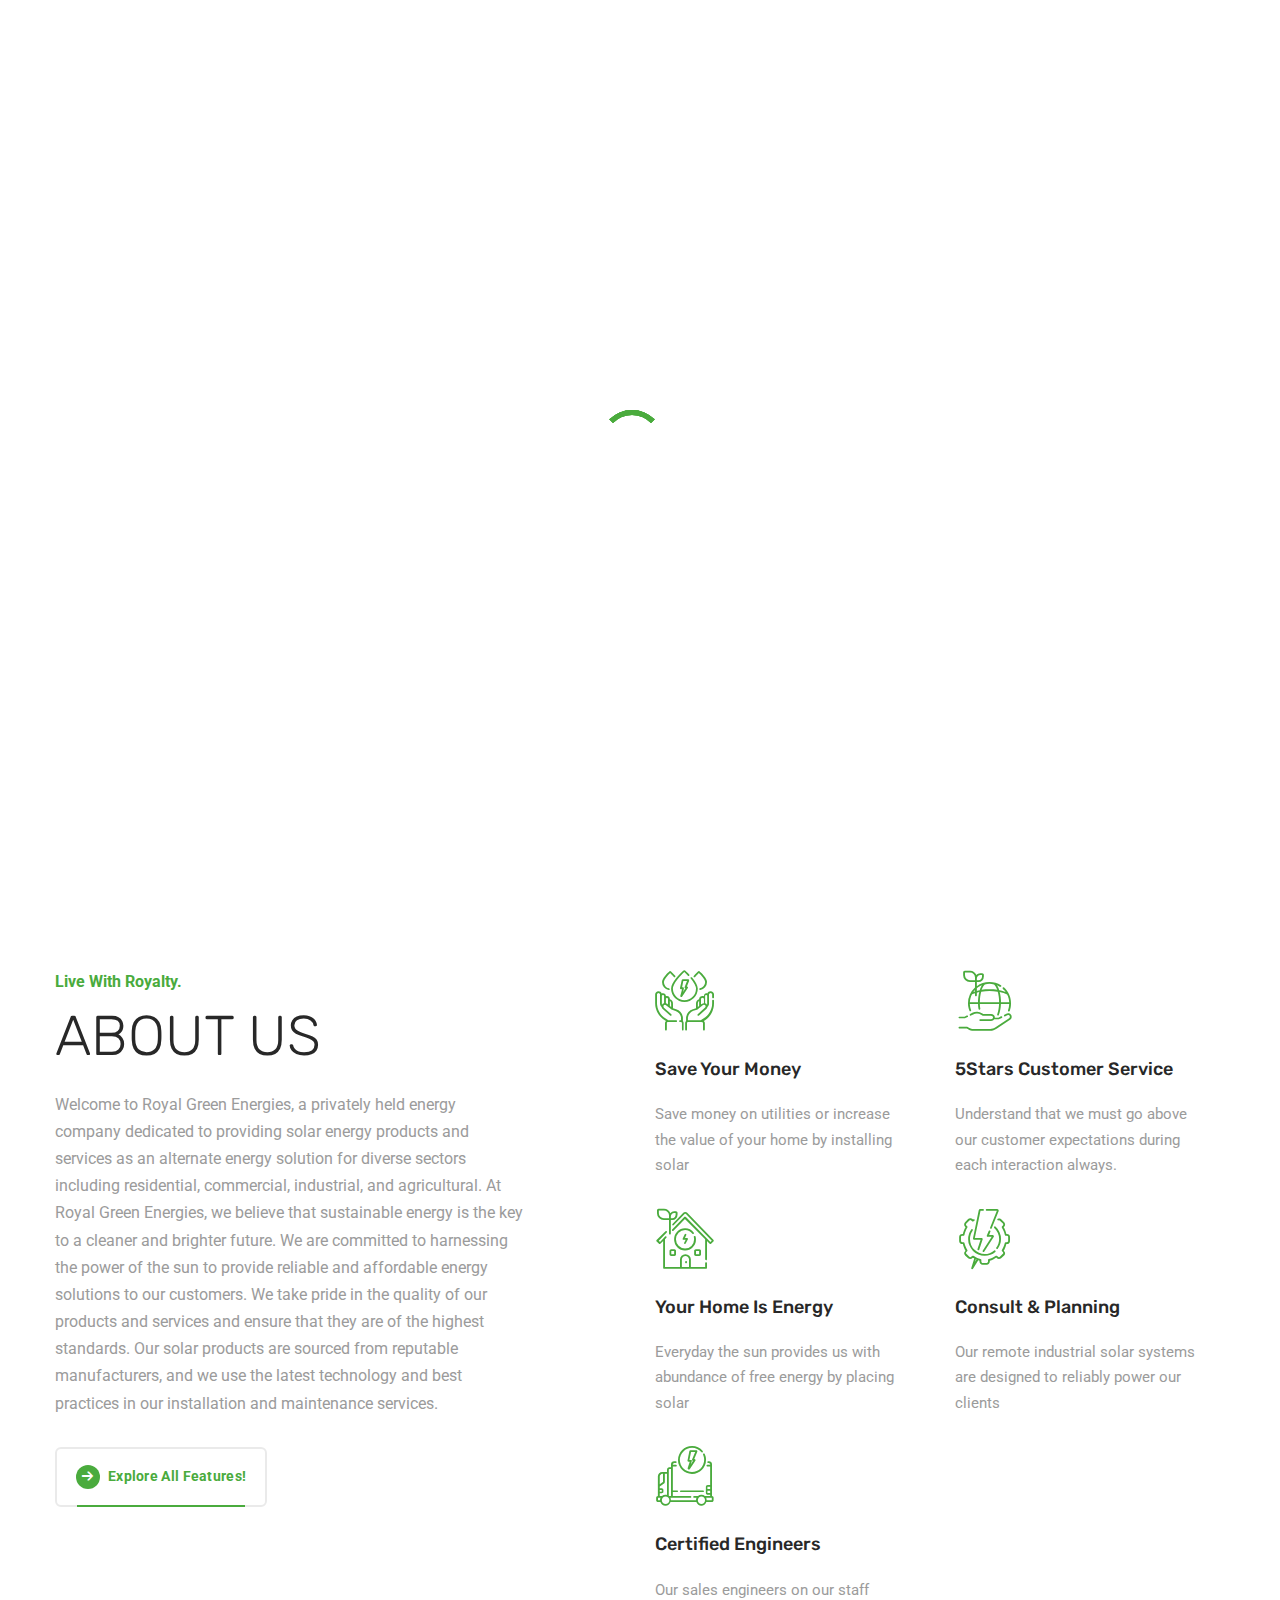
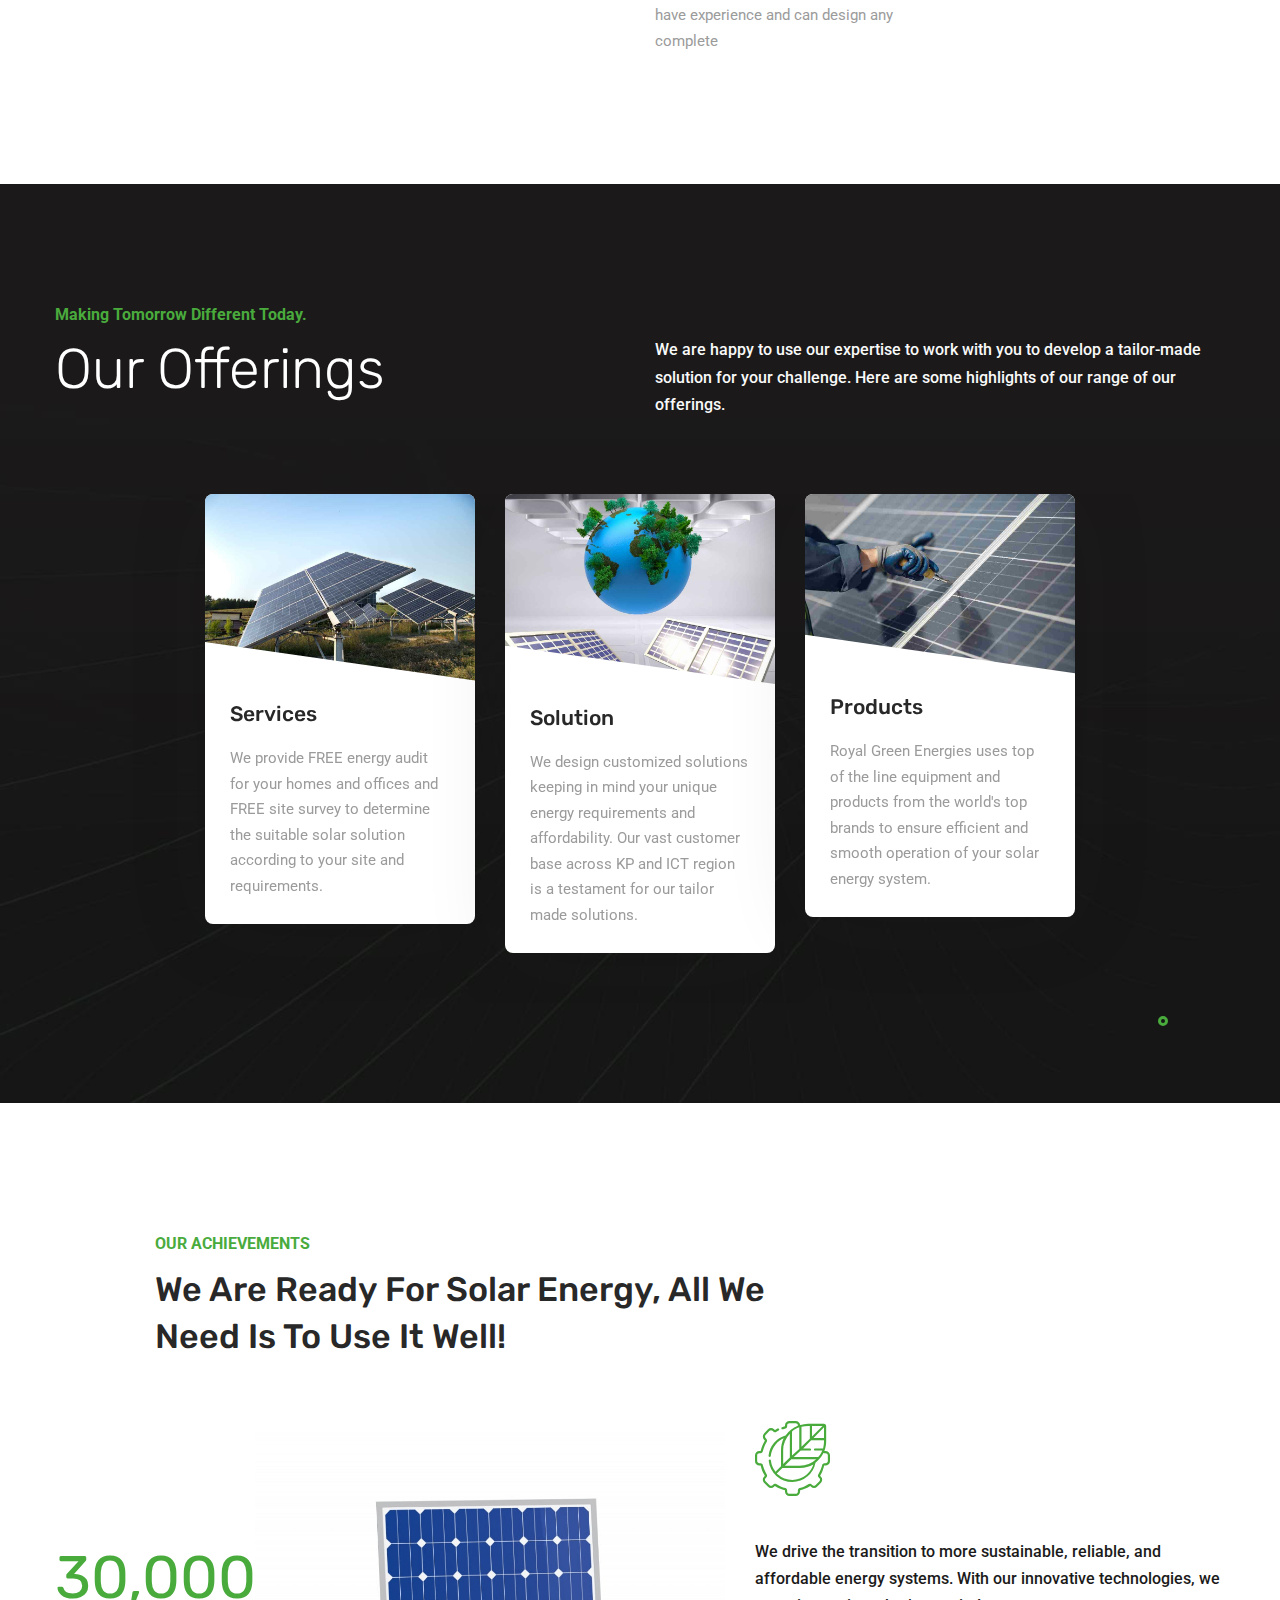
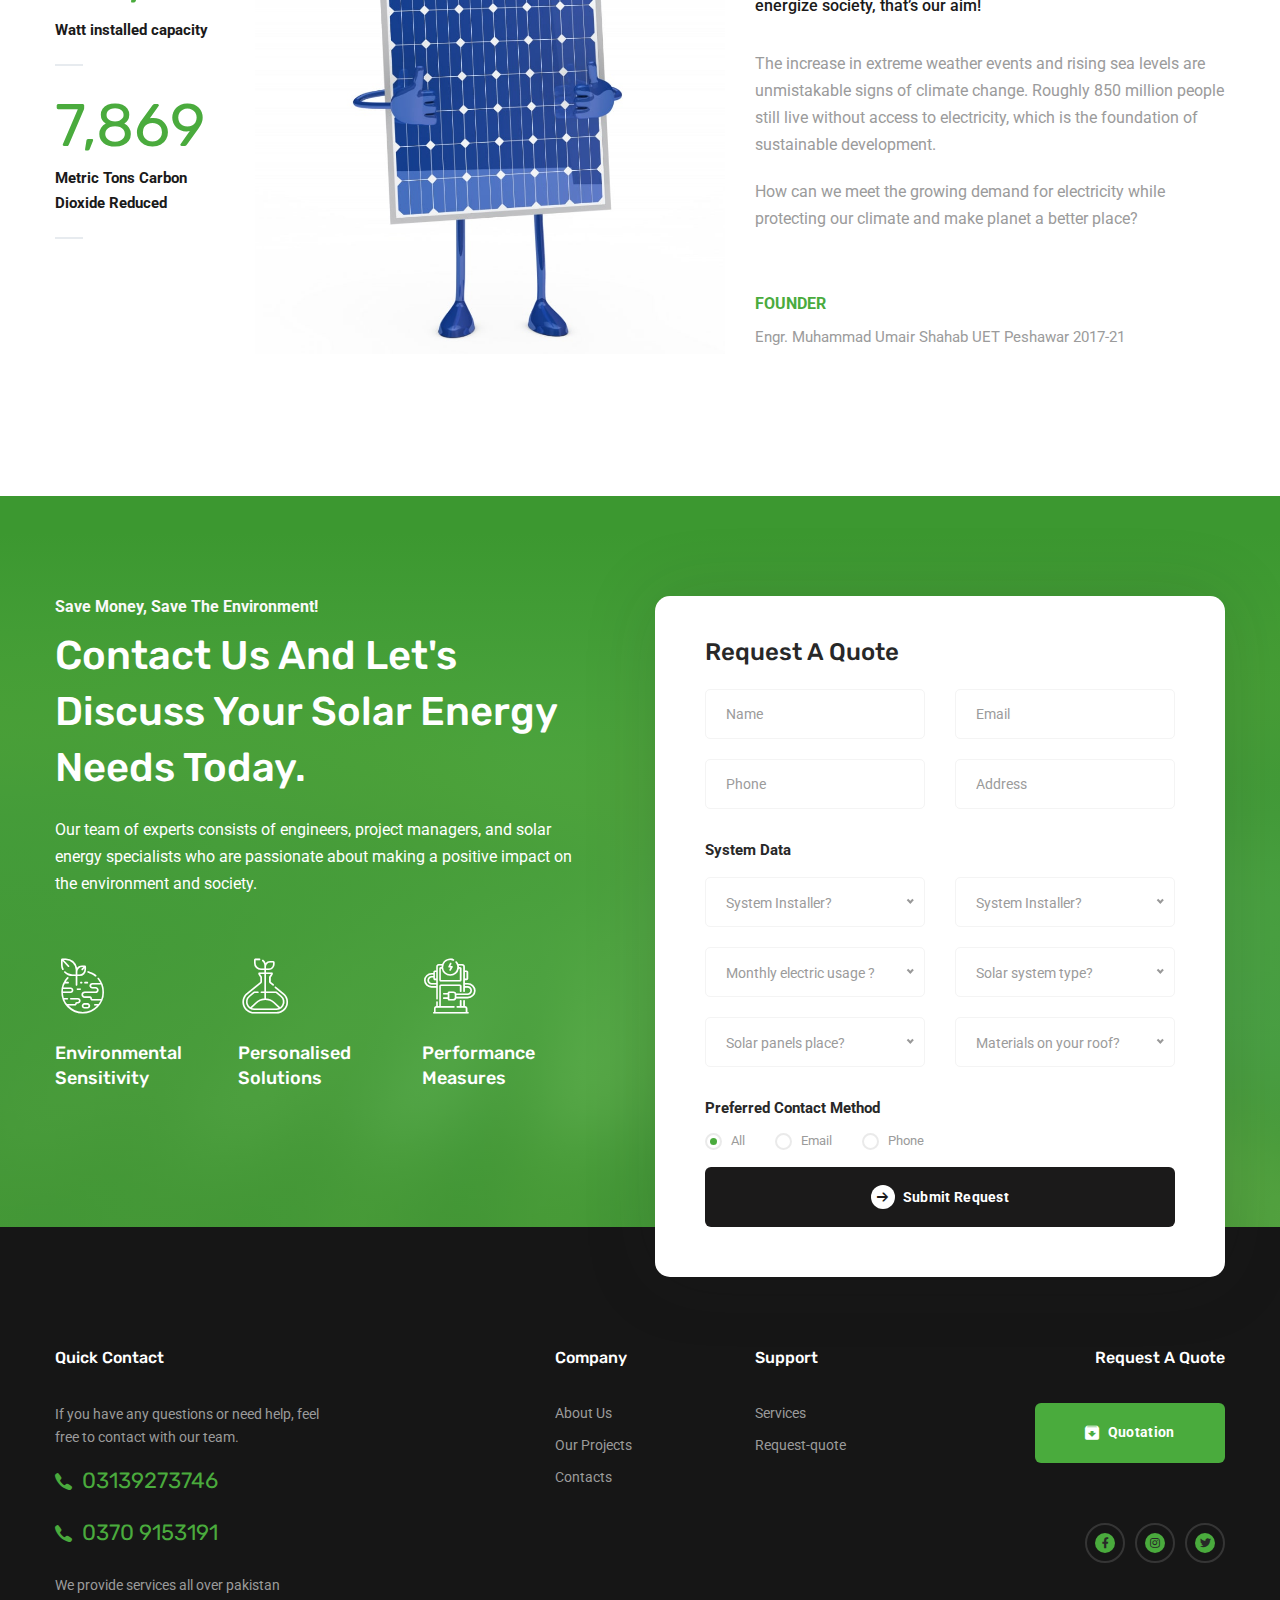
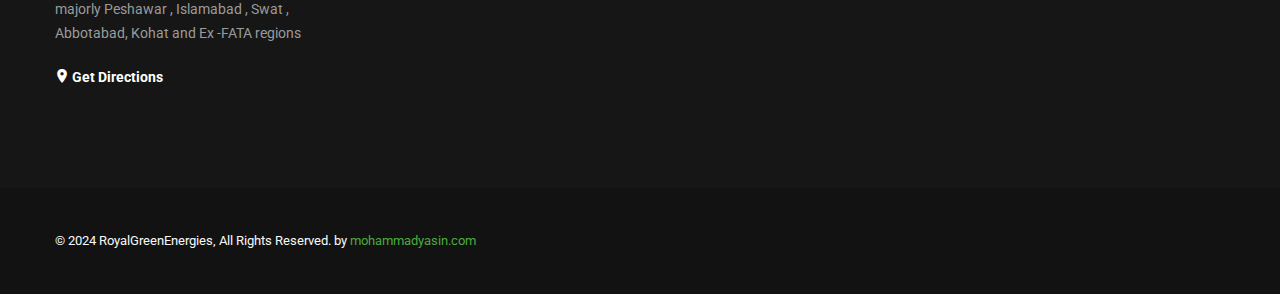
<file: index.html>
<!DOCTYPE html>
<html lang="en">

<head>
  <meta charset="UTF-8" />
  <meta name="viewport" content="width=device-width, initial-scale=1.0" />
  <meta http-equiv="X-UA-Compatible" content="ie=edge" />
  <meta name="description" content="Solatec - Solar and Renewable Energy Template">
  <link href="assets/images/favicon/favicon.png" rel="icon">
  <title>RoyalGreenEnergies</title>
  <link rel="stylesheet"
    href="https://fonts.googleapis.com/css?family=Rubik:400,500,600,700%7cRoboto:400,500,700&display=swap">
  <link rel="stylesheet" href="https://use.fontawesome.com/releases/v5.15.3/css/all.css">
  <link rel="stylesheet" href="assets/css/libraries.css">
  <link rel="stylesheet" href="assets/css/style.css">
</head>

<body>
  <div class="wrapper">
    <div class="preloader">
      <div class="loading"><span></span><span></span><span></span><span></span></div>
    </div><!-- /.preloader -->

    <!-- =========================
        Header
    =========================== -->
    <header class="header header-layout1">
      <div class="header-topbar">
        <div class="container-fluid">
          <div class="row align-items-center">
            <div class="col-12">
              <div class="d-flex align-items-center justify-content-between">
                <ul class="contact__list d-flex flex-wrap align-items-center list-unstyled mb-0">
                  <li>
                    <i class="icon-mail"></i>
                    <a href="mailto:info.royalgreenenergies@gmail.com">Email:  info.royalgreenenergies@gmail.com</a>
                  </li>
                  <li>
                    <i class="icon-clock"></i>
                    <a href="contact-us.html">Mon - Fri: 10:00 am - 7:00 pm</a>
                  </li>
                  <li>
                    <i class="icon-location color-primary"></i>
                    <a href="#" class="color-primary">Get Directions</a>
                  </li>
                </ul><!-- /.contact__list -->
                <div class="d-flex align-items-center">
                  <form class="header-topbar__search mr-20">
                    <input type="text" class="form-control" placeholder="Type Your Search Words...">
                    <button class="header-topbar__search-btn"><i class="fa fa-search"></i></button>
                  </form>
                  <ul class="social-icons list-unstyled mb-0 mr-20">
                    <li><a href="https://www.facebook.com/profile.php?id=61556331447384"><i class="fab fa-facebook-f"></i></a></li>
                    <li><a href="#"><i class="fab fa-instagram"></i></a></li>
                    <li><a href="#"><i class="fab fa-twitter"></i></a></li>
                  </ul><!-- /.social-icons -->
                  
                </div>
              </div>
            </div><!-- /.col-12 -->
          </div><!-- /.row -->
        </div><!-- /.container -->
      </div><!-- /.header-top -->
      <nav class="navbar navbar-expand-lg sticky-navbar">
        <div class="container-fluid">
          <a class="navbar-brand" href="index.html">
            <img src="assets/images/logo/logo.png"  class="logo" alt="logo" style="width: 220px;">
          </a>
          <button class="navbar-toggler" type="button">
            <span class="menu-lines"><span></span></span>
          </button>
          <div class="collapse navbar-collapse" id="mainNavigation">
            <ul class="navbar-nav">
              <li class="nav__item has-dropdown">
                <a href="index.html" class="nav__item-link active">Home</a>
                
                
              </li><!-- /.nav-item -->
              <li class="nav__item has-dropdown">
                <a href="about-us.html" class="nav__item-link">About Us</a>
              
             
                
              </li><!-- /.nav-item -->
              <!-- <li class="nav__item has-dropdown">
                <a href="#" class="nav__item-link">Projects</a>
               
              </li>/.nav-item -->

              <li class="nav__item">
                <a href="contact-us.html" class="nav__item-link">Contact Us</a>
              </li><!-- /.nav-item -->
            </ul><!-- /.navbar-nav -->
            <button class="close-mobile-menu d-block d-lg-none"><i class="fas fa-times"></i></button>
          </div><!-- /.navbar-collapse -->
          <div class="contact__number d-none d-xl-flex align-items-center">
            <i class="icon-phone"></i>
            <a href="tel:03139273746">03139273746</a>
          </div>
          
            <li>
              <a href="request-quote.html" class="btn btn__primary">
                <span>Request A Quote</span>
                <i class="icon-arrow-right"></i>
              </a>
            </li>
          </ul><!-- /.navbar-actions -->
        </div><!-- /.container -->
      </nav><!-- /.navabr -->
    </header><!-- /.Header -->

    <!-- ============================
        Slider
    ============================== -->
    <section class="slider">
      <div class="slick-carousel carousel-arrows-light carousel-dots-light m-slides-0"
        data-slick='{"slidesToShow": 1, "arrows": true, "dots": true, "speed": 700,"fade": true,"cssEase": "linear"}'>
        <div class="slide-item align-v-h bg-overlay bg-overlay-2">
          <div class="bg-img"><img src="assets/images/sliders/1.jpg" alt="slide img"></div>
          <div class="container">
            <div class="row">
              <div class="col-sm-12 col-md-12 col-lg-12 col-xl-8">
                <div class="slide__body">
                  <span class="slide__subtitle">Complete Commercial, Residential & Industrial Solar Systems</span>
                  <h2 class="slide__title">We Invest In The Future Of Planet!</h2>
                  <p class="slide__desc">We believe that through sustainable energy, 
                    we can build a brighter and better world for future generations.
                  </p>
                  <div class="d-flex">
                    <a href="services.html" class="btn btn__primary mr-30">
                      <i class="icon-arrow-right"></i><span>More About Us</span>
                    </a>
                  
                  </div>
                </div><!-- /.slide__body -->
              </div><!-- /.col-xl-8 -->
            </div><!-- /.row -->
          </div><!-- /.container -->
        </div><!-- /.slide-item -->
        <div class="slide-item align-v-h bg-overlay">
          <div class="bg-img"><img src="assets/images/sliders/2.jpg" alt="slide img"></div>
          <div class="container">
            <div class="row">
              <div class="col-sm-12 col-md-12 col-lg-12 col-xl-8">
                <div class="slide__body">
                  <span class="slide__subtitle">Complete Commercial, Residential & Industrial Solar Systems</span>
                  <h2 class="slide__title">Energize Society By Reliable Energy!</h2>
                  <p class="slide__desc">We believe that through sustainable energy, 
                    we can build a brighter and better world for future generations.</p>
                  <div class="d-flex">
                    <a href="services.html" class="btn btn__primary mr-30">
                      <i class="icon-arrow-right"></i><span>More About Us</span>
                    </a>
                  </div>
                </div><!-- /.slide__body -->
              </div><!-- /.col-xl-8 -->
            </div><!-- /.row -->
          </div><!-- /.container -->
        </div><!-- /.slide-item -->
      </div><!-- /.carousel -->
    </section><!-- /.slider -->
    <!-- ======================
    Features Layout 2
    ========================= -->
    <section class="features-layout2 pt-120">
      <div class="container">
        <div class="row">
          <div class="col-sm-12 col-md-12 col-lg-5">
            <h2 class="heading__subtitle color-primary">Live With Royalty.</h2>
            <h3 class="display-4">ABOUT US</h3>
            <p class="heading__desc mb-30">Welcome to Royal Green Energies, a privately held energy company dedicated to providing solar energy products and 
              services as an alternate energy solution for diverse sectors including residential,
               commercial, industrial, and agricultural.

              At Royal Green Energies, we believe that sustainable energy is the key to 
              a cleaner and brighter future. We are committed to harnessing the power of 
              the sun to provide reliable and affordable energy solutions to our customers.
              We take pride in the quality of our products and services and ensure that they are of the highest standards.
               Our solar products are sourced from reputable manufacturers, 
              and we use the latest technology and best practices in our installation and maintenance services. </p>
            
            <a href="#" class="btn btn__primary btn__outlined btn__custom mb-40">
              <i class="icon-arrow-right"></i>
              <span>Explore All Features!</span>
            </a>
          </div><!-- /col-lg-5 -->
          <div class="col-sm-12 col-md-12 col-lg-6 offset-lg-1">
            <div class="row">
              <!-- Feature item #1 -->
              <div class="col-sm-6">
                <div class="feature-item">
                  <div class="feature__icon">
                    <i class="icon-hydro-power3"></i>
                  </div>
                  <h4 class="feature__title">Save Your Money</h4>
                  <p class="feature__desc">Save money on utilities or increase the value of your home by installing
                    solar
                  </p>
                </div><!-- /.feature-item -->
              </div><!-- /.col-sm-6 -->
              <!-- Feature item #2 -->
              <div class="col-sm-6">
                <div class="feature-item">
                  <div class="feature__icon">
                    <i class="icon-biosphere"></i>
                  </div>
                  <h4 class="feature__title">5Stars Customer Service</h4>
                  <p class="feature__desc">Understand that we must go above our customer expectations during each
                    interaction always.
                  </p>
                </div><!-- /.feature-item -->
              </div><!-- /.col-sm-6 -->
              <!-- Feature item #3 -->
              <div class="col-sm-6">
                <div class="feature-item">
                  <div class="feature__icon">
                    <i class="icon-eco-house"></i>
                  </div>
                  <h4 class="feature__title">Your Home Is Energy</h4>
                  <p class="feature__desc">Everyday the sun provides us with abundance of free energy by placing solar
                  </p>
                </div><!-- /.feature-item -->
              </div><!-- /.col-sm-6 -->
              <!-- Feature item #4 -->
              <div class="col-sm-6">
                <div class="feature-item">
                  <div class="feature__icon">
                    <i class="icon-energy2"></i>
                  </div>
                  <h4 class="feature__title">Consult & Planning</h4>
                  <p class="feature__desc">Our remote industrial solar systems are designed to reliably power our
                    clients
                  </p>
                </div><!-- /.feature-item -->
              </div><!-- /.col-sm-6 -->
              <!-- Feature item #5 -->
              <div class="col-sm-6">
                <div class="feature-item">
                  <div class="feature__icon">
                    <i class="icon-electric-car"></i>
                  </div>
                  <h4 class="feature__title">Certified Engineers</h4>
                  <p class="feature__desc">Our sales engineers on our staff have experience and can design any complete
                  </p>
                </div><!-- /.feature-item -->
              </div><!-- /.col-sm-6 -->
             
                            <!-- Feature item #6 -->
             
                  
             
              </div><!-- /.col-sm-6 -->
            </div><!-- /.row -->
          </div><!-- /.col-lg-6 -->
        </div><!-- /.row -->
      </div><!-- /.container -->
    </section><!-- /.Features Layout 2 -->
    <!-- ====================== 
    services Layout 2
    ========================= -->
    <section class="services-layout2 pt-120">
      <div class="bg-img"><img src="assets/images/backgrounds/5.jpg" alt="background"></div>
      <div class="container">
        <div class="row mb-70">
          <div class="col-12">
            <h1 class="heading__subtitle color-primary">Making Tomorrow Different Today.</h1>
          </div>
          <div class="col-sm-12 col-md-12 col-lg-5">
            <h3 class="display-4 color-white">Our Offerings
            </h3>
          </div><!-- /col-lg-5 -->
          <div class="col-sm-12 col-md-12 col-lg-6 offset-lg-1">
            <p class="heading__desc font-weight-medium color-gray mb-5">We are happy to use our expertise to work with you to develop a tailor-made solution for your challenge.
               Here are some highlights of our range of our offerings. </p>

          </div><!-- /.col-lg-6 -->
        </div><!-- /.row -->
        <div class="row">
          <div class="col-12">
            <div class="slick-carousel carousel-arrows-light"
              data-slick='{"slidesToShow": 4, "slidesToScroll": 4, "arrows": true, "dots": true, "responsive": [ {"breakpoint": 992, "settings": {"slidesToShow": 2, "slidesToScroll": 2}}, {"breakpoint": 767, "settings": {"slidesToShow": 1, "slidesToScroll": 1}}]}'>
              <!-- service item #1 -->
              <div class="service-item">
                <div class="service__img">
                  <img src="assets/images/services/one.jpg" alt="service" loading="lazy">
                </div><!-- /.service__img -->
                <div class="service__body">
                  <h4 class="service__title">Services</h4>
                  <p class="service__desc">We provide FREE energy audit for your homes and offices and FREE site survey 
                    to determine the suitable solar solution according to your site and requirements. </p>
                  <!-- <a href="services-single-service.html" class="btn btn__secondary btn__outlined btn__custom">
                    <span>Read More</span>
                    <i class="icon-arrow-right"></i>
                  </a> -->
                </div><!-- /.service__body -->
              </div><!-- /.service-item -->
              <!-- service item #2 -->
              <div class="service-item">
                <div class="service__img">
                  <img src="assets/images/services/two.jpg" alt="service" loading="lazy">
                </div><!-- /.service__img -->
                <div class="service__body">
                  <h4 class="service__title">Solution</h4>
                  <p class="service__desc">We design customized solutions keeping in mind your unique energy requirements and affordability.
                     Our vast customer base across KP and ICT region is a testament for our tailor made solutions.</p>
                  <!-- <a href="services-single-service.html" class="btn btn__secondary btn__outlined btn__custom">
                    <span>Read More</span>
                    <i class="icon-arrow-right"></i>
                  </a> -->
                </div><!-- /.service__body -->
              </div><!-- /.service-item -->
              <!-- service item #3 -->
              <div class="service-item">
                <div class="service__img">
                  <img src="assets/images/services/three.jpg" alt="service" loading="lazy">
                </div><!-- /.service__img -->
                <div class="service__body">
                  <h4 class="service__title"> Products</h4>
                  <p class="service__desc">Royal Green Energies uses top of the line equipment and products from the world's top 
                    brands to ensure efficient and smooth operation of your solar energy system.</p>
                  <!-- <a href="services-single-service.html" class="btn btn__secondary btn__outlined btn__custom">
                    <span>Read More</span>
                    <i class="icon-arrow-right"></i>
                  </a> -->
                </div><!-- /.service__body -->
              </div><!-- /.service-item -->
              
                </div><!-- /.service__body -->
              </div><!-- /.service-item -->
            </div><!-- /.carousel-->
          </div><!-- /.col-12 -->
        </div><!-- /.row -->
        
      </div><!-- /.container -->
    </section><!-- /.services Layout 2 -->


    <!-- ========================
      About Layout 1
    =========================== -->
    <section class="about-layout1 pt-130 pb-130">
      <div class="container">
        <div class="row">
          <div class="col-sm-12 col-md-12 col-lg-7 offset-lg-1">
            <div class="heading__layout2 mb-60">
              <h2 class="heading__subtitle">OUR ACHIEVEMENTS</h2>
              <h3 class="heading__title">We Are Ready For Solar Energy, All We Need Is To Use It Well!</h3>
            </div><!-- /.heading__layout2 -->
          </div><!-- /.col-lg-7 -->
        </div><!-- /.row -->
        <div class="row align-items-center">
          <div class="col-sm-12 col-md-12 col-lg-2">
            <!-- counter item #1 -->
            <div class="counter-item">
              <h4 class="counter">30,000</h4>
              <p class="counter__desc pr-0"> Watt installed capacity</p>
              <div class="divider__line"></div>
            </div>
            <!-- counter item #2 -->
            <div class="counter-item">
              <h4 class="counter">7,869</h4>
              <p class="counter__desc pr-0">Metric Tons Carbon Dioxide Reduced</p>
              <div class="divider__line"></div>
            </div>
            <!-- counter item #3 -->
            
          </div><!-- /.col-lg-2 -->
          <div class="col-sm-12 col-md-12 col-lg-5">
            <div class="video-banner-layout2">
              <img src="assets/images/about/2.jpg" alt="about" class="w-100">
              
            </div><!-- /.video-banner -->
          </div><!-- /.col-lg-5 -->
          <div class="col-sm-12 col-md-12 col-lg-5">
            <div class="about__text">
              <div class="text__icon">
                <i class="icon-green-energy3"></i>
              </div>
              <p class="heading__desc font-weight-medium color-secondary mb-30">We drive the transition to more
                sustainable, reliable, and affordable energy systems. With our innovative technologies, we energize
                society, that’s our aim!
              </p>
              <p class="heading__desc mb-20">The increase in extreme weather events and rising sea levels are
                unmistakable
                signs of climate change. Roughly 850 million people still live without access to electricity, which is
                the foundation of sustainable development.</p>
              <p class="heading__desc mb-20">How can we meet the growing demand for electricity while protecting our
                climate
                and make planet a better place?</p>
              <div class="d-flex align-items-center mt-60">
                <h2 class="heading__subtitle">FOUNDER</h2><br>
                      
              </div>
              <p>Engr. Muhammad Umair Shahab UET Peshawar 2017-21</p>  
            </div><!-- /.about__text -->
          </div><!-- /.col-lg-5 -->
        </div><!-- /.row -->
      </div><!-- /.container -->
    </section><!-- /.About Layout 1 -->

    

    
    

    
    

    <!-- =========================== 
      contact layout 2
    ============================= -->
    <section class="contact-layout2 pb-0 bg-overlay bg-overlay-primary-gradient">
      <div class="bg-img"><img src="assets/images/banners/2.jpg" alt=""></div>
      <div class="container">
        <div class="row">
          <div class="col-sm-12 col-md-12 col-lg-12 col-xl-6">
            <div class="col-inner">
              <div class="heading-layout2 heading-light mb-60">
                <h2 class="heading__subtitle">Save Money, Save The Environment!</h2>
                <h3 class="heading__title">Contact Us and Let's Discuss Your Solar Energy Needs Today.
                </h3>
                <p class="heading__desc">Our team of experts consists of engineers, project 
                  managers, and solar energy specialists
                  who are passionate about making a positive impact on the environment and society.
                </p>
              </div><!-- /.heading -->
              <div class="row fancybox-light">
                <!-- fancybox item #1 -->
                <div class="col-sm-4">
                  <div class="fancybox-item">
                    <div class="fancybox__icon">
                      <i class="icon-biosphere2"></i>
                    </div><!-- /.fancybox-icon -->
                    <div class="fancybox__content">
                      <h4 class="fancybox__title mb-0">Environmental Sensitivity</h4>
                    </div><!-- /.fancybox-content -->
                  </div><!-- /.fancybox-item -->
                </div><!-- /.col-sm-4 -->
                <!-- fancybox item #2 -->
                <div class="col-sm-4">
                  <div class="fancybox-item">
                    <div class="fancybox__icon">
                      <i class="icon-tube"></i>
                    </div><!-- /.fancybox-icon -->
                    <div class="fancybox__content">
                      <h4 class="fancybox__title mb-0">Personalised Solutions</h4>
                    </div><!-- /.fancybox-content -->
                  </div><!-- /.fancybox-item -->
                </div><!-- /.col-sm-4 -->
                <!-- fancybox item #3 -->
                <div class="col-sm-4">
                  <div class="fancybox-item">
                    <div class="fancybox__icon">
                      <i class="icon-electric-charge"></i>
                    </div><!-- /.fancybox-icon -->
                    <div class="fancybox__content">
                      <h4 class="fancybox__title mb-0">Performance Measures</h4>
                    </div><!-- /.fancybox-content -->
                  </div><!-- /.fancybox-item -->
                </div><!-- /.col-sm-4 -->
              </div><!-- /.row -->
            </div>
          </div><!-- /.col-xl-6 -->
          <div class="col-sm-12 col-md-12 col-lg-12 col-xl-6">
            <div class="contact-panel">
              <form class="contact-panel__form" method="post" action="assets/php/contact.php" id="contactForm"
                novalidate="novalidate">
                <div class="row">
                  <div class="col-sm-12 col-md-12 col-lg-12">
                    <h4 class="contact-panel__title">Request A Quote</h4>
                  </div> <!-- /.col-lg-12 -->
                  <div class="col-sm-6">
                    <div class="form-group">
                      <input type="text" class="form-control" placeholder="Name" id="contact-name" name="contact-name"
                        required>
                    </div>
                  </div><!-- /.col-sm-6 -->
                  <div class="col-sm-6 col-md-6 col-lg-6">
                    <div class="form-group">
                      <input type="email" class="form-control" placeholder="Email" id="contact-email"
                        name="contact-email" required>
                    </div>
                  </div><!-- /.col-sm-6 -->
                  <div class="col-sm-6">
                    <div class="form-group">
                      <input type="text" class="form-control" placeholder="Phone" id="contact-Phone"
                        name="contact-phone">
                    </div>
                  </div><!-- /.col-sm-6 -->
                  <div class="col-sm-6">
                    <div class="form-group">
                      <input type="text" class="form-control" placeholder="Address" id="contact-address"
                        name="contact-address" required>
                    </div>
                  </div><!-- /.col-sm-6 -->
                  <div class="col-12">
                    <span class="font-weight-bold color-heading d-block mb-15 mt-10">System Data</span>
                  </div><!-- /.col-12 -->
                  <div class="col-sm-6">
                    <div class="form-group">
                      <select class="form-control">
                        <option value="0">System Installer?</option>
                        <option value="1">System Installer 1</option>
                        <option value="1">System Installer 2</option>
                      </select>
                    </div>
                  </div><!-- /.col-sm-6 -->
                  <div class="col-sm-6">
                    <div class="form-group">
                      <select class="form-control">
                        <option value="0">System Installer?</option>
                        <option value="1">System Installer 1</option>
                        <option value="1">System Installer 2</option>
                      </select>
                    </div>
                  </div><!-- /.col-sm-6 -->
                  <div class="col-sm-6">
                    <div class="form-group">
                      <select class="form-control">
                        <option value="0">Monthly electric usage ?</option>
                        <option value="1">100</option>
                        <option value="2">200</option>
                      </select>
                    </div>
                  </div><!-- /.col-sm-6 -->
                  <div class="col-sm-6">
                    <div class="form-group">
                      <select class="form-control">
                        <option value="0">Solar system type?</option>
                        <option value="1">Solar system 1</option>
                        <option value="2">Solar system 2</option>
                      </select>
                    </div>
                  </div><!-- /.col-sm-6 -->
                  <div class="col-sm-6">
                    <div class="form-group">
                      <select class="form-control">
                        <option value="0">Solar panels place?</option>
                        <option value="1">Solar panels 1</option>
                        <option value="2">Solar panels 2</option>
                      </select>
                    </div>
                  </div><!-- /.col-sm-6 -->
                  <div class="col-sm-6">
                    <div class="form-group">
                      <select class="form-control">
                        <option value="0">Materials on your roof?</option>
                        <option value="1">Materials 1</option>
                        <option value="2">Materials 2</option>
                      </select>
                    </div>
                  </div><!-- /.col-sm-6 -->
                  <div class="col-12">
                    <span class="font-weight-bold color-heading d-block mb-15 mt-10">Preferred Contact Method</span>
                    <div class="d-flex">
                      <div class="form-group input-radio mr-30">
                        <label class="label-radio">All
                          <input type="radio" name="contact" checked>
                          <span class="radio-indicator"></span>
                        </label>
                      </div><!-- /.input-radio -->
                      <div class="form-group input-radio mr-30">
                        <label class="label-radio">Email
                          <input type="radio" name="contact">
                          <span class="radio-indicator"></span>
                        </label>
                      </div><!-- /.input-radio -->
                      <div class="form-group input-radio">
                        <label class="label-radio">Phone
                          <input type="radio" name="contact">
                          <span class="radio-indicator"></span>
                        </label>
                      </div><!-- /.input-radio -->
                    </div>
                    <button type="submit" class="btn btn__secondary btn__block">
                      <i class="icon-arrow-right"></i> <span>Submit Request</span>
                    </button>
                    <div class="contact-result"></div>
                  </div><!-- /.col-12 -->
                </div><!-- /.row -->
              </form>
            </div>
          </div><!-- /.col-xl-6 -->
        </div><!-- /.row -->
      </div><!-- /.container -->
    </section><!-- /.contact layout 2 -->

    
    <!-- ========================
      Footer
    ========================== -->
    <footer class="footer">
      <div class="footer-primary">
        <div class="container" >
          <div class="row" >
            <div class="col-sm-8 col-md-5 col-lg-5 col-xl-3 footer-widget footer-widget-contact" >
              <h6 class="footer-widget-title">Quick Contact</h6>
              <div class="footer-widget-content">
                <p class="mb-20">If you have any questions or need help, feel free to contact with our team.</p>
                <div class="contact__number d-flex align-items-center mb-30">
                  <i class="icon-phone"></i>
                  <a href="tel:03139273746" class="color-primary">03139273746</a>
                  
                </div><!-- /.contact__numbr -->
                <div class="contact__number d-flex align-items-center mb-30">
                  <i class="icon-phone"></i>
                  <a href="tel:03709153191" class="color-primary">0370 9153191</a>
                  
                </div><!-- /.contact__numbr -->
                
                <p class="mb-20">We provide services all over pakistan majorly Peshawar , 
                  Islamabad , Swat , Abbotabad, Kohat and  Ex -FATA regions</p>
                <a href="#" class="btn__location">
                  <i class="icon-location"></i>
                  <span>Get Directions</span>
                </a>
              </div><!-- /.footer-widget-content -->
            </div><!-- /.col-xl-3 -->
            <div class="col-6 col-sm-6 col-md-6 col-lg-2 col-xl-2 footer-widget footer-widget-nav">
              
            </div><!-- /.col-xl-2 -->
            <div class="col-lg-5 col-sm-12 col-md-6 col-lg-5 col-xl-2 footer-widget footer-widget-nav">
              <h6 class="footer-widget-title">Company</h6>
              <div class="footer-widget-content">
                <nav>
                  <ul class="list-unstyled">
                    <li><a href="about-us.html">About Us</a></li>
                    <li><a href="#">Our Projects</a></li>
                    <li><a href="contacs.html">Contacts</a></li>
                  </ul>
                </nav>
              </div><!-- /.footer-widget-content -->
            </div><!-- /.col-xl-2 -->
            
            <div class="col-6 col-sm-6 col-md-6 col-lg-2 col-xl-2 footer-widget footer-widget-nav">
              <h6 class="footer-widget-title">Support</h6>
              <div class="footer-widget-content">
                <nav>
                  <ul class="list-unstyled">
                    <li><a href="#">Services</a></li>
                    <li><a href="#">Request-quote</a></li>

                  </ul>
                </nav>
              </div><!-- /.footer-widget-content -->
            </div><!-- /.col-xl-2 -->
            <div class="col-sm-12 col-md-6 col-lg-4 col-xl-3 footer-widget footer-widget-align-right">
              <h6 class="footer-widget-title">Request a Quote</h6>
              <div class="footer-widget-content">
                <a href="request-quote.html" class="btn btn__primary btn__primary-style2 btn__download mb-60">
                  <i class="icon-download"></i>
                  <span>Quotation</span>
                </a>
                <ul class="social-icons list-unstyled">
                  <li><a href="https://www.facebook.com/profile.php?id=61556331447384"><i class="fab fa-facebook-f"></i></a></li>
                  <li><a href="#"><i class="fab fa-instagram"></i></a></li>
                  <li><a href="#"><i class="fab fa-twitter"></i></a></li>
                </ul><!-- /.social-icons -->
              </div><!-- /.footer-widget-content -->
            </div><!-- /.col-xl-3 -->
          </div><!-- /.row -->
        </div><!-- /.container -->
      </div><!-- /.footer-primary -->
      <div class="footer-copyrights">
        <div class="container">
          <div class="row">
            <div class="col-sm-12 col-md-12 col-lg-12 d-flex justify-content-between">
              
              <p class="mb-0">
                <span class="color-gray">&copy; 2024 RoyalGreenEnergies, All Rights Reserved. by</span>
                <a href="https://www.mohammadyasin.com/">mohammadyasin.com</a>
              </p>
            </div><!-- /.col-lg-12 -->
          </div><!-- /.row -->
        </div><!-- /.container -->
      </div><!-- /.footer-copyrights-->
    </footer><!-- /.Footer -->
    <button id="scrollTopBtn"><i class="fas fa-long-arrow-alt-up"></i></button>

  </div><!-- /.wrapper -->

  <script src="assets/js/jquery-3.5.1.min.js"></script>
  <script src="assets/js/plugins.js"></script>
  <script src="assets/js/main.js"></script>
</body>

</html>
</file>
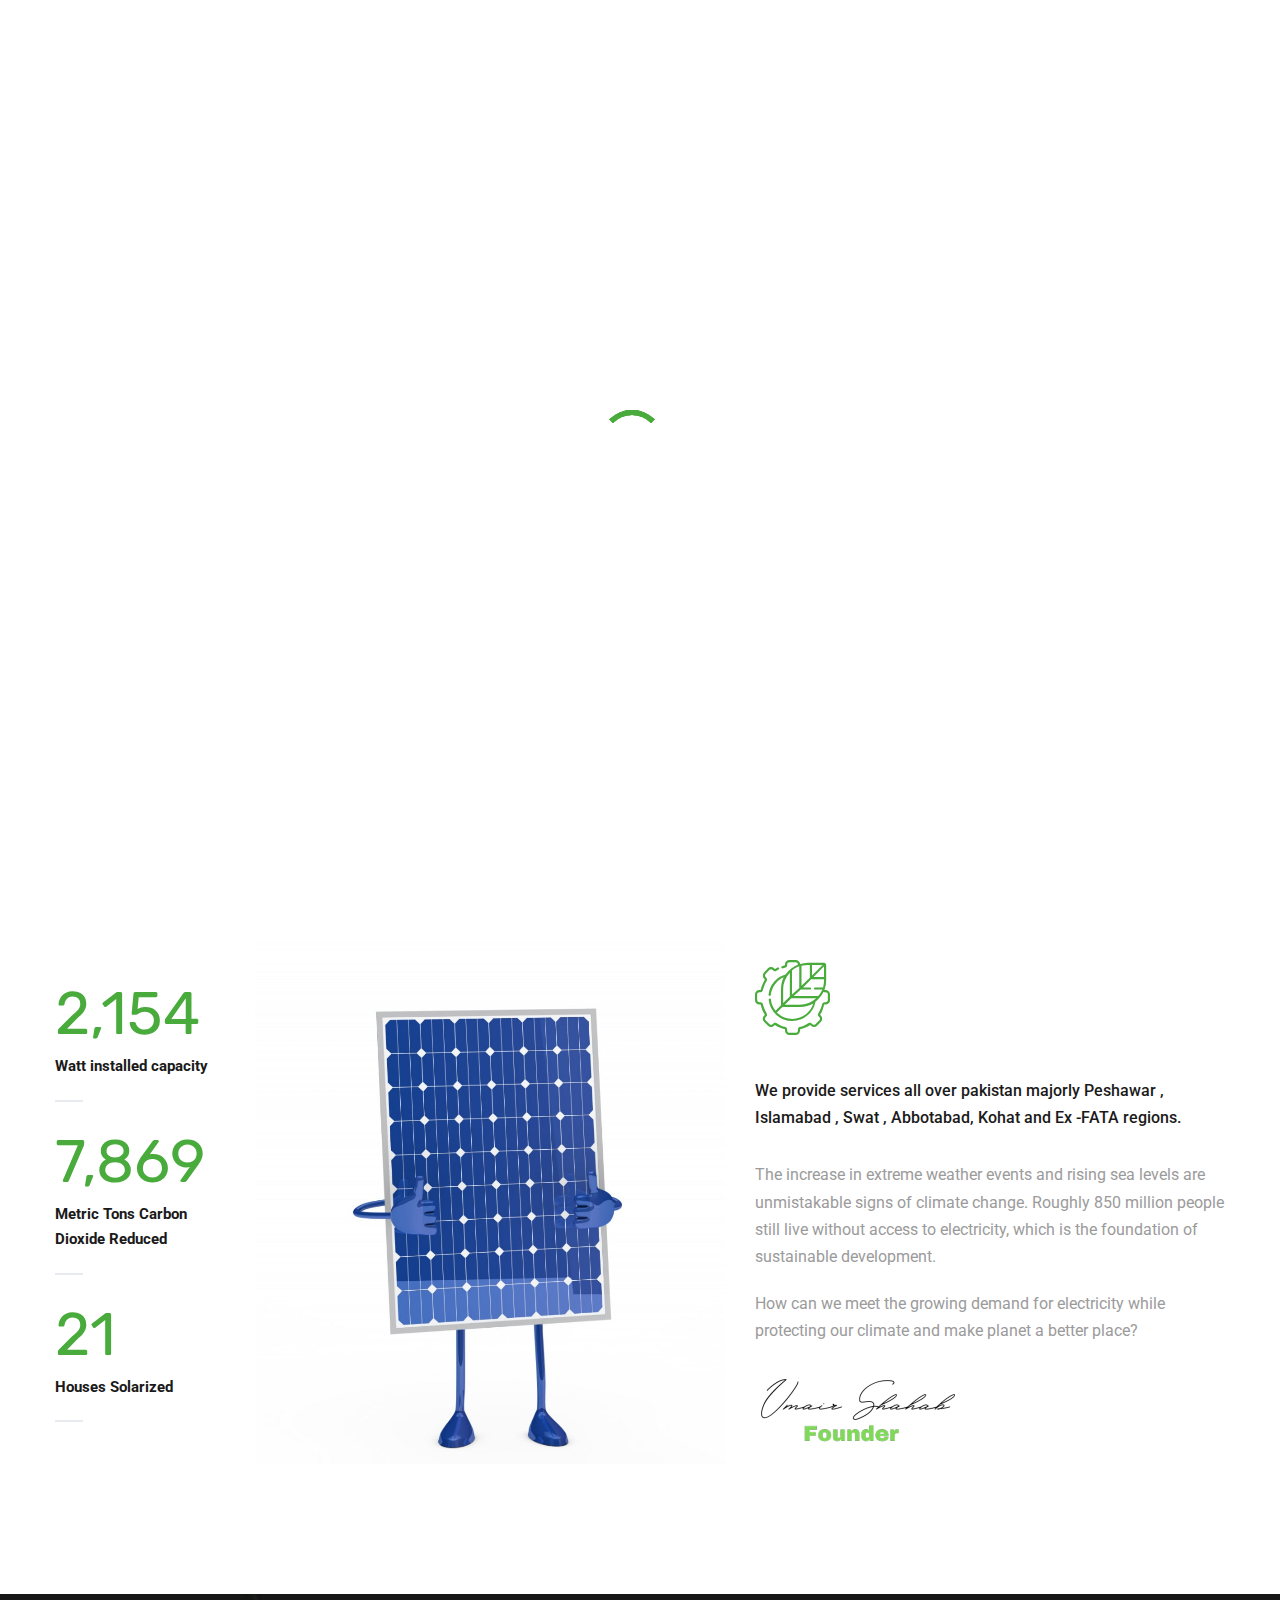
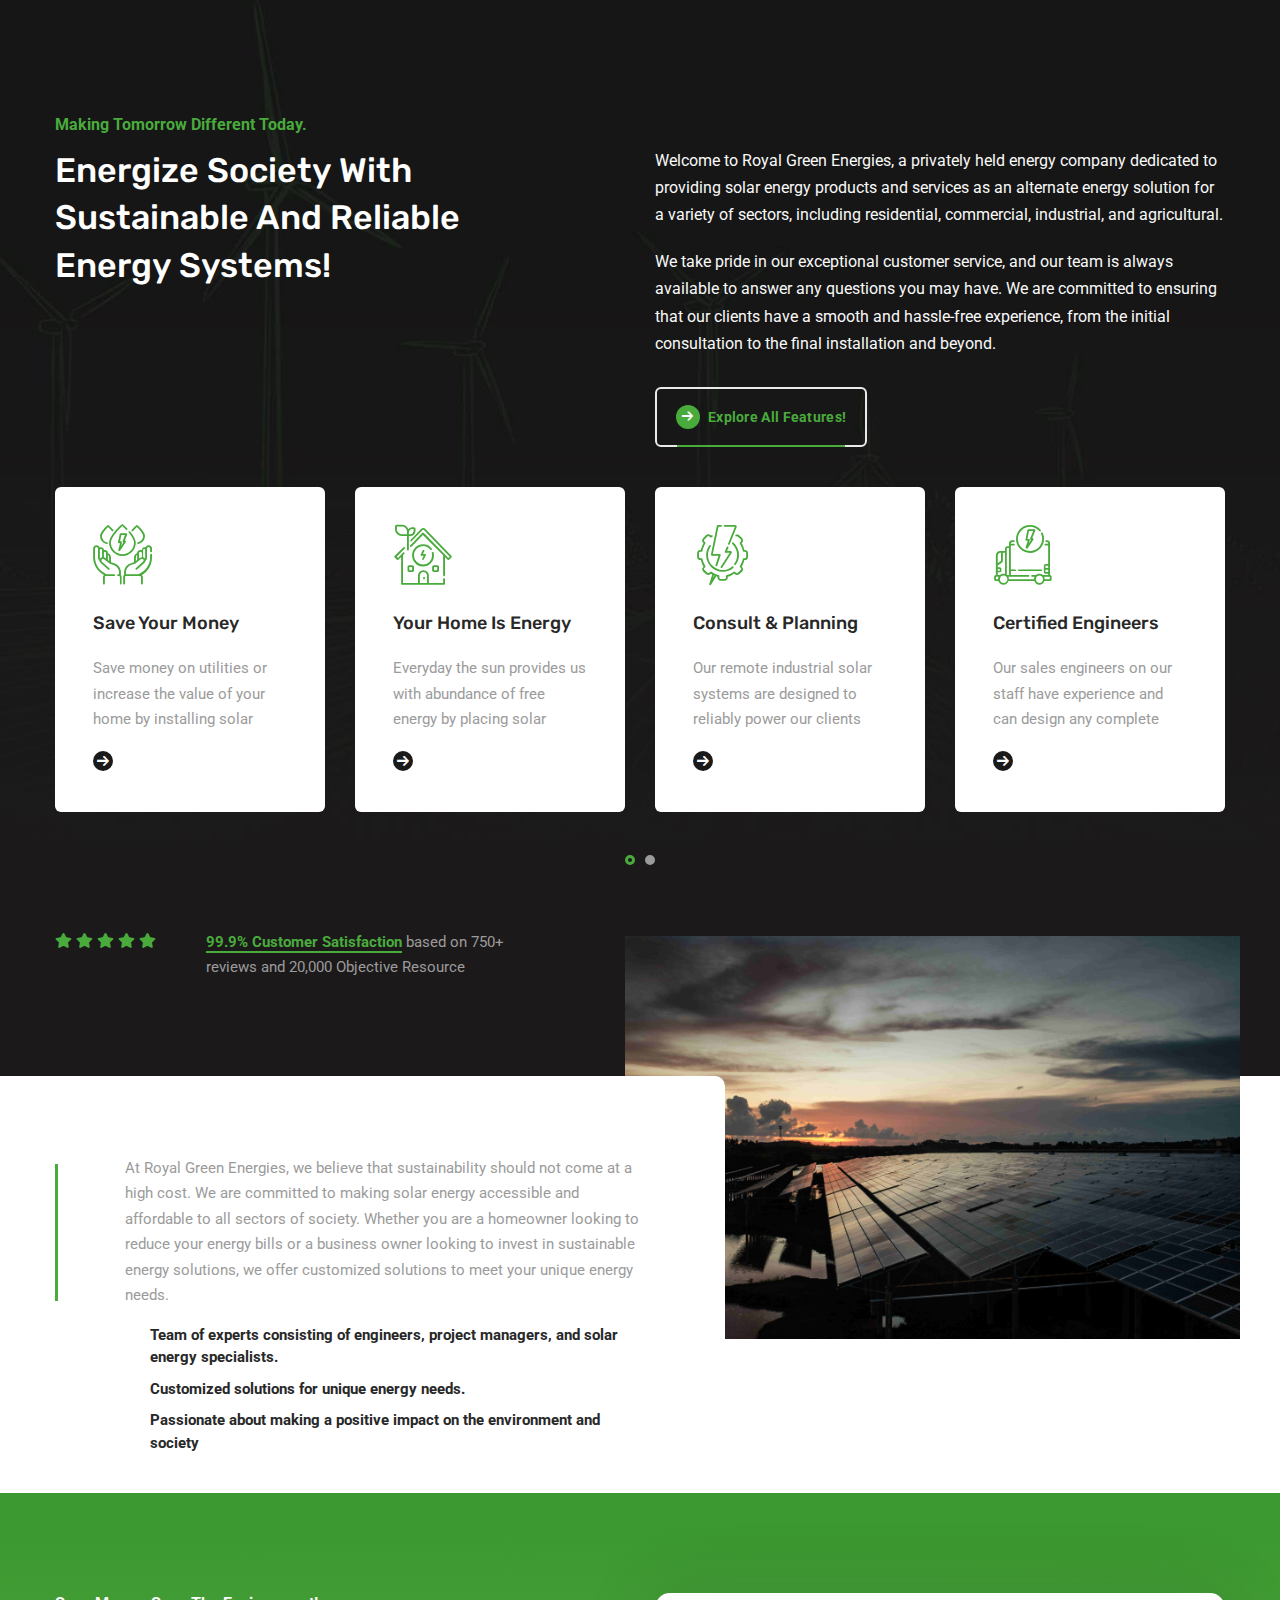
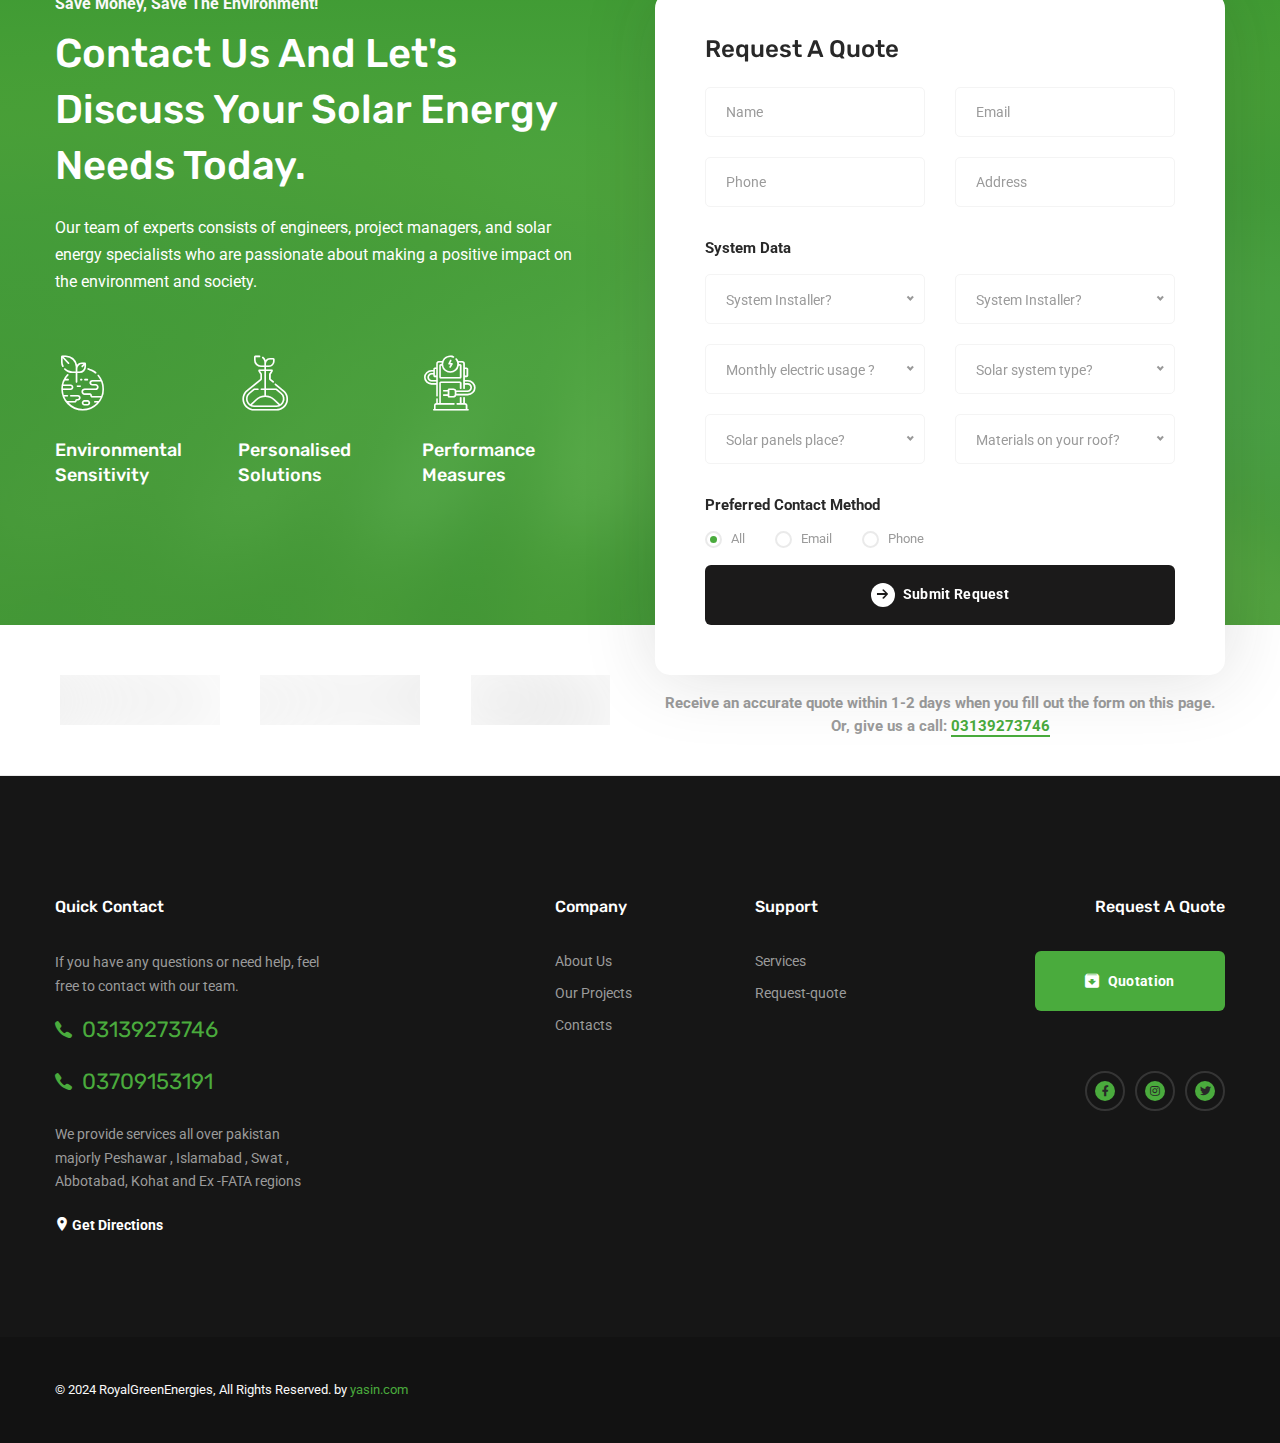
<file: about-us.html>
<!DOCTYPE html>
<html lang="en">

<head>
  <meta charset="UTF-8" />
  <meta name="viewport" content="width=device-width, initial-scale=1.0" />
  <meta http-equiv="X-UA-Compatible" content="ie=edge" />
  <meta name="description" content="Solatec - Solar and Renewable Energy Template">
  <link href="assets/images/favicon/favicon.png" rel="icon">
  <title>Royal Green Energies</title>
  <link rel="stylesheet"
    href="https://fonts.googleapis.com/css?family=Rubik:400,500,600,700%7cRoboto:400,500,700&display=swap">
  <link rel="stylesheet" href="https://use.fontawesome.com/releases/v5.15.3/css/all.css">
  <link rel="stylesheet" href="assets/css/libraries.css">
  <link rel="stylesheet" href="assets/css/style.css">
</head>

<body>
  <div class="wrapper">
    <div class="preloader">
      <div class="loading"><span></span><span></span><span></span><span></span></div>
    </div><!-- /.preloader -->

   <!-- =========================
        Header
    =========================== -->
    <header class="header header-layout1">
      <div class="header-topbar">
        <div class="container-fluid">
          <div class="row align-items-center">
            <div class="col-12">
              <div class="d-flex align-items-center justify-content-between">
                <ul class="contact__list d-flex flex-wrap align-items-center list-unstyled mb-0">
                  <li>
                    <i class="icon-mail"></i>
                    <a href="mailto:info.royalgreenenergies@gmail.com">Email:  info.royalgreenenergies@gmail.com</a>
                  </li>
                  <li>
                    <i class="icon-clock"></i>
                    <a href="contact-us.html">Mon - Fri: 10:00 am - 7:00 pm</a>
                  </li>
                  <li>
                    <i class="icon-location color-primary"></i>
                    <a href="#" class="color-primary">Get Directions</a>
                  </li>
                </ul><!-- /.contact__list -->
                <div class="d-flex align-items-center">
                  <form class="header-topbar__search mr-20">
                    <input type="text" class="form-control" placeholder="Type Your Search Words...">
                    <button class="header-topbar__search-btn"><i class="fa fa-search"></i></button>
                  </form>
                  <ul class="social-icons list-unstyled mb-0 mr-20">
                    <li><a href="https://www.facebook.com/profile.php?id=61556331447384"><i class="fab fa-facebook-f"></i></a></li>
                    <li><a href="#"><i class="fab fa-instagram"></i></a></li>
                    <li><a href="#"><i class="fab fa-twitter"></i></a></li>
                  </ul><!-- /.social-icons -->
                  
                </div>
              </div>
            </div><!-- /.col-12 -->
          </div><!-- /.row -->
        </div><!-- /.container -->
      </div><!-- /.header-top -->
      <nav class="navbar navbar-expand-lg sticky-navbar">
        <div class="container-fluid">
          <a class="navbar-brand" href="index.html">
            <img src="assets/images/logo/logo.png"  class="logo" alt="logo" style="width: 200px;">
          </a>
          <button class="navbar-toggler" type="button">
            <span class="menu-lines"><span></span></span>
          </button>
          <div class="collapse navbar-collapse" id="mainNavigation">
            <ul class="navbar-nav">
              <li class="nav__item has-dropdown">
                <a href="index.html" class="nav__item-link active">Home</a>
                
                
              </li><!-- /.nav-item -->
              <li class="nav__item has-dropdown">
                <a href="about-us.html" class="nav__item-link">About Us</a>
              
             
                
              </li><!-- /.nav-item -->
              <li class="nav__item has-dropdown">
                <a href="#" class="nav__item-link">Projects</a>
               
              </li><!-- /.nav-item -->

              <li class="nav__item">
                <a href="contact-us.html" class="nav__item-link">Contact Us</a>
              </li><!-- /.nav-item -->
            </ul><!-- /.navbar-nav -->
            <button class="close-mobile-menu d-block d-lg-none"><i class="fas fa-times"></i></button>
          </div><!-- /.navbar-collapse -->
          <div class="contact__number d-none d-xl-flex align-items-center">
            <i class="icon-phone"></i>
            <a href="tel:03139273746">03139273746</a>
          </div>
          
            <li>
              <a href="request-quote.html" class="btn btn__primary">
                <span>Request A Quote</span>
                <i class="icon-arrow-right"></i>
              </a>
            </li>
          </ul><!-- /.navbar-actions -->
        </div><!-- /.container -->
      </nav><!-- /.navabr -->
    </header><!-- /.Header -->

    <!-- ========================
       page title 
    =========================== -->
    <section class="page-title page-title-layout1 bg-overlay bg-overlay-2 bg-parallax text-center">
      <div class="bg-img"><img src="assets/images/sliders/1.jpg" alt="background"></div>
      <div class="container">
        <div class="row">
          <div class="col-12">
            <h1 class="pagetitle__heading mb-0">About Us</h1>
            <nav aria-label="breadcrumb">
              <ol class="breadcrumb justify-content-center">
                <li class="breadcrumb-item"><a href="#">Home</a></li>
                <li class="breadcrumb-item"><a href="#">Company</a></li>
                <li class="breadcrumb-item active" aria-current="page">About Us</li>
              </ol>
            </nav>
            <a href="#about" class="scroll-down">
              <i class="icon-arrow-down"></i>
            </a>
          </div><!-- /.col-xl-6 -->
        </div><!-- /.row -->
      </div><!-- /.container -->
    </section><!-- /.page-title -->

    <!-- ========================
      About Layout 1
    =========================== -->
    <section class="about-layout1 pt-130 pb-130">
      <div class="container">
        <div class="row">
          <div class="col-sm-12 col-md-12 col-lg-7 offset-lg-1">
            <div class="heading__layout2 mb-60">
              <h2 class="heading__subtitle">OUR ACHIEVEMENTS</h2>
              <h3 class="heading__title">We Are Ready For Solar Energy, All We Need Is To Use It Well!</h3>
            </div><!-- /.heading__layout2 -->
          </div><!-- /.col-lg-7 -->
        </div><!-- /.row -->
        <div class="row align-items-center">
          <div class="col-sm-12 col-md-12 col-lg-2">
            <!-- counter item #1 -->
            <div class="counter-item">
              <h4 class="counter">2,154</h4>
              <p class="counter__desc pr-0"> Watt installed capacity</p>
              <div class="divider__line"></div>
            </div>
            <!-- counter item #2 -->
            <div class="counter-item">
              <h4 class="counter">7,869</h4>
              <p class="counter__desc pr-0">Metric Tons Carbon Dioxide Reduced</p>
              <div class="divider__line"></div>
            </div>
            <!-- counter item #3 -->
            <div class="counter-item">
              <h4 class="counter">21</h4>
              <p class="counter__desc pr-0">Houses Solarized</p>
              <div class="divider__line"></div>
            </div>
          </div><!-- /.col-lg-2 -->
          <div class="col-sm-12 col-md-12 col-lg-5">
            <div class="video-banner-layout2">
              <img src="assets/images/about/2.jpg" alt="about" class="w-100">
              
            </div><!-- /.video-banner -->
          </div><!-- /.col-lg-5 -->
          <div class="col-sm-12 col-md-12 col-lg-5">
            <div class="about__text">
              <div class="text__icon">
                <i class="icon-green-energy3"></i>
              </div>
              <p class="heading__desc font-weight-medium color-secondary mb-30"> We provide services all over pakistan majorly Peshawar , Islamabad , 
                Swat , Abbotabad, Kohat and  Ex -FATA regions.
              </p>
              <p class="heading__desc mb-20">The increase in extreme weather events and rising sea levels are
                unmistakable
                signs of climate change. Roughly 850 million people still live without access to electricity, which is
                the foundation of sustainable development.</p>
              <p class="heading__desc mb-20">How can we meet the growing demand for electricity while protecting our
                climate
                and make planet a better place?</p>
              <div class="d-flex align-items-center mt-30">
                
                <img src="assets/images/about/signature.png" alt="singnture">
              </div>
            </div><!-- /.about__text -->
          </div><!-- /.col-lg-5 -->
        </div><!-- /.row -->
      </div><!-- /.container -->
    </section><!-- /.About Layout 1 -->


    <!-- ======================
    Features Layout 1
    ========================= -->
    <section class="features-layout1 pt-120 pb-80">
      <div class="bg-img"><img src="assets/images/backgrounds/3.jpg" alt="background"></div>
      <div class="container">
        <div class="row mb-40">
          <div class="col-12">
            <h2 class="heading__subtitle color-primary">Making Tomorrow Different Today.</h2>
          </div><!-- /col-12 -->
          <div class="col-sm-12 col-md-12 col-lg-5">
            <h3 class="heading__title color-white">Energize Society With Sustainable And Reliable Energy Systems!</h3>
          </div><!-- /col-lg-5 -->
          <div class="col-sm-12 col-md-12 col-lg-6 offset-lg-1">
            <p class="heading__desc color-gray mb-20">Welcome to Royal Green Energies,
               a privately held energy company dedicated to providing solar energy products
                and services as an alternate energy solution for a variety of sectors, including residential, 
              commercial, industrial, and agricultural. </p>
            <p class="heading__desc color-gray mb-30">We take pride in our exceptional 
              customer service, and our team is always available to answer any questions you may have. We are committed to ensuring that our clients have a smooth and hassle-free experience, 
              from the initial consultation to the final installation and beyond.</p>
            <a href="#" class="btn btn__primary btn__outlined btn__custom">
              <i class="icon-arrow-right"></i>
              <span>Explore All Features!</span>
            </a>
          </div><!-- /.col-lg-6 -->
        </div><!-- /.row -->
        <div class="row">
          <div class="col-12">
            <div class="slick-carousel"
              data-slick='{"slidesToShow": 4, "slidesToScroll": 4, "arrows": false, "dots": true, "responsive": [ {"breakpoint": 992, "settings": {"slidesToShow": 3, "slidesToScroll": 3}}, {"breakpoint": 767, "settings": {"slidesToShow": 1, "slidesToScroll": 1}}]}'>
              <!-- Feature item #1 -->
              <div class="feature-item">
                <div class="feature__icon">
                  <i class="icon-hydro-power3"></i>
                </div>
                <h4 class="feature__title">Save Your Money</h4>
                <p class="feature__desc">Save money on utilities or increase the value of your home by installing solar
                </p>
                <a href="#" class="btn__link">
                  <i class="icon-arrow-right icon-filled"></i>
                  <span>Explore More</span>
                </a>
              </div><!-- /.feature-item -->
              <!-- Feature item #2 -->
              <div class="feature-item">
                <div class="feature__icon">
                  <i class="icon-eco-house"></i>
                </div>
                <h4 class="feature__title">Your Home Is Energy</h4>
                <p class="feature__desc">Everyday the sun provides us with abundance of free energy by placing solar
                </p>
                <a href="#" class="btn__link">
                  <i class="icon-arrow-right icon-filled"></i>
                  <span>Explore More</span>
                </a>
              </div><!-- /.feature-item -->
              <!-- Feature item #3 -->
              <div class="feature-item">
                <div class="feature__icon">
                  <i class="icon-energy2"></i>
                </div>
                <h4 class="feature__title">Consult & Planning</h4>
                <p class="feature__desc">Our remote industrial solar systems are designed to reliably power our clients
                </p>
                <a href="#" class="btn__link">
                  <i class="icon-arrow-right icon-filled"></i>
                  <span>Explore More</span>
                </a>
              </div><!-- /.feature-item -->
              <!-- Feature item #4 -->
              <div class="feature-item">
                <div class="feature__icon">
                  <i class="icon-electric-car"></i>
                </div>
                <h4 class="feature__title">Certified Engineers</h4>
                <p class="feature__desc">Our sales engineers on our staff have experience and can design any complete
                </p>
                <a href="#" class="btn__link">
                  <i class="icon-arrow-right icon-filled"></i>
                  <span>Explore More</span>
                </a>
              </div><!-- /.feature-item -->
              <!-- Feature item #5 -->
              <div class="feature-item">
                <div class="feature__icon">
                  <i class="icon-eco-house"></i>
                </div>
                <h4 class="feature__title">Your Home Is Energy</h4>
                <p class="feature__desc">Everyday the sun provides us with abundance of free energy by placing solar
                </p>
                <a href="#" class="btn__link">
                  <i class="icon-arrow-right icon-filled"></i>
                  <span>Explore More</span>
                </a>
              </div><!-- /.feature-item -->
              <!-- Feature item #6 -->
              <div class="feature-item">
                <div class="feature__icon">
                  <i class="icon-energy2"></i>
                </div>
                <h4 class="feature__title">Consult & Planning</h4>
                <p class="feature__desc">Our remote industrial solar systems are designed to reliably power our clients
                </p>
                <a href="#" class="btn__link">
                  <i class="icon-arrow-right icon-filled"></i>
                  <span>Explore More</span>
                </a>
              </div><!-- /.feature-item -->
              <!-- Feature item #7 -->
              <div class="feature-item">
                <div class="feature__icon">
                  <i class="icon-electric-car"></i>
                </div>
                <h4 class="feature__title">Certified Engineers</h4>
                <p class="feature__desc">Our sales engineers on our staff have experience and can design any complete
                </p>
                <a href="#" class="btn__link">
                  <i class="icon-arrow-right icon-filled"></i>
                  <span>Explore More</span>
                </a>
              </div><!-- /.feature-item -->
            </div><!-- /.carousel-->
          </div><!-- /.col-12 -->
        </div><!-- /.row -->
        <div class="row">
          <div class="col-sm-12 col-md-12 col-lg-6">
            <div class="read-note d-flex flex-wrap mt-60">
              <div class="rating mb-10 mr-50">
                <i class="fas fa-star color-primary"></i>
                <i class="fas fa-star color-primary"></i>
                <i class="fas fa-star color-primary"></i>
                <i class="fas fa-star color-primary"></i>
                <i class="fas fa-star color-primary"></i>
              </div>
              <p class="read-note__text">
                <span class="font-weight-bold text-underlined-primary color-primary">99.9% Customer Satisfaction</span>
                based on 750+ reviews and 20,000 Objective Resource
              </p>
            </div>
          </div>
        </div>
      </div><!-- /.container -->
    </section><!-- /.Features Layout 1 -->

    <!-- =========================
       Banner layout 1
      =========================== -->
    <section class="banner-layout1 py-0">
      <div class="container">
        <div class="row">
          <div class="col-sm-12 col-md-12 col-lg-7">
            <div class="text-block">
              <div class="banner__text">
                <p>At Royal Green Energies, we believe that sustainability should not come 
                  at a high cost. We are committed to making solar energy accessible and 
                  affordable to all sectors of society. Whether you are a homeowner looking 
                  to reduce your energy bills or a business owner looking to invest in
                   sustainable energy solutions, we offer customized solutions 
                  to meet your unique energy needs.</p>
              </div><!-- /.banner__text -->
              <ul class="list-items list-items-layout2 list-unstyled mb-0">
                <li>Team of experts consisting of engineers, project managers, and solar energy specialists.</li>
                <li>Customized solutions for unique energy needs.</li>
                <li>Passionate about making a positive impact on the environment and society</li>
              </ul>
            </div><!-- /.text-block -->
          </div><!-- /.col-lg-7 -->
          <div class="col-sm-12 col-md-12 col-lg-5">
            <div class="img-block">
              <img src="assets/images/sliders/2.jpg" alt="banner">
            </div><!-- /.img-block -->
          </div><!-- /.col-lg-5 -->
        </div><!-- /.row -->
      </div><!-- /.container -->
    </section><!-- /.Banner layout 1 -->

    

    <!-- =========================== 
      contact layout 2
    ============================= -->
    <section class="contact-layout2 pb-0 bg-overlay bg-overlay-primary-gradient">
      <div class="bg-img"><img src="assets/images/banners/2.jpg" alt=""></div>
      <div class="container">
        <div class="row">
          <div class="col-sm-12 col-md-12 col-lg-12 col-xl-6">
            <div class="col-inner">
              <div class="heading-layout2 heading-light mb-60">
                <h2 class="heading__subtitle">Save Money, Save The Environment!</h2>
                <h3 class="heading__title">Contact Us and Let's Discuss Your Solar Energy Needs Today.
                </h3>
                <p class="heading__desc">Our team of experts consists of engineers, project 
                  managers, and solar energy specialists
                  who are passionate about making a positive impact on the environment and society.
                </p>
              </div><!-- /.heading -->
              <div class="row fancybox-light">
                <!-- fancybox item #1 -->
                <div class="col-sm-4">
                  <div class="fancybox-item">
                    <div class="fancybox__icon">
                      <i class="icon-biosphere2"></i>
                    </div><!-- /.fancybox-icon -->
                    <div class="fancybox__content">
                      <h4 class="fancybox__title mb-0">Environmental Sensitivity</h4>
                    </div><!-- /.fancybox-content -->
                  </div><!-- /.fancybox-item -->
                </div><!-- /.col-sm-4 -->
                <!-- fancybox item #2 -->
                <div class="col-sm-4">
                  <div class="fancybox-item">
                    <div class="fancybox__icon">
                      <i class="icon-tube"></i>
                    </div><!-- /.fancybox-icon -->
                    <div class="fancybox__content">
                      <h4 class="fancybox__title mb-0">Personalised Solutions</h4>
                    </div><!-- /.fancybox-content -->
                  </div><!-- /.fancybox-item -->
                </div><!-- /.col-sm-4 -->
                <!-- fancybox item #3 -->
                <div class="col-sm-4">
                  <div class="fancybox-item">
                    <div class="fancybox__icon">
                      <i class="icon-electric-charge"></i>
                    </div><!-- /.fancybox-icon -->
                    <div class="fancybox__content">
                      <h4 class="fancybox__title mb-0">Performance Measures</h4>
                    </div><!-- /.fancybox-content -->
                  </div><!-- /.fancybox-item -->
                </div><!-- /.col-sm-4 -->
              </div><!-- /.row -->
            </div>
          </div><!-- /.col-xl-6 -->
          <div class="col-sm-12 col-md-12 col-lg-12 col-xl-6">
            <div class="contact-panel">
              <form class="contact-panel__form" method="post" action="assets/php/contact.php" id="contactForm"
                novalidate="novalidate">
                <div class="row">
                  <div class="col-sm-12 col-md-12 col-lg-12">
                    <h4 class="contact-panel__title">Request A Quote</h4>
                  </div> <!-- /.col-lg-12 -->
                  <div class="col-sm-6">
                    <div class="form-group">
                      <input type="text" class="form-control" placeholder="Name" id="contact-name" name="contact-name"
                        required>
                    </div>
                  </div><!-- /.col-sm-6 -->
                  <div class="col-sm-6 col-md-6 col-lg-6">
                    <div class="form-group">
                      <input type="email" class="form-control" placeholder="Email" id="contact-email"
                        name="contact-email" required>
                    </div>
                  </div><!-- /.col-sm-6 -->
                  <div class="col-sm-6">
                    <div class="form-group">
                      <input type="text" class="form-control" placeholder="Phone" id="contact-Phone"
                        name="contact-phone">
                    </div>
                  </div><!-- /.col-sm-6 -->
                  <div class="col-sm-6">
                    <div class="form-group">
                      <input type="text" class="form-control" placeholder="Address" id="contact-address"
                        name="contact-address" required>
                    </div>
                  </div><!-- /.col-sm-6 -->
                  <div class="col-12">
                    <span class="font-weight-bold color-heading d-block mb-15 mt-10">System Data</span>
                  </div><!-- /.col-12 -->
                  <div class="col-sm-6">
                    <div class="form-group">
                      <select class="form-control">
                        <option value="0">System Installer?</option>
                        <option value="1">System Installer 1</option>
                        <option value="1">System Installer 2</option>
                      </select>
                    </div>
                  </div><!-- /.col-sm-6 -->
                  <div class="col-sm-6">
                    <div class="form-group">
                      <select class="form-control">
                        <option value="0">System Installer?</option>
                        <option value="1">System Installer 1</option>
                        <option value="1">System Installer 2</option>
                      </select>
                    </div>
                  </div><!-- /.col-sm-6 -->
                  <div class="col-sm-6">
                    <div class="form-group">
                      <select class="form-control">
                        <option value="0">Monthly electric usage ?</option>
                        <option value="1">100</option>
                        <option value="2">200</option>
                      </select>
                    </div>
                  </div><!-- /.col-sm-6 -->
                  <div class="col-sm-6">
                    <div class="form-group">
                      <select class="form-control">
                        <option value="0">Solar system type?</option>
                        <option value="1">Solar system 1</option>
                        <option value="2">Solar system 2</option>
                      </select>
                    </div>
                  </div><!-- /.col-sm-6 -->
                  <div class="col-sm-6">
                    <div class="form-group">
                      <select class="form-control">
                        <option value="0">Solar panels place?</option>
                        <option value="1">Solar panels 1</option>
                        <option value="2">Solar panels 2</option>
                      </select>
                    </div>
                  </div><!-- /.col-sm-6 -->
                  <div class="col-sm-6">
                    <div class="form-group">
                      <select class="form-control">
                        <option value="0">Materials on your roof?</option>
                        <option value="1">Materials 1</option>
                        <option value="2">Materials 2</option>
                      </select>
                    </div>
                  </div><!-- /.col-sm-6 -->
                  <div class="col-12">
                    <span class="font-weight-bold color-heading d-block mb-15 mt-10">Preferred Contact Method</span>
                    <div class="d-flex">
                      <div class="form-group input-radio mr-30">
                        <label class="label-radio">All
                          <input type="radio" name="contact" checked>
                          <span class="radio-indicator"></span>
                        </label>
                      </div><!-- /.input-radio -->
                      <div class="form-group input-radio mr-30">
                        <label class="label-radio">Email
                          <input type="radio" name="contact">
                          <span class="radio-indicator"></span>
                        </label>
                      </div><!-- /.input-radio -->
                      <div class="form-group input-radio">
                        <label class="label-radio">Phone
                          <input type="radio" name="contact">
                          <span class="radio-indicator"></span>
                        </label>
                      </div><!-- /.input-radio -->
                    </div>
                    <button type="submit" class="btn btn__secondary btn__block">
                      <i class="icon-arrow-right"></i> <span>Submit Request</span>
                    </button>
                    <div class="contact-result"></div>
                  </div><!-- /.col-12 -->
                </div><!-- /.row -->
              </form>
            </div>
          </div><!-- /.col-xl-6 -->
        </div><!-- /.row -->
      </div><!-- /.container -->
    </section><!-- /.contact layout 2 -->

    <!-- =====================
         Clients
      ======================== -->
    <section class="clients clients-layout2 border-bottom py-0">
      <div class="container">
        <div class="row align-items-center">
          <div class="col-sm-12 col-md-12 col-lg-6">
            <div class="slick-carousel"
              data-slick='{"slidesToShow": 3, "arrows": false, "dots": false, "autoplay": true,"autoplaySpeed": 2000, "infinite": true, "responsive": [ {"breakpoint": 992, "settings": {"slidesToShow": 3}}, {"breakpoint": 767, "settings": {"slidesToShow": 3}}, {"breakpoint": 480, "settings": {"slidesToShow": 2}}]}'>
              <div class="client">
                <a href="#"><img src="assets/images/clients/1.png" alt="client"></a>
              </div><!-- /.client -->
              <div class="client">
                <a href="#"><img src="assets/images/clients/2.png" alt="client"></a>
              </div><!-- /.client -->
              <div class="client">
                <a href="#"><img src="assets/images/clients/3.png" alt="client"></a>
              </div><!-- /.client -->
              <div class="client">
                <a href="#"><img src="assets/images/clients/4.png" alt="client"></a>
              </div><!-- /.client -->
              <div class="client">
                <a href="#"><img src="assets/images/clients/5.png" alt="client"></a>
              </div><!-- /.client -->
              <div class="client">
                <a href="#"><img src="assets/images/clients/6.png" alt="client"></a>
              </div><!-- /.client -->
              <div class="client">
                <a href="#"><img src="assets/images/clients/3.png" alt="client"></a>
              </div><!-- /.client -->
              <div class="client">
                <a href="#"><img src="assets/images/clients/4.png" alt="client"></a>
              </div><!-- /.client -->
            </div><!-- /.carousel -->
          </div><!-- /.col-lg-6 -->
          <div class="col-sm-12 col-md-12 col-lg-6">
            <strong class="text-center d-block mt-30">Receive an accurate quote within 1-2 days when you fill out the
              form on this page. Or, give us a call:
              <a href="tel:03139273746" class="text-underlined-primary">03139273746</a>
            </strong>
          </div><!-- /.col-lg-6 -->
        </div><!-- /.row -->
      </div><!-- /.container -->
    </section><!-- /.clients -->

    
     <!-- ========================
      Footer
    ========================== -->
    <footer class="footer">
      <div class="footer-primary">
        <div class="container" >
          <div class="row" >
            <div class="col-sm-8 col-md-5 col-lg-5 col-xl-3 footer-widget footer-widget-contact" >
              <h6 class="footer-widget-title">Quick Contact</h6>
              <div class="footer-widget-content">
                <p class="mb-20">If you have any questions or need help, feel free to contact with our team.</p>
                <div class="contact__number d-flex align-items-center mb-30">
                  <i class="icon-phone"></i>
                  <a href="tel:03139273746" class="color-primary">03139273746</a>
                  
                </div><!-- /.contact__numbr -->
                <div class="contact__number d-flex align-items-center mb-30">
                  <i class="icon-phone"></i>
                  <a href="tel:03709153191" class="color-primary">03709153191</a>
                  
                </div><!-- /.contact__numbr -->
                
                <p class="mb-20">We provide services all over pakistan majorly Peshawar , 
                  Islamabad , Swat , Abbotabad, Kohat and  Ex -FATA regions</p>
                <a href="#" class="btn__location">
                  <i class="icon-location"></i>
                  <span>Get Directions</span>
                </a>
              </div><!-- /.footer-widget-content -->
            </div><!-- /.col-xl-3 -->
            <div class="col-6 col-sm-6 col-md-6 col-lg-2 col-xl-2 footer-widget footer-widget-nav">
              
            </div><!-- /.col-xl-2 -->
            <div class="col-lg-5 col-sm-12 col-md-6 col-lg-5 col-xl-2 footer-widget footer-widget-nav">
              <h6 class="footer-widget-title">Company</h6>
              <div class="footer-widget-content">
                <nav>
                  <ul class="list-unstyled">
                    <li><a href="about-us.html">About Us</a></li>
                    <li><a href="#">Our Projects</a></li>
                    <li><a href="contacs.html">Contacts</a></li>
                  </ul>
                </nav>
              </div><!-- /.footer-widget-content -->
            </div><!-- /.col-xl-2 -->
            
            <div class="col-6 col-sm-6 col-md-6 col-lg-2 col-xl-2 footer-widget footer-widget-nav">
              <h6 class="footer-widget-title">Support</h6>
              <div class="footer-widget-content">
                <nav>
                  <ul class="list-unstyled">
                    <li><a href="#">Services</a></li>
                    <li><a href="#">Request-quote</a></li>

                  </ul>
                </nav>
              </div><!-- /.footer-widget-content -->
            </div><!-- /.col-xl-2 -->
            <div class="col-sm-12 col-md-6 col-lg-4 col-xl-3 footer-widget footer-widget-align-right">
              <h6 class="footer-widget-title">Request a Quote</h6>
              <div class="footer-widget-content">
                <a href="request-quote.html" class="btn btn__primary btn__primary-style2 btn__download mb-60">
                  <i class="icon-download"></i>
                  <span>Quotation</span>
                </a>
                <ul class="social-icons list-unstyled">
                  <li><a href="https://www.facebook.com/profile.php?id=61556331447384"><i class="fab fa-facebook-f"></i></a></li>
                  <li><a href="#"><i class="fab fa-instagram"></i></a></li>
                  <li><a href="#"><i class="fab fa-twitter"></i></a></li>
                </ul><!-- /.social-icons -->
              </div><!-- /.footer-widget-content -->
            </div><!-- /.col-xl-3 -->
          </div><!-- /.row -->
        </div><!-- /.container -->
      </div><!-- /.footer-primary -->
      <div class="footer-copyrights">
        <div class="container">
          <div class="row">
            <div class="col-sm-12 col-md-12 col-lg-12 d-flex justify-content-between">
              
              <p class="mb-0">
                <span class="color-gray">&copy; 2024 RoyalGreenEnergies, All Rights Reserved. by</span>
                <a href="https://www.mohammadyasin.com/">yasin.com</a>
              </p>
            </div><!-- /.col-lg-12 -->
          </div><!-- /.row -->
        </div><!-- /.container -->
      </div><!-- /.footer-copyrights-->
    </footer><!-- /.Footer -->
    <button id="scrollTopBtn"><i class="fas fa-long-arrow-alt-up"></i></button>

  </div><!-- /.wrapper -->

  <script src="assets/js/jquery-3.5.1.min.js"></script>
  <script src="assets/js/plugins.js"></script>
  <script src="assets/js/main.js"></script>
</body>

</html>
</file>
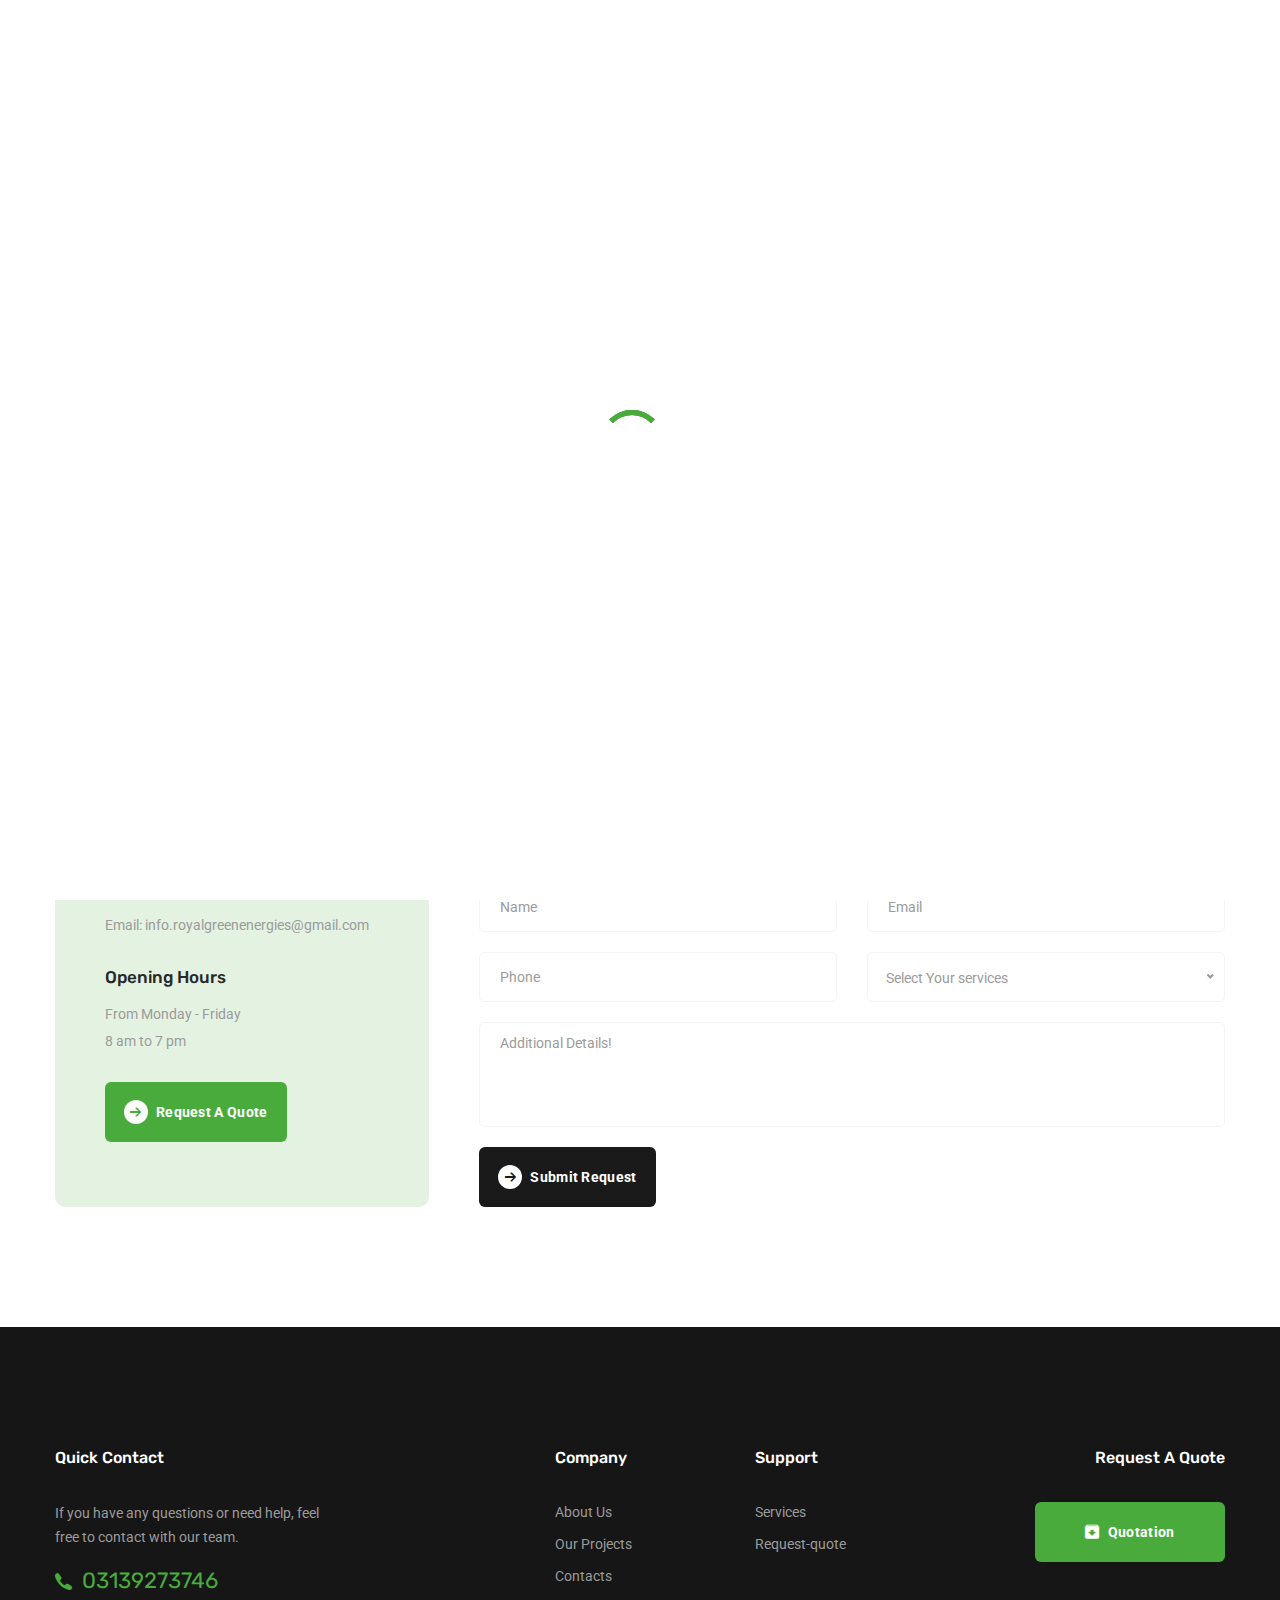
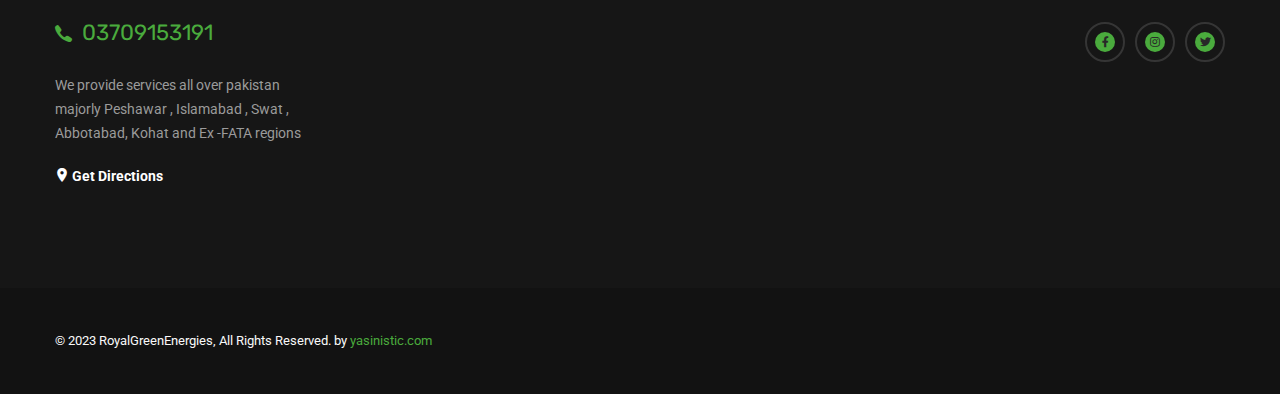
<file: contact-us.html>
<!DOCTYPE html>
<html lang="en">

<head>
  <meta charset="UTF-8" />
  <meta name="viewport" content="width=device-width, initial-scale=1.0" />
  <meta http-equiv="X-UA-Compatible" content="ie=edge" />
  <meta name="description" content="Solatec - Solar and Renewable Energy Template">
  <link href="assets/images/favicon/favicon.png" rel="icon">
  <title>Royal Green Energies</title>
  <link rel="stylesheet"
    href="https://fonts.googleapis.com/css?family=Rubik:400,500,600,700%7cRoboto:400,500,700&display=swap">
  <link rel="stylesheet" href="https://use.fontawesome.com/releases/v5.15.3/css/all.css">
  <link rel="stylesheet" href="assets/css/libraries.css">
  <link rel="stylesheet" href="assets/css/style.css">
</head>

<body>
  <div class="wrapper">
    <div class="preloader">
      <div class="loading"><span></span><span></span><span></span><span></span></div>
    </div><!-- /.preloader -->

    <!-- =========================
        Header
    =========================== -->
    <header class="header header-layout1">
      <div class="header-topbar">
        <div class="container-fluid">
          <div class="row align-items-center">
            <div class="col-12">
              <div class="d-flex align-items-center justify-content-between">
                <ul class="contact__list d-flex flex-wrap align-items-center list-unstyled mb-0">
                  <li>
                    <i class="icon-mail"></i>
                    <a href="mailto:info.royalgreenenergies@gmail.com">Email:  info.royalgreenenergies@gmail.com</a>
                  </li>
                  <li>
                    <i class="icon-clock"></i>
                    <a href="contact-us.html">Mon - Fri: 10:00 am - 6:00 pm</a>
                  </li>
                  <li>
                    <i class="icon-location color-primary"></i>
                    <a href="#" class="color-primary">Get Directions</a>
                  </li>
                </ul><!-- /.contact__list -->
                <div class="d-flex align-items-center">
                  <form class="header-topbar__search mr-20">
                    <input type="text" class="form-control" placeholder="Type Your Search Words...">
                    <button class="header-topbar__search-btn"><i class="fa fa-search"></i></button>
                  </form>
                  <ul class="social-icons list-unstyled mb-0 mr-20">
                    <li><a href="https://www.facebook.com/profile.php?id=61556331447384"><i class="fab fa-facebook-f"></i></a></li>
                    <li><a href="#"><i class="fab fa-instagram"></i></a></li>
                    <li><a href="#"><i class="fab fa-twitter"></i></a></li>
                  </ul><!-- /.social-icons -->
                  
                </div>
              </div>
            </div><!-- /.col-12 -->
          </div><!-- /.row -->
        </div><!-- /.container -->
      </div><!-- /.header-top -->
      <nav class="navbar navbar-expand-lg sticky-navbar">
        <div class="container-fluid">
          <a class="navbar-brand" href="index.html">
            <img src="assets/images/logo/logo.png"  class="logo" alt="logo" style="width: 200px;">
          </a>
          <button class="navbar-toggler" type="button">
            <span class="menu-lines"><span></span></span>
          </button>
          <div class="collapse navbar-collapse" id="mainNavigation">
            <ul class="navbar-nav">
              <li class="nav__item has-dropdown">
                <a href="index.html" class="nav__item-link active">Home</a>
                
                
              </li><!-- /.nav-item -->
              <li class="nav__item has-dropdown">
                <a href="about-us.html" class="nav__item-link">About Us</a>
              
             
                
              </li><!-- /.nav-item -->
              <li class="nav__item has-dropdown">
                <a href="#" class="nav__item-link">Projects</a>
               
              </li><!-- /.nav-item -->

              <li class="nav__item">
                <a href="contact-us.html" class="nav__item-link">Contact Us</a>
              </li><!-- /.nav-item -->
            </ul><!-- /.navbar-nav -->
            <button class="close-mobile-menu d-block d-lg-none"><i class="fas fa-times"></i></button>
          </div><!-- /.navbar-collapse -->
          <div class="contact__number d-none d-xl-flex align-items-center">
            <i class="icon-phone"></i>
            <a href="tel:03139273746">03139273746</a>
          </div>
          
            <li>
              <a href="request-quote.html" class="btn btn__primary">
                <span>Request A Quote</span>
                <i class="icon-arrow-right"></i>
              </a>
            </li>
          </ul><!-- /.navbar-actions -->
        </div><!-- /.container -->
      </nav><!-- /.navabr -->
    </header><!-- /.Header -->


    <!-- ========================= 
            Google Map
    =========================  -->
    <section class="google-map py-0">
      <iframe frameborder="0" height="500" width="100%"
        src="https://maps.google.com/maps?q=Suite%20100%20San%20Francisco%2C%20LA%2094107%20United%20States&amp;t=m&amp;z=10&amp;output=embed&amp;iwloc=near"></iframe>
    </section><!-- /.GoogleMap -->

    <!-- ==========================
        contact layout 1
    =========================== -->
    <section class="contact-layout1 pb-90">
      <div class="container">
        <div class="row">
          <div class="col-12">
            <div class="contact-panel p-0 box-shadow-none">
              <div class="contact__panel-info mb-30">
                <div class="contact-info-box">
                  <h4 class="contact__info-box-title">Our Location</h4>
                  <ul class="contact__info-list list-unstyled">
                    <li>GT road Peshawar near chamkani. 
                     </li>
                  </ul><!-- /.contact__info-list -->
                </div><!-- /.contact-info-box -->
                <div class="contact-info-box">
                  <h4 class="contact__info-box-title">Quick Contact</h4>
                  <ul class="contact__info-list list-unstyled">
                    <li>Email: <a href=" info.royalgreenenergies@gmail.com"> info.royalgreenenergies@gmail.com</a></li>
                  </ul><!-- /.contact__info-list -->
                </div><!-- /.contact-info-box -->
                <div class="contact-info-box">
                  <h4 class="contact__info-box-title">Opening Hours</h4>
                  <ul class="contact__info-list list-unstyled">
                    <li>From Monday - Friday</li>
                    <li>8 am to 7 pm</li>
                  </ul><!-- /.contact__info-list -->
                </div><!-- /.contact-info-box -->
                <a href="#" class="btn btn__primary">
                  <i class="icon-arrow-right"></i>
                  <span>Request A Quote</span>
                </a>
              </div><!-- /.contact__panel-info -->
              <form method="post" action="assets/php/contact.php" id="contactForm" class="contact__panel-form mb-30">
                <div class="row">
                  <div class="col-sm-12">
                    <h4 class="contact__panel-title">Get In Touch</h4>
                    <p class="contact__panel-desc mb-40">Complete control over products allows us to ensure our
                      customers receive the best quality prices and service. We take great pride in everything that we
                      do in our factory.</p>
                  </div>
                  <div class="col-sm-6 col-md-6 col-lg-6">
                    <div class="form-group">
                      <input type="text" class="form-control" placeholder="Name" id="contact-name" name="contact-name"
                        required>
                    </div>
                  </div><!-- /.col-lg-6 -->
                  <div class="col-sm-6 col-md-6 col-lg-6">
                    <div class="form-group">
                      <input type="email" class="form-control" placeholder="Email" id="contact-email"
                        name="contact-email" required>
                    </div>
                  </div><!-- /.col-lg-6 -->
                  <div class="col-sm-6 col-md-6 col-lg-6">
                    <div class="form-group">
                      <input type="text" class="form-control" placeholder="Phone" id="contact-Phone"
                        name="contact-phone" required>
                    </div>
                  </div><!-- /.col-lg-6 -->
                  <div class="col-sm-6 col-md-6 col-lg-6">
                    <div class="form-group">
                      <select>
                        <option value="0">Select Your services</option>
                        <option value="1">service 1</option>
                        <option value="2">service 2</option>
                      </select>
                    </div>
                  </div><!-- /.col-lg-6 -->
                  <div class="col-sm-12 col-md-12 col-lg-12">
                    <div class="form-group">
                      <textarea class="form-control" placeholder="Additional Details!" placeholder="Message"
                        id="contact-messgae" name="contact-messgae" required></textarea>
                    </div>
                  </div><!-- /.col-lg-12 -->
                  <div class="col-sm-12 col-md-12 col-lg-12">
                    <button type="submit" class="btn btn__secondary">
                      <i class="icon-arrow-right"></i><span>Submit Request</span>
                    </button>
                    <div class="contact-result"></div>
                  </div><!-- /.col-lg-12 -->
                </div><!-- /.row -->
              </form>
            </div><!-- /.contact__panel -->
          </div><!-- /.col-lg-12 -->
        </div><!-- /.row -->
      </div><!-- /.container -->
    </section><!-- /.contact layout 1 -->

   <!-- ========================
      Footer
    ========================== -->
    <footer class="footer">
      <div class="footer-primary">
        <div class="container" >
          <div class="row" >
            <div class="col-sm-8 col-md-5 col-lg-5 col-xl-3 footer-widget footer-widget-contact" >
              <h6 class="footer-widget-title">Quick Contact</h6>
              <div class="footer-widget-content">
                <p class="mb-20">If you have any questions or need help, feel free to contact with our team.</p>
                <div class="contact__number d-flex align-items-center mb-30">
                  <i class="icon-phone"></i>
                  <a href="tel:03139273746" class="color-primary">03139273746</a>
                  
                </div><!-- /.contact__numbr -->
                <div class="contact__number d-flex align-items-center mb-30">
                  <i class="icon-phone"></i>
                  <a href="tel:03709153191" class="color-primary">03709153191</a>
                  
                </div><!-- /.contact__numbr -->
                
                <p class="mb-20">We provide services all over pakistan majorly Peshawar , 
                  Islamabad , Swat , Abbotabad, Kohat and  Ex -FATA regions</p>
                <a href="#" class="btn__location">
                  <i class="icon-location"></i>
                  <span>Get Directions</span>
                </a>
              </div><!-- /.footer-widget-content -->
            </div><!-- /.col-xl-3 -->
            <div class="col-6 col-sm-6 col-md-6 col-lg-2 col-xl-2 footer-widget footer-widget-nav">
              
            </div><!-- /.col-xl-2 -->
            <div class="col-lg-5 col-sm-12 col-md-6 col-lg-5 col-xl-2 footer-widget footer-widget-nav">
              <h6 class="footer-widget-title">Company</h6>
              <div class="footer-widget-content">
                <nav>
                  <ul class="list-unstyled">
                    <li><a href="about-us.html">About Us</a></li>
                    <li><a href="#">Our Projects</a></li>
                    <li><a href="contacs.html">Contacts</a></li>
                  </ul>
                </nav>
              </div><!-- /.footer-widget-content -->
            </div><!-- /.col-xl-2 -->
            
            <div class="col-6 col-sm-6 col-md-6 col-lg-2 col-xl-2 footer-widget footer-widget-nav">
              <h6 class="footer-widget-title">Support</h6>
              <div class="footer-widget-content">
                <nav>
                  <ul class="list-unstyled">
                    <li><a href="#">Services</a></li>
                    <li><a href="#">Request-quote</a></li>

                  </ul>
                </nav>
              </div><!-- /.footer-widget-content -->
            </div><!-- /.col-xl-2 -->
            <div class="col-sm-12 col-md-6 col-lg-4 col-xl-3 footer-widget footer-widget-align-right">
              <h6 class="footer-widget-title">Request a Quote</h6>
              <div class="footer-widget-content">
                <a href="request-quote.html" class="btn btn__primary btn__primary-style2 btn__download mb-60">
                  <i class="icon-download"></i>
                  <span>Quotation</span>
                </a>
                <ul class="social-icons list-unstyled">
                  <li><a href="https://www.facebook.com/profile.php?id=61556331447384"><i class="fab fa-facebook-f"></i></a></li>
                  <li><a href="#"><i class="fab fa-instagram"></i></a></li>
                  <li><a href="#"><i class="fab fa-twitter"></i></a></li>
                </ul><!-- /.social-icons -->
              </div><!-- /.footer-widget-content -->
            </div><!-- /.col-xl-3 -->
          </div><!-- /.row -->
        </div><!-- /.container -->
      </div><!-- /.footer-primary -->
      <div class="footer-copyrights">
        <div class="container">
          <div class="row">
            <div class="col-sm-12 col-md-12 col-lg-12 d-flex justify-content-between">
              
              <p class="mb-0">
                <span class="color-gray">&copy; 2023 RoyalGreenEnergies, All Rights Reserved. by</span>
                <a href="https://www.yasinistic.com/">yasinistic.com</a>
              </p>
            </div><!-- /.col-lg-12 -->
          </div><!-- /.row -->
        </div><!-- /.container -->
      </div><!-- /.footer-copyrights-->
    </footer><!-- /.Footer -->
    <button id="scrollTopBtn"><i class="fas fa-long-arrow-alt-up"></i></button>

  </div><!-- /.wrapper -->

  <script src="assets/js/jquery-3.5.1.min.js"></script>
  <script src="assets/js/plugins.js"></script>
  <script src="assets/js/main.js"></script>
</body>

</html>
</file>
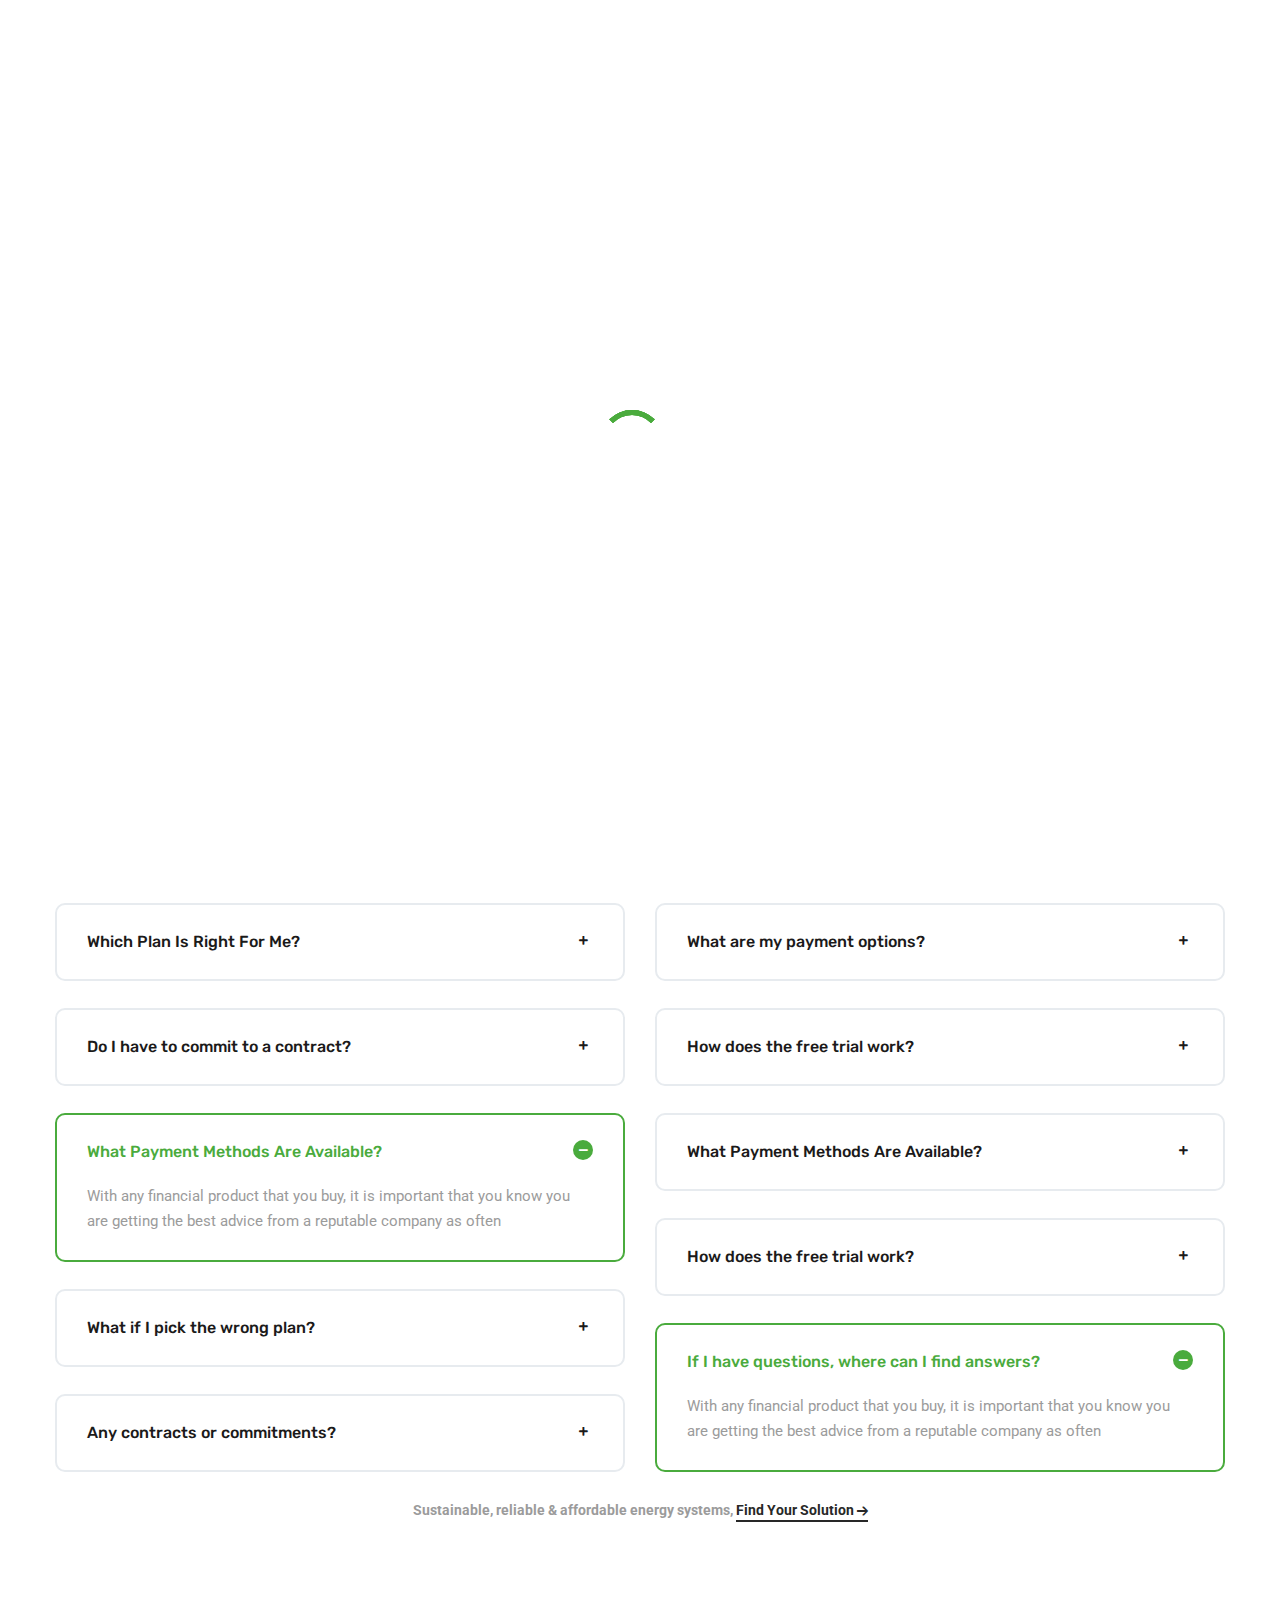
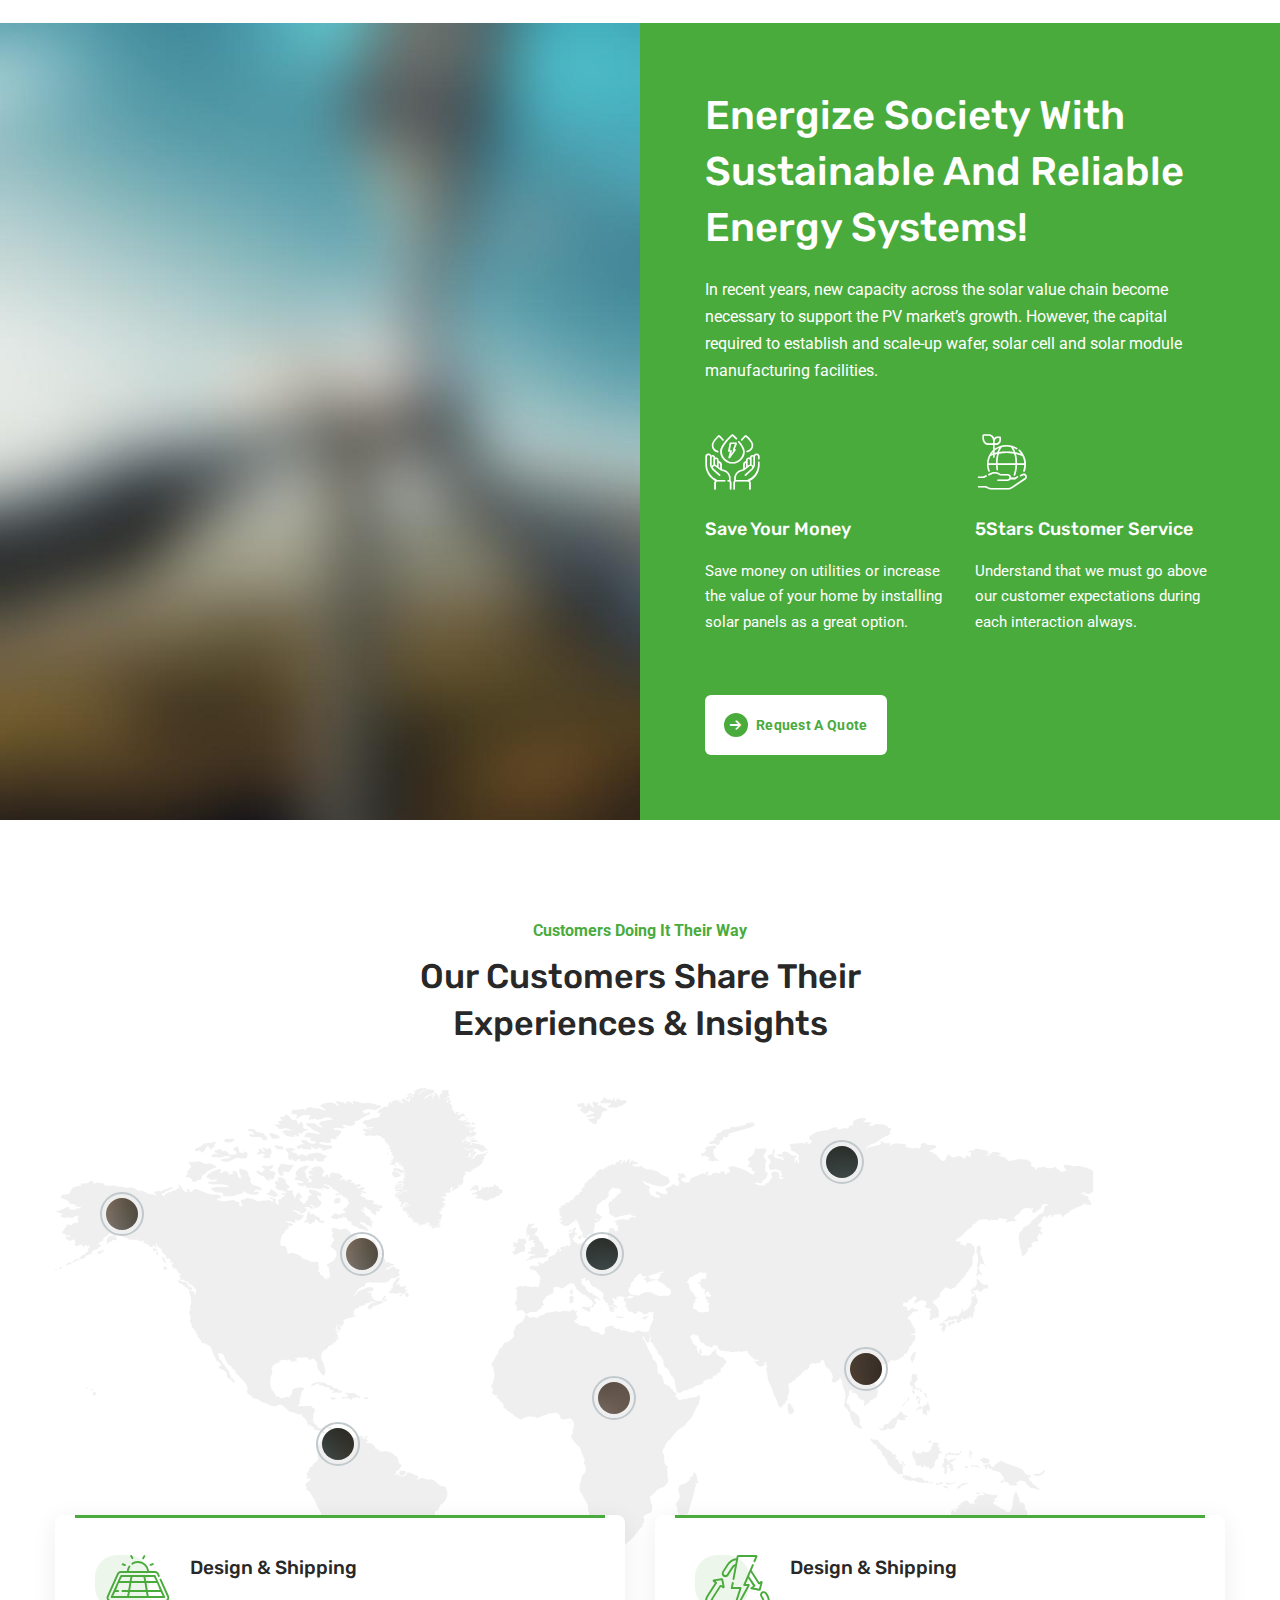
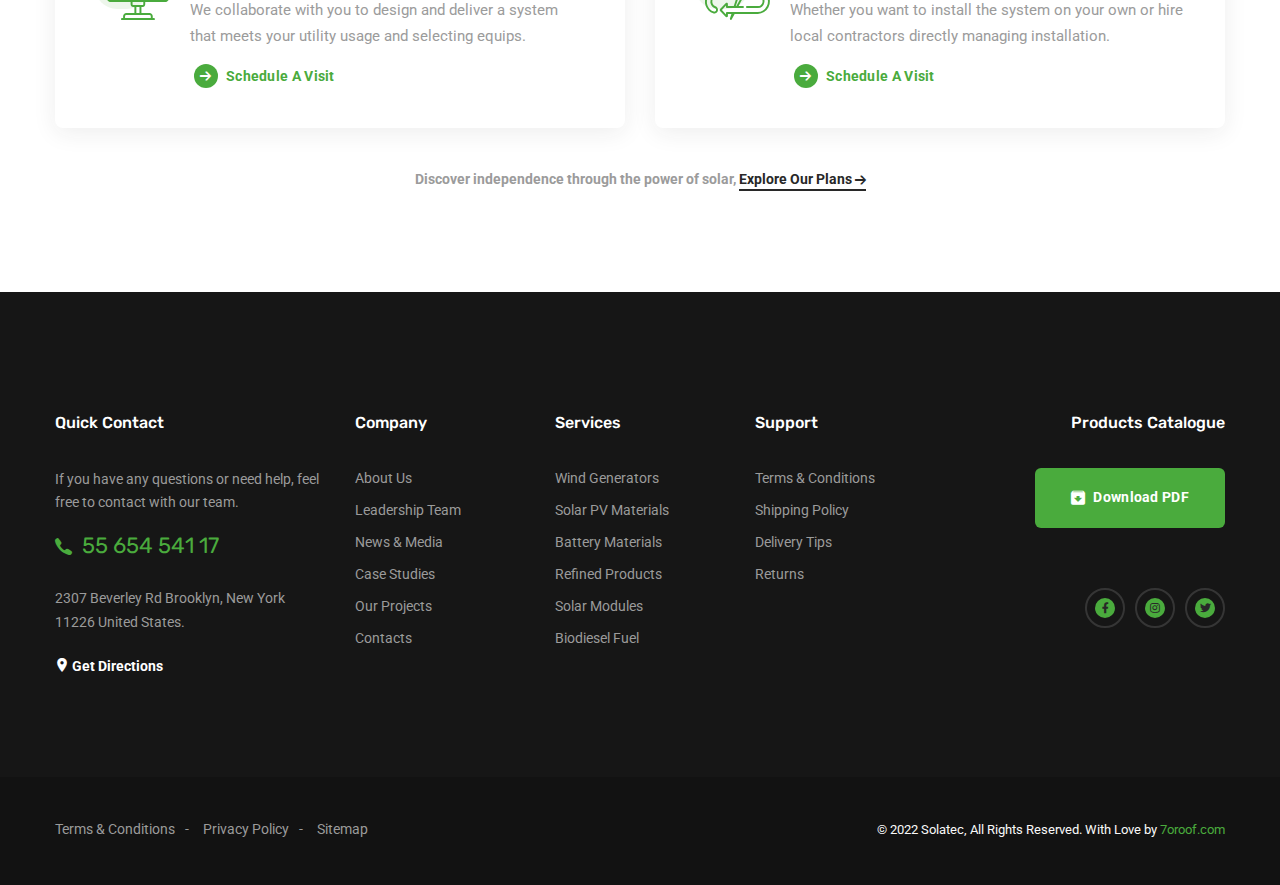
<file: faqs.html>
<!DOCTYPE html>
<html lang="en">

<head>
  <meta charset="UTF-8" />
  <meta name="viewport" content="width=device-width, initial-scale=1.0" />
  <meta http-equiv="X-UA-Compatible" content="ie=edge" />
  <meta name="description" content="Solatec - Solar and Renewable Energy Template">
  <link href="assets/images/favicon/favicon.png" rel="icon">
  <title>Solatec - Solar and Renewable Energy Template</title>
  <link rel="stylesheet"
    href="https://fonts.googleapis.com/css?family=Rubik:400,500,600,700%7cRoboto:400,500,700&display=swap">
  <link rel="stylesheet" href="https://use.fontawesome.com/releases/v5.15.3/css/all.css">
  <link rel="stylesheet" href="assets/css/libraries.css">
  <link rel="stylesheet" href="assets/css/style.css">
</head>

<body>
  <div class="wrapper">
    <div class="preloader">
      <div class="loading"><span></span><span></span><span></span><span></span></div>
    </div><!-- /.preloader -->

    <!-- =========================
        Header
    =========================== -->
    <header class="header header-layout1">
      <div class="header-topbar">
        <div class="container-fluid">
          <div class="row align-items-center">
            <div class="col-12">
              <div class="d-flex align-items-center justify-content-between">
                <ul class="contact__list d-flex flex-wrap align-items-center list-unstyled mb-0">
                  <li>
                    <i class="icon-mail"></i>
                    <a href="mailto:Solatec@7oroof.com">Email: Solatec@7oroof.com</a>
                  </li>
                  <li>
                    <i class="icon-clock"></i>
                    <a href="contact-us.html">Mon - Fri: 8:00 am - 7:00 pm</a>
                  </li>
                  <li>
                    <i class="icon-location color-primary"></i>
                    <a href="#" class="color-primary">Get Directions</a>
                  </li>
                </ul><!-- /.contact__list -->
                <div class="d-flex align-items-center">
                  <form class="header-topbar__search mr-20">
                    <input type="text" class="form-control" placeholder="Type Your Search Words...">
                    <button class="header-topbar__search-btn"><i class="fa fa-search"></i></button>
                  </form>
                  <ul class="social-icons list-unstyled mb-0 mr-20">
                    <li><a href="#"><i class="fab fa-facebook-f"></i></a></li>
                    <li><a href="#"><i class="fab fa-instagram"></i></a></li>
                    <li><a href="#"><i class="fab fa-twitter"></i></a></li>
                  </ul><!-- /.social-icons -->
                  <div class="dropdown lang-dropdown">
                    <button class="dropdown-toggle lang-dropdown-toggle" id="langDropdown" data-toggle="dropdown">
                      <img src="assets/images/flags/en.png" alt="en"> <span>English</span>
                    </button>
                    <div class="dropdown-menu" aria-labelledby="langDropdown">
                      <a class="dropdown-item" href="#">
                        <img src="assets/images/flags/fr.png" alt="en"> <span>France</span>
                      </a>
                      <a class="dropdown-item" href="#">
                        <img src="assets/images/flags/gr.png" alt="en"> <span>Germany</span>
                      </a>
                    </div>
                  </div>
                </div>
              </div>
            </div><!-- /.col-12 -->
          </div><!-- /.row -->
        </div><!-- /.container -->
      </div><!-- /.header-top -->
      <nav class="navbar navbar-expand-lg sticky-navbar">
        <div class="container-fluid">
          <a class="navbar-brand" href="index.html">
            <img src="assets/images/logo/logo.png" class="logo" alt="logo">
          </a>
          <button class="navbar-toggler" type="button">
            <span class="menu-lines"><span></span></span>
          </button>
          <div class="collapse navbar-collapse" id="mainNavigation">
            <ul class="navbar-nav">
              <li class="nav__item has-dropdown">
                <a href="index.html" class="nav__item-link">Home</a>
                <button class="dropdown-toggle" data-toggle="dropdown"></button>
                <ul class="dropdown-menu">
                  <li class="nav__item">
                    <a href="index.html" class="nav__item-link">Home Main</a>
                  </li><!-- /.nav-item -->
                  <li class="nav__item">
                    <a href="home-modern.html" class="nav__item-link">Home Modern</a>
                  </li><!-- /.nav-item -->
                  <li class="nav__item">
                    <a href="home-classic.html" class="nav__item-link">Home Classic</a>
                  </li><!-- /.nav-item -->
                </ul><!-- /.dropdown-menu -->
              </li><!-- /.nav-item -->
              <li class="nav__item has-dropdown">
                <a href="about-us.html" class="nav__item-link active">Company</a>
                <button class="dropdown-toggle" data-toggle="dropdown"></button>
                <ul class="dropdown-menu">
                  <li class="nav__item">
                    <a href="about-us.html" class="nav__item-link">About Us</a>
                  </li><!-- /.nav-item -->
                  <li class="nav__item">
                    <a href="how-it-works.html" class="nav__item-link">How It Works</a>
                  </li><!-- /.nav-item -->
                  <li class="nav__item">
                    <a href="team.html" class="nav__item-link">Leadership Team</a>
                  </li><!-- /.nav-item -->
                  <li class="nav__item">
                    <a href="awards.html" class="nav__item-link">Awards & Recognition</a>
                  </li><!-- /.nav-item -->
                  <li class="nav__item">
                    <a href="pricing.html" class="nav__item-link">Pricing & Plans</a>
                  </li><!-- /.nav-item -->
                  <li class="nav__item">
                    <a href="faqs.html" class="nav__item-link">Help & FAQs</a>
                  </li> <!-- /.nav-item -->
                  <li class="nav__item">
                    <a href="gallery.html" class="nav__item-link">Our Gallery</a>
                  </li><!-- /.nav-item -->
                  <li class="nav__item">
                    <a href="careers.html" class="nav__item-link">Careers</a>
                  </li><!-- /.nav-item -->
                  <li class="nav__item">
                    <a href="shop.html" class="nav__item-link">Shop</a>
                  </li><!-- /.nav-item -->
                </ul><!-- /.dropdown-menu -->
              </li><!-- /.nav-item -->
              <li class="nav__item has-dropdown">
                <a href="services.html" class="nav__item-link">Services</a>
                <button class="dropdown-toggle" data-toggle="dropdown"></button>
                <ul class="dropdown-menu">
                  <li class="nav__item"><a href="services-single-service.html" class="nav__item-link">Wind
                      Generators</a></li>
                  <!-- /.nav-item -->
                  <li class="nav__item"><a href="services-single-service.html" class="nav__item-link">Solar PV
                      Materials</a></li>
                  <!-- /.nav-item -->
                  <li class="nav__item"><a href="services-single-service.html" class="nav__item-link">Battery
                      Materials</a></li>
                  <!-- /.nav-item -->
                  <li class="nav__item"><a href="services-single-service.html" class="nav__item-link">Refined
                      Products</a></li>
                  <!-- /.nav-item -->
                  <li class="nav__item"><a href="services-single-service.html" class="nav__item-link">Solar Modules</a>
                  </li>
                  <!-- /.nav-item -->
                  <li class="nav__item"><a href="services-single-service.html" class="nav__item-link">Biodiesel Fuel</a>
                  </li>
                  <!-- /.nav-item -->
                </ul><!-- /.dropdown-menu -->
              </li><!-- /.nav-item -->
              <li class="nav__item has-dropdown">
                <a href="projects-grid.html" class="nav__item-link">Projects</a>
                <button class="dropdown-toggle" data-toggle="dropdown"></button>
                <ul class="dropdown-menu">
                  <li class="nav__item"><a href="projects-grid.html" class="nav__item-link">projects grid</a></li>
                  <!-- /.nav-item -->
                  <li class="nav__item"><a href="projects-standard.html" class="nav__item-link">projects standard</a>
                  </li><!-- /.nav-item -->
                  <li class="nav__item"><a href="projects-modern.html" class="nav__item-link">projects Modern</a>
                  </li><!-- /.nav-item -->
                  <li class="nav__item"><a href="projects-single-project.html" class="nav__item-link">projects
                      single</a></li><!-- /.nav-item -->
                </ul><!-- /.dropdown-menu -->
              </li><!-- /.nav-item -->
              <li class="nav__item has-dropdown">
                <a href="blog.html" class="nav__item-link">News</a>
                <button class="dropdown-toggle" data-toggle="dropdown"></button>
                <ul class="dropdown-menu">
                  <li class="nav__item">
                    <a href="blog.html" class="nav__item-link">Blog Grid</a>
                  </li><!-- /.nav-item -->
                  <li class="nav__item">
                    <a href="blog-single-post.html" class="nav__item-link">Single Blog Post</a>
                  </li><!-- /.nav-item -->
                </ul><!-- /.dropdown-menu -->
              </li><!-- /.nav-item -->
              <li class="nav__item">
                <a href="contact-us.html" class="nav__item-link">Contact Us</a>
              </li><!-- /.nav-item -->
            </ul><!-- /.navbar-nav -->
            <button class="close-mobile-menu d-block d-lg-none"><i class="fas fa-times"></i></button>
          </div><!-- /.navbar-collapse -->
          <div class="contact__number d-none d-xl-flex align-items-center">
            <i class="icon-phone"></i>
            <a href="tel:5565454117">55 654 541 17</a>
          </div>
          <ul class="navbar-actions d-none d-xl-flex align-items-center list-unstyled mb-0">
            <li>
              <a href="#" class="action__btn action__btn-cart">
                <i class="icon-cart"></i><span class="cart__counter">3</span>
              </a>
              <div class="cart-minipopup">
                <ul class="list-unstyled">
                  <li class="cart-item">
                    <div class="cart__img"><img src="assets/images/products/1.jpg" alt="thumb"></div>
                    <div class="cart__content">
                      <a class="cart__title" href="shop-single.html">Pentair Controller</a>
                      <span class="cart__price">$ 323.00</span>
                      <button class="cart__delete">&times;</button>
                    </div><!-- /.cart-item-content -->
                  </li><!-- /.cart-item -->
                  <li class="cart-item">
                    <div class="cart__img"><img src="assets/images/products/2.jpg" alt="thumb"></div>
                    <div class="cart__content">
                      <a class="cart__title" href="shop-single.html">Solar Royal</a>
                      <span class="cart__price">$ 259.00</span>
                      <button class="cart__delete">&times;</button>
                    </div><!-- /.cart-item-content -->
                  </li><!-- /.cart-item -->
                </ul>
                <div class="cart-total">
                  <span>Total:</span>
                  <span>$582.00</span>
                </div><!-- /.cart-subtotal -->
                <a href="cart.html" class="btn btn__primary btn__block">View Cart</a>
              </div><!-- /.cart-minipopup -->
            </li>
            <li>
              <a href="request-quote.html" class="btn btn__primary">
                <span>Request A Quote</span>
                <i class="icon-arrow-right"></i>
              </a>
            </li>
          </ul><!-- /.navbar-actions -->
        </div><!-- /.container -->
      </nav><!-- /.navabr -->
    </header><!-- /.Header -->

    <!-- ========================
       page title 
    =========================== -->
    <section class="page-title page-title-layout1 bg-overlay bg-overlay-2 bg-parallax text-center">
      <div class="bg-img"><img src="assets/images/page-titles/6.jpg" alt="background"></div>
      <div class="container">
        <div class="row">
          <div class="col-12">
            <h1 class="pagetitle__heading mb-0">FAQs</h1>
            <nav aria-label="breadcrumb">
              <ol class="breadcrumb justify-content-center">
                <li class="breadcrumb-item"><a href="#">Home</a></li>
                <li class="breadcrumb-item"><a href="#">Company</a></li>
                <li class="breadcrumb-item active" aria-current="page">FAQs</li>
              </ol>
            </nav>
            <a href="#faqs" class="scroll-down">
              <i class="icon-arrow-down"></i>
            </a>
          </div><!-- /.col-xl-6 -->
        </div><!-- /.row -->
      </div><!-- /.container -->
    </section><!-- /.page-title -->

    <!-- ======================
       FAQ
    ========================= -->
    <section id="faqs" class="faq pt-130 pb-100">
      <div class="container">
        <div class="row">
          <div class="col-sm-12 col-md-12 col-lg-8 offset-lg-2">
            <div class="heading-layout2 text-center mb-50">
              <h2 class="heading__subtitle">What Are You Looking For?</h2>
              <h3 class="heading__title">Frequently Asked Questions</h3>
            </div><!-- /.heading -->
          </div><!-- /.col-lg-8 -->
        </div><!-- /.row -->
        <div class="row" id="accordion">
          <div class="col-sm-12 col-md-12 col-lg-6">
            <div class="accordion-item">
              <div class="accordion-item__header" data-toggle="collapse" data-target="#collapse1">
                <a class="accordion-item__title" href="#">Which Plan Is Right For Me?</a>
              </div><!-- /.accordion-item-header -->
              <div id="collapse1" class="collapse" data-parent="#accordion">
                <div class="accordion-item__body">
                  <p>With any financial product that you buy, it is important that you know you are getting the best
                    advice from a reputable company as often</p>
                </div><!-- /.accordion-item-body -->
              </div>
            </div><!-- /.accordion-item -->
            <div class="accordion-item">
              <div class="accordion-item__header" data-toggle="collapse" data-target="#collapse2">
                <a class="accordion-item__title" href="#">Do I have to commit to a contract?</a>
              </div><!-- /.accordion-item-header -->
              <div id="collapse2" class="collapse" data-parent="#accordion">
                <div class="accordion-item__body">
                  <p>With any financial product that you buy, it is important that you know you are getting the best
                    advice from a reputable company as often</p>
                </div><!-- /.accordion-item-body -->
              </div>
            </div><!-- /.accordion-item -->
            <div class="accordion-item opened">
              <div class="accordion-item__header" data-toggle="collapse" data-target="#collapse3">
                <a class="accordion-item__title" href="#">What Payment Methods Are Available?</a>
              </div><!-- /.accordion-item-header -->
              <div id="collapse3" class="collapse show" data-parent="#accordion">
                <div class="accordion-item__body">
                  <p>With any financial product that you buy, it is important that you know you are getting the best
                    advice from a reputable company as often</p>
                </div><!-- /.accordion-item-body -->
              </div>
            </div><!-- /.accordion-item -->
            <div class="accordion-item">
              <div class="accordion-item__header" data-toggle="collapse" data-target="#collapse4">
                <a class="accordion-item__title" href="#">What if I pick the wrong plan?</a>
              </div><!-- /.accordion-item-header -->
              <div id="collapse4" class="collapse" data-parent="#accordion">
                <div class="accordion-item__body">
                  <p>With any financial product that you buy, it is important that you know you are getting the best
                    advice from a reputable company as often</p>
                </div><!-- /.accordion-item-body -->
              </div>
            </div><!-- /.accordion-item -->
            <div class="accordion-item">
              <div class="accordion-item__header" data-toggle="collapse" data-target="#collapse5">
                <a class="accordion-item__title" href="#">Any contracts or commitments?</a>
              </div><!-- /.accordion-item-header -->
              <div id="collapse5" class="collapse" data-parent="#accordion">
                <div class="accordion-item__body">
                  <p>With any financial product that you buy, it is important that you know you are getting the best
                    advice from a reputable company as often</p>
                </div><!-- /.accordion-item-body -->
              </div>
            </div><!-- /.accordion-item -->
          </div><!-- /.col-lg-6 -->
          <div class="col-sm-12 col-md-12 col-lg-6">
            <div class="accordion-item">
              <div class="accordion-item__header" data-toggle="collapse" data-target="#collapse6">
                <a class="accordion-item__title" href="#">What are my payment options?</a>
              </div><!-- /.accordion-item-header -->
              <div id="collapse6" class="collapse" data-parent="#accordion">
                <div class="accordion-item__body">
                  <p>With any financial product that you buy, it is important that you know you are getting the best
                    advice from a reputable company as often</p>
                </div><!-- /.accordion-item-body -->
              </div>
            </div><!-- /.accordion-item -->
            <div class="accordion-item">
              <div class="accordion-item__header" data-toggle="collapse" data-target="#collapse7">
                <a class="accordion-item__title" href="#">How does the free trial work?</a>
              </div><!-- /.accordion-item-header -->
              <div id="collapse7" class="collapse" data-parent="#accordion">
                <div class="accordion-item__body">
                  <p>With any financial product that you buy, it is important that you know you are getting the best
                    advice from a reputable company as often</p>
                </div><!-- /.accordion-item-body -->
              </div>
            </div><!-- /.accordion-item -->
            <div class="accordion-item">
              <div class="accordion-item__header" data-toggle="collapse" data-target="#collapse8">
                <a class="accordion-item__title" href="#">What Payment Methods Are Available?</a>
              </div><!-- /.accordion-item-header -->
              <div id="collapse8" class="collapse" data-parent="#accordion">
                <div class="accordion-item__body">
                  <p>With any financial product that you buy, it is important that you know you are getting the best
                    advice from a reputable company as often</p>
                </div><!-- /.accordion-item-body -->
              </div>
            </div><!-- /.accordion-item -->
            <div class="accordion-item">
              <div class="accordion-item__header" data-toggle="collapse" data-target="#collapse9">
                <a class="accordion-item__title" href="#">How does the free trial work?</a>
              </div><!-- /.accordion-item-header -->
              <div id="collapse9" class="collapse" data-parent="#accordion">
                <div class="accordion-item__body">
                  <p>With any financial product that you buy, it is important that you know you are getting the best
                    advice from a reputable company as often</p>
                </div><!-- /.accordion-item-body -->
              </div>
            </div><!-- /.accordion-item -->
            <div class="accordion-item opened">
              <div class="accordion-item__header" data-toggle="collapse" data-target="#collapse10">
                <a class="accordion-item__title" href="#">If I have questions, where can I find answers? </a>
              </div><!-- /.accordion-item-header -->
              <div id="collapse10" class="collapse show" data-parent="#accordion">
                <div class="accordion-item__body">
                  <p>With any financial product that you buy, it is important that you know you are getting the best
                    advice from a reputable company as often</p>
                </div><!-- /.accordion-item-body -->
              </div>
            </div><!-- /.accordion-item -->
          </div><!-- /.col-lg-6 -->
        </div><!-- /.row -->
        <div class="row">
          <div class="col-12">
            <p class="text__link text-center mb-0">Sustainable, reliable & affordable energy systems,
              <a href="#">
                <span>Find Your Solution</span> <i class="icon-arrow-right"></i>
              </a>
            </p>
          </div><!-- /.col-12 -->
        </div><!-- /.row -->
      </div><!-- /.container -->
    </section><!-- /.FAQ -->

    <!-- =========================== 
      Banner layout 4
    ============================= -->
    <section class="banner-layout4 py-0">
      <div class="container-fluid px-0">
        <div class="row row-no-gutter">
          <div class="col-sm-12 col-md-12 col-lg-6 background-banner">
            <div class="bg-img"><img src="assets/images/banners/10.jpg" alt="banner"></div>
          </div><!-- /.col-lg-6 -->
          <div class="col-sm-12 col-md-12 col-lg-6">
            <div class="inner-padding bg-primary">
              <div class="heading-layout2 heading-light mb-50">
                <h3 class="heading__title">Energize Society With Sustainable And Reliable Energy Systems!</h3>
                <p class="heading__desc">In recent years, new capacity across the solar value chain become necessary to
                  support the PV market’s growth. However, the capital required to establish and scale-up wafer, solar
                  cell and solar module manufacturing facilities.</p>
              </div><!-- /.heading -->
              <div class="row fancybox-light">
                <!-- fancybox item #1 -->
                <div class="col-sm-6">
                  <div class="fancybox-item">
                    <div class="fancybox__icon">
                      <i class="icon-hydro-power3"></i>
                    </div><!-- /.fancybox-icon -->
                    <div class="fancybox__content">
                      <h4 class="fancybox__title">Save Your Money</h4>
                      <p class="fancybox__desc">Save money on utilities or increase the value of your home by installing
                        solar panels as a great option.
                      </p>
                    </div><!-- /.fancybox-content -->
                  </div><!-- /.fancybox-item -->
                </div><!-- /.col-sm-4 -->
                <!-- fancybox item #2 -->
                <div class="col-sm-6">
                  <div class="fancybox-item">
                    <div class="fancybox__icon">
                      <i class="icon-biosphere"></i>
                    </div><!-- /.fancybox-icon -->
                    <div class="fancybox__content">
                      <h4 class="fancybox__title">5Stars Customer Service</h4>
                      <p class="fancybox__desc">Understand that we must go above our customer expectations during each
                        interaction always.
                      </p>
                    </div><!-- /.fancybox-content -->
                  </div><!-- /.fancybox-item -->
                </div><!-- /.col-sm-4 -->
                <!-- fancybox item #3 -->
              </div><!-- /.row -->
              <a href="request-quote.html" class="btn btn__white btn__white-style2 mt-20">
                <i class="icon-arrow-right"></i>
                <span>Request A Quote</span>
              </a>
            </div>
          </div><!-- /.col-lg-6 -->
        </div><!-- /.row -->
      </div><!-- /.container -->
    </section><!-- /.Banner layout 4 -->

    <!-- ======================
    Testimonials 
    ========================= -->
    <section class="testimonials-layout1 pb-0">
      <div class="container">
        <div class="row">
          <div class="col-sm-12 col-md-12 col-lg-6 offset-lg-3">
            <div class="heading text-center mb-40">
              <h2 class="heading__subtitle color-primary">Customers Doing it Their Way</h2>
              <h3 class="heading__title">Our Customers Share Their Experiences & Insights</h3>
            </div><!-- /.heading -->
          </div><!-- /.col-lg-6 -->
        </div><!-- /.row -->
        <div class="row">
          <div class="col-12">
            <img src="assets/images/backgrounds/map2.png" alt="map">
            <!-- Testimonial #1 -->
            <div class="testimonial-box">
              <div class="testimonial__thumb">
                <img src="assets/images/testimonials/thumbs/1.png" alt="author thumb">
                <span class="pulsing-animation pulsing-animation-1"></span>
                <span class="pulsing-animation pulsing-animation-2"></span>
                <span class="pulsing-animation pulsing-animation-3"></span>
              </div><!-- /.testimonial-thumb -->
              <div class="testimonial__panel">
                <div class="testimonial__desc">
                  As one of the world's largest ITService Providers with over 120 engineers and IT support staff are
                  ready to help.
                </div>
              </div><!-- /.testimonial-panel -->
            </div><!-- /. testimonial-box -->
            <!-- Testimonial #2 -->
            <div class="testimonial-box">
              <div class="testimonial__thumb">
                <img src="assets/images/testimonials/thumbs/2.png" alt="author thumb">
                <span class="pulsing-animation pulsing-animation-1"></span>
                <span class="pulsing-animation pulsing-animation-2"></span>
                <span class="pulsing-animation pulsing-animation-3"></span>
              </div><!-- /.testimonial-thumb -->
              <div class="testimonial__panel">
                <div class="testimonial__desc">
                  As one of the world's largest ITService Providers with over 120 engineers and IT support staff are
                  ready to help.
                </div>
              </div><!-- /.testimonial-panel -->
            </div><!-- /. testimonial-box -->
            <!-- Testimonial #3 -->
            <div class="testimonial-box">
              <div class="testimonial__thumb">
                <img src="assets/images/testimonials/thumbs/3.png" alt="author thumb">
                <span class="pulsing-animation pulsing-animation-1"></span>
                <span class="pulsing-animation pulsing-animation-2"></span>
                <span class="pulsing-animation pulsing-animation-3"></span>
              </div><!-- /.testimonial-thumb -->
              <div class="testimonial__panel">
                <div class="testimonial__desc">
                  As one of the world's largest ITService Providers with over 120 engineers and IT support staff are
                  ready to help.
                </div>
              </div><!-- /.testimonial-panel -->
            </div><!-- /. testimonial-box -->
            <!-- Testimonial #4 -->
            <div class="testimonial-box testimonial-hover-left">
              <div class="testimonial__thumb">
                <img src="assets/images/testimonials/thumbs/4.png" alt="author thumb">
                <span class="pulsing-animation pulsing-animation-1"></span>
                <span class="pulsing-animation pulsing-animation-2"></span>
                <span class="pulsing-animation pulsing-animation-3"></span>
              </div><!-- /.testimonial-thumb -->
              <div class="testimonial__panel">
                <div class="testimonial__desc">
                  As one of the world's largest ITService Providers with over 120 engineers and IT support staff are
                  ready to help.
                </div>
              </div><!-- /.testimonial-panel -->
            </div><!-- /. testimonial-box -->
            <!-- Testimonial #5 -->
            <div class="testimonial-box testimonial-hover-left">
              <div class="testimonial__thumb">
                <img src="assets/images/testimonials/thumbs/5.png" alt="author thumb">
                <span class="pulsing-animation pulsing-animation-1"></span>
                <span class="pulsing-animation pulsing-animation-2"></span>
                <span class="pulsing-animation pulsing-animation-3"></span>
              </div><!-- /.testimonial-thumb -->
              <div class="testimonial__panel">
                <div class="testimonial__desc">
                  As one of the world's largest ITService Providers with over 120 engineers and IT support staff are
                  ready to help.
                </div>
              </div><!-- /.testimonial-panel -->
            </div><!-- /. testimonial-box -->
            <!-- Testimonial #6 -->
            <div class="testimonial-box">
              <div class="testimonial__thumb">
                <img src="assets/images/testimonials/thumbs/1.png" alt="author thumb">
                <span class="pulsing-animation pulsing-animation-1"></span>
                <span class="pulsing-animation pulsing-animation-2"></span>
                <span class="pulsing-animation pulsing-animation-3"></span>
              </div><!-- /.testimonial-thumb -->
              <div class="testimonial__panel">
                <div class="testimonial__desc">
                  As one of the world's largest ITService Providers with over 120 engineers and IT support staff are
                  ready to help.
                </div>
              </div><!-- /.testimonial-panel -->
            </div><!-- /. testimonial-box -->
            <!-- Testimonial #7 -->
            <div class="testimonial-box">
              <div class="testimonial__thumb">
                <img src="assets/images/testimonials/thumbs/4.png" alt="author thumb">
                <span class="pulsing-animation pulsing-animation-1"></span>
                <span class="pulsing-animation pulsing-animation-2"></span>
                <span class="pulsing-animation pulsing-animation-3"></span>
              </div><!-- /.testimonial-thumb -->
              <div class="testimonial__panel">
                <div class="testimonial__desc">
                  As one of the world's largest ITService Providers with over 120 engineers and IT support staff are
                  ready to help.
                </div>
              </div><!-- /.testimonial-panel -->
            </div><!-- /. testimonial-box -->
          </div><!-- /.col-12 -->
        </div><!-- /.row -->
      </div><!-- /.container -->
    </section><!-- /.testimonials -->

    <!-- ======================
    Cta Layout1 
    ========================= -->
    <section class="cta-layout1 pt-0">
      <div class="container">
        <div class="row">
          <div class="col-sm-12 col-md-6">
            <div class="cta__item d-flex">
              <div class="cta__icon custom-icon">
                <i class="icon-solar-panel"></i>
              </div><!-- /.cta__icon -->
              <div class="cta__body">
                <h4 class="cta__title">Design & Shipping</h4>
                <p class="cta__desc">We collaborate with you to design and deliver a system that meets your utility
                  usage and selecting equips.</p>
                <a href="#" class="btn btn__link btn__primary">
                  <i class="icon-arrow-right"></i>
                  <span>Schedule A Visit</span>
                </a>
              </div><!-- /.cta__body -->
            </div><!-- /.cta__item -->
          </div><!-- /.col-md-6 -->
          <div class="col-sm-12 col-md-6">
            <div class="cta__item d-flex">
              <div class="cta__icon custom-icon">
                <i class="icon-energy"></i>
              </div><!-- /.cta__icon -->
              <div class="cta__body">
                <h4 class="cta__title">Design & Shipping</h4>
                <p class="cta__desc">Whether you want to install the system on your own or hire local contractors
                  directly managing installation.</p>
                <a href="#" class="btn btn__link btn__primary">
                  <i class="icon-arrow-right"></i>
                  <span>Schedule A Visit</span>
                </a>
              </div><!-- /.cta__body -->
            </div><!-- /.cta__item -->
          </div><!-- /.col-md-6 -->
        </div><!-- /.cta -->
        <div class="row">
          <div class="col-12">
            <p class="text__link text-center mb-0">Discover independence through the power of solar,
              <a href="#">
                <span>Explore Our Plans</span> <i class="icon-arrow-right"></i>
              </a>
            </p>
          </div><!-- /.col-12 -->
        </div><!-- /.row -->
      </div><!-- /.container -->
    </section><!-- /.cta layout1 -->

    <!-- ========================
      Footer
    ========================== -->
    <footer class="footer">
      <div class="footer-primary">
        <div class="container">
          <div class="row">
            <div class="col-sm-12 col-md-6 col-lg-4 col-xl-3 footer-widget footer-widget-contact">
              <h6 class="footer-widget-title">Quick Contact</h6>
              <div class="footer-widget-content">
                <p class="mb-20">If you have any questions or need help, feel free to contact with our team.</p>
                <div class="contact__number d-flex align-items-center mb-30">
                  <i class="icon-phone"></i>
                  <a href="tel:5565454117" class="color-primary">55 654 541 17</a>
                </div><!-- /.contact__numbr -->
                <p class="mb-20">2307 Beverley Rd Brooklyn, New York 11226 United States.</p>
                <a href="#" class="btn__location">
                  <i class="icon-location"></i>
                  <span>Get Directions</span>
                </a>
              </div><!-- /.footer-widget-content -->
            </div><!-- /.col-xl-3 -->
            <div class="col-6 col-sm-6 col-md-6 col-lg-2 col-xl-2 footer-widget footer-widget-nav">
              <h6 class="footer-widget-title">Company</h6>
              <div class="footer-widget-content">
                <nav>
                  <ul class="list-unstyled">
                    <li><a href="about-us.html">About Us</a></li>
                    <li><a href="leadership-team.html">Leadership Team</a></li>
                    <li><a href="blog.html">News & Media</a></li>
                    <li><a href="projects-grid.html">Case Studies</a></li>
                    <li><a href="projects-grid.html">Our Projects</a></li>
                    <li><a href="contacs.html">Contacts</a></li>
                  </ul>
                </nav>
              </div><!-- /.footer-widget-content -->
            </div><!-- /.col-xl-2 -->
            <div class="col-6 col-sm-6 col-md-6 col-lg-2 col-xl-2 footer-widget footer-widget-nav">
              <h6 class="footer-widget-title">Services</h6>
              <div class="footer-widget-content">
                <nav>
                  <ul class="list-unstyled">
                    <li><a href="#">Wind Generators</a></li>
                    <li><a href="#">Solar PV Materials</a></li>
                    <li><a href="#">Battery Materials</a></li>
                    <li><a href="#">Refined Products</a></li>
                    <li><a href="#">Solar Modules</a></li>
                    <li><a href="#">Biodiesel Fuel</a></li>
                  </ul>
                </nav>
              </div><!-- /.footer-widget-content -->
            </div><!-- /.col-xl-2 -->
            <div class="col-6 col-sm-6 col-md-6 col-lg-2 col-xl-2 footer-widget footer-widget-nav">
              <h6 class="footer-widget-title">Support</h6>
              <div class="footer-widget-content">
                <nav>
                  <ul class="list-unstyled">
                    <li><a href="#">Terms & Conditions</a></li>
                    <li><a href="#">Shipping Policy</a></li>
                    <li><a href="#">Delivery Tips</a></li>
                    <li><a href="#">Returns</a></li>
                  </ul>
                </nav>
              </div><!-- /.footer-widget-content -->
            </div><!-- /.col-xl-2 -->
            <div class="col-sm-12 col-md-6 col-lg-4 col-xl-3 footer-widget footer-widget-align-right">
              <h6 class="footer-widget-title">Products Catalogue</h6>
              <div class="footer-widget-content">
                <a href="request-quote.html" class="btn btn__primary btn__primary-style2 btn__download mb-60">
                  <i class="icon-download"></i>
                  <span>Download PDF</span>
                </a>
                <ul class="social-icons list-unstyled">
                  <li><a href="#"><i class="fab fa-facebook-f"></i></a></li>
                  <li><a href="#"><i class="fab fa-instagram"></i></a></li>
                  <li><a href="#"><i class="fab fa-twitter"></i></a></li>
                </ul><!-- /.social-icons -->
              </div><!-- /.footer-widget-content -->
            </div><!-- /.col-xl-3 -->
          </div><!-- /.row -->
        </div><!-- /.container -->
      </div><!-- /.footer-primary -->
      <div class="footer-copyrights">
        <div class="container">
          <div class="row">
            <div class="col-sm-12 col-md-12 col-lg-12 d-flex justify-content-between">
              <nav>
                <ul class="copyright__nav d-flex flex-wrap list-unstyled mb-0">
                  <li><a href="#">Terms & Conditions</a></li>
                  <li><a href="#">Privacy Policy</a></li>
                  <li><a href="#">Sitemap</a></li>
                </ul>
              </nav>
              <p class="mb-0">
                <span class="color-gray">&copy; 2022 Solatec, All Rights Reserved. With Love by</span>
                <a href="http://themeforest.net/user/7oroof">7oroof.com</a>
              </p>
            </div><!-- /.col-lg-12 -->
          </div><!-- /.row -->
        </div><!-- /.container -->
      </div><!-- /.footer-copyrights-->
    </footer><!-- /.Footer -->
    <button id="scrollTopBtn"><i class="fas fa-long-arrow-alt-up"></i></button>

  </div><!-- /.wrapper -->

  <script src="assets/js/jquery-3.5.1.min.js"></script>
  <script src="assets/js/plugins.js"></script>
  <script src="assets/js/main.js"></script>
</body>

</html>
</file>
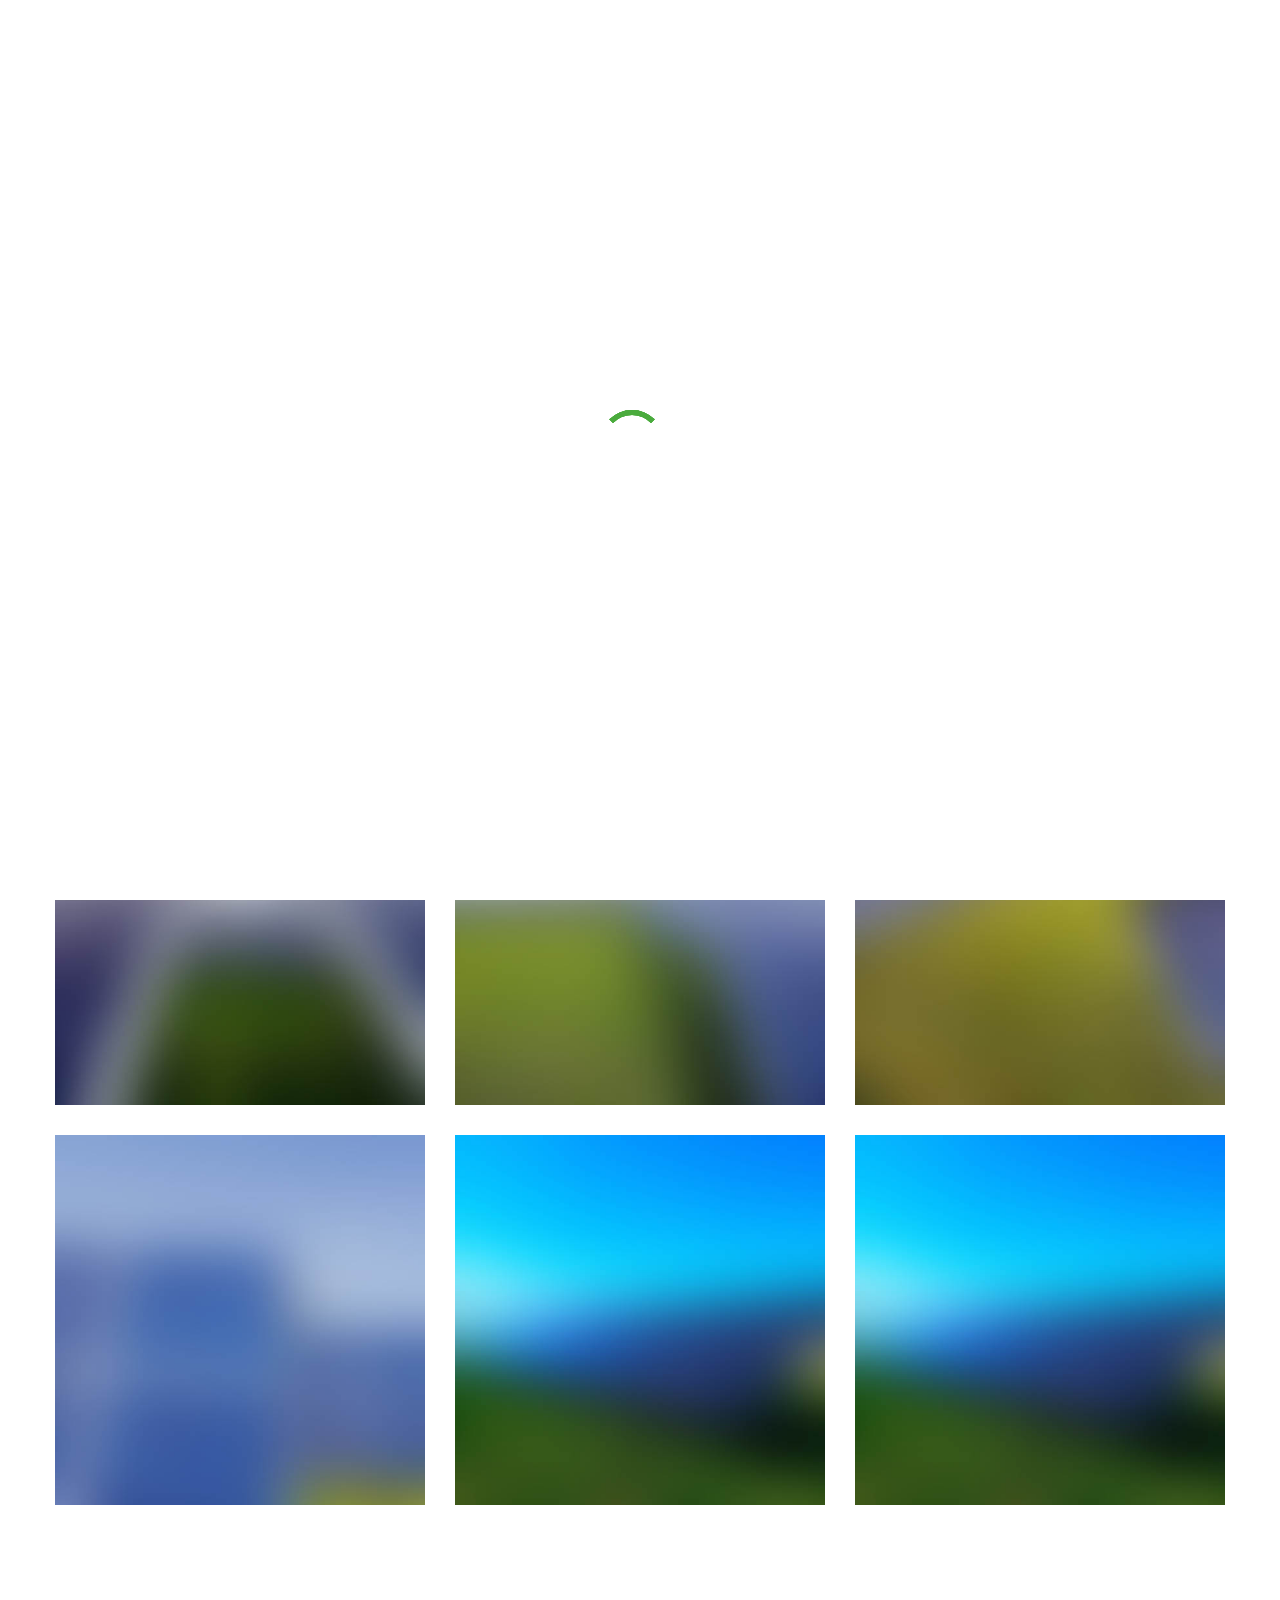
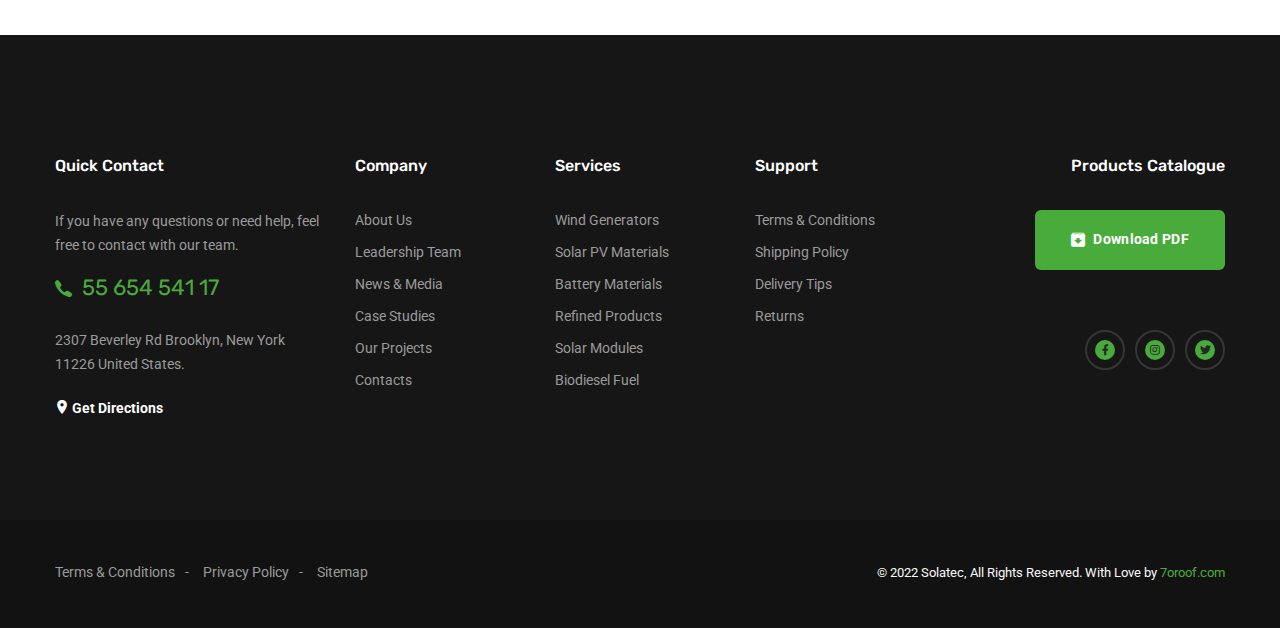
<file: gallery.html>
<!DOCTYPE html>
<html lang="en">

<head>
  <meta charset="UTF-8" />
  <meta name="viewport" content="width=device-width, initial-scale=1.0" />
  <meta http-equiv="X-UA-Compatible" content="ie=edge" />
  <meta name="description" content="Solatec - Solar and Renewable Energy Template">
  <link href="assets/images/favicon/favicon.png" rel="icon">
  <title>Solatec - Solar and Renewable Energy Template</title>
  <link rel="stylesheet"
    href="https://fonts.googleapis.com/css?family=Rubik:400,500,600,700%7cRoboto:400,500,700&display=swap">
  <link rel="stylesheet" href="https://use.fontawesome.com/releases/v5.15.3/css/all.css">
  <link rel="stylesheet" href="assets/css/libraries.css">
  <link rel="stylesheet" href="assets/css/style.css">
</head>

<body>
  <div class="wrapper">
    <div class="preloader">
      <div class="loading"><span></span><span></span><span></span><span></span></div>
    </div><!-- /.preloader -->

    <!-- =========================
        Header
    =========================== -->
    <header class="header header-layout1">
      <div class="header-topbar">
        <div class="container-fluid">
          <div class="row align-items-center">
            <div class="col-12">
              <div class="d-flex align-items-center justify-content-between">
                <ul class="contact__list d-flex flex-wrap align-items-center list-unstyled mb-0">
                  <li>
                    <i class="icon-mail"></i>
                    <a href="mailto:Solatec@7oroof.com">Email: Solatec@7oroof.com</a>
                  </li>
                  <li>
                    <i class="icon-clock"></i>
                    <a href="contact-us.html">Mon - Fri: 8:00 am - 7:00 pm</a>
                  </li>
                  <li>
                    <i class="icon-location color-primary"></i>
                    <a href="#" class="color-primary">Get Directions</a>
                  </li>
                </ul><!-- /.contact__list -->
                <div class="d-flex align-items-center">
                  <form class="header-topbar__search mr-20">
                    <input type="text" class="form-control" placeholder="Type Your Search Words...">
                    <button class="header-topbar__search-btn"><i class="fa fa-search"></i></button>
                  </form>
                  <ul class="social-icons list-unstyled mb-0 mr-20">
                    <li><a href="#"><i class="fab fa-facebook-f"></i></a></li>
                    <li><a href="#"><i class="fab fa-instagram"></i></a></li>
                    <li><a href="#"><i class="fab fa-twitter"></i></a></li>
                  </ul><!-- /.social-icons -->
                  <div class="dropdown lang-dropdown">
                    <button class="dropdown-toggle lang-dropdown-toggle" id="langDropdown" data-toggle="dropdown">
                      <img src="assets/images/flags/en.png" alt="en"> <span>English</span>
                    </button>
                    <div class="dropdown-menu" aria-labelledby="langDropdown">
                      <a class="dropdown-item" href="#">
                        <img src="assets/images/flags/fr.png" alt="en"> <span>France</span>
                      </a>
                      <a class="dropdown-item" href="#">
                        <img src="assets/images/flags/gr.png" alt="en"> <span>Germany</span>
                      </a>
                    </div>
                  </div>
                </div>
              </div>
            </div><!-- /.col-12 -->
          </div><!-- /.row -->
        </div><!-- /.container -->
      </div><!-- /.header-top -->
      <nav class="navbar navbar-expand-lg sticky-navbar">
        <div class="container-fluid">
          <a class="navbar-brand" href="index.html">
            <img src="assets/images/logo/logo.png" class="logo" alt="logo">
          </a>
          <button class="navbar-toggler" type="button">
            <span class="menu-lines"><span></span></span>
          </button>
          <div class="collapse navbar-collapse" id="mainNavigation">
            <ul class="navbar-nav">
              <li class="nav__item has-dropdown">
                <a href="index.html" class="nav__item-link">Home</a>
                <button class="dropdown-toggle" data-toggle="dropdown"></button>
                <ul class="dropdown-menu">
                  <li class="nav__item">
                    <a href="index.html" class="nav__item-link">Home Main</a>
                  </li><!-- /.nav-item -->
                  <li class="nav__item">
                    <a href="home-modern.html" class="nav__item-link">Home Modern</a>
                  </li><!-- /.nav-item -->
                  <li class="nav__item">
                    <a href="home-classic.html" class="nav__item-link">Home Classic</a>
                  </li><!-- /.nav-item -->
                </ul><!-- /.dropdown-menu -->
              </li><!-- /.nav-item -->
              <li class="nav__item has-dropdown">
                <a href="about-us.html" class="nav__item-link active">Company</a>
                <button class="dropdown-toggle" data-toggle="dropdown"></button>
                <ul class="dropdown-menu">
                  <li class="nav__item">
                    <a href="about-us.html" class="nav__item-link">About Us</a>
                  </li><!-- /.nav-item -->
                  <li class="nav__item">
                    <a href="how-it-works.html" class="nav__item-link">How It Works</a>
                  </li><!-- /.nav-item -->
                  <li class="nav__item">
                    <a href="team.html" class="nav__item-link">Leadership Team</a>
                  </li><!-- /.nav-item -->
                  <li class="nav__item">
                    <a href="awards.html" class="nav__item-link">Awards & Recognition</a>
                  </li><!-- /.nav-item -->
                  <li class="nav__item">
                    <a href="pricing.html" class="nav__item-link">Pricing & Plans</a>
                  </li><!-- /.nav-item -->
                  <li class="nav__item">
                    <a href="faqs.html" class="nav__item-link">Help & FAQs</a>
                  </li> <!-- /.nav-item -->
                  <li class="nav__item">
                    <a href="gallery.html" class="nav__item-link">Our Gallery</a>
                  </li><!-- /.nav-item -->
                  <li class="nav__item">
                    <a href="careers.html" class="nav__item-link">Careers</a>
                  </li><!-- /.nav-item -->
                  <li class="nav__item">
                    <a href="shop.html" class="nav__item-link">Shop</a>
                  </li><!-- /.nav-item -->
                </ul><!-- /.dropdown-menu -->
              </li><!-- /.nav-item -->
              <li class="nav__item has-dropdown">
                <a href="services.html" class="nav__item-link">Services</a>
                <button class="dropdown-toggle" data-toggle="dropdown"></button>
                <ul class="dropdown-menu">
                  <li class="nav__item"><a href="services-single-service.html" class="nav__item-link">Wind
                      Generators</a></li>
                  <!-- /.nav-item -->
                  <li class="nav__item"><a href="services-single-service.html" class="nav__item-link">Solar PV
                      Materials</a></li>
                  <!-- /.nav-item -->
                  <li class="nav__item"><a href="services-single-service.html" class="nav__item-link">Battery
                      Materials</a></li>
                  <!-- /.nav-item -->
                  <li class="nav__item"><a href="services-single-service.html" class="nav__item-link">Refined
                      Products</a></li>
                  <!-- /.nav-item -->
                  <li class="nav__item"><a href="services-single-service.html" class="nav__item-link">Solar Modules</a>
                  </li>
                  <!-- /.nav-item -->
                  <li class="nav__item"><a href="services-single-service.html" class="nav__item-link">Biodiesel Fuel</a>
                  </li>
                  <!-- /.nav-item -->
                </ul><!-- /.dropdown-menu -->
              </li><!-- /.nav-item -->
              <li class="nav__item has-dropdown">
                <a href="projects-grid.html" class="nav__item-link">Projects</a>
                <button class="dropdown-toggle" data-toggle="dropdown"></button>
                <ul class="dropdown-menu">
                  <li class="nav__item"><a href="projects-grid.html" class="nav__item-link">projects grid</a></li>
                  <!-- /.nav-item -->
                  <li class="nav__item"><a href="projects-standard.html" class="nav__item-link">projects standard</a>
                  </li><!-- /.nav-item -->
                  <li class="nav__item"><a href="projects-modern.html" class="nav__item-link">projects Modern</a>
                  </li><!-- /.nav-item -->
                  <li class="nav__item"><a href="projects-single-project.html" class="nav__item-link">projects
                      single</a></li><!-- /.nav-item -->
                </ul><!-- /.dropdown-menu -->
              </li><!-- /.nav-item -->
              <li class="nav__item has-dropdown">
                <a href="blog.html" class="nav__item-link">News</a>
                <button class="dropdown-toggle" data-toggle="dropdown"></button>
                <ul class="dropdown-menu">
                  <li class="nav__item">
                    <a href="blog.html" class="nav__item-link">Blog Grid</a>
                  </li><!-- /.nav-item -->
                  <li class="nav__item">
                    <a href="blog-single-post.html" class="nav__item-link">Single Blog Post</a>
                  </li><!-- /.nav-item -->
                </ul><!-- /.dropdown-menu -->
              </li><!-- /.nav-item -->
              <li class="nav__item">
                <a href="contact-us.html" class="nav__item-link">Contact Us</a>
              </li><!-- /.nav-item -->
            </ul><!-- /.navbar-nav -->
            <button class="close-mobile-menu d-block d-lg-none"><i class="fas fa-times"></i></button>
          </div><!-- /.navbar-collapse -->
          <div class="contact__number d-none d-xl-flex align-items-center">
            <i class="icon-phone"></i>
            <a href="tel:5565454117">55 654 541 17</a>
          </div>
          <ul class="navbar-actions d-none d-xl-flex align-items-center list-unstyled mb-0">
            <li>
              <a href="#" class="action__btn action__btn-cart">
                <i class="icon-cart"></i><span class="cart__counter">3</span>
              </a>
              <div class="cart-minipopup">
                <ul class="list-unstyled">
                  <li class="cart-item">
                    <div class="cart__img"><img src="assets/images/products/1.jpg" alt="thumb"></div>
                    <div class="cart__content">
                      <a class="cart__title" href="shop-single.html">Pentair Controller</a>
                      <span class="cart__price">$ 323.00</span>
                      <button class="cart__delete">&times;</button>
                    </div><!-- /.cart-item-content -->
                  </li><!-- /.cart-item -->
                  <li class="cart-item">
                    <div class="cart__img"><img src="assets/images/products/2.jpg" alt="thumb"></div>
                    <div class="cart__content">
                      <a class="cart__title" href="shop-single.html">Solar Royal</a>
                      <span class="cart__price">$ 259.00</span>
                      <button class="cart__delete">&times;</button>
                    </div><!-- /.cart-item-content -->
                  </li><!-- /.cart-item -->
                </ul>
                <div class="cart-total">
                  <span>Total:</span>
                  <span>$582.00</span>
                </div><!-- /.cart-subtotal -->
                <a href="cart.html" class="btn btn__primary btn__block">View Cart</a>
              </div><!-- /.cart-minipopup -->
            </li>
            <li>
              <a href="request-quote.html" class="btn btn__primary">
                <span>Request A Quote</span>
                <i class="icon-arrow-right"></i>
              </a>
            </li>
          </ul><!-- /.navbar-actions -->
        </div><!-- /.container -->
      </nav><!-- /.navabr -->
    </header><!-- /.Header -->

    <!-- ========================
       page title 
    =========================== -->
    <section class="page-title page-title-layout1 bg-overlay bg-overlay-2 bg-parallax text-center">
      <div class="bg-img"><img src="assets/images/page-titles/7.jpg" alt="background"></div>
      <div class="container">
        <div class="row">
          <div class="col-12">
            <h1 class="pagetitle__heading mb-0">gallery</h1>
            <nav aria-label="breadcrumb">
              <ol class="breadcrumb justify-content-center">
                <li class="breadcrumb-item"><a href="#">Home</a></li>
                <li class="breadcrumb-item"><a href="#">Company</a></li>
                <li class="breadcrumb-item active" aria-current="page">gallery</li>
              </ol>
            </nav>
            <a href="#gallery" class="scroll-down">
              <i class="icon-arrow-down"></i>
            </a>
          </div><!-- /.col-xl-6 -->
        </div><!-- /.row -->
      </div><!-- /.container -->
    </section><!-- /.page-title -->

    <!-- ======================
     Gallery
    ========================= -->
    <section id="gallery" class="gallery">
      <div class="container">
        <div class="row">
          <div class="col-sm-6 col-md-6 col-lg-4">
            <div class="gallery-item">
              <a class="popup-gallery-item" href="assets/images/gallery/1.jpg">
                <img src="assets/images/gallery/1.jpg" alt="gallery img">
              </a>
            </div>
          </div><!-- /.col-lg-4 -->
          <div class="col-sm-6 col-md-6 col-lg-4">
            <div class="gallery-item">
              <a class="popup-gallery-item" href="assets/images/gallery/2.jpg">
                <img src="assets/images/gallery/2.jpg" alt="gallery img">
              </a>
            </div>
          </div><!-- /.col-lg-4 -->
          <div class="col-sm-6 col-md-6 col-lg-4">
            <div class="gallery-item">
              <a class="popup-gallery-item" href="assets/images/gallery/3.jpg">
                <img src="assets/images/gallery/3.jpg" alt="gallery img">
              </a>
            </div>
          </div><!-- /.col-lg-4 -->
          <div class="col-sm-6 col-md-6 col-lg-4">
            <div class="gallery-item">
              <a class="popup-gallery-item" href="assets/images/gallery/4.jpg">
                <img src="assets/images/gallery/4.jpg" alt="gallery img">
              </a>
            </div>
          </div><!-- /.col-lg-4 -->
          <div class="col-sm-6 col-md-6 col-lg-4">
            <div class="gallery-item">
              <a class="popup-gallery-item" href="assets/images/gallery/5.jpg">
                <img src="assets/images/gallery/5.jpg" alt="gallery img">
              </a>
            </div>
          </div><!-- /.col-lg-4 -->
          <div class="col-sm-6 col-md-6 col-lg-4">
            <div class="gallery-item">
              <a class="popup-gallery-item" href="assets/images/gallery/6.jpg">
                <img src="assets/images/gallery/6.jpg" alt="gallery img">
              </a>
            </div>
          </div><!-- /.col-lg-4 -->
        </div><!-- /.row -->
      </div><!-- /.container-fluid -->
    </section><!-- /.Gallery -->

    <!-- ========================
      Footer
    ========================== -->
    <footer class="footer">
      <div class="footer-primary">
        <div class="container">
          <div class="row">
            <div class="col-sm-12 col-md-6 col-lg-4 col-xl-3 footer-widget footer-widget-contact">
              <h6 class="footer-widget-title">Quick Contact</h6>
              <div class="footer-widget-content">
                <p class="mb-20">If you have any questions or need help, feel free to contact with our team.</p>
                <div class="contact__number d-flex align-items-center mb-30">
                  <i class="icon-phone"></i>
                  <a href="tel:5565454117" class="color-primary">55 654 541 17</a>
                </div><!-- /.contact__numbr -->
                <p class="mb-20">2307 Beverley Rd Brooklyn, New York 11226 United States.</p>
                <a href="#" class="btn__location">
                  <i class="icon-location"></i>
                  <span>Get Directions</span>
                </a>
              </div><!-- /.footer-widget-content -->
            </div><!-- /.col-xl-3 -->
            <div class="col-6 col-sm-6 col-md-6 col-lg-2 col-xl-2 footer-widget footer-widget-nav">
              <h6 class="footer-widget-title">Company</h6>
              <div class="footer-widget-content">
                <nav>
                  <ul class="list-unstyled">
                    <li><a href="about-us.html">About Us</a></li>
                    <li><a href="leadership-team.html">Leadership Team</a></li>
                    <li><a href="blog.html">News & Media</a></li>
                    <li><a href="projects-grid.html">Case Studies</a></li>
                    <li><a href="projects-grid.html">Our Projects</a></li>
                    <li><a href="contacs.html">Contacts</a></li>
                  </ul>
                </nav>
              </div><!-- /.footer-widget-content -->
            </div><!-- /.col-xl-2 -->
            <div class="col-6 col-sm-6 col-md-6 col-lg-2 col-xl-2 footer-widget footer-widget-nav">
              <h6 class="footer-widget-title">Services</h6>
              <div class="footer-widget-content">
                <nav>
                  <ul class="list-unstyled">
                    <li><a href="#">Wind Generators</a></li>
                    <li><a href="#">Solar PV Materials</a></li>
                    <li><a href="#">Battery Materials</a></li>
                    <li><a href="#">Refined Products</a></li>
                    <li><a href="#">Solar Modules</a></li>
                    <li><a href="#">Biodiesel Fuel</a></li>
                  </ul>
                </nav>
              </div><!-- /.footer-widget-content -->
            </div><!-- /.col-xl-2 -->
            <div class="col-6 col-sm-6 col-md-6 col-lg-2 col-xl-2 footer-widget footer-widget-nav">
              <h6 class="footer-widget-title">Support</h6>
              <div class="footer-widget-content">
                <nav>
                  <ul class="list-unstyled">
                    <li><a href="#">Terms & Conditions</a></li>
                    <li><a href="#">Shipping Policy</a></li>
                    <li><a href="#">Delivery Tips</a></li>
                    <li><a href="#">Returns</a></li>
                  </ul>
                </nav>
              </div><!-- /.footer-widget-content -->
            </div><!-- /.col-xl-2 -->
            <div class="col-sm-12 col-md-6 col-lg-4 col-xl-3 footer-widget footer-widget-align-right">
              <h6 class="footer-widget-title">Products Catalogue</h6>
              <div class="footer-widget-content">
                <a href="request-quote.html" class="btn btn__primary btn__primary-style2 btn__download mb-60">
                  <i class="icon-download"></i>
                  <span>Download PDF</span>
                </a>
                <ul class="social-icons list-unstyled">
                  <li><a href="#"><i class="fab fa-facebook-f"></i></a></li>
                  <li><a href="#"><i class="fab fa-instagram"></i></a></li>
                  <li><a href="#"><i class="fab fa-twitter"></i></a></li>
                </ul><!-- /.social-icons -->
              </div><!-- /.footer-widget-content -->
            </div><!-- /.col-xl-3 -->
          </div><!-- /.row -->
        </div><!-- /.container -->
      </div><!-- /.footer-primary -->
      <div class="footer-copyrights">
        <div class="container">
          <div class="row">
            <div class="col-sm-12 col-md-12 col-lg-12 d-flex justify-content-between">
              <nav>
                <ul class="copyright__nav d-flex flex-wrap list-unstyled mb-0">
                  <li><a href="#">Terms & Conditions</a></li>
                  <li><a href="#">Privacy Policy</a></li>
                  <li><a href="#">Sitemap</a></li>
                </ul>
              </nav>
              <p class="mb-0">
                <span class="color-gray">&copy; 2022 Solatec, All Rights Reserved. With Love by</span>
                <a href="http://themeforest.net/user/7oroof">7oroof.com</a>
              </p>
            </div><!-- /.col-lg-12 -->
          </div><!-- /.row -->
        </div><!-- /.container -->
      </div><!-- /.footer-copyrights-->
    </footer><!-- /.Footer -->
    <button id="scrollTopBtn"><i class="fas fa-long-arrow-alt-up"></i></button>

  </div><!-- /.wrapper -->

  <script src="assets/js/jquery-3.5.1.min.js"></script>
  <script src="assets/js/plugins.js"></script>
  <script src="assets/js/main.js"></script>
</body>

</html>
</file>
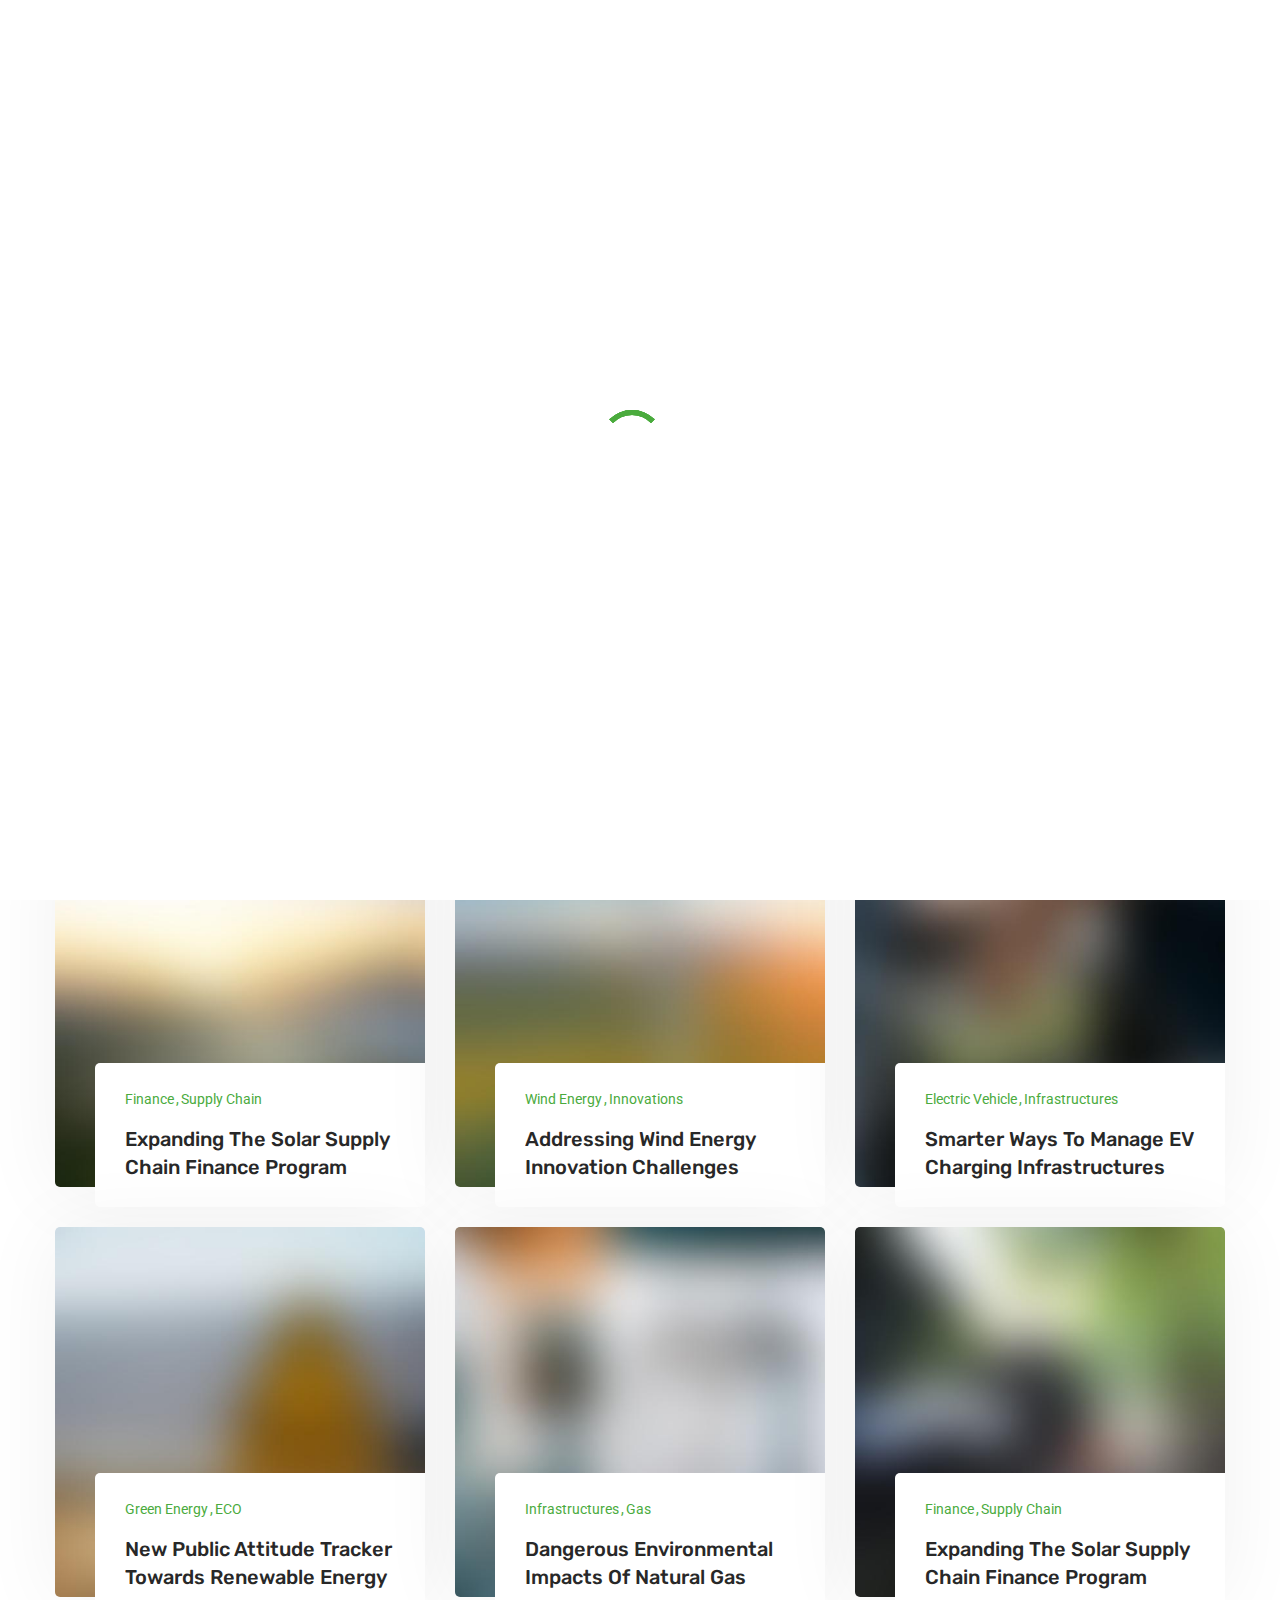
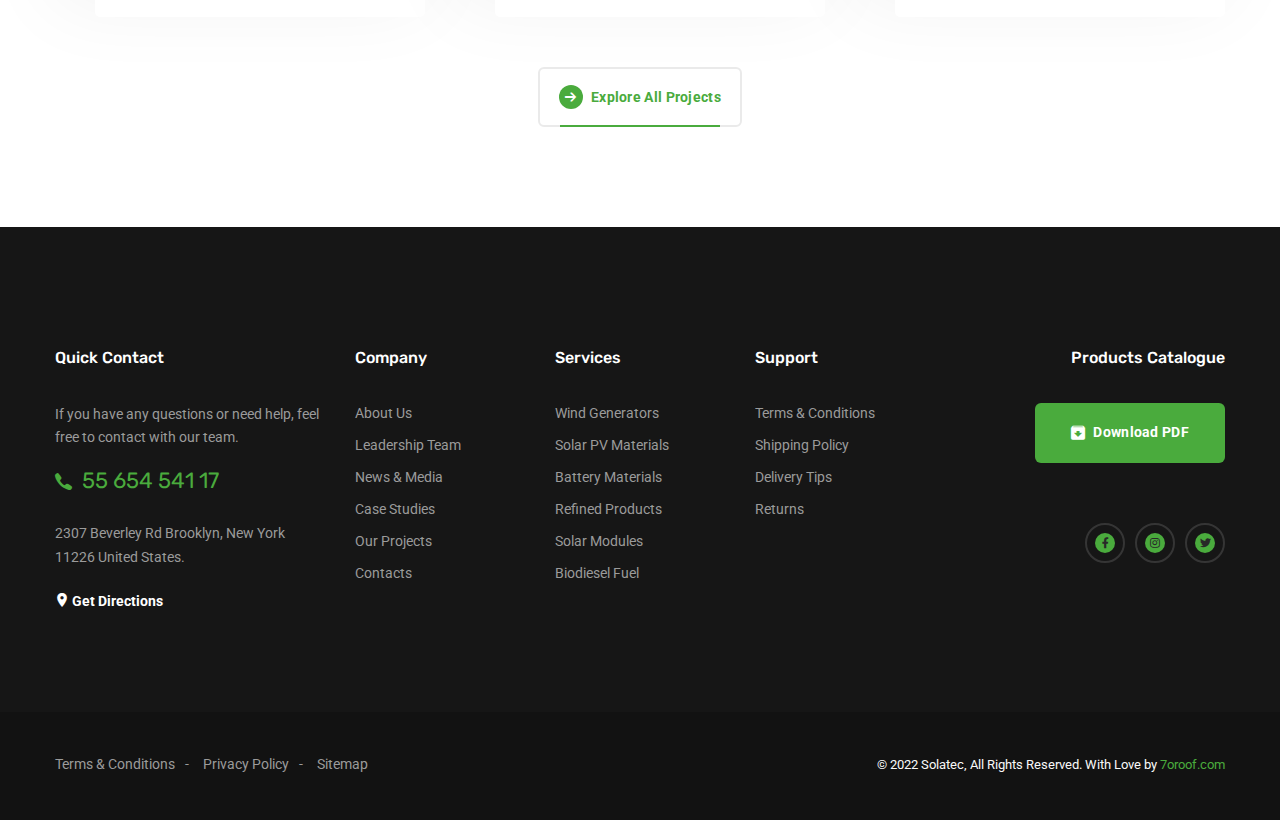
<file: projects-grid.html>
<!DOCTYPE html>
<html lang="en">

<head>
  <meta charset="UTF-8" />
  <meta name="viewport" content="width=device-width, initial-scale=1.0" />
  <meta http-equiv="X-UA-Compatible" content="ie=edge" />
  <meta name="description" content="Solatec - Solar and Renewable Energy Template">
  <link href="assets/images/favicon/favicon.png" rel="icon">
  <title>Solatec - Solar and Renewable Energy Template</title>
  <link rel="stylesheet"
    href="https://fonts.googleapis.com/css?family=Rubik:400,500,600,700%7cRoboto:400,500,700&display=swap">
  <link rel="stylesheet" href="https://use.fontawesome.com/releases/v5.15.3/css/all.css">
  <link rel="stylesheet" href="assets/css/libraries.css">
  <link rel="stylesheet" href="assets/css/style.css">
</head>

<body>
  <div class="wrapper">
    <div class="preloader">
      <div class="loading"><span></span><span></span><span></span><span></span></div>
    </div><!-- /.preloader -->

    <!-- =========================
        Header
    =========================== -->
    <header class="header header-layout1">
      <div class="header-topbar">
        <div class="container-fluid">
          <div class="row align-items-center">
            <div class="col-12">
              <div class="d-flex align-items-center justify-content-between">
                <ul class="contact__list d-flex flex-wrap align-items-center list-unstyled mb-0">
                  <li>
                    <i class="icon-mail"></i>
                    <a href="mailto:Solatec@7oroof.com">Email: Solatec@7oroof.com</a>
                  </li>
                  <li>
                    <i class="icon-clock"></i>
                    <a href="contact-us.html">Mon - Fri: 8:00 am - 7:00 pm</a>
                  </li>
                  <li>
                    <i class="icon-location color-primary"></i>
                    <a href="#" class="color-primary">Get Directions</a>
                  </li>
                </ul><!-- /.contact__list -->
                <div class="d-flex align-items-center">
                  <form class="header-topbar__search mr-20">
                    <input type="text" class="form-control" placeholder="Type Your Search Words...">
                    <button class="header-topbar__search-btn"><i class="fa fa-search"></i></button>
                  </form>
                  <ul class="social-icons list-unstyled mb-0 mr-20">
                    <li><a href="#"><i class="fab fa-facebook-f"></i></a></li>
                    <li><a href="#"><i class="fab fa-instagram"></i></a></li>
                    <li><a href="#"><i class="fab fa-twitter"></i></a></li>
                  </ul><!-- /.social-icons -->
                  <div class="dropdown lang-dropdown">
                    <button class="dropdown-toggle lang-dropdown-toggle" id="langDropdown" data-toggle="dropdown">
                      <img src="assets/images/flags/en.png" alt="en"> <span>English</span>
                    </button>
                    <div class="dropdown-menu" aria-labelledby="langDropdown">
                      <a class="dropdown-item" href="#">
                        <img src="assets/images/flags/fr.png" alt="en"> <span>France</span>
                      </a>
                      <a class="dropdown-item" href="#">
                        <img src="assets/images/flags/gr.png" alt="en"> <span>Germany</span>
                      </a>
                    </div>
                  </div>
                </div>
              </div>
            </div><!-- /.col-12 -->
          </div><!-- /.row -->
        </div><!-- /.container -->
      </div><!-- /.header-top -->
      <nav class="navbar navbar-expand-lg sticky-navbar">
        <div class="container-fluid">
          <a class="navbar-brand" href="index.html">
            <img src="assets/images/logo/logo.png" class="logo" alt="logo">
          </a>
          <button class="navbar-toggler" type="button">
            <span class="menu-lines"><span></span></span>
          </button>
          <div class="collapse navbar-collapse" id="mainNavigation">
            <ul class="navbar-nav">
              <li class="nav__item has-dropdown">
                <a href="index.html" class="nav__item-link">Home</a>
                <button class="dropdown-toggle" data-toggle="dropdown"></button>
                <ul class="dropdown-menu">
                  <li class="nav__item">
                    <a href="index.html" class="nav__item-link">Home Main</a>
                  </li><!-- /.nav-item -->
                  <li class="nav__item">
                    <a href="home-modern.html" class="nav__item-link">Home Modern</a>
                  </li><!-- /.nav-item -->
                  <li class="nav__item">
                    <a href="home-classic.html" class="nav__item-link">Home Classic</a>
                  </li><!-- /.nav-item -->
                </ul><!-- /.dropdown-menu -->
              </li><!-- /.nav-item -->
              <li class="nav__item has-dropdown">
                <a href="about-us.html" class="nav__item-link">Company</a>
                <button class="dropdown-toggle" data-toggle="dropdown"></button>
                <ul class="dropdown-menu">
                  <li class="nav__item">
                    <a href="about-us.html" class="nav__item-link">About Us</a>
                  </li><!-- /.nav-item -->
                  <li class="nav__item">
                    <a href="how-it-works.html" class="nav__item-link">How It Works</a>
                  </li><!-- /.nav-item -->
                  <li class="nav__item">
                    <a href="team.html" class="nav__item-link">Leadership Team</a>
                  </li><!-- /.nav-item -->
                  <li class="nav__item">
                    <a href="awards.html" class="nav__item-link">Awards & Recognition</a>
                  </li><!-- /.nav-item -->
                  <li class="nav__item">
                    <a href="pricing.html" class="nav__item-link">Pricing & Plans</a>
                  </li><!-- /.nav-item -->
                  <li class="nav__item">
                    <a href="faqs.html" class="nav__item-link">Help & FAQs</a>
                  </li> <!-- /.nav-item -->
                  <li class="nav__item">
                    <a href="gallery.html" class="nav__item-link">Our Gallery</a>
                  </li><!-- /.nav-item -->
                  <li class="nav__item">
                    <a href="careers.html" class="nav__item-link">Careers</a>
                  </li><!-- /.nav-item -->
                  <li class="nav__item">
                    <a href="shop.html" class="nav__item-link">Shop</a>
                  </li><!-- /.nav-item -->
                </ul><!-- /.dropdown-menu -->
              </li><!-- /.nav-item -->
              <li class="nav__item has-dropdown">
                <a href="services.html" class="nav__item-link">Services</a>
                <button class="dropdown-toggle" data-toggle="dropdown"></button>
                <ul class="dropdown-menu">
                  <li class="nav__item"><a href="services-single-service.html" class="nav__item-link">Wind
                      Generators</a></li>
                  <!-- /.nav-item -->
                  <li class="nav__item"><a href="services-single-service.html" class="nav__item-link">Solar PV
                      Materials</a></li>
                  <!-- /.nav-item -->
                  <li class="nav__item"><a href="services-single-service.html" class="nav__item-link">Battery
                      Materials</a></li>
                  <!-- /.nav-item -->
                  <li class="nav__item"><a href="services-single-service.html" class="nav__item-link">Refined
                      Products</a></li>
                  <!-- /.nav-item -->
                  <li class="nav__item"><a href="services-single-service.html" class="nav__item-link">Solar Modules</a>
                  </li>
                  <!-- /.nav-item -->
                  <li class="nav__item"><a href="services-single-service.html" class="nav__item-link">Biodiesel Fuel</a>
                  </li>
                  <!-- /.nav-item -->
                </ul><!-- /.dropdown-menu -->
              </li><!-- /.nav-item -->
              <li class="nav__item has-dropdown">
                <a href="projects-grid.html" class="nav__item-link active">Projects</a>
                <button class="dropdown-toggle" data-toggle="dropdown"></button>
                <ul class="dropdown-menu">
                  <li class="nav__item"><a href="projects-grid.html" class="nav__item-link">projects grid</a></li>
                  <!-- /.nav-item -->
                  <li class="nav__item"><a href="projects-standard.html" class="nav__item-link">projects standard</a>
                  </li><!-- /.nav-item -->
                  <li class="nav__item"><a href="projects-modern.html" class="nav__item-link">projects Modern</a>
                  </li><!-- /.nav-item -->
                  <li class="nav__item"><a href="projects-single-project.html" class="nav__item-link">projects
                      single</a></li><!-- /.nav-item -->
                </ul><!-- /.dropdown-menu -->
              </li><!-- /.nav-item -->
              <li class="nav__item has-dropdown">
                <a href="blog.html" class="nav__item-link">News</a>
                <button class="dropdown-toggle" data-toggle="dropdown"></button>
                <ul class="dropdown-menu">
                  <li class="nav__item">
                    <a href="blog.html" class="nav__item-link">Blog Grid</a>
                  </li><!-- /.nav-item -->
                  <li class="nav__item">
                    <a href="blog-single-post.html" class="nav__item-link">Single Blog Post</a>
                  </li><!-- /.nav-item -->
                </ul><!-- /.dropdown-menu -->
              </li><!-- /.nav-item -->
              <li class="nav__item">
                <a href="contact-us.html" class="nav__item-link">Contact Us</a>
              </li><!-- /.nav-item -->
            </ul><!-- /.navbar-nav -->
            <button class="close-mobile-menu d-block d-lg-none"><i class="fas fa-times"></i></button>
          </div><!-- /.navbar-collapse -->
          <div class="contact__number d-none d-xl-flex align-items-center">
            <i class="icon-phone"></i>
            <a href="tel:5565454117">55 654 541 17</a>
          </div>
          <ul class="navbar-actions d-none d-xl-flex align-items-center list-unstyled mb-0">
            <li>
              <a href="#" class="action__btn action__btn-cart">
                <i class="icon-cart"></i><span class="cart__counter">3</span>
              </a>
              <div class="cart-minipopup">
                <ul class="list-unstyled">
                  <li class="cart-item">
                    <div class="cart__img"><img src="assets/images/products/1.jpg" alt="thumb"></div>
                    <div class="cart__content">
                      <a class="cart__title" href="shop-single.html">Pentair Controller</a>
                      <span class="cart__price">$ 323.00</span>
                      <button class="cart__delete">&times;</button>
                    </div><!-- /.cart-item-content -->
                  </li><!-- /.cart-item -->
                  <li class="cart-item">
                    <div class="cart__img"><img src="assets/images/products/2.jpg" alt="thumb"></div>
                    <div class="cart__content">
                      <a class="cart__title" href="shop-single.html">Solar Royal</a>
                      <span class="cart__price">$ 259.00</span>
                      <button class="cart__delete">&times;</button>
                    </div><!-- /.cart-item-content -->
                  </li><!-- /.cart-item -->
                </ul>
                <div class="cart-total">
                  <span>Total:</span>
                  <span>$582.00</span>
                </div><!-- /.cart-subtotal -->
                <a href="cart.html" class="btn btn__primary btn__block">View Cart</a>
              </div><!-- /.cart-minipopup -->
            </li>
            <li>
              <a href="request-quote.html" class="btn btn__primary">
                <span>Request A Quote</span>
                <i class="icon-arrow-right"></i>
              </a>
            </li>
          </ul><!-- /.navbar-actions -->
        </div><!-- /.container -->
      </nav><!-- /.navabr -->
    </header><!-- /.Header -->

    <!-- ========================
       page title 
    =========================== -->
    <section class="page-title page-title-layout1 bg-overlay bg-overlay-2 bg-parallax text-center">
      <div class="bg-img"><img src="assets/images/page-titles/10.jpg" alt="background"></div>
      <div class="container">
        <div class="row">
          <div class="col-sm-12 col-md-12 col-lg-6 offset-lg-3">
            <h1 class="pagetitle__heading mb-0">Projects</h1>
            <p class="pagetitle__desc mb-0">With our innovative technologies, clear focus on the needs of our customers,
              and 1,210 dedicated employees, we energize society. Let’s make tomorrow different today!</p>
            <a href="#projects" class="scroll-down">
              <i class="icon-arrow-down"></i>
            </a>
          </div><!-- /.col-xl-6 -->
        </div><!-- /.row -->
      </div><!-- /.container -->
    </section><!-- /.page-title -->

    <!-- =========================== 
      portfolio standard 
    ============================= -->
    <section id="projects" class="portfolio-layout2">
      <div class="container">
        <div class="row">
          <div class="col-12">
            <ul class="portfolio-filter d-flex flex-wrap justify-content-center list-unstyled">
              <li><a class="filter active" href="#" data-filter="all">ALL Works</a></li>
              <li><a class="filter" href="#" data-filter=".filter-eco">ECO</a></li>
              <li><a class="filter" href="#" data-filter=".filter-finance">Finance</a></li>
              <li><a class="filter" href="#" data-filter=".filter-energy">Green Energy</a></li>
              <li><a class="filter" href="#" data-filter=".filter-infractures">Infractures</a></li>
              <li><a class="filter" href="#" data-filter=".filter-innovations">Innovations</a></li>
            </ul><!-- /.portfolio-filter  -->
          </div><!-- /.col-lg-12 -->
        </div><!-- /.row -->
        <div id="filtered-items-wrap" class="row">
          <!-- portfolio item #1 -->
          <div class="col-sm-6 col-md-6 col-lg-4 mix filter-infractures">
            <div class="portfolio-item">
              <div class="portfolio__img">
                <img src="assets/images/portfolio/grid/1.jpg" alt="portfolio img">
              </div><!-- /.portfolio-img -->
              <div class="portfolio__body">
                <div class="portfolio__cat">
                  <a href="#">Finance</a><a href="#">Supply Chain</a>
                </div><!-- /.portfolio-cat -->
                <h4 class="portfolio__title"><a href="#">Expanding The Solar Supply Chain Finance Program</a></h4>
              </div><!-- /.portfolio__body -->
            </div><!-- /.portfolio-item -->
          </div><!-- /.col-lg-4 -->
          <!-- portfolio item #2 -->
          <div class="col-sm-6 col-md-6 col-lg-4 mix filter-innovations">
            <div class="portfolio-item">
              <div class="portfolio__img">
                <img src="assets/images/portfolio/grid/2.jpg" alt="portfolio img">
              </div><!-- /.portfolio-img -->
              <div class="portfolio__body">
                <div class="portfolio__cat">
                  <a href="#">Wind Energy</a><a href="#">Innovations</a>
                </div><!-- /.portfolio-cat -->
                <h4 class="portfolio__title"><a href="#">Addressing Wind Energy Innovation Challenges</a></h4>
              </div><!-- /.portfolio__body -->
            </div><!-- /.portfolio-item -->
          </div><!-- /.col-lg-4 -->
          <!-- portfolio item #3 -->
          <div class="col-sm-6 col-md-6 col-lg-4 mix filter-energy">
            <div class="portfolio-item">
              <div class="portfolio__img">
                <img src="assets/images/portfolio/grid/3.jpg" alt="portfolio img">
              </div><!-- /.portfolio-img -->
              <div class="portfolio__body">
                <div class="portfolio__cat">
                  <a href="#">Electric Vehicle</a><a href="#">Infrastructures</a>
                </div><!-- /.portfolio-cat -->
                <h4 class="portfolio__title"><a href="#">Smarter Ways to Manage EV Charging Infrastructures</a></h4>
              </div><!-- /.portfolio__body -->
            </div><!-- /.portfolio-item -->
          </div><!-- /.col-lg-4 -->
          <!-- portfolio item #4 -->
          <div class="col-sm-6 col-md-6 col-lg-4 mix filter-finance">
            <div class="portfolio-item">
              <div class="portfolio__img">
                <img src="assets/images/portfolio/grid/4.jpg" alt="portfolio img">
              </div><!-- /.portfolio-img -->
              <div class="portfolio__body">
                <div class="portfolio__cat">
                  <a href="#">Green Energy</a><a href="#">ECO</a>
                </div><!-- /.portfolio-cat -->
                <h4 class="portfolio__title"><a href="#">New Public Attitude Tracker Towards Renewable Energy</a></h4>
              </div><!-- /.portfolio__body -->
            </div><!-- /.portfolio-item -->
          </div><!-- /.col-lg-4 -->
          <!-- portfolio item #5 -->
          <div class="col-sm-6 col-md-6 col-lg-4 mix filter-eco">
            <div class="portfolio-item">
              <div class="portfolio__img">
                <img src="assets/images/portfolio/grid/5.jpg" alt="portfolio img">
              </div><!-- /.portfolio-img -->
              <div class="portfolio__body">
                <div class="portfolio__cat">
                  <a href="#">Infrastructures</a><a href="#">Gas</a>
                </div><!-- /.portfolio-cat -->
                <h4 class="portfolio__title"><a href="#">Dangerous Environmental Impacts of Natural Gas</a></h4>
              </div><!-- /.portfolio__body -->
            </div><!-- /.portfolio-item -->
          </div><!-- /.col-lg-4 -->
          <!-- portfolio item #6 -->
          <div class="col-sm-6 col-md-6 col-lg-4 mix filter-innovations">
            <div class="portfolio-item">
              <div class="portfolio__img">
                <img src="assets/images/portfolio/grid/6.jpg" alt="portfolio img">
              </div><!-- /.portfolio-img -->
              <div class="portfolio__body">
                <div class="portfolio__cat">
                  <a href="#">Finance</a><a href="#">Supply Chain</a>
                </div><!-- /.portfolio-cat -->
                <h4 class="portfolio__title"><a href="#">Expanding The Solar Supply Chain Finance Program</a></h4>
              </div><!-- /.portfolio__body -->
            </div><!-- /.portfolio-item -->
          </div><!-- /.col-lg-4 -->
          <!-- portfolio item #7 -->
          <div class="col-sm-6 col-md-6 col-lg-4 mix filter-eco portfolio-hidden">
            <div class="portfolio-item">
              <div class="portfolio__img">
                <img src="assets/images/portfolio/grid/1.jpg" alt="portfolio img">
              </div><!-- /.portfolio-img -->
              <div class="portfolio__body">
                <div class="portfolio__cat">
                  <a href="#">Finance</a><a href="#">Supply Chain</a>
                </div><!-- /.portfolio-cat -->
                <h4 class="portfolio__title"><a href="#">Expanding The Solar Supply Chain Finance Program</a></h4>
              </div><!-- /.portfolio__body -->
            </div><!-- /.portfolio-item -->
          </div><!-- /.col-lg-4 -->
          <!-- portfolio item #8 -->
          <div class="col-sm-6 col-md-6 col-lg-4 mix filter-energy portfolio-hidden">
            <div class="portfolio-item">
              <div class="portfolio__img">
                <img src="assets/images/portfolio/grid/3.jpg" alt="portfolio img">
              </div><!-- /.portfolio-img -->
              <div class="portfolio__body">
                <div class="portfolio__cat">
                  <a href="#">Finance</a><a href="#">Supply Chain</a>
                </div><!-- /.portfolio-cat -->
                <h4 class="portfolio__title"><a href="#">Expanding The Solar Supply Chain Finance Program</a></h4>
              </div><!-- /.portfolio__body -->
            </div><!-- /.portfolio-item -->
          </div><!-- /.col-lg-4 -->
          <!-- portfolio item #9 -->
          <div class="col-sm-6 col-md-6 col-lg-4 mix filter-infractures portfolio-hidden">
            <div class="portfolio-item">
              <div class="portfolio__img">
                <img src="assets/images/portfolio/grid/2.jpg" alt="portfolio img">
              </div><!-- /.portfolio-img -->
              <div class="portfolio__body">
                <div class="portfolio__cat">
                  <a href="#">Finance</a><a href="#">Supply Chain</a>
                </div><!-- /.portfolio-cat -->
                <h4 class="portfolio__title"><a href="#">Expanding The Solar Supply Chain Finance Program</a></h4>
              </div><!-- /.portfolio__body -->
            </div><!-- /.portfolio-item -->
          </div><!-- /.col-lg-4 -->
        </div><!-- /.row -->
        <div class="row">
          <div class="col-sm-12 col-md-12 col-lg-12 text-center">
            <button type="button" class="btn btn__primary btn__outlined btn__custom loadMoreportfolio mt-30">
              <i class="icon-arrow-right"></i> <span>Explore All Projects</span>
            </button>
          </div><!-- /.col-lg-12 -->
        </div><!-- /.row -->
      </div><!-- /.container -->
    </section><!-- /.portfolio standard -->


    <!-- ========================
      Footer
    ========================== -->
    <footer class="footer">
      <div class="footer-primary">
        <div class="container">
          <div class="row">
            <div class="col-sm-12 col-md-6 col-lg-4 col-xl-3 footer-widget footer-widget-contact">
              <h6 class="footer-widget-title">Quick Contact</h6>
              <div class="footer-widget-content">
                <p class="mb-20">If you have any questions or need help, feel free to contact with our team.</p>
                <div class="contact__number d-flex align-items-center mb-30">
                  <i class="icon-phone"></i>
                  <a href="tel:5565454117" class="color-primary">55 654 541 17</a>
                </div><!-- /.contact__numbr -->
                <p class="mb-20">2307 Beverley Rd Brooklyn, New York 11226 United States.</p>
                <a href="#" class="btn__location">
                  <i class="icon-location"></i>
                  <span>Get Directions</span>
                </a>
              </div><!-- /.footer-widget-content -->
            </div><!-- /.col-xl-3 -->
            <div class="col-6 col-sm-6 col-md-6 col-lg-2 col-xl-2 footer-widget footer-widget-nav">
              <h6 class="footer-widget-title">Company</h6>
              <div class="footer-widget-content">
                <nav>
                  <ul class="list-unstyled">
                    <li><a href="about-us.html">About Us</a></li>
                    <li><a href="leadership-team.html">Leadership Team</a></li>
                    <li><a href="blog.html">News & Media</a></li>
                    <li><a href="projects-grid.html">Case Studies</a></li>
                    <li><a href="projects-grid.html">Our Projects</a></li>
                    <li><a href="contacs.html">Contacts</a></li>
                  </ul>
                </nav>
              </div><!-- /.footer-widget-content -->
            </div><!-- /.col-xl-2 -->
            <div class="col-6 col-sm-6 col-md-6 col-lg-2 col-xl-2 footer-widget footer-widget-nav">
              <h6 class="footer-widget-title">Services</h6>
              <div class="footer-widget-content">
                <nav>
                  <ul class="list-unstyled">
                    <li><a href="#">Wind Generators</a></li>
                    <li><a href="#">Solar PV Materials</a></li>
                    <li><a href="#">Battery Materials</a></li>
                    <li><a href="#">Refined Products</a></li>
                    <li><a href="#">Solar Modules</a></li>
                    <li><a href="#">Biodiesel Fuel</a></li>
                  </ul>
                </nav>
              </div><!-- /.footer-widget-content -->
            </div><!-- /.col-xl-2 -->
            <div class="col-6 col-sm-6 col-md-6 col-lg-2 col-xl-2 footer-widget footer-widget-nav">
              <h6 class="footer-widget-title">Support</h6>
              <div class="footer-widget-content">
                <nav>
                  <ul class="list-unstyled">
                    <li><a href="#">Terms & Conditions</a></li>
                    <li><a href="#">Shipping Policy</a></li>
                    <li><a href="#">Delivery Tips</a></li>
                    <li><a href="#">Returns</a></li>
                  </ul>
                </nav>
              </div><!-- /.footer-widget-content -->
            </div><!-- /.col-xl-2 -->
            <div class="col-sm-12 col-md-6 col-lg-4 col-xl-3 footer-widget footer-widget-align-right">
              <h6 class="footer-widget-title">Products Catalogue</h6>
              <div class="footer-widget-content">
                <a href="request-quote.html" class="btn btn__primary btn__primary-style2 btn__download mb-60">
                  <i class="icon-download"></i>
                  <span>Download PDF</span>
                </a>
                <ul class="social-icons list-unstyled">
                  <li><a href="#"><i class="fab fa-facebook-f"></i></a></li>
                  <li><a href="#"><i class="fab fa-instagram"></i></a></li>
                  <li><a href="#"><i class="fab fa-twitter"></i></a></li>
                </ul><!-- /.social-icons -->
              </div><!-- /.footer-widget-content -->
            </div><!-- /.col-xl-3 -->
          </div><!-- /.row -->
        </div><!-- /.container -->
      </div><!-- /.footer-primary -->
      <div class="footer-copyrights">
        <div class="container">
          <div class="row">
            <div class="col-sm-12 col-md-12 col-lg-12 d-flex justify-content-between">
              <nav>
                <ul class="copyright__nav d-flex flex-wrap list-unstyled mb-0">
                  <li><a href="#">Terms & Conditions</a></li>
                  <li><a href="#">Privacy Policy</a></li>
                  <li><a href="#">Sitemap</a></li>
                </ul>
              </nav>
              <p class="mb-0">
                <span class="color-gray">&copy; 2022 Solatec, All Rights Reserved. With Love by</span>
                <a href="http://themeforest.net/user/7oroof">7oroof.com</a>
              </p>
            </div><!-- /.col-lg-12 -->
          </div><!-- /.row -->
        </div><!-- /.container -->
      </div><!-- /.footer-copyrights-->
    </footer><!-- /.Footer -->
    <button id="scrollTopBtn"><i class="fas fa-long-arrow-alt-up"></i></button>

  </div><!-- /.wrapper -->

  <script src="assets/js/jquery-3.5.1.min.js"></script>
  <script src="assets/js/plugins.js"></script>
  <script src="assets/js/main.js"></script>
</body>

</html>
</file>
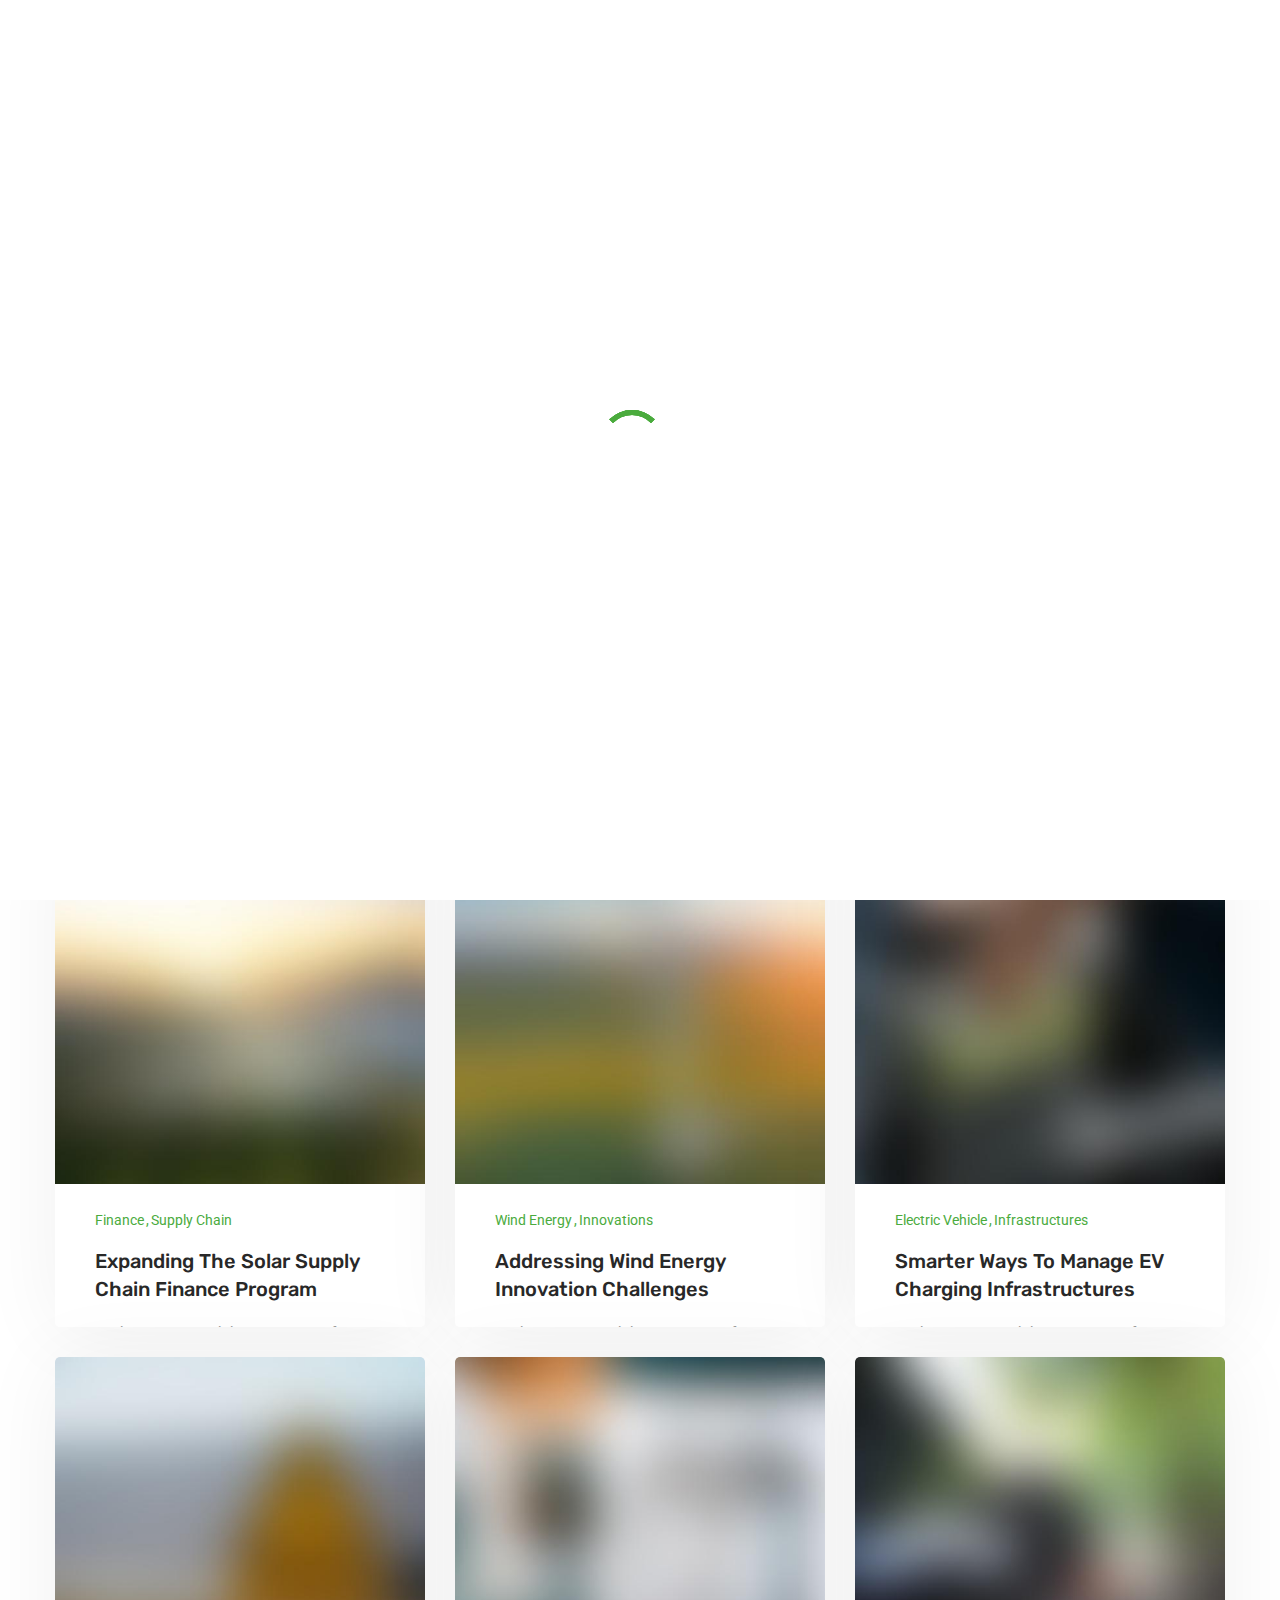
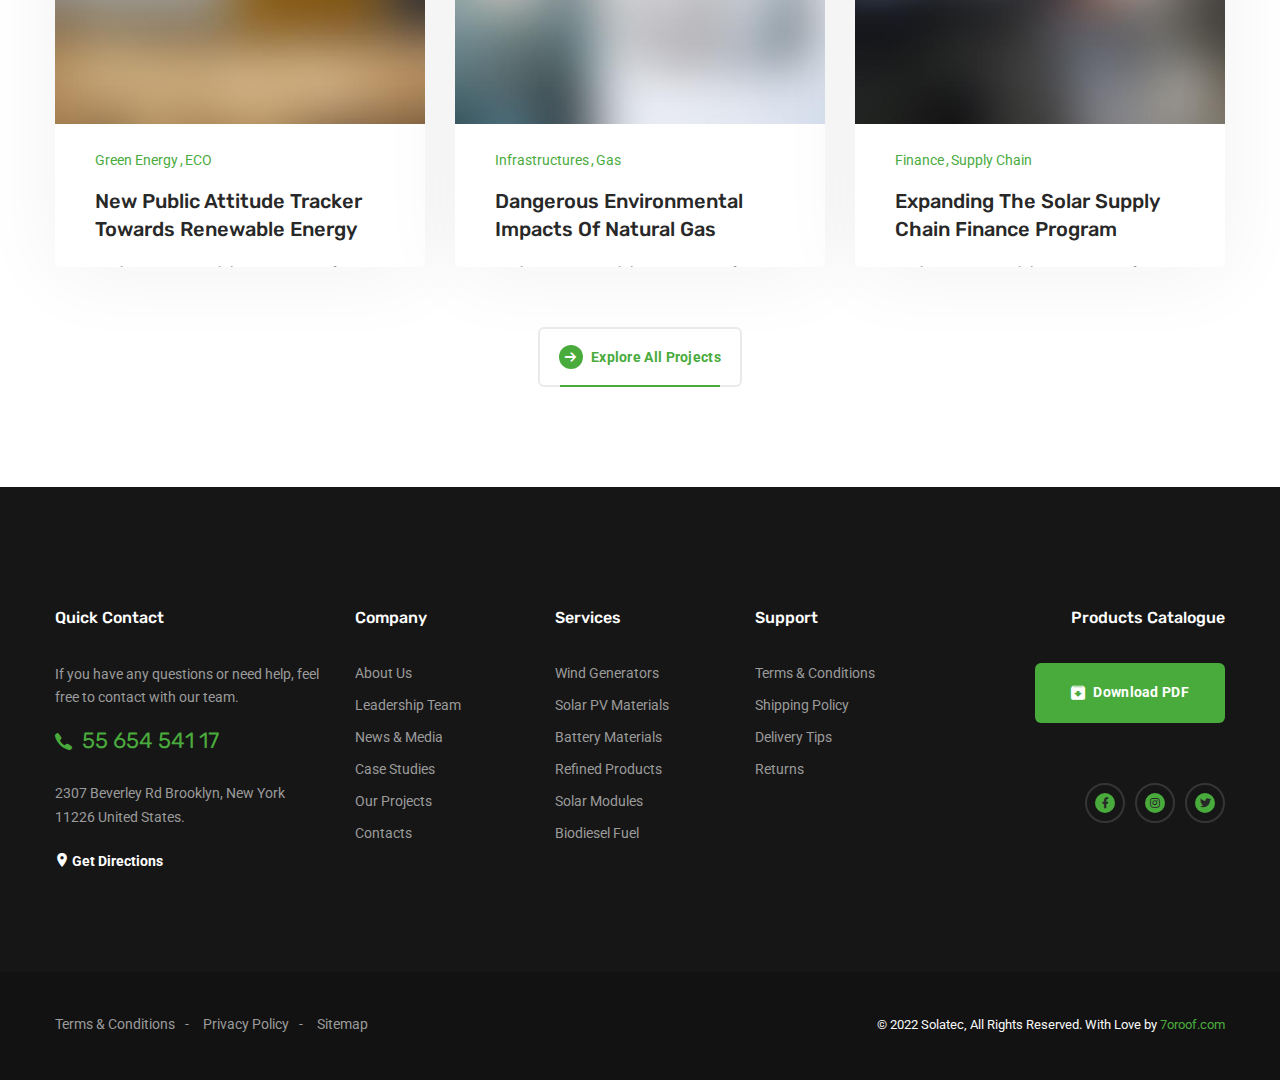
<file: projects-modern.html>
<!DOCTYPE html>
<html lang="en">

<head>
  <meta charset="UTF-8" />
  <meta name="viewport" content="width=device-width, initial-scale=1.0" />
  <meta http-equiv="X-UA-Compatible" content="ie=edge" />
  <meta name="description" content="Solatec - Solar and Renewable Energy Template">
  <link href="assets/images/favicon/favicon.png" rel="icon">
  <title>Solatec - Solar and Renewable Energy Template</title>
  <link rel="stylesheet"
    href="https://fonts.googleapis.com/css?family=Rubik:400,500,600,700%7cRoboto:400,500,700&display=swap">
  <link rel="stylesheet" href="https://use.fontawesome.com/releases/v5.15.3/css/all.css">
  <link rel="stylesheet" href="assets/css/libraries.css">
  <link rel="stylesheet" href="assets/css/style.css">
</head>

<body>
  <div class="wrapper">
    <div class="preloader">
      <div class="loading"><span></span><span></span><span></span><span></span></div>
    </div><!-- /.preloader -->

    <!-- =========================
        Header
    =========================== -->
    <header class="header header-layout1">
      <div class="header-topbar">
        <div class="container-fluid">
          <div class="row align-items-center">
            <div class="col-12">
              <div class="d-flex align-items-center justify-content-between">
                <ul class="contact__list d-flex flex-wrap align-items-center list-unstyled mb-0">
                  <li>
                    <i class="icon-mail"></i>
                    <a href="mailto:Solatec@7oroof.com">Email: Solatec@7oroof.com</a>
                  </li>
                  <li>
                    <i class="icon-clock"></i>
                    <a href="contact-us.html">Mon - Fri: 8:00 am - 7:00 pm</a>
                  </li>
                  <li>
                    <i class="icon-location color-primary"></i>
                    <a href="#" class="color-primary">Get Directions</a>
                  </li>
                </ul><!-- /.contact__list -->
                <div class="d-flex align-items-center">
                  <form class="header-topbar__search mr-20">
                    <input type="text" class="form-control" placeholder="Type Your Search Words...">
                    <button class="header-topbar__search-btn"><i class="fa fa-search"></i></button>
                  </form>
                  <ul class="social-icons list-unstyled mb-0 mr-20">
                    <li><a href="#"><i class="fab fa-facebook-f"></i></a></li>
                    <li><a href="#"><i class="fab fa-instagram"></i></a></li>
                    <li><a href="#"><i class="fab fa-twitter"></i></a></li>
                  </ul><!-- /.social-icons -->
                  <div class="dropdown lang-dropdown">
                    <button class="dropdown-toggle lang-dropdown-toggle" id="langDropdown" data-toggle="dropdown">
                      <img src="assets/images/flags/en.png" alt="en"> <span>English</span>
                    </button>
                    <div class="dropdown-menu" aria-labelledby="langDropdown">
                      <a class="dropdown-item" href="#">
                        <img src="assets/images/flags/fr.png" alt="en"> <span>France</span>
                      </a>
                      <a class="dropdown-item" href="#">
                        <img src="assets/images/flags/gr.png" alt="en"> <span>Germany</span>
                      </a>
                    </div>
                  </div>
                </div>
              </div>
            </div><!-- /.col-12 -->
          </div><!-- /.row -->
        </div><!-- /.container -->
      </div><!-- /.header-top -->
      <nav class="navbar navbar-expand-lg sticky-navbar">
        <div class="container-fluid">
          <a class="navbar-brand" href="index.html">
            <img src="assets/images/logo/logo.png" class="logo" alt="logo">
          </a>
          <button class="navbar-toggler" type="button">
            <span class="menu-lines"><span></span></span>
          </button>
          <div class="collapse navbar-collapse" id="mainNavigation">
            <ul class="navbar-nav">
              <li class="nav__item has-dropdown">
                <a href="index.html" class="nav__item-link">Home</a>
                <button class="dropdown-toggle" data-toggle="dropdown"></button>
                <ul class="dropdown-menu">
                  <li class="nav__item">
                    <a href="index.html" class="nav__item-link">Home Main</a>
                  </li><!-- /.nav-item -->
                  <li class="nav__item">
                    <a href="home-modern.html" class="nav__item-link">Home Modern</a>
                  </li><!-- /.nav-item -->
                  <li class="nav__item">
                    <a href="home-classic.html" class="nav__item-link">Home Classic</a>
                  </li><!-- /.nav-item -->
                </ul><!-- /.dropdown-menu -->
              </li><!-- /.nav-item -->
              <li class="nav__item has-dropdown">
                <a href="about-us.html" class="nav__item-link">Company</a>
                <button class="dropdown-toggle" data-toggle="dropdown"></button>
                <ul class="dropdown-menu">
                  <li class="nav__item">
                    <a href="about-us.html" class="nav__item-link">About Us</a>
                  </li><!-- /.nav-item -->
                  <li class="nav__item">
                    <a href="how-it-works.html" class="nav__item-link">How It Works</a>
                  </li><!-- /.nav-item -->
                  <li class="nav__item">
                    <a href="team.html" class="nav__item-link">Leadership Team</a>
                  </li><!-- /.nav-item -->
                  <li class="nav__item">
                    <a href="awards.html" class="nav__item-link">Awards & Recognition</a>
                  </li><!-- /.nav-item -->
                  <li class="nav__item">
                    <a href="pricing.html" class="nav__item-link">Pricing & Plans</a>
                  </li><!-- /.nav-item -->
                  <li class="nav__item">
                    <a href="faqs.html" class="nav__item-link">Help & FAQs</a>
                  </li> <!-- /.nav-item -->
                  <li class="nav__item">
                    <a href="gallery.html" class="nav__item-link">Our Gallery</a>
                  </li><!-- /.nav-item -->
                  <li class="nav__item">
                    <a href="careers.html" class="nav__item-link">Careers</a>
                  </li><!-- /.nav-item -->
                  <li class="nav__item">
                    <a href="shop.html" class="nav__item-link">Shop</a>
                  </li><!-- /.nav-item -->
                </ul><!-- /.dropdown-menu -->
              </li><!-- /.nav-item -->
              <li class="nav__item has-dropdown">
                <a href="services.html" class="nav__item-link">Services</a>
                <button class="dropdown-toggle" data-toggle="dropdown"></button>
                <ul class="dropdown-menu">
                  <li class="nav__item"><a href="services-single-service.html" class="nav__item-link">Wind
                      Generators</a></li>
                  <!-- /.nav-item -->
                  <li class="nav__item"><a href="services-single-service.html" class="nav__item-link">Solar PV
                      Materials</a></li>
                  <!-- /.nav-item -->
                  <li class="nav__item"><a href="services-single-service.html" class="nav__item-link">Battery
                      Materials</a></li>
                  <!-- /.nav-item -->
                  <li class="nav__item"><a href="services-single-service.html" class="nav__item-link">Refined
                      Products</a></li>
                  <!-- /.nav-item -->
                  <li class="nav__item"><a href="services-single-service.html" class="nav__item-link">Solar Modules</a>
                  </li>
                  <!-- /.nav-item -->
                  <li class="nav__item"><a href="services-single-service.html" class="nav__item-link">Biodiesel Fuel</a>
                  </li>
                  <!-- /.nav-item -->
                </ul><!-- /.dropdown-menu -->
              </li><!-- /.nav-item -->
              <li class="nav__item has-dropdown">
                <a href="projects-grid.html" class="nav__item-link active">Projects</a>
                <button class="dropdown-toggle" data-toggle="dropdown"></button>
                <ul class="dropdown-menu">
                  <li class="nav__item"><a href="projects-grid.html" class="nav__item-link">projects grid</a></li>
                  <!-- /.nav-item -->
                  <li class="nav__item"><a href="projects-standard.html" class="nav__item-link">projects standard</a>
                  </li><!-- /.nav-item -->
                  <li class="nav__item"><a href="projects-modern.html" class="nav__item-link">projects Modern</a>
                  </li><!-- /.nav-item -->
                  <li class="nav__item"><a href="projects-single-project.html" class="nav__item-link">projects
                      single</a></li><!-- /.nav-item -->
                </ul><!-- /.dropdown-menu -->
              </li><!-- /.nav-item -->
              <li class="nav__item has-dropdown">
                <a href="blog.html" class="nav__item-link">News</a>
                <button class="dropdown-toggle" data-toggle="dropdown"></button>
                <ul class="dropdown-menu">
                  <li class="nav__item">
                    <a href="blog.html" class="nav__item-link">Blog Grid</a>
                  </li><!-- /.nav-item -->
                  <li class="nav__item">
                    <a href="blog-single-post.html" class="nav__item-link">Single Blog Post</a>
                  </li><!-- /.nav-item -->
                </ul><!-- /.dropdown-menu -->
              </li><!-- /.nav-item -->
              <li class="nav__item">
                <a href="contact-us.html" class="nav__item-link">Contact Us</a>
              </li><!-- /.nav-item -->
            </ul><!-- /.navbar-nav -->
            <button class="close-mobile-menu d-block d-lg-none"><i class="fas fa-times"></i></button>
          </div><!-- /.navbar-collapse -->
          <div class="contact__number d-none d-xl-flex align-items-center">
            <i class="icon-phone"></i>
            <a href="tel:5565454117">55 654 541 17</a>
          </div>
          <ul class="navbar-actions d-none d-xl-flex align-items-center list-unstyled mb-0">
            <li>
              <a href="#" class="action__btn action__btn-cart">
                <i class="icon-cart"></i><span class="cart__counter">3</span>
              </a>
              <div class="cart-minipopup">
                <ul class="list-unstyled">
                  <li class="cart-item">
                    <div class="cart__img"><img src="assets/images/products/1.jpg" alt="thumb"></div>
                    <div class="cart__content">
                      <a class="cart__title" href="shop-single.html">Pentair Controller</a>
                      <span class="cart__price">$ 323.00</span>
                      <button class="cart__delete">&times;</button>
                    </div><!-- /.cart-item-content -->
                  </li><!-- /.cart-item -->
                  <li class="cart-item">
                    <div class="cart__img"><img src="assets/images/products/2.jpg" alt="thumb"></div>
                    <div class="cart__content">
                      <a class="cart__title" href="shop-single.html">Solar Royal</a>
                      <span class="cart__price">$ 259.00</span>
                      <button class="cart__delete">&times;</button>
                    </div><!-- /.cart-item-content -->
                  </li><!-- /.cart-item -->
                </ul>
                <div class="cart-total">
                  <span>Total:</span>
                  <span>$582.00</span>
                </div><!-- /.cart-subtotal -->
                <a href="cart.html" class="btn btn__primary btn__block">View Cart</a>
              </div><!-- /.cart-minipopup -->
            </li>
            <li>
              <a href="request-quote.html" class="btn btn__primary">
                <span>Request A Quote</span>
                <i class="icon-arrow-right"></i>
              </a>
            </li>
          </ul><!-- /.navbar-actions -->
        </div><!-- /.container -->
      </nav><!-- /.navabr -->
    </header><!-- /.Header -->

    <!-- ========================
       page title 
    =========================== -->
    <section class="page-title page-title-layout1 bg-overlay bg-overlay-2 bg-parallax text-center">
      <div class="bg-img"><img src="assets/images/page-titles/10.jpg" alt="background"></div>
      <div class="container">
        <div class="row">
          <div class="col-sm-12 col-md-12 col-lg-6 offset-lg-3">
            <h1 class="pagetitle__heading mb-0">Projects</h1>
            <p class="pagetitle__desc mb-0">With our innovative technologies, clear focus on the needs of our customers,
              and 1,210 dedicated employees, we energize society. Let’s make tomorrow different today!</p>
            <a href="#projects" class="scroll-down">
              <i class="icon-arrow-down"></i>
            </a>
          </div><!-- /.col-xl-6 -->
        </div><!-- /.row -->
      </div><!-- /.container -->
    </section><!-- /.page-title -->

    <!-- =========================== 
      portfolio standard 
    ============================= -->
    <section id="projects" class="portfolio-layout3">
      <div class="container">
        <div class="row">
          <div class="col-12">
            <ul class="portfolio-filter d-flex flex-wrap justify-content-center list-unstyled">
              <li><a class="filter active" href="#" data-filter="all">ALL Works</a></li>
              <li><a class="filter" href="#" data-filter=".filter-eco">ECO</a></li>
              <li><a class="filter" href="#" data-filter=".filter-finance">Finance</a></li>
              <li><a class="filter" href="#" data-filter=".filter-energy">Green Energy</a></li>
              <li><a class="filter" href="#" data-filter=".filter-infractures">Infractures</a></li>
              <li><a class="filter" href="#" data-filter=".filter-innovations">Innovations</a></li>
            </ul><!-- /.portfolio-filter  -->
          </div><!-- /.col-lg-12 -->
        </div><!-- /.row -->
        <div id="filtered-items-wrap" class="row">
          <!-- portfolio item #1 -->
          <div class="col-sm-6 col-md-6 col-lg-4 mix filter-infractures">
            <div class="portfolio-item">
              <div class="portfolio__img">
                <img src="assets/images/portfolio/grid/1.jpg" alt="portfolio img">
              </div><!-- /.portfolio-img -->
              <div class="portfolio__body">
                <div class="portfolio__cat">
                  <a href="#">Finance</a><a href="#">Supply Chain</a>
                </div><!-- /.portfolio-cat -->
                <h4 class="portfolio__title"><a href="#">Expanding The Solar Supply Chain Finance Program</a></h4>
                <p class="portfolio__desc">We has announced the expansion of its solar supply chain finance (SCF)
                  program for PV module manufacturers...</p>
                <a href="projects-single-project.html" class="btn btn__primary btn__sm">
                  <i class="icon-arrow-right"></i>
                  <span>Explore More</span>
                </a>
              </div><!-- /.portfolio__body -->
            </div><!-- /.portfolio-item -->
          </div><!-- /.col-lg-4 -->
          <!-- portfolio item #2 -->
          <div class="col-sm-6 col-md-6 col-lg-4 mix filter-innovations">
            <div class="portfolio-item">
              <div class="portfolio__img">
                <img src="assets/images/portfolio/grid/2.jpg" alt="portfolio img">
              </div><!-- /.portfolio-img -->
              <div class="portfolio__body">
                <div class="portfolio__cat">
                  <a href="#">Wind Energy</a><a href="#">Innovations</a>
                </div><!-- /.portfolio-cat -->
                <h4 class="portfolio__title"><a href="#">Addressing Wind Energy Innovation Challenges</a></h4>
                <p class="portfolio__desc">We has announced the expansion of its solar supply chain finance (SCF)
                  program for PV module manufacturers...</p>
                <a href="projects-single-project.html" class="btn btn__primary btn__sm">
                  <i class="icon-arrow-right"></i>
                  <span>Explore More</span>
                </a>
              </div><!-- /.portfolio__body -->
            </div><!-- /.portfolio-item -->
          </div><!-- /.col-lg-4 -->
          <!-- portfolio item #3 -->
          <div class="col-sm-6 col-md-6 col-lg-4 mix filter-energy">
            <div class="portfolio-item">
              <div class="portfolio__img">
                <img src="assets/images/portfolio/grid/3.jpg" alt="portfolio img">
              </div><!-- /.portfolio-img -->
              <div class="portfolio__body">
                <div class="portfolio__cat">
                  <a href="#">Electric Vehicle</a><a href="#">Infrastructures</a>
                </div><!-- /.portfolio-cat -->
                <h4 class="portfolio__title"><a href="#">Smarter Ways to Manage EV Charging Infrastructures</a></h4>
                <p class="portfolio__desc">We has announced the expansion of its solar supply chain finance (SCF)
                  program for PV module manufacturers...</p>
                <a href="projects-single-project.html" class="btn btn__primary btn__sm">
                  <i class="icon-arrow-right"></i>
                  <span>Explore More</span>
                </a>
              </div><!-- /.portfolio__body -->
            </div><!-- /.portfolio-item -->
          </div><!-- /.col-lg-4 -->
          <!-- portfolio item #4 -->
          <div class="col-sm-6 col-md-6 col-lg-4 mix filter-finance">
            <div class="portfolio-item">
              <div class="portfolio__img">
                <img src="assets/images/portfolio/grid/4.jpg" alt="portfolio img">
              </div><!-- /.portfolio-img -->
              <div class="portfolio__body">
                <div class="portfolio__cat">
                  <a href="#">Green Energy</a><a href="#">ECO</a>
                </div><!-- /.portfolio-cat -->
                <h4 class="portfolio__title"><a href="#">New Public Attitude Tracker Towards Renewable Energy</a></h4>
                <p class="portfolio__desc">We has announced the expansion of its solar supply chain finance (SCF)
                  program for PV module manufacturers...</p>
                <a href="projects-single-project.html" class="btn btn__primary btn__sm">
                  <i class="icon-arrow-right"></i>
                  <span>Explore More</span>
                </a>
              </div><!-- /.portfolio__body -->
            </div><!-- /.portfolio-item -->
          </div><!-- /.col-lg-4 -->
          <!-- portfolio item #5 -->
          <div class="col-sm-6 col-md-6 col-lg-4 mix filter-eco">
            <div class="portfolio-item">
              <div class="portfolio__img">
                <img src="assets/images/portfolio/grid/5.jpg" alt="portfolio img">
              </div><!-- /.portfolio-img -->
              <div class="portfolio__body">
                <div class="portfolio__cat">
                  <a href="#">Infrastructures</a><a href="#">Gas</a>
                </div><!-- /.portfolio-cat -->
                <h4 class="portfolio__title"><a href="#">Dangerous Environmental Impacts of Natural Gas</a></h4>
                <p class="portfolio__desc">We has announced the expansion of its solar supply chain finance (SCF)
                  program for PV module manufacturers...</p>
                <a href="projects-single-project.html" class="btn btn__primary btn__sm">
                  <i class="icon-arrow-right"></i>
                  <span>Explore More</span>
                </a>
              </div><!-- /.portfolio__body -->
            </div><!-- /.portfolio-item -->
          </div><!-- /.col-lg-4 -->
          <!-- portfolio item #6 -->
          <div class="col-sm-6 col-md-6 col-lg-4 mix filter-innovations">
            <div class="portfolio-item">
              <div class="portfolio__img">
                <img src="assets/images/portfolio/grid/6.jpg" alt="portfolio img">
              </div><!-- /.portfolio-img -->
              <div class="portfolio__body">
                <div class="portfolio__cat">
                  <a href="#">Finance</a><a href="#">Supply Chain</a>
                </div><!-- /.portfolio-cat -->
                <h4 class="portfolio__title"><a href="#">Expanding The Solar Supply Chain Finance Program</a></h4>
                <p class="portfolio__desc">We has announced the expansion of its solar supply chain finance (SCF)
                  program for PV module manufacturers...</p>
                <a href="projects-single-project.html" class="btn btn__primary btn__sm">
                  <i class="icon-arrow-right"></i>
                  <span>Explore More</span>
                </a>
              </div><!-- /.portfolio__body -->
            </div><!-- /.portfolio-item -->
          </div><!-- /.col-lg-4 -->
          <!-- portfolio item #7 -->
          <div class="col-sm-6 col-md-6 col-lg-4 mix filter-eco portfolio-hidden">
            <div class="portfolio-item">
              <div class="portfolio__img">
                <img src="assets/images/portfolio/grid/1.jpg" alt="portfolio img">
              </div><!-- /.portfolio-img -->
              <div class="portfolio__body">
                <div class="portfolio__cat">
                  <a href="#">Finance</a><a href="#">Supply Chain</a>
                </div><!-- /.portfolio-cat -->
                <h4 class="portfolio__title"><a href="#">Expanding The Solar Supply Chain Finance Program</a></h4>
                <p class="portfolio__desc">We has announced the expansion of its solar supply chain finance (SCF)
                  program for PV module manufacturers...</p>
                <a href="projects-single-project.html" class="btn btn__primary btn__sm">
                  <i class="icon-arrow-right"></i>
                  <span>Explore More</span>
                </a>
              </div><!-- /.portfolio__body -->
            </div><!-- /.portfolio-item -->
          </div><!-- /.col-lg-4 -->
          <!-- portfolio item #8 -->
          <div class="col-sm-6 col-md-6 col-lg-4 mix filter-energy portfolio-hidden">
            <div class="portfolio-item">
              <div class="portfolio__img">
                <img src="assets/images/portfolio/grid/3.jpg" alt="portfolio img">
              </div><!-- /.portfolio-img -->
              <div class="portfolio__body">
                <div class="portfolio__cat">
                  <a href="#">Finance</a><a href="#">Supply Chain</a>
                </div><!-- /.portfolio-cat -->
                <h4 class="portfolio__title"><a href="#">Expanding The Solar Supply Chain Finance Program</a></h4>
                <p class="portfolio__desc">We has announced the expansion of its solar supply chain finance (SCF)
                  program for PV module manufacturers...</p>
                <a href="projects-single-project.html" class="btn btn__primary btn__sm">
                  <i class="icon-arrow-right"></i>
                  <span>Explore More</span>
                </a>
              </div><!-- /.portfolio__body -->
            </div><!-- /.portfolio-item -->
          </div><!-- /.col-lg-4 -->
          <!-- portfolio item #9 -->
          <div class="col-sm-6 col-md-6 col-lg-4 mix filter-infractures portfolio-hidden">
            <div class="portfolio-item">
              <div class="portfolio__img">
                <img src="assets/images/portfolio/grid/2.jpg" alt="portfolio img">
              </div><!-- /.portfolio-img -->
              <div class="portfolio__body">
                <div class="portfolio__cat">
                  <a href="#">Finance</a><a href="#">Supply Chain</a>
                </div><!-- /.portfolio-cat -->
                <h4 class="portfolio__title"><a href="#">Expanding The Solar Supply Chain Finance Program</a></h4>
                <p class="portfolio__desc">We has announced the expansion of its solar supply chain finance (SCF)
                  program for PV module manufacturers...</p>
                <a href="projects-single-project.html" class="btn btn__primary btn__sm">
                  <i class="icon-arrow-right"></i>
                  <span>Explore More</span>
                </a>
              </div><!-- /.portfolio__body -->
            </div><!-- /.portfolio-item -->
          </div><!-- /.col-lg-4 -->
        </div><!-- /.row -->
        <div class="row">
          <div class="col-sm-12 col-md-12 col-lg-12 text-center">
            <button type="button" class="btn btn__primary btn__outlined btn__custom loadMoreportfolio mt-30">
              <i class="icon-arrow-right"></i> <span>Explore All Projects</span>
            </button>
          </div><!-- /.col-lg-12 -->
        </div><!-- /.row -->
      </div><!-- /.container -->
    </section><!-- /.portfolio standard -->


    <!-- ========================
      Footer
    ========================== -->
    <footer class="footer">
      <div class="footer-primary">
        <div class="container">
          <div class="row">
            <div class="col-sm-12 col-md-6 col-lg-4 col-xl-3 footer-widget footer-widget-contact">
              <h6 class="footer-widget-title">Quick Contact</h6>
              <div class="footer-widget-content">
                <p class="mb-20">If you have any questions or need help, feel free to contact with our team.</p>
                <div class="contact__number d-flex align-items-center mb-30">
                  <i class="icon-phone"></i>
                  <a href="tel:5565454117" class="color-primary">55 654 541 17</a>
                </div><!-- /.contact__numbr -->
                <p class="mb-20">2307 Beverley Rd Brooklyn, New York 11226 United States.</p>
                <a href="#" class="btn__location">
                  <i class="icon-location"></i>
                  <span>Get Directions</span>
                </a>
              </div><!-- /.footer-widget-content -->
            </div><!-- /.col-xl-3 -->
            <div class="col-6 col-sm-6 col-md-6 col-lg-2 col-xl-2 footer-widget footer-widget-nav">
              <h6 class="footer-widget-title">Company</h6>
              <div class="footer-widget-content">
                <nav>
                  <ul class="list-unstyled">
                    <li><a href="about-us.html">About Us</a></li>
                    <li><a href="leadership-team.html">Leadership Team</a></li>
                    <li><a href="blog.html">News & Media</a></li>
                    <li><a href="projects-grid.html">Case Studies</a></li>
                    <li><a href="projects-grid.html">Our Projects</a></li>
                    <li><a href="contacs.html">Contacts</a></li>
                  </ul>
                </nav>
              </div><!-- /.footer-widget-content -->
            </div><!-- /.col-xl-2 -->
            <div class="col-6 col-sm-6 col-md-6 col-lg-2 col-xl-2 footer-widget footer-widget-nav">
              <h6 class="footer-widget-title">Services</h6>
              <div class="footer-widget-content">
                <nav>
                  <ul class="list-unstyled">
                    <li><a href="#">Wind Generators</a></li>
                    <li><a href="#">Solar PV Materials</a></li>
                    <li><a href="#">Battery Materials</a></li>
                    <li><a href="#">Refined Products</a></li>
                    <li><a href="#">Solar Modules</a></li>
                    <li><a href="#">Biodiesel Fuel</a></li>
                  </ul>
                </nav>
              </div><!-- /.footer-widget-content -->
            </div><!-- /.col-xl-2 -->
            <div class="col-6 col-sm-6 col-md-6 col-lg-2 col-xl-2 footer-widget footer-widget-nav">
              <h6 class="footer-widget-title">Support</h6>
              <div class="footer-widget-content">
                <nav>
                  <ul class="list-unstyled">
                    <li><a href="#">Terms & Conditions</a></li>
                    <li><a href="#">Shipping Policy</a></li>
                    <li><a href="#">Delivery Tips</a></li>
                    <li><a href="#">Returns</a></li>
                  </ul>
                </nav>
              </div><!-- /.footer-widget-content -->
            </div><!-- /.col-xl-2 -->
            <div class="col-sm-12 col-md-6 col-lg-4 col-xl-3 footer-widget footer-widget-align-right">
              <h6 class="footer-widget-title">Products Catalogue</h6>
              <div class="footer-widget-content">
                <a href="request-quote.html" class="btn btn__primary btn__primary-style2 btn__download mb-60">
                  <i class="icon-download"></i>
                  <span>Download PDF</span>
                </a>
                <ul class="social-icons list-unstyled">
                  <li><a href="#"><i class="fab fa-facebook-f"></i></a></li>
                  <li><a href="#"><i class="fab fa-instagram"></i></a></li>
                  <li><a href="#"><i class="fab fa-twitter"></i></a></li>
                </ul><!-- /.social-icons -->
              </div><!-- /.footer-widget-content -->
            </div><!-- /.col-xl-3 -->
          </div><!-- /.row -->
        </div><!-- /.container -->
      </div><!-- /.footer-primary -->
      <div class="footer-copyrights">
        <div class="container">
          <div class="row">
            <div class="col-sm-12 col-md-12 col-lg-12 d-flex justify-content-between">
              <nav>
                <ul class="copyright__nav d-flex flex-wrap list-unstyled mb-0">
                  <li><a href="#">Terms & Conditions</a></li>
                  <li><a href="#">Privacy Policy</a></li>
                  <li><a href="#">Sitemap</a></li>
                </ul>
              </nav>
              <p class="mb-0">
                <span class="color-gray">&copy; 2022 Solatec, All Rights Reserved. With Love by</span>
                <a href="http://themeforest.net/user/7oroof">7oroof.com</a>
              </p>
            </div><!-- /.col-lg-12 -->
          </div><!-- /.row -->
        </div><!-- /.container -->
      </div><!-- /.footer-copyrights-->
    </footer><!-- /.Footer -->
    <button id="scrollTopBtn"><i class="fas fa-long-arrow-alt-up"></i></button>

  </div><!-- /.wrapper -->

  <script src="assets/js/jquery-3.5.1.min.js"></script>
  <script src="assets/js/plugins.js"></script>
  <script src="assets/js/main.js"></script>
</body>

</html>
</file>
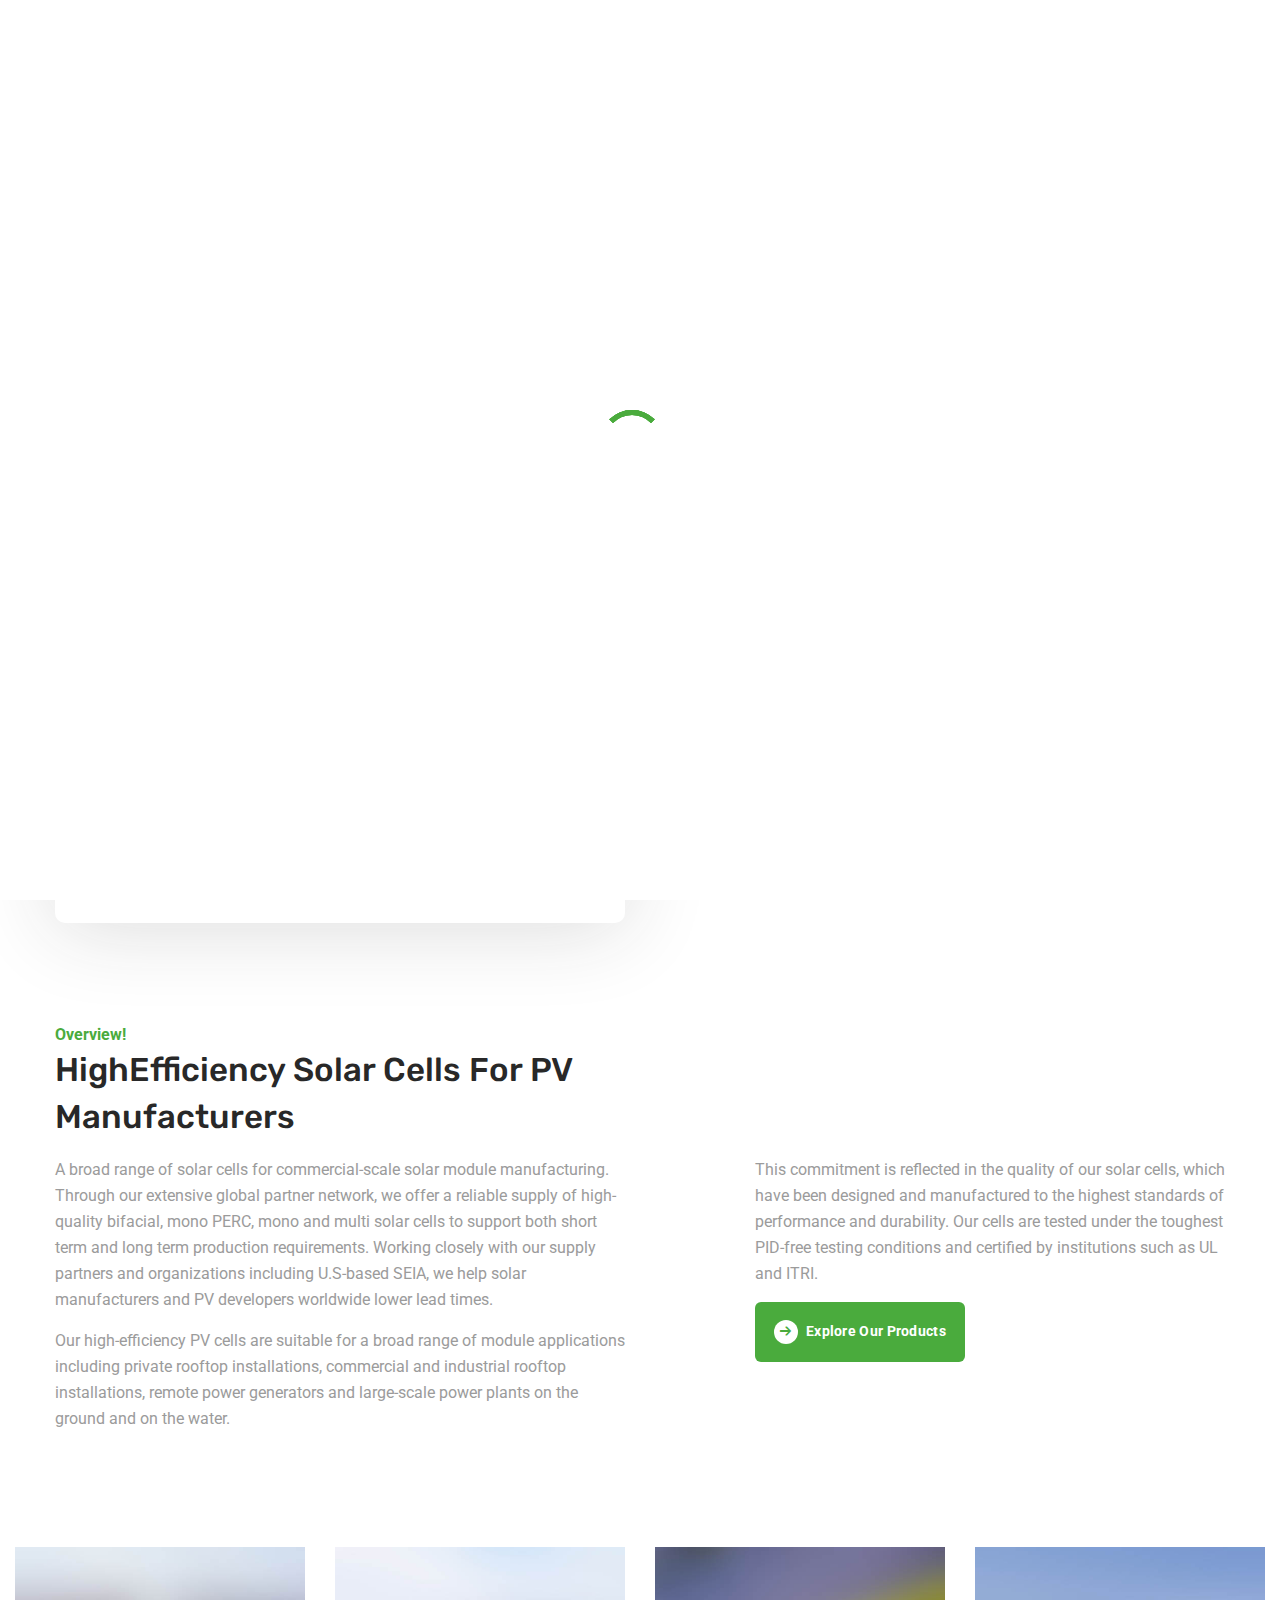
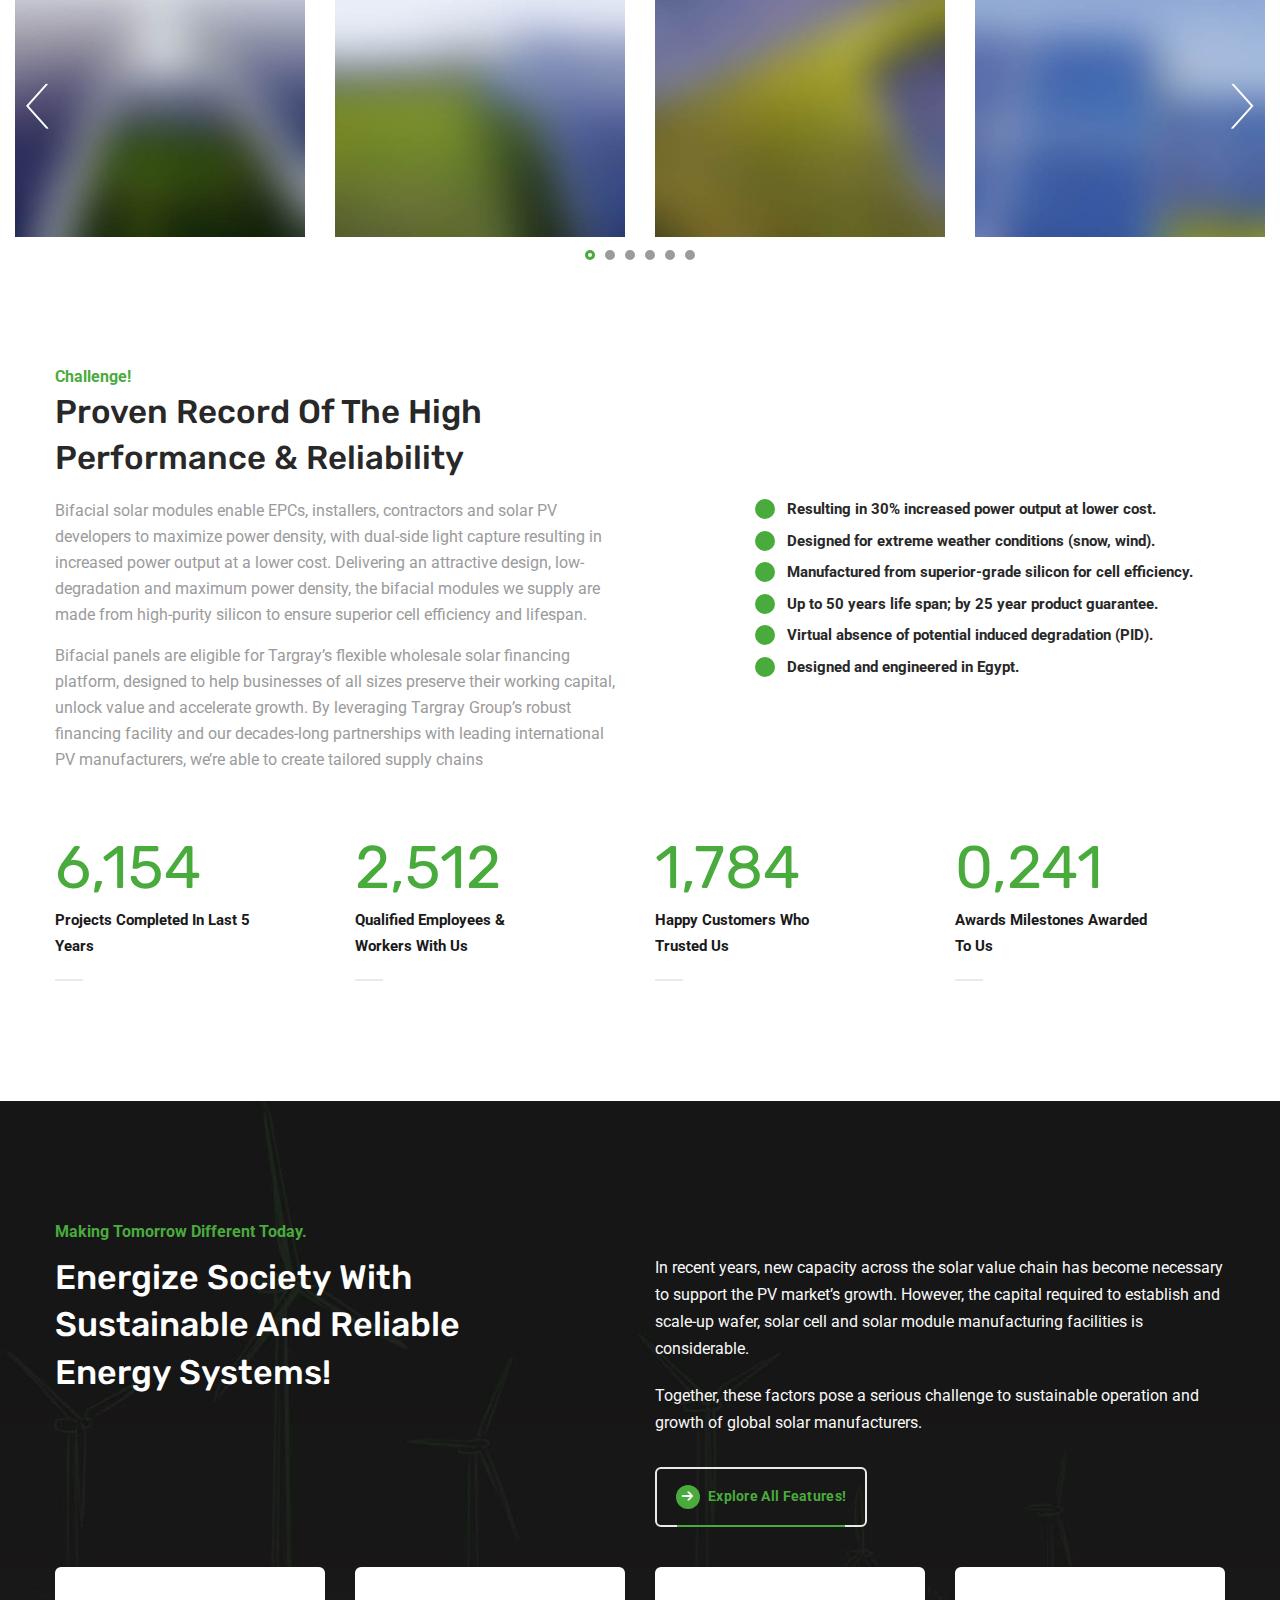
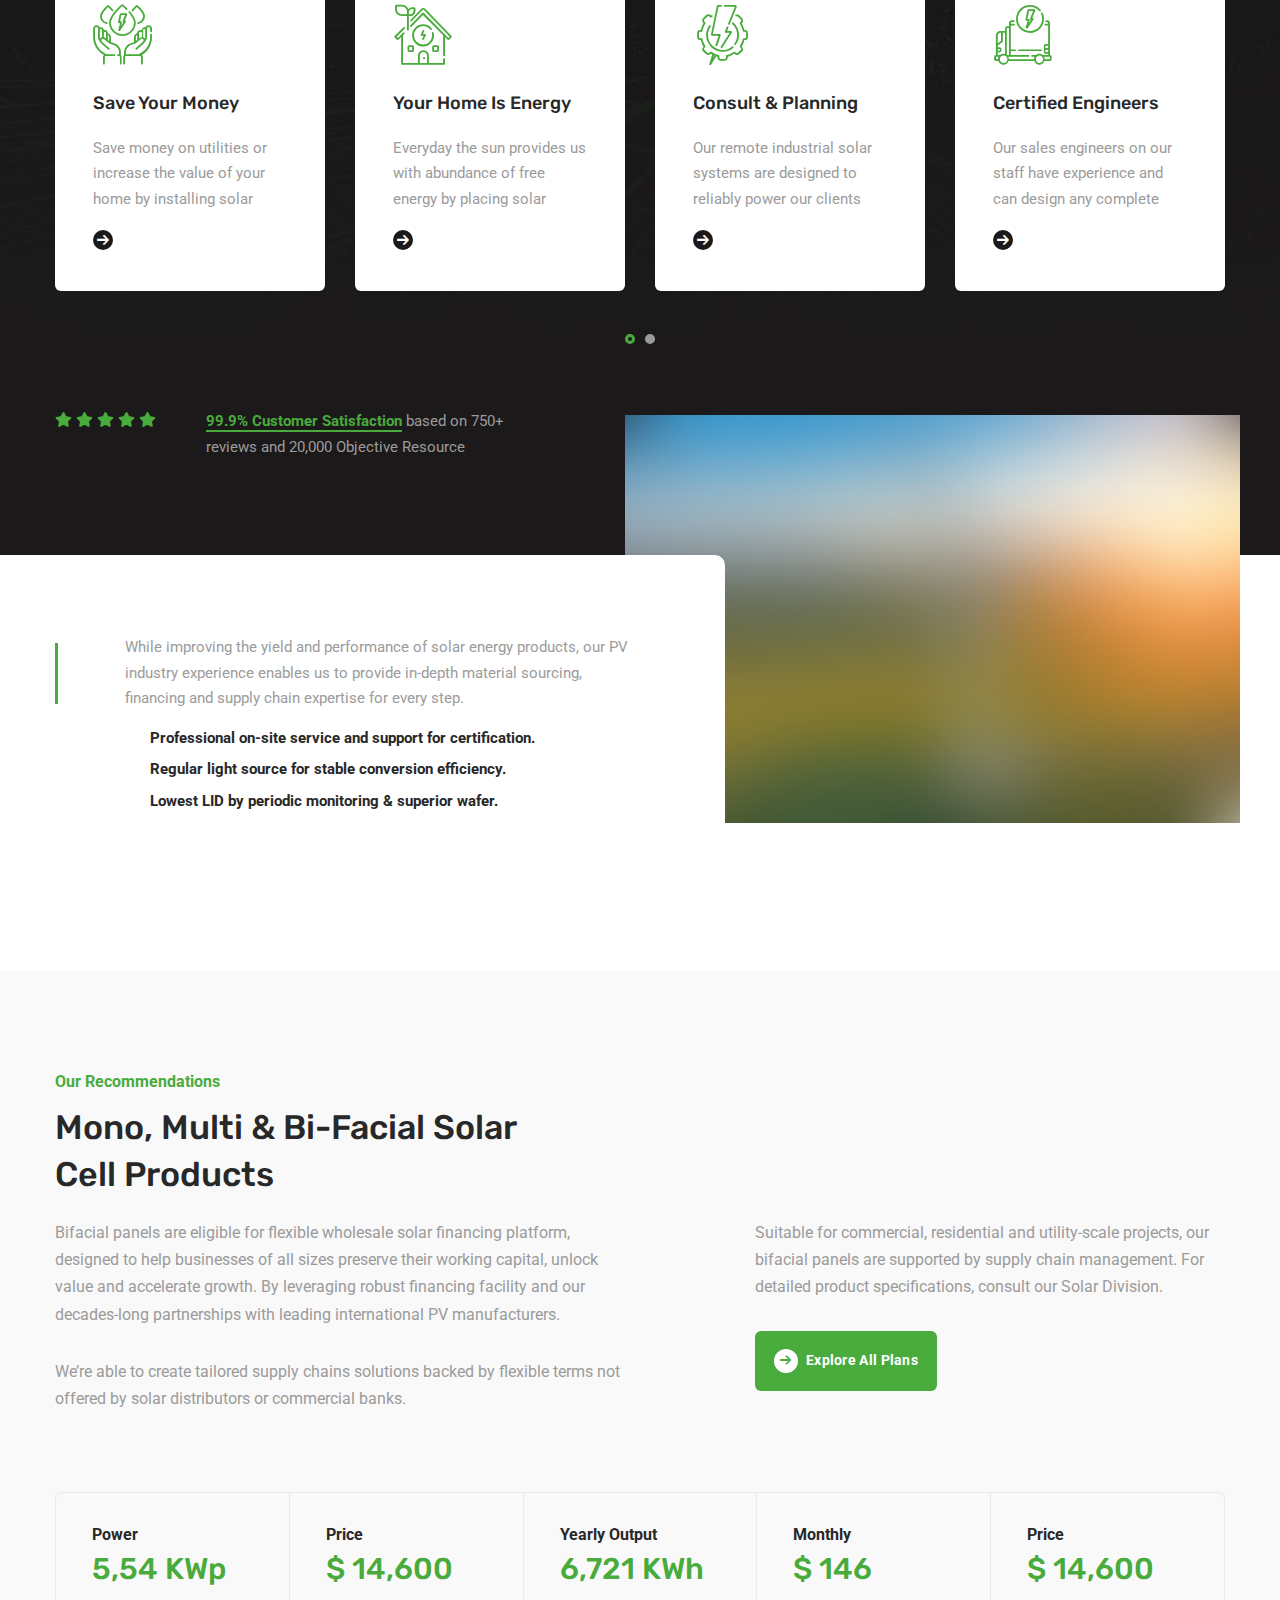
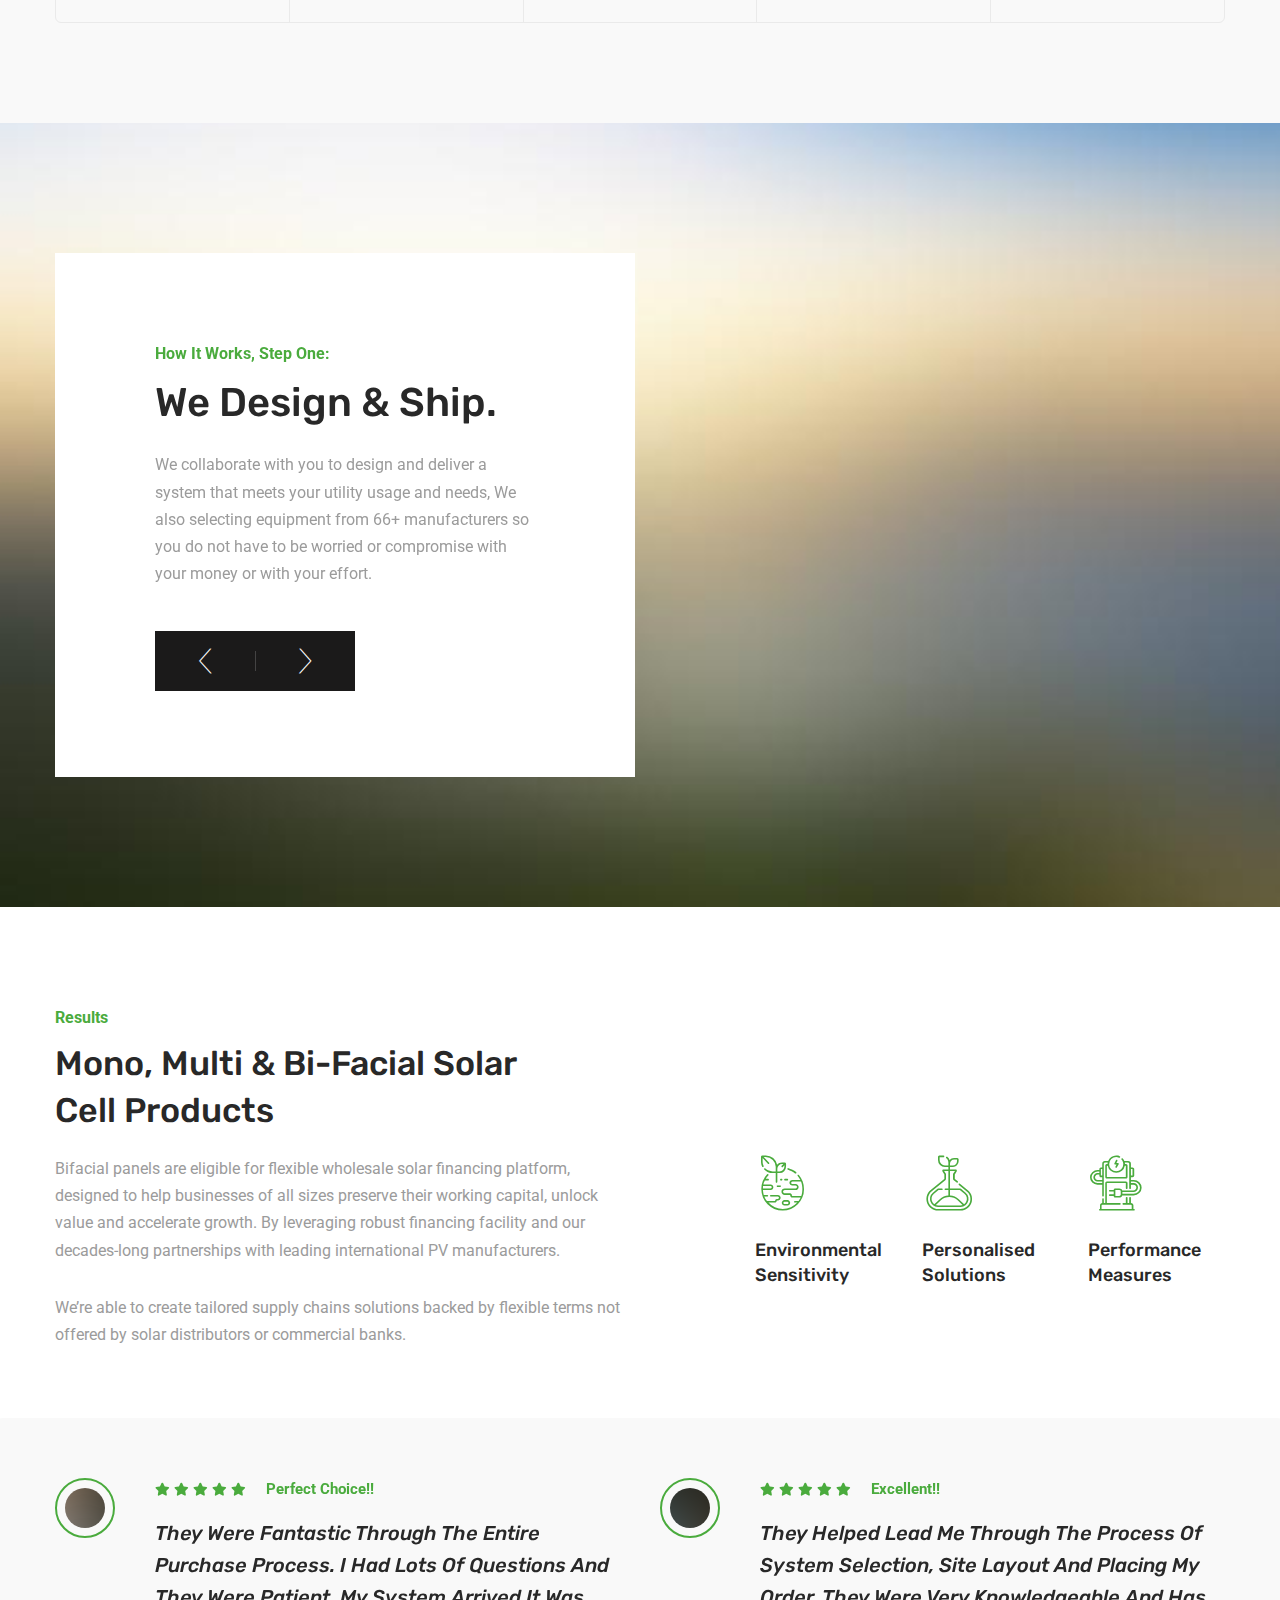
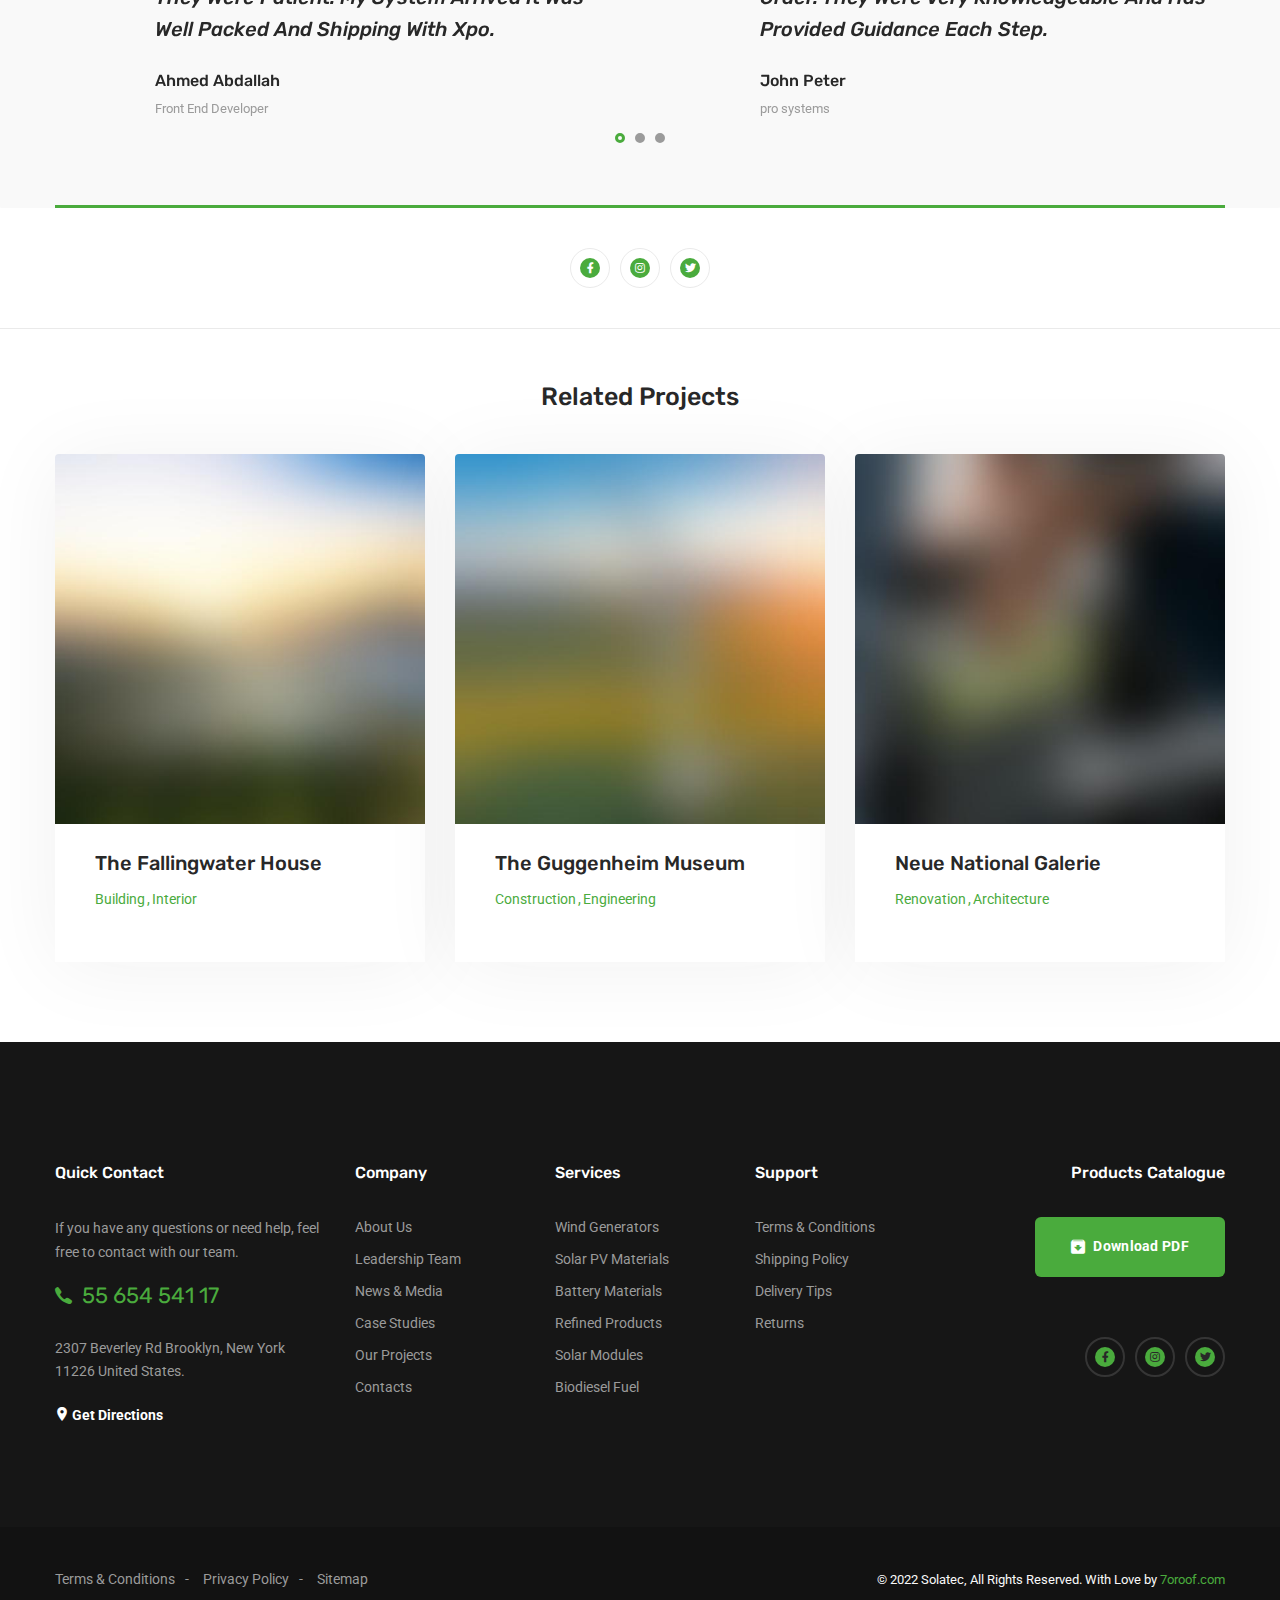
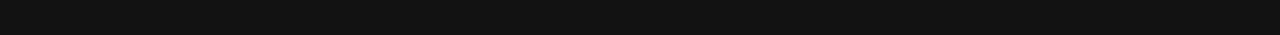
<file: projects-single-project.html>
<!DOCTYPE html>
<html lang="en">

<head>
  <meta charset="UTF-8" />
  <meta name="viewport" content="width=device-width, initial-scale=1.0" />
  <meta http-equiv="X-UA-Compatible" content="ie=edge" />
  <meta name="description" content="Solatec - Solar and Renewable Energy Template">
  <link href="assets/images/favicon/favicon.png" rel="icon">
  <title>Solatec - Solar and Renewable Energy Template</title>
  <link rel="stylesheet"
    href="https://fonts.googleapis.com/css?family=Rubik:400,500,600,700%7cRoboto:400,500,700&display=swap">
  <link rel="stylesheet" href="https://use.fontawesome.com/releases/v5.15.3/css/all.css">
  <link rel="stylesheet" href="assets/css/libraries.css">
  <link rel="stylesheet" href="assets/css/style.css">
</head>

<body>
  <div class="wrapper">
    <div class="preloader">
      <div class="loading"><span></span><span></span><span></span><span></span></div>
    </div><!-- /.preloader -->

    <!-- =========================
        Header
    =========================== -->
    <header class="header header-layout1">
      <div class="header-topbar">
        <div class="container-fluid">
          <div class="row align-items-center">
            <div class="col-12">
              <div class="d-flex align-items-center justify-content-between">
                <ul class="contact__list d-flex flex-wrap align-items-center list-unstyled mb-0">
                  <li>
                    <i class="icon-mail"></i>
                    <a href="mailto:Solatec@7oroof.com">Email: Solatec@7oroof.com</a>
                  </li>
                  <li>
                    <i class="icon-clock"></i>
                    <a href="contact-us.html">Mon - Fri: 8:00 am - 7:00 pm</a>
                  </li>
                  <li>
                    <i class="icon-location color-primary"></i>
                    <a href="#" class="color-primary">Get Directions</a>
                  </li>
                </ul><!-- /.contact__list -->
                <div class="d-flex align-items-center">
                  <form class="header-topbar__search mr-20">
                    <input type="text" class="form-control" placeholder="Type Your Search Words...">
                    <button class="header-topbar__search-btn"><i class="fa fa-search"></i></button>
                  </form>
                  <ul class="social-icons list-unstyled mb-0 mr-20">
                    <li><a href="#"><i class="fab fa-facebook-f"></i></a></li>
                    <li><a href="#"><i class="fab fa-instagram"></i></a></li>
                    <li><a href="#"><i class="fab fa-twitter"></i></a></li>
                  </ul><!-- /.social-icons -->
                  <div class="dropdown lang-dropdown">
                    <button class="dropdown-toggle lang-dropdown-toggle" id="langDropdown" data-toggle="dropdown">
                      <img src="assets/images/flags/en.png" alt="en"> <span>English</span>
                    </button>
                    <div class="dropdown-menu" aria-labelledby="langDropdown">
                      <a class="dropdown-item" href="#">
                        <img src="assets/images/flags/fr.png" alt="en"> <span>France</span>
                      </a>
                      <a class="dropdown-item" href="#">
                        <img src="assets/images/flags/gr.png" alt="en"> <span>Germany</span>
                      </a>
                    </div>
                  </div>
                </div>
              </div>
            </div><!-- /.col-12 -->
          </div><!-- /.row -->
        </div><!-- /.container -->
      </div><!-- /.header-top -->
      <nav class="navbar navbar-expand-lg sticky-navbar">
        <div class="container-fluid">
          <a class="navbar-brand" href="index.html">
            <img src="assets/images/logo/logo.png" class="logo" alt="logo">
          </a>
          <button class="navbar-toggler" type="button">
            <span class="menu-lines"><span></span></span>
          </button>
          <div class="collapse navbar-collapse" id="mainNavigation">
            <ul class="navbar-nav">
              <li class="nav__item has-dropdown">
                <a href="index.html" class="nav__item-link">Home</a>
                <button class="dropdown-toggle" data-toggle="dropdown"></button>
                <ul class="dropdown-menu">
                  <li class="nav__item">
                    <a href="index.html" class="nav__item-link">Home Main</a>
                  </li><!-- /.nav-item -->
                  <li class="nav__item">
                    <a href="home-modern.html" class="nav__item-link">Home Modern</a>
                  </li><!-- /.nav-item -->
                  <li class="nav__item">
                    <a href="home-classic.html" class="nav__item-link">Home Classic</a>
                  </li><!-- /.nav-item -->
                </ul><!-- /.dropdown-menu -->
              </li><!-- /.nav-item -->
              <li class="nav__item has-dropdown">
                <a href="about-us.html" class="nav__item-link">Company</a>
                <button class="dropdown-toggle" data-toggle="dropdown"></button>
                <ul class="dropdown-menu">
                  <li class="nav__item">
                    <a href="about-us.html" class="nav__item-link">About Us</a>
                  </li><!-- /.nav-item -->
                  <li class="nav__item">
                    <a href="how-it-works.html" class="nav__item-link">How It Works</a>
                  </li><!-- /.nav-item -->
                  <li class="nav__item">
                    <a href="team.html" class="nav__item-link">Leadership Team</a>
                  </li><!-- /.nav-item -->
                  <li class="nav__item">
                    <a href="awards.html" class="nav__item-link">Awards & Recognition</a>
                  </li><!-- /.nav-item -->
                  <li class="nav__item">
                    <a href="pricing.html" class="nav__item-link">Pricing & Plans</a>
                  </li><!-- /.nav-item -->
                  <li class="nav__item">
                    <a href="faqs.html" class="nav__item-link">Help & FAQs</a>
                  </li> <!-- /.nav-item -->
                  <li class="nav__item">
                    <a href="gallery.html" class="nav__item-link">Our Gallery</a>
                  </li><!-- /.nav-item -->
                  <li class="nav__item">
                    <a href="careers.html" class="nav__item-link">Careers</a>
                  </li><!-- /.nav-item -->
                  <li class="nav__item">
                    <a href="shop.html" class="nav__item-link">Shop</a>
                  </li><!-- /.nav-item -->
                </ul><!-- /.dropdown-menu -->
              </li><!-- /.nav-item -->
              <li class="nav__item has-dropdown">
                <a href="services.html" class="nav__item-link">Services</a>
                <button class="dropdown-toggle" data-toggle="dropdown"></button>
                <ul class="dropdown-menu">
                  <li class="nav__item"><a href="services-single-service.html" class="nav__item-link">Wind
                      Generators</a></li>
                  <!-- /.nav-item -->
                  <li class="nav__item"><a href="services-single-service.html" class="nav__item-link">Solar PV
                      Materials</a></li>
                  <!-- /.nav-item -->
                  <li class="nav__item"><a href="services-single-service.html" class="nav__item-link">Battery
                      Materials</a></li>
                  <!-- /.nav-item -->
                  <li class="nav__item"><a href="services-single-service.html" class="nav__item-link">Refined
                      Products</a></li>
                  <!-- /.nav-item -->
                  <li class="nav__item"><a href="services-single-service.html" class="nav__item-link">Solar Modules</a>
                  </li>
                  <!-- /.nav-item -->
                  <li class="nav__item"><a href="services-single-service.html" class="nav__item-link">Biodiesel Fuel</a>
                  </li>
                  <!-- /.nav-item -->
                </ul><!-- /.dropdown-menu -->
              </li><!-- /.nav-item -->
              <li class="nav__item has-dropdown">
                <a href="projects-grid.html" class="nav__item-link active">Projects</a>
                <button class="dropdown-toggle" data-toggle="dropdown"></button>
                <ul class="dropdown-menu">
                  <li class="nav__item"><a href="projects-grid.html" class="nav__item-link">projects grid</a></li>
                  <!-- /.nav-item -->
                  <li class="nav__item"><a href="projects-standard.html" class="nav__item-link">projects standard</a>
                  </li><!-- /.nav-item -->
                  <li class="nav__item"><a href="projects-modern.html" class="nav__item-link">projects Modern</a>
                  </li><!-- /.nav-item -->
                  <li class="nav__item"><a href="projects-single-project.html" class="nav__item-link">projects
                      single</a></li><!-- /.nav-item -->
                </ul><!-- /.dropdown-menu -->
              </li><!-- /.nav-item -->
              <li class="nav__item has-dropdown">
                <a href="blog.html" class="nav__item-link">News</a>
                <button class="dropdown-toggle" data-toggle="dropdown"></button>
                <ul class="dropdown-menu">
                  <li class="nav__item">
                    <a href="blog.html" class="nav__item-link">Blog Grid</a>
                  </li><!-- /.nav-item -->
                  <li class="nav__item">
                    <a href="blog-single-post.html" class="nav__item-link">Single Blog Post</a>
                  </li><!-- /.nav-item -->
                </ul><!-- /.dropdown-menu -->
              </li><!-- /.nav-item -->
              <li class="nav__item">
                <a href="contact-us.html" class="nav__item-link">Contact Us</a>
              </li><!-- /.nav-item -->
            </ul><!-- /.navbar-nav -->
            <button class="close-mobile-menu d-block d-lg-none"><i class="fas fa-times"></i></button>
          </div><!-- /.navbar-collapse -->
          <div class="contact__number d-none d-xl-flex align-items-center">
            <i class="icon-phone"></i>
            <a href="tel:5565454117">55 654 541 17</a>
          </div>
          <ul class="navbar-actions d-none d-xl-flex align-items-center list-unstyled mb-0">
            <li>
              <a href="#" class="action__btn action__btn-cart">
                <i class="icon-cart"></i><span class="cart__counter">3</span>
              </a>
              <div class="cart-minipopup">
                <ul class="list-unstyled">
                  <li class="cart-item">
                    <div class="cart__img"><img src="assets/images/products/1.jpg" alt="thumb"></div>
                    <div class="cart__content">
                      <a class="cart__title" href="shop-single.html">Pentair Controller</a>
                      <span class="cart__price">$ 323.00</span>
                      <button class="cart__delete">&times;</button>
                    </div><!-- /.cart-item-content -->
                  </li><!-- /.cart-item -->
                  <li class="cart-item">
                    <div class="cart__img"><img src="assets/images/products/2.jpg" alt="thumb"></div>
                    <div class="cart__content">
                      <a class="cart__title" href="shop-single.html">Solar Royal</a>
                      <span class="cart__price">$ 259.00</span>
                      <button class="cart__delete">&times;</button>
                    </div><!-- /.cart-item-content -->
                  </li><!-- /.cart-item -->
                </ul>
                <div class="cart-total">
                  <span>Total:</span>
                  <span>$582.00</span>
                </div><!-- /.cart-subtotal -->
                <a href="cart.html" class="btn btn__primary btn__block">View Cart</a>
              </div><!-- /.cart-minipopup -->
            </li>
            <li>
              <a href="request-quote.html" class="btn btn__primary">
                <span>Request A Quote</span>
                <i class="icon-arrow-right"></i>
              </a>
            </li>
          </ul><!-- /.navbar-actions -->
        </div><!-- /.container -->
      </nav><!-- /.navabr -->
    </header><!-- /.Header -->

    <!-- ========================
       page title 
    =========================== -->
    <section class="page-title page-title-layout8 pt-40 pb-40">
      <div class="container">
        <div class="row align-items-center">
          <div class="col-sm-12 col-md-12 col-lg-12">
            <nav>
              <ol class="breadcrumb mb-0">
                <li class="breadcrumb-item"><a href="index.html">Home</a></li>
                <li class="breadcrumb-item"><a href="projects-grid.html">projects</a></li>
                <li class="breadcrumb-item active" aria-current="page">Expanding The Solar Supply Chain...</li>
              </ol>
            </nav>
          </div><!-- /.col-xl-6 -->
        </div><!-- /.row -->
      </div><!-- /.container -->
    </section><!-- /.page-title -->

    <!-- ======================
     portfolio single
    ========================= -->
    <section class="portfolio-single py-0">
      <div class="bg-img">
        <img src="assets/images/portfolio/single/1.jpg" alt="portfolio" class="img-fluid">
      </div>
      <div class="container">
        <div class="row">
          <div class="col-sm-12 col-md-12 col-lg-6">
            <div class="portfolio-item">
              <div class="portfolio__body d-flex">
                <div class="portfolio__icon custom-icon">
                  <i class="icon-solar-panel"></i>
                </div>
                <div>
                  <div class="portfolio__cat">
                    <a href="#">Finance</a><a href="#">Supply Chain</a>
                  </div><!-- /.portfolio-cat -->
                  <h2 class="portfolio__title">Expanding The Solar Supply Chain Finance Program</h2>
                  <p class="portfolio__desc">We has announced the expansion of its solar supply chain finance (SCF)
                    program for PV module manufacturers...</p>
                  <a href="#" class="btn btn__link btn__primary">
                    <i class="icon-arrow-right"></i>
                    <span>Schedule A Visit</span>
                  </a>
                </div>
              </div><!-- /.portfolio__body -->
            </div><!-- /.portfolio-item  -->
          </div><!-- /.col-lg-12 -->
        </div><!-- /.row -->
      </div><!-- /.container -->
    </section><!-- /.portfolio single -->

    <!-- ======================
     Text Content
    ========================= -->
    <section class="pt-150">
      <div class="container">
        <div class="row">
          <div class="col-sm-12 col-md-12 col-lg-6">
            <span class="text__block-subtitle">Overview!</span>
            <h5 class="text__block-title">HighEfficiency Solar Cells For PV Manufacturers
            </h5>
          </div>
        </div><!-- /.row -->
        <div class="row">
          <div class="col-sm-12 col-md-12 col-lg-6">
            <p class="text__block-desc">A broad range of solar cells for commercial-scale solar module manufacturing.
              Through our extensive global partner network, we offer a reliable supply of high-quality bifacial, mono
              PERC, mono and multi solar cells to support both short term and long term production requirements.
              Working
              closely with our supply partners and organizations including U.S-based SEIA, we help solar manufacturers
              and PV developers worldwide lower lead times.</p>
            <p class="text__block-desc">Our high-efficiency PV cells are suitable for a broad range of module
              applications including private rooftop installations, commercial and industrial rooftop installations,
              remote power generators and large-scale power plants on the ground and on the water.</p>
          </div><!-- /.col-lg-6 -->
          <div class="col-sm-12 col-md-12 col-lg-5 offset-lg-1">
            <p class="text__block-desc">This commitment is reflected in the quality of our solar cells, which have
              been
              designed and manufactured to the highest standards of performance and durability. Our cells are tested
              under the toughest PID-free testing conditions and certified by institutions such as UL and ITRI.</p>
            <a href="request-quote.html" class="btn btn__primary">
              <i class="icon-arrow-right"></i><span>Explore Our Products</span>
            </a>
          </div>
        </div><!-- /.row -->
      </div>
    </section><!-- /.Text Content -->

    <!-- ======================
     Gallery
    ========================= -->
    <section class="py-0">
      <div class="container-fluid">
        <div class="row">
          <div class="col-12">
            <div class="slick-carousel carousel-arrows-light"
              data-slick='{"slidesToShow": 4, "slidesToScroll": 1, "autoplay": true, "arrows": true, "dots": true, "responsive": [ {"breakpoint": 992, "settings": {"slidesToShow": 2}}, {"breakpoint": 767, "settings": {"slidesToShow": 2}}, {"breakpoint": 480, "settings": {"slidesToShow": 1}}]}'>
              <a class="popup-gallery-item" href="assets/images/gallery/1.jpg">
                <img src="assets/images/gallery/1.jpg" alt="gallery img">
              </a>
              <a class="popup-gallery-item" href="assets/images/gallery/2.jpg">
                <img src="assets/images/gallery/2.jpg" alt="gallery img">
              </a>
              <a class="popup-gallery-item" href="assets/images/gallery/3.jpg">
                <img src="assets/images/gallery/3.jpg" alt="gallery img">
              </a>
              <a class="popup-gallery-item" href="assets/images/gallery/4.jpg">
                <img src="assets/images/gallery/4.jpg" alt="gallery img">
              </a>
              <a class="popup-gallery-item" href="assets/images/gallery/5.jpg">
                <img src="assets/images/gallery/5.jpg" alt="gallery img">
              </a>
              <a class="popup-gallery-item" href="assets/images/gallery/6.jpg">
                <img src="assets/images/gallery/6.jpg" alt="gallery img">
              </a>
            </div><!-- /.gallery-images-wrapper -->
          </div><!-- /.col-lg-12 -->
        </div><!-- /.row -->
      </div><!-- /.container-fluid -->
    </section><!-- /.Gallery -->

    <!-- ======================
     Text Content
    ========================= -->
    <section class="pb-50">
      <div class="container">
        <div class="row">
          <div class="col-sm-12 col-md-12 col-lg-6">
            <span class="text__block-subtitle">Challenge!</span>
            <h5 class="text__block-title">Proven Record Of The High Performance & Reliability</h5>
          </div>
        </div><!-- /.row -->
        <div class="row">
          <div class="col-sm-12 col-md-12 col-lg-6">
            <p class="text__block-desc">Bifacial solar modules enable EPCs, installers, contractors and solar PV
              developers to maximize power density, with dual-side light capture resulting in increased power output at
              a lower cost. Delivering an attractive design, low-degradation and maximum power density, the bifacial
              modules we supply are made from high-purity silicon to ensure superior cell efficiency and lifespan.
            </p>
            <p class="text__block-desc">Bifacial panels are eligible for Targray’s flexible wholesale solar financing
              platform, designed to help businesses of all sizes preserve their working capital, unlock value and
              accelerate growth. By leveraging Targray Group’s robust financing facility and our decades-long
              partnerships with leading international PV manufacturers, we’re able to create tailored supply chains </p>
          </div><!-- /.col-lg-6 -->
          <div class="col-sm-12 col-md-12 col-lg-5 offset-lg-1">
            <ul class="list-items list-unstyled mb-30">
              <li>Resulting in 30% increased power output at lower cost.</li>
              <li>Designed for extreme weather conditions (snow, wind).</li>
              <li>Manufactured from superior-grade silicon for cell efficiency.</li>
              <li>Up to 50 years life span; by 25 year product guarantee.</li>
              <li>Virtual absence of potential induced degradation (PID).</li>
              <li>Designed and engineered in Egypt.</li>
            </ul>
          </div>
        </div><!-- /.row -->
      </div><!-- /.container -->
    </section><!-- /.Text Content -->

    <!-- ======================
      counters
    ========================= -->
    <section class="counters pt-0 pb-100">
      <div class="container">
        <div class="row">
          <!-- counter item #1 -->
          <div class="col-6 col-sm-3">
            <div class="counter-item">
              <h4 class="counter">6,154</h4>
              <p class="counter__desc">Projects Completed In Last 5 Years</p>
              <div class="divider__line"></div>
            </div>
          </div><!-- /.col-sm-3 -->
          <!-- counter item #2 -->
          <div class="col-6 col-sm-3">
            <div class="counter-item">
              <h4 class="counter">2,512</h4>
              <p class="counter__desc">Qualified Employees & Workers With Us</p>
              <div class="divider__line"></div>
            </div>
          </div><!-- /.col-sm-3 -->
          <!-- counter item #3 -->
          <div class="col-6 col-sm-3">
            <div class="counter-item">
              <h4 class="counter">1,784</h4>
              <p class="counter__desc">Happy Customers Who Trusted Us</p>
              <div class="divider__line"></div>
            </div>
          </div><!-- /.col-sm-3 -->
          <!-- counter item #4 -->
          <div class="col-6 col-sm-3">
            <div class="counter-item">
              <h4 class="counter">0,241</h4>
              <p class="counter__desc">Awards Milestones Awarded To Us</p>
              <div class="divider__line"></div>
            </div>
          </div><!-- /.col-sm-3 -->
        </div><!-- /.row -->
      </div><!-- /.container -->
    </section><!-- /.counters-layout2 -->

    <!-- ======================
    Features Layout 1
    ========================= -->
    <section class="features-layout1 pt-120 pb-80">
      <div class="bg-img"><img src="assets/images/backgrounds/3.jpg" alt="background"></div>
      <div class="container">
        <div class="row mb-40">
          <div class="col-12">
            <h2 class="heading__subtitle color-primary">Making Tomorrow Different Today.</h2>
          </div><!-- /col-12 -->
          <div class="col-sm-12 col-md-12 col-lg-5">
            <h3 class="heading__title color-white">Energize Society With Sustainable And Reliable Energy Systems!</h3>
          </div><!-- /col-lg-5 -->
          <div class="col-sm-12 col-md-12 col-lg-6 offset-lg-1">
            <p class="heading__desc color-gray mb-20">In recent years, new capacity across the solar value chain has
              become
              necessary to support the PV market’s growth. However, the capital required to establish and scale-up
              wafer, solar cell and solar module manufacturing facilities is considerable. </p>
            <p class="heading__desc color-gray mb-30">Together, these factors pose a serious challenge to sustainable
              operation and growth of global solar manufacturers.</p>
            <a href="#" class="btn btn__primary btn__outlined btn__custom">
              <i class="icon-arrow-right"></i>
              <span>Explore All Features!</span>
            </a>
          </div><!-- /.col-lg-6 -->
        </div><!-- /.row -->
        <div class="row">
          <div class="col-12">
            <div class="slick-carousel"
              data-slick='{"slidesToShow": 4, "slidesToScroll": 4, "arrows": false, "dots": true, "responsive": [ {"breakpoint": 992, "settings": {"slidesToShow": 3, "slidesToScroll": 3}}, {"breakpoint": 767, "settings": {"slidesToShow": 1, "slidesToScroll": 1}}]}'>
              <!-- Feature item #1 -->
              <div class="feature-item">
                <div class="feature__icon">
                  <i class="icon-hydro-power3"></i>
                </div>
                <h4 class="feature__title">Save Your Money</h4>
                <p class="feature__desc">Save money on utilities or increase the value of your home by installing solar
                </p>
                <a href="#" class="btn__link">
                  <i class="icon-arrow-right icon-filled"></i>
                  <span>Explore More</span>
                </a>
              </div><!-- /.feature-item -->
              <!-- Feature item #2 -->
              <div class="feature-item">
                <div class="feature__icon">
                  <i class="icon-eco-house"></i>
                </div>
                <h4 class="feature__title">Your Home Is Energy</h4>
                <p class="feature__desc">Everyday the sun provides us with abundance of free energy by placing solar
                </p>
                <a href="#" class="btn__link">
                  <i class="icon-arrow-right icon-filled"></i>
                  <span>Explore More</span>
                </a>
              </div><!-- /.feature-item -->
              <!-- Feature item #3 -->
              <div class="feature-item">
                <div class="feature__icon">
                  <i class="icon-energy2"></i>
                </div>
                <h4 class="feature__title">Consult & Planning</h4>
                <p class="feature__desc">Our remote industrial solar systems are designed to reliably power our clients
                </p>
                <a href="#" class="btn__link">
                  <i class="icon-arrow-right icon-filled"></i>
                  <span>Explore More</span>
                </a>
              </div><!-- /.feature-item -->
              <!-- Feature item #4 -->
              <div class="feature-item">
                <div class="feature__icon">
                  <i class="icon-electric-car"></i>
                </div>
                <h4 class="feature__title">Certified Engineers</h4>
                <p class="feature__desc">Our sales engineers on our staff have experience and can design any complete
                </p>
                <a href="#" class="btn__link">
                  <i class="icon-arrow-right icon-filled"></i>
                  <span>Explore More</span>
                </a>
              </div><!-- /.feature-item -->
              <!-- Feature item #5 -->
              <div class="feature-item">
                <div class="feature__icon">
                  <i class="icon-eco-house"></i>
                </div>
                <h4 class="feature__title">Your Home Is Energy</h4>
                <p class="feature__desc">Everyday the sun provides us with abundance of free energy by placing solar
                </p>
                <a href="#" class="btn__link">
                  <i class="icon-arrow-right icon-filled"></i>
                  <span>Explore More</span>
                </a>
              </div><!-- /.feature-item -->
              <!-- Feature item #6 -->
              <div class="feature-item">
                <div class="feature__icon">
                  <i class="icon-energy2"></i>
                </div>
                <h4 class="feature__title">Consult & Planning</h4>
                <p class="feature__desc">Our remote industrial solar systems are designed to reliably power our clients
                </p>
                <a href="#" class="btn__link">
                  <i class="icon-arrow-right icon-filled"></i>
                  <span>Explore More</span>
                </a>
              </div><!-- /.feature-item -->
              <!-- Feature item #7 -->
              <div class="feature-item">
                <div class="feature__icon">
                  <i class="icon-electric-car"></i>
                </div>
                <h4 class="feature__title">Certified Engineers</h4>
                <p class="feature__desc">Our sales engineers on our staff have experience and can design any complete
                </p>
                <a href="#" class="btn__link">
                  <i class="icon-arrow-right icon-filled"></i>
                  <span>Explore More</span>
                </a>
              </div><!-- /.feature-item -->
            </div><!-- /.carousel-->
          </div><!-- /.col-12 -->
        </div><!-- /.row -->
        <div class="row">
          <div class="col-sm-12 col-md-12 col-lg-6">
            <div class="read-note d-flex flex-wrap mt-60">
              <div class="rating mb-10 mr-50">
                <i class="fas fa-star color-primary"></i>
                <i class="fas fa-star color-primary"></i>
                <i class="fas fa-star color-primary"></i>
                <i class="fas fa-star color-primary"></i>
                <i class="fas fa-star color-primary"></i>
              </div>
              <p class="read-note__text">
                <span class="font-weight-bold text-underlined-primary color-primary">99.9% Customer Satisfaction</span>
                based on 750+ reviews and 20,000 Objective Resource
              </p>
            </div>
          </div>
        </div>
      </div><!-- /.container -->
    </section><!-- /.Features Layout 1 -->

    <!-- =========================
       Banner layout 1
      =========================== -->
    <section class="banner-layout1 pt-0 pb-120">
      <div class="container">
        <div class="row">
          <div class="col-sm-12 col-md-12 col-lg-7">
            <div class="text-block">
              <div class="banner__text">
                <p>While improving the yield and performance of solar energy products, our PV industry experience
                  enables
                  us to provide in-depth material sourcing, financing and supply chain expertise for every step.</p>
              </div><!-- /.banner__text -->
              <ul class="list-items list-items-layout2 list-unstyled mb-0">
                <li>Professional on-site service and support for certification.</li>
                <li>Regular light source for stable conversion efficiency.</li>
                <li>Lowest LID by periodic monitoring & superior wafer.</li>
              </ul>
            </div><!-- /.text-block -->
          </div><!-- /.col-lg-7 -->
          <div class="col-sm-12 col-md-12 col-lg-5">
            <div class="img-block">
              <img src="assets/images/banners/1.png" alt="banner">
            </div><!-- /.img-block -->
          </div><!-- /.col-lg-5 -->
        </div><!-- /.row -->
      </div><!-- /.container -->
    </section><!-- /.Banner layout 1 -->

    <!-- ======================
     Text Content
    ========================= -->
    <section class="bg-gray">
      <div class="container">
        <div class="row">
          <div class="col-sm-12 col-md-12 col-lg-5">
            <h2 class="heading__subtitle color-primary">Our Recommendations</h2>
            <h3 class="heading__title">Mono, Multi & Bi-Facial Solar Cell Products</h3>
          </div><!-- /.col-lg-6 -->
        </div><!-- /.row -->
        <div class="row">
          <div class="col-sm-12 col-md-12 col-lg-6">
            <p class="heading__desc mb-30">Bifacial panels are eligible for flexible wholesale solar financing
              platform,
              designed to help businesses of all sizes preserve their working capital, unlock value and accelerate
              growth. By leveraging robust financing facility and our decades-long partnerships with leading
              international PV manufacturers.</p>
            <p class="heading__desc">We’re able to create tailored supply chains solutions backed by flexible terms
              not offered by solar distributors or commercial banks.</p>
          </div><!-- /.col-lg-6 -->
          <div class="col-sm-12 col-md-12 col-lg-5 offset-lg-1">
            <p class="heading__desc mb-30">Suitable for commercial, residential and utility-scale projects, our bifacial
              panels are supported by supply chain management. For detailed product specifications, consult our Solar
              Division.</p>
            <a href="request-quote.html" class="btn btn__primary">
              <i class="icon-arrow-right"></i><span>Explore All Plans</span>
            </a>
          </div><!-- /.col-lg-6 -->
        </div><!-- /.row -->
        <div class="row">
          <div class="col-12">
            <ul class="portfolio__meta-list d-flex flex-wrap list-unstyled mt-80 mb-0">
              <li>
                <span class="meta__name">Power</span>
                <span class="meta__desc">5,54 KWp</span>
              </li>
              <li>
                <span class="meta__name">Price</span>
                <span class="meta__desc">$ 14,600</span>
              </li>
              <li>
                <span class="meta__name">Yearly Output</span>
                <span class="meta__desc">6,721 KWh</span>
              </li>
              <li>
                <span class="meta__name">Monthly</span>
                <span class="meta__desc">$ 146</span>
              </li>
              <li>
                <span class="meta__name">Price</span>
                <span class="meta__desc">$ 14,600</span>
              </li>
            </ul><!-- /.portfolio__meta-list -->
          </div><!-- /.col-12 -->
        </div><!-- /.row -->
      </div><!-- /.container -->
    </section><!-- /.Text Content -->

    <!-- =========================
       Banner layout 2
      =========================== -->
    <section class="banner-layout2 pt-130 pb-130">
      <div class="bg-img">
        <img src="assets/images/banners/12.jpg" alt="background">
      </div>
      <div class="container">
        <div class="row">
          <div class="col-sm-12 col-md-12 col-lg-12 col-xl-7">
            <div class="text-block">
              <div class="slick-carousel"
                data-slick='{"slidesToShow": 1, "slidesToScroll": 1, "arrows": true, "dots": false'>
                <div class="heading heading-layout2">
                  <h2 class="heading__subtitle">How It Works, Step One:</h2>
                  <h3 class="heading__title">We Design & Ship.</h3>
                  <p class="heading__desc">We collaborate with you to design and deliver a system that meets your
                    utility
                    usage and needs, We also selecting equipment from 66+ manufacturers so you do not have to be
                    worried
                    or compromise with your money or with your effort.</p>
                </div>
                <div class="heading heading-layout2">
                  <h2 class="heading__subtitle">How It Works, Step Two:</h2>
                  <h3 class="heading__title">Contract Or Install</h3>
                  <p class="heading__desc">We collaborate with you to design and deliver a system that meets your
                    utility
                    usage and needs, We also selecting equipment from 66+ manufacturers so you do not have to be
                    worried
                    or compromise with your money or with your effort.</p>
                </div>
              </div>
            </div><!-- /.text-block -->
          </div><!-- /.col-xl-7 -->
        </div><!-- /.row -->
      </div><!-- /.container -->
    </section><!-- /.Banner layout 2 -->

    <!-- ======================
     Text Content
    ========================= -->
    <section class="pb-0">
      <div class="container">
        <div class="row">
          <div class="col-sm-12 col-md-12 col-lg-5">
            <h2 class="heading__subtitle color-primary">Results</h2>
            <h3 class="heading__title">Mono, Multi & Bi-Facial Solar Cell Products</h3>
          </div><!-- /.col-lg-6 -->
        </div><!-- /.row -->
        <div class="row">
          <div class="col-sm-12 col-md-12 col-lg-6">
            <p class="heading__desc mb-30">Bifacial panels are eligible for flexible wholesale solar financing
              platform,
              designed to help businesses of all sizes preserve their working capital, unlock value and accelerate
              growth. By leveraging robust financing facility and our decades-long partnerships with leading
              international PV manufacturers.</p>
            <p class="heading__desc">We’re able to create tailored supply chains solutions backed by flexible terms
              not offered by solar distributors or commercial banks.</p>
          </div><!-- /.col-lg-6 -->
          <div class="col-sm-12 col-md-12 col-lg-5 offset-lg-1">
            <div class="row">
              <!-- fancybox item #1 -->
              <div class="col-sm-4">
                <div class="fancybox-item">
                  <div class="fancybox__icon">
                    <i class="icon-biosphere2"></i>
                  </div><!-- /.fancybox-icon -->
                  <div class="fancybox__content">
                    <h4 class="fancybox__title mb-0">Environmental Sensitivity</h4>
                  </div><!-- /.fancybox-content -->
                </div><!-- /.fancybox-item -->
              </div><!-- /.col-sm-4 -->
              <!-- fancybox item #2 -->
              <div class="col-sm-4">
                <div class="fancybox-item">
                  <div class="fancybox__icon">
                    <i class="icon-tube"></i>
                  </div><!-- /.fancybox-icon -->
                  <div class="fancybox__content">
                    <h4 class="fancybox__title mb-0">Personalised Solutions</h4>
                  </div><!-- /.fancybox-content -->
                </div><!-- /.fancybox-item -->
              </div><!-- /.col-sm-4 -->
              <!-- fancybox item #3 -->
              <div class="col-sm-4">
                <div class="fancybox-item">
                  <div class="fancybox__icon">
                    <i class="icon-electric-charge"></i>
                  </div><!-- /.fancybox-icon -->
                  <div class="fancybox__content">
                    <h4 class="fancybox__title mb-0">Performance Measures</h4>
                  </div><!-- /.fancybox-content -->
                </div><!-- /.fancybox-item -->
              </div><!-- /.col-sm-4 -->
            </div>
          </div><!-- /.col-lg-6 -->
        </div><!-- /.row -->
        <div class="row testimonials-layout2">
          <div class="col-12">
            <div class="testimonials-wrapper">
              <div class="slick-carousel gutter-20"
                data-slick='{"slidesToShow": 2, "arrows": false, "dots": true, "infinite": true, "responsive": [ {"breakpoint": 992, "settings": {"slidesToShow": 2}}, {"breakpoint": 480, "settings": {"slidesToShow": 1}}]}'>
                <!-- Testimonial #1 -->
                <div class="testimonial-item d-flex">
                  <div class="testimonial__thumb">
                    <img src="assets/images/testimonials/thumbs/1.png" alt="thumb">
                  </div><!-- /.testimonial__thumb -->
                  <div>
                    <div class="testimonial__rating d-flex align-items-center">
                      <div class="mr-20">
                        <i class="fas fa-star"></i>
                        <i class="fas fa-star"></i>
                        <i class="fas fa-star"></i>
                        <i class="fas fa-star"></i>
                        <i class="fas fa-star"></i>
                      </div>
                      <strong class="color-primary">Perfect Choice!!</strong>
                    </div><!-- /.testimonial__rating -->
                    <h4 class="testimonial__desc">They were fantastic through the entire purchase process. I had lots of
                      questions and they were patient. My system arrived it was well packed and shipping with xpo.
                    </h4>
                    <div class="testimonial__meta">
                      <h4 class="testimonial__meta-title">Ahmed Abdallah</h4>
                      <p class="testimonial__meta-desc">Front End Developer</p>
                    </div><!-- /.testimonial-meta -->
                  </div>
                </div><!-- /. testimonial-item -->
                <!-- Testimonial #2 -->
                <div class="testimonial-item d-flex">
                  <div class="testimonial__thumb">
                    <img src="assets/images/testimonials/thumbs/2.png" alt="thumb">
                  </div><!-- /.testimonial__thumb -->
                  <div>
                    <div class="testimonial__rating d-flex align-items-center">
                      <div class="mr-20">
                        <i class="fas fa-star"></i>
                        <i class="fas fa-star"></i>
                        <i class="fas fa-star"></i>
                        <i class="fas fa-star"></i>
                        <i class="fas fa-star"></i>
                      </div>
                      <strong class="color-primary">Excellent!!</strong>
                    </div><!-- /.testimonial__rating -->
                    <h4 class="testimonial__desc">They helped lead me through the process of system selection, site
                      layout
                      and placing my order. They were very knowledgeable and has provided guidance each step.
                    </h4>
                    <div class="testimonial__meta">
                      <h4 class="testimonial__meta-title">John Peter</h4>
                      <p class="testimonial__meta-desc">pro systems</p>
                    </div><!-- /.testimonial-meta -->
                  </div>
                </div><!-- /. testimonial-item -->
                <!-- Testimonial #3 -->
                <div class="testimonial-item d-flex">
                  <div class="testimonial__thumb">
                    <img src="assets/images/testimonials/thumbs/3.png" alt="thumb">
                  </div><!-- /.testimonial__thumb -->
                  <div>
                    <div class="testimonial__rating d-flex align-items-center">
                      <div class="mr-20">
                        <i class="fas fa-star"></i>
                        <i class="fas fa-star"></i>
                        <i class="fas fa-star"></i>
                        <i class="fas fa-star"></i>
                        <i class="fas fa-star"></i>
                      </div>
                      <strong class="color-primary">Perfect Choice!!</strong>
                    </div><!-- /.testimonial__rating -->
                    <h4 class="testimonial__desc">They were fantastic through the entire purchase process. I had lots of
                      questions and they were patient. My system arrived it was well packed and shipping with xpo.
                    </h4>
                    <div class="testimonial__meta">
                      <h4 class="testimonial__meta-title">Ahmed Abdallah</h4>
                      <p class="testimonial__meta-desc">Digital Media Manager</p>
                    </div><!-- /.testimonial-meta -->
                  </div>
                </div><!-- /. testimonial-item -->
              </div><!-- /.carousel -->
            </div>
            <ul class="social-icons justify-content-center mt-40 mb-40 list-unstyled">
              <li><a href="#"><i class="fab fa-facebook-f"></i></a></li>
              <li><a href="#"><i class="fab fa-instagram"></i></a></li>
              <li><a href="#"><i class="fab fa-twitter"></i></a></li>
            </ul>
          </div><!-- /.col-12 -->
        </div><!-- /.row -->
      </div><!-- /.container -->
    </section><!-- /.Text Content -->

    <!-- =========================== 
      portfolio Grid 
    ============================= -->
    <section class="portfolio-grid pt-50 pb-50 border-top">
      <div class="container">
        <div class="row">
          <div class="col-sm-12 col-md-12 col-lg-6 offset-lg-3">
            <div class="heading text-center mb-40">
              <h2 class="heading__title fz-25">Related Projects</h2>
            </div><!-- /heading -->
          </div><!-- /.col-lg-6 -->
        </div><!-- /.row -->
        <div class="row">
          <!-- portfolio item #1 -->
          <div class="col-sm-12 col-md-4 col-lg-4">
            <div class="portfolio-item">
              <div class="portfolio__img">
                <img src="assets/images/portfolio/grid/1.jpg" alt="portfolio img">
              </div><!-- /.portfolio-img -->
              <div class="portfolio__body">
                <h4 class="portfolio__title"><a href="#">The Fallingwater House</a></h4>
                <div class="portfolio__cat">
                  <a href="#">Building</a><a href="#">Interior</a>
                </div><!-- /.portfolio-cat -->
              </div><!-- /.portfolio-content -->
            </div><!-- /.portfolio-item -->
          </div><!-- /.col-lg-4 -->
          <!-- portfolio item #2 -->
          <div class="col-sm-12 col-md-4 col-lg-4">
            <div class="portfolio-item">
              <div class="portfolio__img">
                <img src="assets/images/portfolio/grid/2.jpg" alt="portfolio img">
              </div><!-- /.portfolio-img -->
              <div class="portfolio__body">
                <h4 class="portfolio__title"><a href="#">The Guggenheim Museum</a></h4>
                <div class="portfolio__cat">
                  <a href="#">Construction</a><a href="#">Engineering</a>
                </div><!-- /.portfolio-cat -->
              </div><!-- /.portfolio-content -->
            </div><!-- /.portfolio-item -->
          </div><!-- /.col-lg-4 -->
          <!-- portfolio item #3 -->
          <div class="col-sm-12 col-md-4 col-lg-4">
            <div class="portfolio-item">
              <div class="portfolio__img">
                <img src="assets/images/portfolio/grid/3.jpg" alt="portfolio img">
              </div><!-- /.portfolio-img -->
              <div class="portfolio__body">
                <h4 class="portfolio__title"><a href="#">Neue National Galerie</a></h4>
                <div class="portfolio__cat">
                  <a href="#">Renovation</a><a href="#">Architecture</a>
                </div><!-- /.portfolio-cat -->
              </div><!-- /.portfolio-content -->
            </div><!-- /.portfolio-item -->
          </div><!-- /.col-lg-4 -->
        </div><!-- /.row-->
      </div><!-- /.container -->
    </section><!-- /.portfolio Grid -->

    <!-- ========================
      Footer
    ========================== -->
    <footer class="footer">
      <div class="footer-primary">
        <div class="container">
          <div class="row">
            <div class="col-sm-12 col-md-6 col-lg-4 col-xl-3 footer-widget footer-widget-contact">
              <h6 class="footer-widget-title">Quick Contact</h6>
              <div class="footer-widget-content">
                <p class="mb-20">If you have any questions or need help, feel free to contact with our team.</p>
                <div class="contact__number d-flex align-items-center mb-30">
                  <i class="icon-phone"></i>
                  <a href="tel:5565454117" class="color-primary">55 654 541 17</a>
                </div><!-- /.contact__numbr -->
                <p class="mb-20">2307 Beverley Rd Brooklyn, New York 11226 United States.</p>
                <a href="#" class="btn__location">
                  <i class="icon-location"></i>
                  <span>Get Directions</span>
                </a>
              </div><!-- /.footer-widget-content -->
            </div><!-- /.col-xl-3 -->
            <div class="col-6 col-sm-6 col-md-6 col-lg-2 col-xl-2 footer-widget footer-widget-nav">
              <h6 class="footer-widget-title">Company</h6>
              <div class="footer-widget-content">
                <nav>
                  <ul class="list-unstyled">
                    <li><a href="about-us.html">About Us</a></li>
                    <li><a href="leadership-team.html">Leadership Team</a></li>
                    <li><a href="blog.html">News & Media</a></li>
                    <li><a href="projects-grid.html">Case Studies</a></li>
                    <li><a href="projects-grid.html">Our Projects</a></li>
                    <li><a href="contacs.html">Contacts</a></li>
                  </ul>
                </nav>
              </div><!-- /.footer-widget-content -->
            </div><!-- /.col-xl-2 -->
            <div class="col-6 col-sm-6 col-md-6 col-lg-2 col-xl-2 footer-widget footer-widget-nav">
              <h6 class="footer-widget-title">Services</h6>
              <div class="footer-widget-content">
                <nav>
                  <ul class="list-unstyled">
                    <li><a href="#">Wind Generators</a></li>
                    <li><a href="#">Solar PV Materials</a></li>
                    <li><a href="#">Battery Materials</a></li>
                    <li><a href="#">Refined Products</a></li>
                    <li><a href="#">Solar Modules</a></li>
                    <li><a href="#">Biodiesel Fuel</a></li>
                  </ul>
                </nav>
              </div><!-- /.footer-widget-content -->
            </div><!-- /.col-xl-2 -->
            <div class="col-6 col-sm-6 col-md-6 col-lg-2 col-xl-2 footer-widget footer-widget-nav">
              <h6 class="footer-widget-title">Support</h6>
              <div class="footer-widget-content">
                <nav>
                  <ul class="list-unstyled">
                    <li><a href="#">Terms & Conditions</a></li>
                    <li><a href="#">Shipping Policy</a></li>
                    <li><a href="#">Delivery Tips</a></li>
                    <li><a href="#">Returns</a></li>
                  </ul>
                </nav>
              </div><!-- /.footer-widget-content -->
            </div><!-- /.col-xl-2 -->
            <div class="col-sm-12 col-md-6 col-lg-4 col-xl-3 footer-widget footer-widget-align-right">
              <h6 class="footer-widget-title">Products Catalogue</h6>
              <div class="footer-widget-content">
                <a href="request-quote.html" class="btn btn__primary btn__primary-style2 btn__download mb-60">
                  <i class="icon-download"></i>
                  <span>Download PDF</span>
                </a>
                <ul class="social-icons list-unstyled">
                  <li><a href="#"><i class="fab fa-facebook-f"></i></a></li>
                  <li><a href="#"><i class="fab fa-instagram"></i></a></li>
                  <li><a href="#"><i class="fab fa-twitter"></i></a></li>
                </ul><!-- /.social-icons -->
              </div><!-- /.footer-widget-content -->
            </div><!-- /.col-xl-3 -->
          </div><!-- /.row -->
        </div><!-- /.container -->
      </div><!-- /.footer-primary -->
      <div class="footer-copyrights">
        <div class="container">
          <div class="row">
            <div class="col-sm-12 col-md-12 col-lg-12 d-flex justify-content-between">
              <nav>
                <ul class="copyright__nav d-flex flex-wrap list-unstyled mb-0">
                  <li><a href="#">Terms & Conditions</a></li>
                  <li><a href="#">Privacy Policy</a></li>
                  <li><a href="#">Sitemap</a></li>
                </ul>
              </nav>
              <p class="mb-0">
                <span class="color-gray">&copy; 2022 Solatec, All Rights Reserved. With Love by</span>
                <a href="http://themeforest.net/user/7oroof">7oroof.com</a>
              </p>
            </div><!-- /.col-lg-12 -->
          </div><!-- /.row -->
        </div><!-- /.container -->
      </div><!-- /.footer-copyrights-->
    </footer><!-- /.Footer -->
    <button id="scrollTopBtn"><i class="fas fa-long-arrow-alt-up"></i></button>

  </div><!-- /.wrapper -->

  <script src="assets/js/jquery-3.5.1.min.js"></script>
  <script src="assets/js/plugins.js"></script>
  <script src="assets/js/main.js"></script>
</body>

</html>
</file>
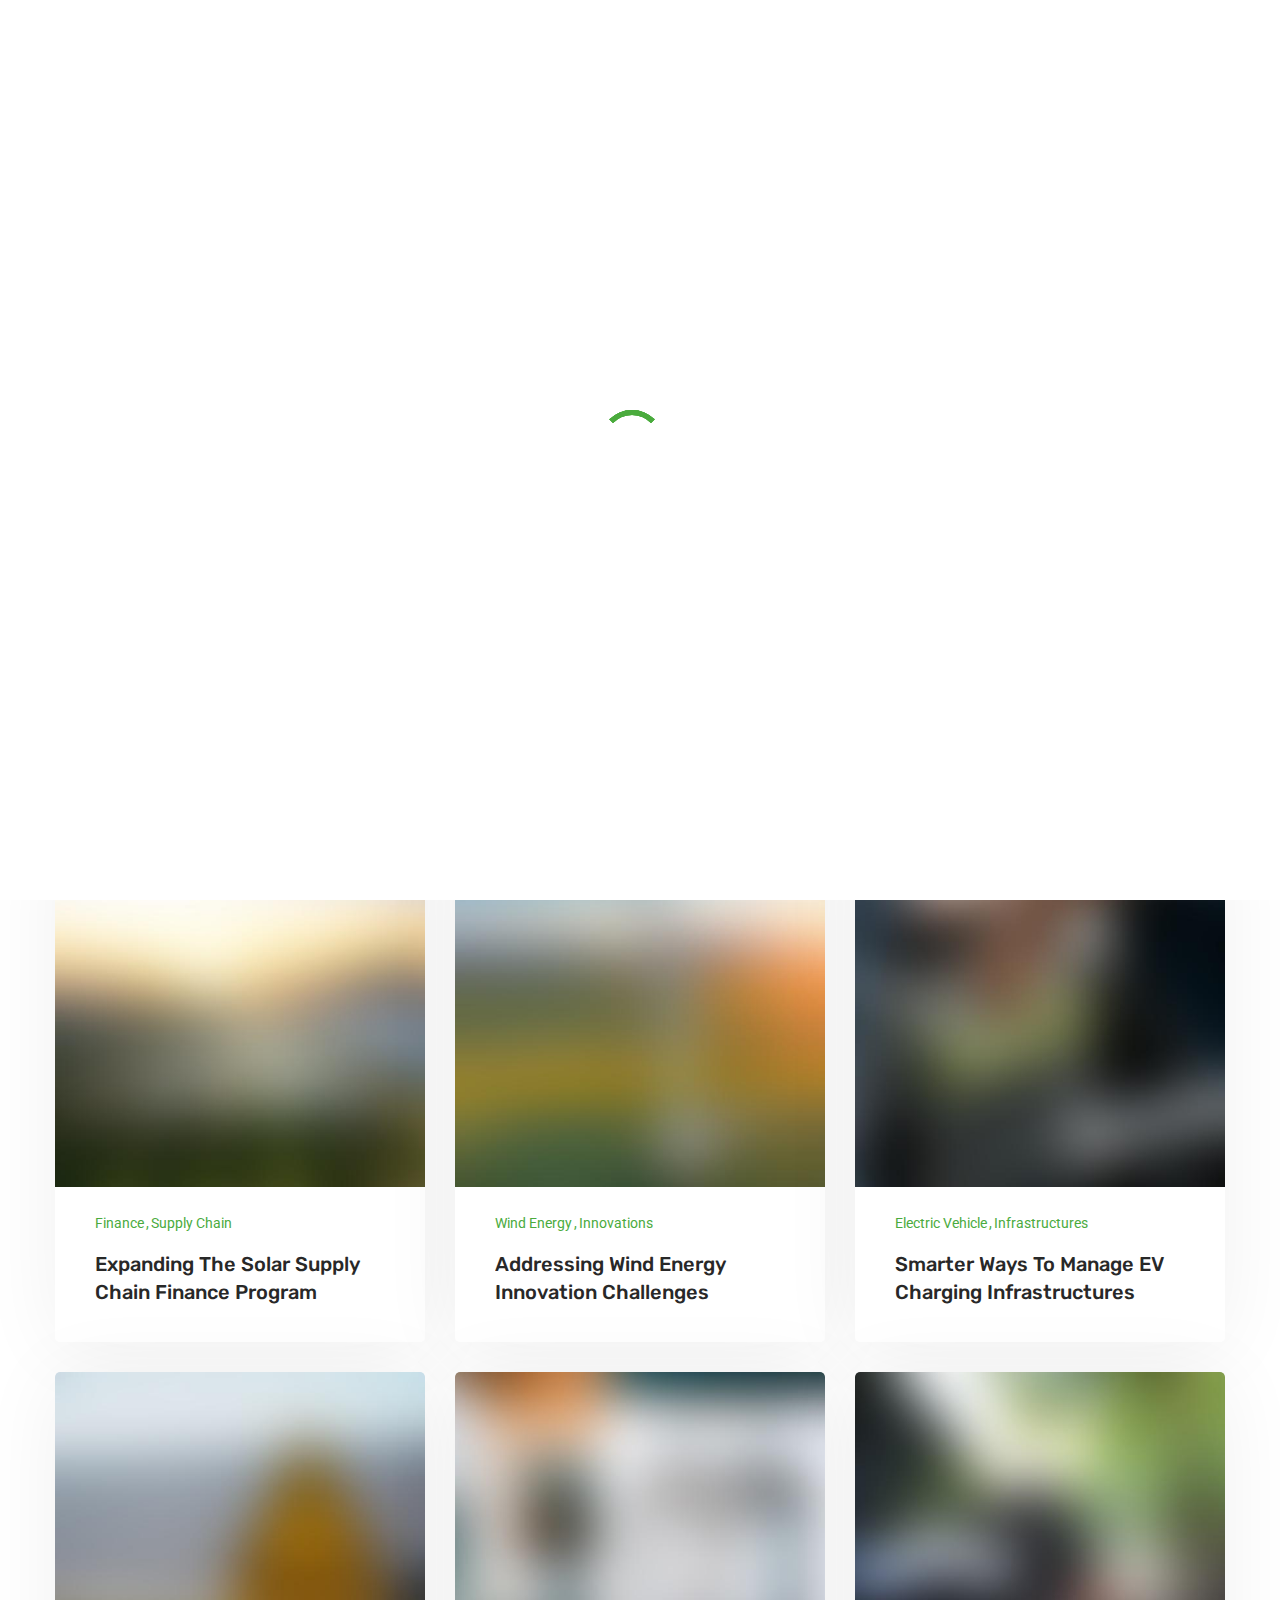
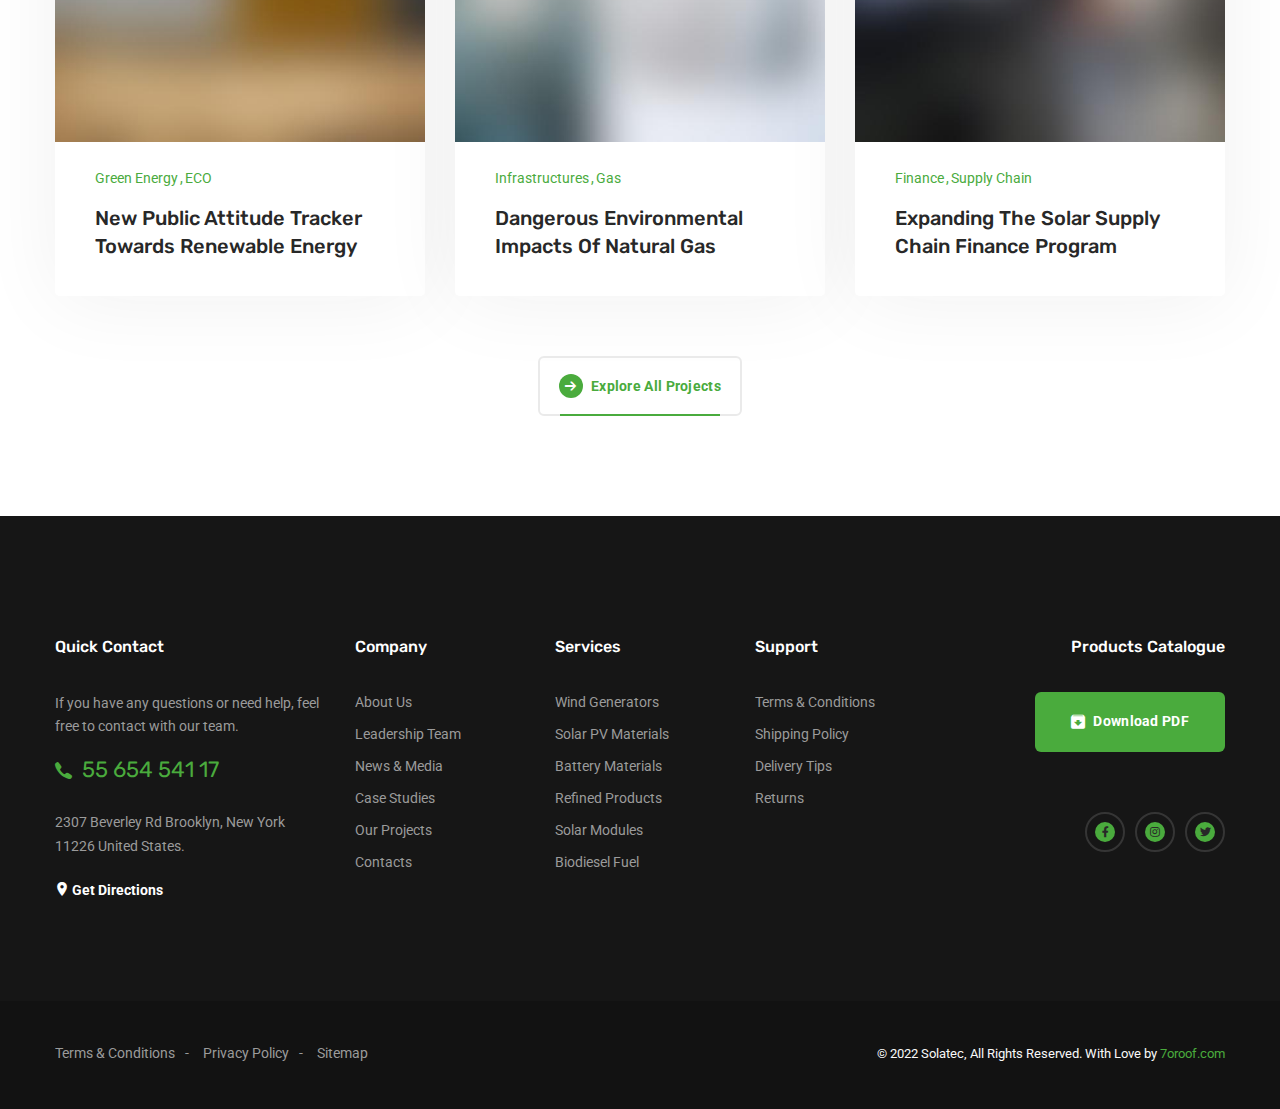
<file: projects-standard.html>
<!DOCTYPE html>
<html lang="en">

<head>
  <meta charset="UTF-8" />
  <meta name="viewport" content="width=device-width, initial-scale=1.0" />
  <meta http-equiv="X-UA-Compatible" content="ie=edge" />
  <meta name="description" content="Solatec - Solar and Renewable Energy Template">
  <link href="assets/images/favicon/favicon.png" rel="icon">
  <title>Solatec - Solar and Renewable Energy Template</title>
  <link rel="stylesheet"
    href="https://fonts.googleapis.com/css?family=Rubik:400,500,600,700%7cRoboto:400,500,700&display=swap">
  <link rel="stylesheet" href="https://use.fontawesome.com/releases/v5.15.3/css/all.css">
  <link rel="stylesheet" href="assets/css/libraries.css">
  <link rel="stylesheet" href="assets/css/style.css">
</head>

<body>
  <div class="wrapper">
    <div class="preloader">
      <div class="loading"><span></span><span></span><span></span><span></span></div>
    </div><!-- /.preloader -->

    <!-- =========================
        Header
    =========================== -->
    <header class="header header-layout1">
      <div class="header-topbar">
        <div class="container-fluid">
          <div class="row align-items-center">
            <div class="col-12">
              <div class="d-flex align-items-center justify-content-between">
                <ul class="contact__list d-flex flex-wrap align-items-center list-unstyled mb-0">
                  <li>
                    <i class="icon-mail"></i>
                    <a href="mailto:Solatec@7oroof.com">Email: Solatec@7oroof.com</a>
                  </li>
                  <li>
                    <i class="icon-clock"></i>
                    <a href="contact-us.html">Mon - Fri: 8:00 am - 7:00 pm</a>
                  </li>
                  <li>
                    <i class="icon-location color-primary"></i>
                    <a href="#" class="color-primary">Get Directions</a>
                  </li>
                </ul><!-- /.contact__list -->
                <div class="d-flex align-items-center">
                  <form class="header-topbar__search mr-20">
                    <input type="text" class="form-control" placeholder="Type Your Search Words...">
                    <button class="header-topbar__search-btn"><i class="fa fa-search"></i></button>
                  </form>
                  <ul class="social-icons list-unstyled mb-0 mr-20">
                    <li><a href="#"><i class="fab fa-facebook-f"></i></a></li>
                    <li><a href="#"><i class="fab fa-instagram"></i></a></li>
                    <li><a href="#"><i class="fab fa-twitter"></i></a></li>
                  </ul><!-- /.social-icons -->
                  <div class="dropdown lang-dropdown">
                    <button class="dropdown-toggle lang-dropdown-toggle" id="langDropdown" data-toggle="dropdown">
                      <img src="assets/images/flags/en.png" alt="en"> <span>English</span>
                    </button>
                    <div class="dropdown-menu" aria-labelledby="langDropdown">
                      <a class="dropdown-item" href="#">
                        <img src="assets/images/flags/fr.png" alt="en"> <span>France</span>
                      </a>
                      <a class="dropdown-item" href="#">
                        <img src="assets/images/flags/gr.png" alt="en"> <span>Germany</span>
                      </a>
                    </div>
                  </div>
                </div>
              </div>
            </div><!-- /.col-12 -->
          </div><!-- /.row -->
        </div><!-- /.container -->
      </div><!-- /.header-top -->
      <nav class="navbar navbar-expand-lg sticky-navbar">
        <div class="container-fluid">
          <a class="navbar-brand" href="index.html">
            <img src="assets/images/logo/logo.png" class="logo" alt="logo">
          </a>
          <button class="navbar-toggler" type="button">
            <span class="menu-lines"><span></span></span>
          </button>
          <div class="collapse navbar-collapse" id="mainNavigation">
            <ul class="navbar-nav">
              <li class="nav__item has-dropdown">
                <a href="index.html" class="nav__item-link">Home</a>
                <button class="dropdown-toggle" data-toggle="dropdown"></button>
                <ul class="dropdown-menu">
                  <li class="nav__item">
                    <a href="index.html" class="nav__item-link">Home Main</a>
                  </li><!-- /.nav-item -->
                  <li class="nav__item">
                    <a href="home-modern.html" class="nav__item-link">Home Modern</a>
                  </li><!-- /.nav-item -->
                  <li class="nav__item">
                    <a href="home-classic.html" class="nav__item-link">Home Classic</a>
                  </li><!-- /.nav-item -->
                </ul><!-- /.dropdown-menu -->
              </li><!-- /.nav-item -->
              <li class="nav__item has-dropdown">
                <a href="about-us.html" class="nav__item-link">Company</a>
                <button class="dropdown-toggle" data-toggle="dropdown"></button>
                <ul class="dropdown-menu">
                  <li class="nav__item">
                    <a href="about-us.html" class="nav__item-link">About Us</a>
                  </li><!-- /.nav-item -->
                  <li class="nav__item">
                    <a href="how-it-works.html" class="nav__item-link">How It Works</a>
                  </li><!-- /.nav-item -->
                  <li class="nav__item">
                    <a href="team.html" class="nav__item-link">Leadership Team</a>
                  </li><!-- /.nav-item -->
                  <li class="nav__item">
                    <a href="awards.html" class="nav__item-link">Awards & Recognition</a>
                  </li><!-- /.nav-item -->
                  <li class="nav__item">
                    <a href="pricing.html" class="nav__item-link">Pricing & Plans</a>
                  </li><!-- /.nav-item -->
                  <li class="nav__item">
                    <a href="faqs.html" class="nav__item-link">Help & FAQs</a>
                  </li> <!-- /.nav-item -->
                  <li class="nav__item">
                    <a href="gallery.html" class="nav__item-link">Our Gallery</a>
                  </li><!-- /.nav-item -->
                  <li class="nav__item">
                    <a href="careers.html" class="nav__item-link">Careers</a>
                  </li><!-- /.nav-item -->
                  <li class="nav__item">
                    <a href="shop.html" class="nav__item-link">Shop</a>
                  </li><!-- /.nav-item -->
                </ul><!-- /.dropdown-menu -->
              </li><!-- /.nav-item -->
              <li class="nav__item has-dropdown">
                <a href="services.html" class="nav__item-link">Services</a>
                <button class="dropdown-toggle" data-toggle="dropdown"></button>
                <ul class="dropdown-menu">
                  <li class="nav__item"><a href="services-single-service.html" class="nav__item-link">Wind
                      Generators</a></li>
                  <!-- /.nav-item -->
                  <li class="nav__item"><a href="services-single-service.html" class="nav__item-link">Solar PV
                      Materials</a></li>
                  <!-- /.nav-item -->
                  <li class="nav__item"><a href="services-single-service.html" class="nav__item-link">Battery
                      Materials</a></li>
                  <!-- /.nav-item -->
                  <li class="nav__item"><a href="services-single-service.html" class="nav__item-link">Refined
                      Products</a></li>
                  <!-- /.nav-item -->
                  <li class="nav__item"><a href="services-single-service.html" class="nav__item-link">Solar Modules</a>
                  </li>
                  <!-- /.nav-item -->
                  <li class="nav__item"><a href="services-single-service.html" class="nav__item-link">Biodiesel Fuel</a>
                  </li>
                  <!-- /.nav-item -->
                </ul><!-- /.dropdown-menu -->
              </li><!-- /.nav-item -->
              <li class="nav__item has-dropdown">
                <a href="projects-grid.html" class="nav__item-link active">Projects</a>
                <button class="dropdown-toggle" data-toggle="dropdown"></button>
                <ul class="dropdown-menu">
                  <li class="nav__item"><a href="projects-grid.html" class="nav__item-link">projects grid</a></li>
                  <!-- /.nav-item -->
                  <li class="nav__item"><a href="projects-standard.html" class="nav__item-link">projects standard</a>
                  </li><!-- /.nav-item -->
                  <li class="nav__item"><a href="projects-modern.html" class="nav__item-link">projects Modern</a>
                  </li><!-- /.nav-item -->
                  <li class="nav__item"><a href="projects-single-project.html" class="nav__item-link">projects
                      single</a></li><!-- /.nav-item -->
                </ul><!-- /.dropdown-menu -->
              </li><!-- /.nav-item -->
              <li class="nav__item has-dropdown">
                <a href="blog.html" class="nav__item-link">News</a>
                <button class="dropdown-toggle" data-toggle="dropdown"></button>
                <ul class="dropdown-menu">
                  <li class="nav__item">
                    <a href="blog.html" class="nav__item-link">Blog Grid</a>
                  </li><!-- /.nav-item -->
                  <li class="nav__item">
                    <a href="blog-single-post.html" class="nav__item-link">Single Blog Post</a>
                  </li><!-- /.nav-item -->
                </ul><!-- /.dropdown-menu -->
              </li><!-- /.nav-item -->
              <li class="nav__item">
                <a href="contact-us.html" class="nav__item-link">Contact Us</a>
              </li><!-- /.nav-item -->
            </ul><!-- /.navbar-nav -->
            <button class="close-mobile-menu d-block d-lg-none"><i class="fas fa-times"></i></button>
          </div><!-- /.navbar-collapse -->
          <div class="contact__number d-none d-xl-flex align-items-center">
            <i class="icon-phone"></i>
            <a href="tel:5565454117">55 654 541 17</a>
          </div>
          <ul class="navbar-actions d-none d-xl-flex align-items-center list-unstyled mb-0">
            <li>
              <a href="#" class="action__btn action__btn-cart">
                <i class="icon-cart"></i><span class="cart__counter">3</span>
              </a>
              <div class="cart-minipopup">
                <ul class="list-unstyled">
                  <li class="cart-item">
                    <div class="cart__img"><img src="assets/images/products/1.jpg" alt="thumb"></div>
                    <div class="cart__content">
                      <a class="cart__title" href="shop-single.html">Pentair Controller</a>
                      <span class="cart__price">$ 323.00</span>
                      <button class="cart__delete">&times;</button>
                    </div><!-- /.cart-item-content -->
                  </li><!-- /.cart-item -->
                  <li class="cart-item">
                    <div class="cart__img"><img src="assets/images/products/2.jpg" alt="thumb"></div>
                    <div class="cart__content">
                      <a class="cart__title" href="shop-single.html">Solar Royal</a>
                      <span class="cart__price">$ 259.00</span>
                      <button class="cart__delete">&times;</button>
                    </div><!-- /.cart-item-content -->
                  </li><!-- /.cart-item -->
                </ul>
                <div class="cart-total">
                  <span>Total:</span>
                  <span>$582.00</span>
                </div><!-- /.cart-subtotal -->
                <a href="cart.html" class="btn btn__primary btn__block">View Cart</a>
              </div><!-- /.cart-minipopup -->
            </li>
            <li>
              <a href="request-quote.html" class="btn btn__primary">
                <span>Request A Quote</span>
                <i class="icon-arrow-right"></i>
              </a>
            </li>
          </ul><!-- /.navbar-actions -->
        </div><!-- /.container -->
      </nav><!-- /.navabr -->
    </header><!-- /.Header -->

    <!-- ========================
       page title 
    =========================== -->
    <section class="page-title page-title-layout1 bg-overlay bg-overlay-2 bg-parallax text-center">
      <div class="bg-img"><img src="assets/images/page-titles/10.jpg" alt="background"></div>
      <div class="container">
        <div class="row">
          <div class="col-sm-12 col-md-12 col-lg-6 offset-lg-3">
            <h1 class="pagetitle__heading mb-0">Projects</h1>
            <p class="pagetitle__desc mb-0">With our innovative technologies, clear focus on the needs of our customers,
              and 1,210 dedicated employees, we energize society. Let’s make tomorrow different today!</p>
            <a href="#projects" class="scroll-down">
              <i class="icon-arrow-down"></i>
            </a>
          </div><!-- /.col-xl-6 -->
        </div><!-- /.row -->
      </div><!-- /.container -->
    </section><!-- /.page-title -->

    <!-- =========================== 
      portfolio layout1 
    ============================= -->
    <section id="projects" class="portfolio-layout1">
      <div class="container">
        <div class="row">
          <div class="col-12">
            <ul class="portfolio-filter d-flex flex-wrap justify-content-center list-unstyled">
              <li><a class="filter active" href="#" data-filter="all">ALL Works</a></li>
              <li><a class="filter" href="#" data-filter=".filter-eco">ECO</a></li>
              <li><a class="filter" href="#" data-filter=".filter-finance">Finance</a></li>
              <li><a class="filter" href="#" data-filter=".filter-energy">Green Energy</a></li>
              <li><a class="filter" href="#" data-filter=".filter-infractures">Infractures</a></li>
              <li><a class="filter" href="#" data-filter=".filter-innovations">Innovations</a></li>
            </ul><!-- /.portfolio-filter  -->
          </div><!-- /.col-lg-12 -->
        </div><!-- /.row -->
        <div id="filtered-items-wrap" class="row">
          <!-- portfolio item #1 -->
          <div class="col-sm-6 col-md-6 col-lg-4 mix filter-infractures">
            <div class="portfolio-item">
              <div class="portfolio__img">
                <img src="assets/images/portfolio/grid/1.jpg" alt="portfolio img">
              </div><!-- /.portfolio-img -->
              <div class="portfolio__body">
                <div class="portfolio__cat">
                  <a href="#">Finance</a><a href="#">Supply Chain</a>
                </div><!-- /.portfolio-cat -->
                <h4 class="portfolio__title"><a href="#">Expanding The Solar Supply Chain Finance Program</a></h4>
              </div><!-- /.portfolio__body -->
            </div><!-- /.portfolio-item -->
          </div><!-- /.col-lg-4 -->
          <!-- portfolio item #2 -->
          <div class="col-sm-6 col-md-6 col-lg-4 mix filter-innovations">
            <div class="portfolio-item">
              <div class="portfolio__img">
                <img src="assets/images/portfolio/grid/2.jpg" alt="portfolio img">
              </div><!-- /.portfolio-img -->
              <div class="portfolio__body">
                <div class="portfolio__cat">
                  <a href="#">Wind Energy</a><a href="#">Innovations</a>
                </div><!-- /.portfolio-cat -->
                <h4 class="portfolio__title"><a href="#">Addressing Wind Energy Innovation Challenges</a></h4>
              </div><!-- /.portfolio__body -->
            </div><!-- /.portfolio-item -->
          </div><!-- /.col-lg-4 -->
          <!-- portfolio item #3 -->
          <div class="col-sm-6 col-md-6 col-lg-4 mix filter-energy">
            <div class="portfolio-item">
              <div class="portfolio__img">
                <img src="assets/images/portfolio/grid/3.jpg" alt="portfolio img">
              </div><!-- /.portfolio-img -->
              <div class="portfolio__body">
                <div class="portfolio__cat">
                  <a href="#">Electric Vehicle</a><a href="#">Infrastructures</a>
                </div><!-- /.portfolio-cat -->
                <h4 class="portfolio__title"><a href="#">Smarter Ways to Manage EV Charging Infrastructures</a></h4>
              </div><!-- /.portfolio__body -->
            </div><!-- /.portfolio-item -->
          </div><!-- /.col-lg-4 -->
          <!-- portfolio item #4 -->
          <div class="col-sm-6 col-md-6 col-lg-4 mix filter-finance">
            <div class="portfolio-item">
              <div class="portfolio__img">
                <img src="assets/images/portfolio/grid/4.jpg" alt="portfolio img">
              </div><!-- /.portfolio-img -->
              <div class="portfolio__body">
                <div class="portfolio__cat">
                  <a href="#">Green Energy</a><a href="#">ECO</a>
                </div><!-- /.portfolio-cat -->
                <h4 class="portfolio__title"><a href="#">New Public Attitude Tracker Towards Renewable Energy</a></h4>
              </div><!-- /.portfolio__body -->
            </div><!-- /.portfolio-item -->
          </div><!-- /.col-lg-4 -->
          <!-- portfolio item #5 -->
          <div class="col-sm-6 col-md-6 col-lg-4 mix filter-eco">
            <div class="portfolio-item">
              <div class="portfolio__img">
                <img src="assets/images/portfolio/grid/5.jpg" alt="portfolio img">
              </div><!-- /.portfolio-img -->
              <div class="portfolio__body">
                <div class="portfolio__cat">
                  <a href="#">Infrastructures</a><a href="#">Gas</a>
                </div><!-- /.portfolio-cat -->
                <h4 class="portfolio__title"><a href="#">Dangerous Environmental Impacts of Natural Gas</a></h4>
              </div><!-- /.portfolio__body -->
            </div><!-- /.portfolio-item -->
          </div><!-- /.col-lg-4 -->
          <!-- portfolio item #6 -->
          <div class="col-sm-6 col-md-6 col-lg-4 mix filter-innovations">
            <div class="portfolio-item">
              <div class="portfolio__img">
                <img src="assets/images/portfolio/grid/6.jpg" alt="portfolio img">
              </div><!-- /.portfolio-img -->
              <div class="portfolio__body">
                <div class="portfolio__cat">
                  <a href="#">Finance</a><a href="#">Supply Chain</a>
                </div><!-- /.portfolio-cat -->
                <h4 class="portfolio__title"><a href="#">Expanding The Solar Supply Chain Finance Program</a></h4>
              </div><!-- /.portfolio__body -->
            </div><!-- /.portfolio-item -->
          </div><!-- /.col-lg-4 -->
          <!-- portfolio item #7 -->
          <div class="col-sm-6 col-md-6 col-lg-4 mix filter-eco portfolio-hidden">
            <div class="portfolio-item">
              <div class="portfolio__img">
                <img src="assets/images/portfolio/grid/1.jpg" alt="portfolio img">
              </div><!-- /.portfolio-img -->
              <div class="portfolio__body">
                <div class="portfolio__cat">
                  <a href="#">Finance</a><a href="#">Supply Chain</a>
                </div><!-- /.portfolio-cat -->
                <h4 class="portfolio__title"><a href="#">Expanding The Solar Supply Chain Finance Program</a></h4>
              </div><!-- /.portfolio__body -->
            </div><!-- /.portfolio-item -->
          </div><!-- /.col-lg-4 -->
          <!-- portfolio item #8 -->
          <div class="col-sm-6 col-md-6 col-lg-4 mix filter-energy portfolio-hidden">
            <div class="portfolio-item">
              <div class="portfolio__img">
                <img src="assets/images/portfolio/grid/3.jpg" alt="portfolio img">
              </div><!-- /.portfolio-img -->
              <div class="portfolio__body">
                <div class="portfolio__cat">
                  <a href="#">Finance</a><a href="#">Supply Chain</a>
                </div><!-- /.portfolio-cat -->
                <h4 class="portfolio__title"><a href="#">Expanding The Solar Supply Chain Finance Program</a></h4>
              </div><!-- /.portfolio__body -->
            </div><!-- /.portfolio-item -->
          </div><!-- /.col-lg-4 -->
          <!-- portfolio item #9 -->
          <div class="col-sm-6 col-md-6 col-lg-4 mix filter-infractures portfolio-hidden">
            <div class="portfolio-item">
              <div class="portfolio__img">
                <img src="assets/images/portfolio/grid/2.jpg" alt="portfolio img">
              </div><!-- /.portfolio-img -->
              <div class="portfolio__body">
                <div class="portfolio__cat">
                  <a href="#">Finance</a><a href="#">Supply Chain</a>
                </div><!-- /.portfolio-cat -->
                <h4 class="portfolio__title"><a href="#">Expanding The Solar Supply Chain Finance Program</a></h4>
              </div><!-- /.portfolio__body -->
            </div><!-- /.portfolio-item -->
          </div><!-- /.col-lg-4 -->
        </div><!-- /.row -->
        <div class="row">
          <div class="col-sm-12 col-md-12 col-lg-12 text-center">
            <button type="button" class="btn btn__primary btn__outlined btn__custom loadMoreportfolio mt-30">
              <i class="icon-arrow-right"></i> <span>Explore All Projects</span>
            </button>
          </div><!-- /.col-lg-12 -->
        </div><!-- /.row -->
      </div><!-- /.container -->
    </section><!-- /.portfolio layout1 -->

    <!-- ========================
      Footer
    ========================== -->
    <footer class="footer">
      <div class="footer-primary">
        <div class="container">
          <div class="row">
            <div class="col-sm-12 col-md-6 col-lg-4 col-xl-3 footer-widget footer-widget-contact">
              <h6 class="footer-widget-title">Quick Contact</h6>
              <div class="footer-widget-content">
                <p class="mb-20">If you have any questions or need help, feel free to contact with our team.</p>
                <div class="contact__number d-flex align-items-center mb-30">
                  <i class="icon-phone"></i>
                  <a href="tel:5565454117" class="color-primary">55 654 541 17</a>
                </div><!-- /.contact__numbr -->
                <p class="mb-20">2307 Beverley Rd Brooklyn, New York 11226 United States.</p>
                <a href="#" class="btn__location">
                  <i class="icon-location"></i>
                  <span>Get Directions</span>
                </a>
              </div><!-- /.footer-widget-content -->
            </div><!-- /.col-xl-3 -->
            <div class="col-6 col-sm-6 col-md-6 col-lg-2 col-xl-2 footer-widget footer-widget-nav">
              <h6 class="footer-widget-title">Company</h6>
              <div class="footer-widget-content">
                <nav>
                  <ul class="list-unstyled">
                    <li><a href="about-us.html">About Us</a></li>
                    <li><a href="leadership-team.html">Leadership Team</a></li>
                    <li><a href="blog.html">News & Media</a></li>
                    <li><a href="projects-grid.html">Case Studies</a></li>
                    <li><a href="projects-grid.html">Our Projects</a></li>
                    <li><a href="contacs.html">Contacts</a></li>
                  </ul>
                </nav>
              </div><!-- /.footer-widget-content -->
            </div><!-- /.col-xl-2 -->
            <div class="col-6 col-sm-6 col-md-6 col-lg-2 col-xl-2 footer-widget footer-widget-nav">
              <h6 class="footer-widget-title">Services</h6>
              <div class="footer-widget-content">
                <nav>
                  <ul class="list-unstyled">
                    <li><a href="#">Wind Generators</a></li>
                    <li><a href="#">Solar PV Materials</a></li>
                    <li><a href="#">Battery Materials</a></li>
                    <li><a href="#">Refined Products</a></li>
                    <li><a href="#">Solar Modules</a></li>
                    <li><a href="#">Biodiesel Fuel</a></li>
                  </ul>
                </nav>
              </div><!-- /.footer-widget-content -->
            </div><!-- /.col-xl-2 -->
            <div class="col-6 col-sm-6 col-md-6 col-lg-2 col-xl-2 footer-widget footer-widget-nav">
              <h6 class="footer-widget-title">Support</h6>
              <div class="footer-widget-content">
                <nav>
                  <ul class="list-unstyled">
                    <li><a href="#">Terms & Conditions</a></li>
                    <li><a href="#">Shipping Policy</a></li>
                    <li><a href="#">Delivery Tips</a></li>
                    <li><a href="#">Returns</a></li>
                  </ul>
                </nav>
              </div><!-- /.footer-widget-content -->
            </div><!-- /.col-xl-2 -->
            <div class="col-sm-12 col-md-6 col-lg-4 col-xl-3 footer-widget footer-widget-align-right">
              <h6 class="footer-widget-title">Products Catalogue</h6>
              <div class="footer-widget-content">
                <a href="request-quote.html" class="btn btn__primary btn__primary-style2 btn__download mb-60">
                  <i class="icon-download"></i>
                  <span>Download PDF</span>
                </a>
                <ul class="social-icons list-unstyled">
                  <li><a href="#"><i class="fab fa-facebook-f"></i></a></li>
                  <li><a href="#"><i class="fab fa-instagram"></i></a></li>
                  <li><a href="#"><i class="fab fa-twitter"></i></a></li>
                </ul><!-- /.social-icons -->
              </div><!-- /.footer-widget-content -->
            </div><!-- /.col-xl-3 -->
          </div><!-- /.row -->
        </div><!-- /.container -->
      </div><!-- /.footer-primary -->
      <div class="footer-copyrights">
        <div class="container">
          <div class="row">
            <div class="col-sm-12 col-md-12 col-lg-12 d-flex justify-content-between">
              <nav>
                <ul class="copyright__nav d-flex flex-wrap list-unstyled mb-0">
                  <li><a href="#">Terms & Conditions</a></li>
                  <li><a href="#">Privacy Policy</a></li>
                  <li><a href="#">Sitemap</a></li>
                </ul>
              </nav>
              <p class="mb-0">
                <span class="color-gray">&copy; 2022 Solatec, All Rights Reserved. With Love by</span>
                <a href="http://themeforest.net/user/7oroof">7oroof.com</a>
              </p>
            </div><!-- /.col-lg-12 -->
          </div><!-- /.row -->
        </div><!-- /.container -->
      </div><!-- /.footer-copyrights-->
    </footer><!-- /.Footer -->
    <button id="scrollTopBtn"><i class="fas fa-long-arrow-alt-up"></i></button>

  </div><!-- /.wrapper -->

  <script src="assets/js/jquery-3.5.1.min.js"></script>
  <script src="assets/js/plugins.js"></script>
  <script src="assets/js/main.js"></script>
</body>

</html>
</file>
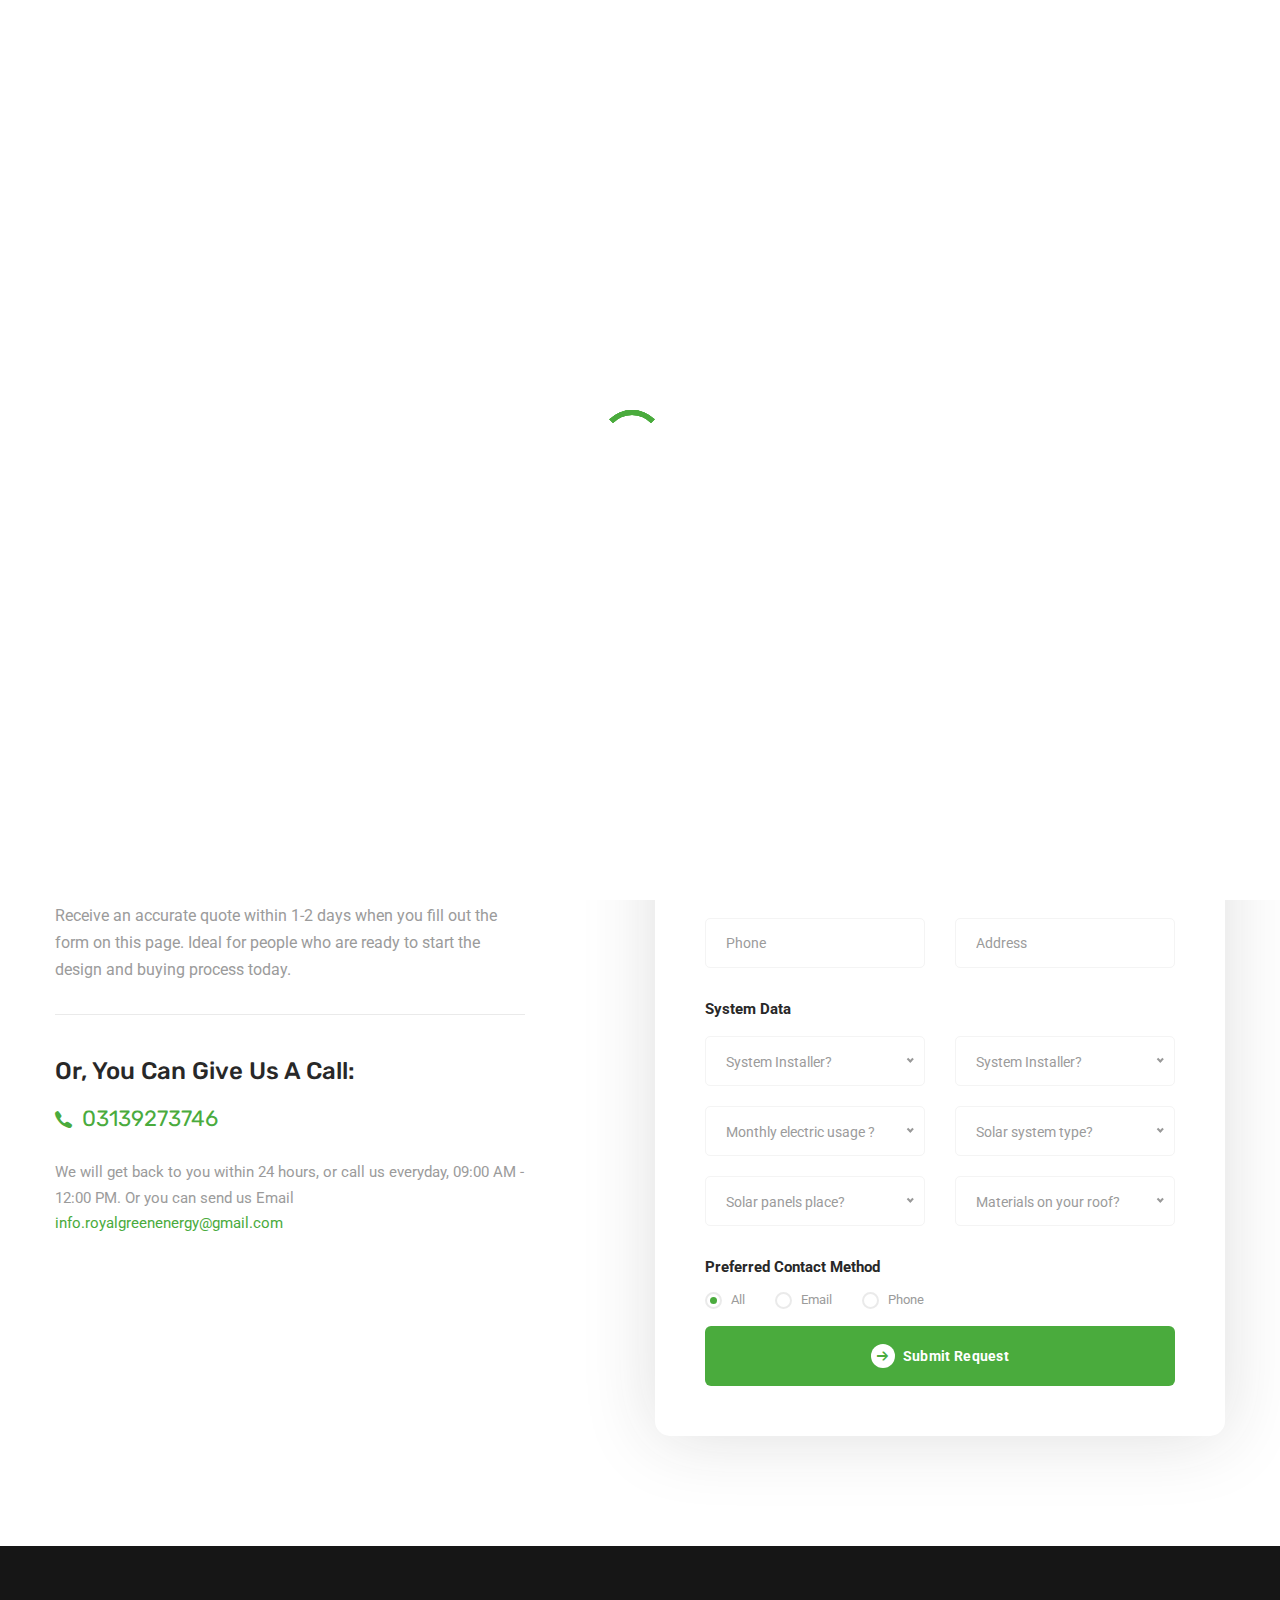
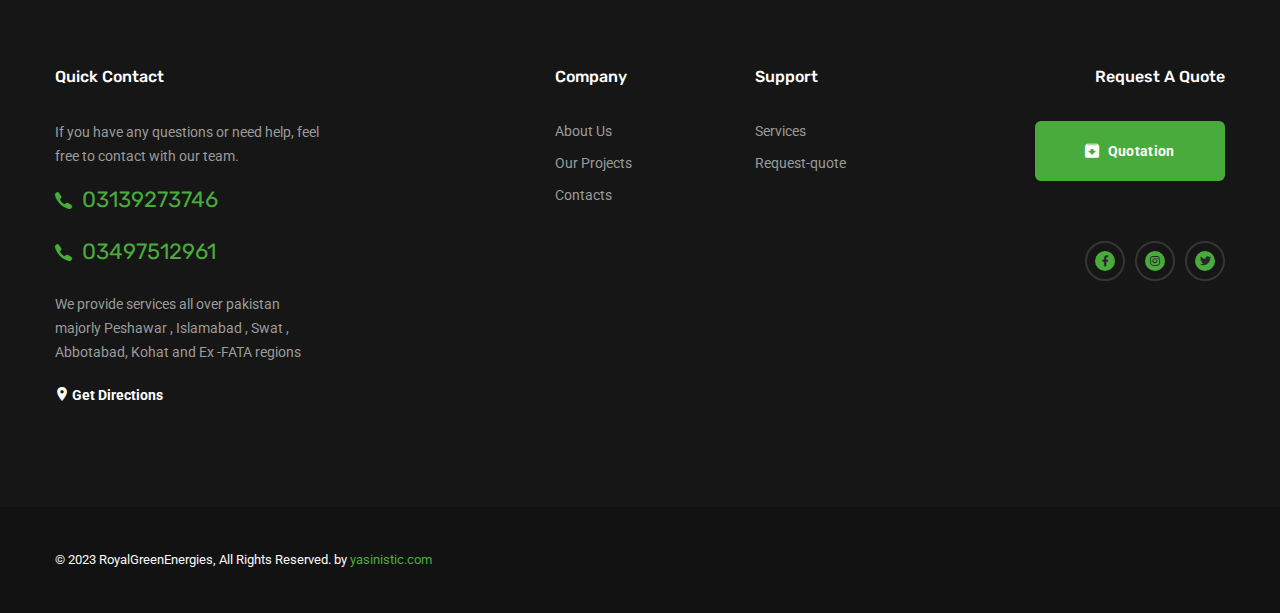
<file: request-quote.html>
<!DOCTYPE html>
<html lang="en">

<head>
  <meta charset="UTF-8" />
  <meta name="viewport" content="width=device-width, initial-scale=1.0" />
  <meta http-equiv="X-UA-Compatible" content="ie=edge" />
  <meta name="description" content="Solatec - Solar and Renewable Energy Template">
  <link href="assets/images/favicon/favicon.png" rel="icon">
  <title>RoyalGreenEnergies</title>
  <link rel="stylesheet"
    href="https://fonts.googleapis.com/css?family=Rubik:400,500,600,700%7cRoboto:400,500,700&display=swap">
  <link rel="stylesheet" href="https://use.fontawesome.com/releases/v5.15.3/css/all.css">
  <link rel="stylesheet" href="assets/css/libraries.css">
  <link rel="stylesheet" href="assets/css/style.css">
</head>

<body>
  <div class="wrapper">
    <div class="preloader">
      <div class="loading"><span></span><span></span><span></span><span></span></div>
    </div><!-- /.preloader -->

     <!-- =========================
        Header
    =========================== -->
    <header class="header header-layout1">
      <div class="header-topbar">
        <div class="container-fluid">
          <div class="row align-items-center">
            <div class="col-12">
              <div class="d-flex align-items-center justify-content-between">
                <ul class="contact__list d-flex flex-wrap align-items-center list-unstyled mb-0">
                  <li>
                    <i class="icon-mail"></i>
                    <a href="mailto:info.royalgreenenergy@gmail.com">Email: info.royalgreenenergy@gmail.com</a>
                  </li>
                  <li>
                    <i class="icon-clock"></i>
                    <a href="contact-us.html">Mon - Fri: 10:00 am - 7:00 pm</a>
                  </li>
                  <li>
                    <i class="icon-location color-primary"></i>
                    <a href="#" class="color-primary">Get Directions</a>
                  </li>
                </ul><!-- /.contact__list -->
                <div class="d-flex align-items-center">
                  <form class="header-topbar__search mr-20">
                    <input type="text" class="form-control" placeholder="Type Your Search Words...">
                    <button class="header-topbar__search-btn"><i class="fa fa-search"></i></button>
                  </form>
                  <ul class="social-icons list-unstyled mb-0 mr-20">
                    <li><a href="#"><i class="fab fa-facebook-f"></i></a></li>
                    <li><a href="#"><i class="fab fa-instagram"></i></a></li>
                    <li><a href="#"><i class="fab fa-twitter"></i></a></li>
                  </ul><!-- /.social-icons -->
                  
                </div>
              </div>
            </div><!-- /.col-12 -->
          </div><!-- /.row -->
        </div><!-- /.container -->
      </div><!-- /.header-top -->
      <nav class="navbar navbar-expand-lg sticky-navbar">
        <div class="container-fluid">
          <a class="navbar-brand" href="index.html">
            <img src="assets/images/logo/logo1.png"  class="logo" alt="logo" style="width: 200px;">
          </a>
          <button class="navbar-toggler" type="button">
            <span class="menu-lines"><span></span></span>
          </button>
          <div class="collapse navbar-collapse" id="mainNavigation">
            <ul class="navbar-nav">
              <li class="nav__item has-dropdown">
                <a href="index.html" class="nav__item-link active">Home</a>
                
                
              </li><!-- /.nav-item -->
              <li class="nav__item has-dropdown">
                <a href="about-us.html" class="nav__item-link">About Us</a>
              
             
                
              </li><!-- /.nav-item -->
              <li class="nav__item has-dropdown">
                <a href="#" class="nav__item-link">Projects</a>
               
              </li><!-- /.nav-item -->

              <li class="nav__item">
                <a href="contact-us.html" class="nav__item-link">Contact Us</a>
              </li><!-- /.nav-item -->
            </ul><!-- /.navbar-nav -->
            <button class="close-mobile-menu d-block d-lg-none"><i class="fas fa-times"></i></button>
          </div><!-- /.navbar-collapse -->
          <div class="contact__number d-none d-xl-flex align-items-center">
            <i class="icon-phone"></i>
            <a href="tel:03139273746">03139273746</a>
          </div>
          
            <li>
              <a href="request-quote.html" class="btn btn__primary">
                <span>Request A Quote</span>
                <i class="icon-arrow-right"></i>
              </a>
            </li>
          </ul><!-- /.navbar-actions -->
        </div><!-- /.container -->
      </nav><!-- /.navabr -->
    </header><!-- /.Header -->


    <!-- ========================
       page title 
    =========================== -->
    <section class="page-title page-title-layout1 bg-overlay bg-overlay-2 bg-parallax text-center">
      <div class="bg-img"><img src="assets/images/page-titles/14.jpg" alt="background"></div>
      <div class="container">
        <div class="row">
          <div class="col-12">
            <h1 class="pagetitle__heading mb-0">Request Quote</h1>
            <nav aria-label="breadcrumb">
              <ol class="breadcrumb justify-content-center">
                <li class="breadcrumb-item"><a href="#">Home</a></li>
                <li class="breadcrumb-item active" aria-current="page">Request Quote</li>
              </ol>
            </nav>
            <a href="#contact" class="scroll-down">
              <i class="icon-arrow-down"></i>
            </a>
          </div><!-- /.col-xl-6 -->
        </div><!-- /.row -->
      </div><!-- /.container -->
    </section><!-- /.page-title -->


    <!-- =========================== 
      contact layout 2
    ============================= -->
    <section id="contact" class="contact-layout2 pt-130 pb-110">
      <div class="container">
        <div class="row">
          <div class="col-sm-12 col-md-12 col-lg-12 col-xl-5">
            <div class="heading mb-40 pb-30 border-bottom">
              <h2 class="heading__subtitle">Save Money, Save The Environment!</h2>
              <h3 class="heading__title">Request A Detailed Solar Estimate for Your Home</h3>
              <p class="heading__desc">Receive an accurate quote within 1-2 days when you fill out the form on this
                page. Ideal for people who are ready to start the design and buying process today.
              </p>
            </div><!-- /.heading -->
            <h5>Or, You Can Give Us A Call:</h5>
            <div class="contact__number d-none d-xl-flex align-items-center mb-30">
              <i class="icon-phone"></i>
              <a href="tel:03139273746" class="color-primary">03139273746</a>
            </div>
            <p>We will get back to you within 24 hours, or call us everyday, 09:00 AM - 12:00 PM. Or you can send us
              Email <a href="mailto:info.royalgreenenergy@gmail.com">info.royalgreenenergy@gmail.com</a></p>
          </div><!-- /.col-xl-6 -->
          <div class="col-sm-12 col-md-12 col-lg-12 col-xl-6 offset-xl-1">
            <div class="contact-panel mb-0">
              <form class="contact-panel__form" method="post" action="assets/php/contact.php" id="contactForm"
                novalidate="novalidate">
                <div class="row">
                  <div class="col-sm-12 col-md-12 col-lg-12">
                    <h4 class="contact-panel__title">Request A Quote</h4>
                  </div> <!-- /.col-lg-12 -->
                  <div class="col-sm-6">
                    <div class="form-group">
                      <input type="text" class="form-control" placeholder="Name" id="contact-name" name="contact-name"
                        required>
                    </div>
                  </div><!-- /.col-sm-6 -->
                  <div class="col-sm-6 col-md-6 col-lg-6">
                    <div class="form-group">
                      <input type="email" class="form-control" placeholder="Email" id="contact-email"
                        name="contact-email" required>
                    </div>
                  </div><!-- /.col-sm-6 -->
                  <div class="col-sm-6">
                    <div class="form-group">
                      <input type="text" class="form-control" placeholder="Phone" id="contact-Phone"
                        name="contact-phone">
                    </div>
                  </div><!-- /.col-sm-6 -->
                  <div class="col-sm-6">
                    <div class="form-group">
                      <input type="text" class="form-control" placeholder="Address" id="contact-address"
                        name="contact-address" required>
                    </div>
                  </div><!-- /.col-sm-6 -->
                  <div class="col-12">
                    <span class="font-weight-bold color-heading d-block mb-15 mt-10">System Data</span>
                  </div><!-- /.col-12 -->
                  <div class="col-sm-6">
                    <div class="form-group">
                      <select class="form-control">
                        <option value="0">System Installer?</option>
                        <option value="1">System Installer 1</option>
                        <option value="1">System Installer 2</option>
                      </select>
                    </div>
                  </div><!-- /.col-sm-6 -->
                  <div class="col-sm-6">
                    <div class="form-group">
                      <select class="form-control">
                        <option value="0">System Installer?</option>
                        <option value="1">System Installer 1</option>
                        <option value="1">System Installer 2</option>
                      </select>
                    </div>
                  </div><!-- /.col-sm-6 -->
                  <div class="col-sm-6">
                    <div class="form-group">
                      <select class="form-control">
                        <option value="0">Monthly electric usage ?</option>
                        <option value="1">100</option>
                        <option value="2">200</option>
                      </select>
                    </div>
                  </div><!-- /.col-sm-6 -->
                  <div class="col-sm-6">
                    <div class="form-group">
                      <select class="form-control">
                        <option value="0">Solar system type?</option>
                        <option value="1">Solar system 1</option>
                        <option value="2">Solar system 2</option>
                      </select>
                    </div>
                  </div><!-- /.col-sm-6 -->
                  <div class="col-sm-6">
                    <div class="form-group">
                      <select class="form-control">
                        <option value="0">Solar panels place?</option>
                        <option value="1">Solar panels 1</option>
                        <option value="2">Solar panels 2</option>
                      </select>
                    </div>
                  </div><!-- /.col-sm-6 -->
                  <div class="col-sm-6">
                    <div class="form-group">
                      <select class="form-control">
                        <option value="0">Materials on your roof?</option>
                        <option value="1">Materials 1</option>
                        <option value="2">Materials 2</option>
                      </select>
                    </div>
                  </div><!-- /.col-sm-6 -->
                  <div class="col-12">
                    <span class="font-weight-bold color-heading d-block mb-15 mt-10">Preferred Contact Method</span>
                    <div class="d-flex">
                      <div class="form-group input-radio mr-30">
                        <label class="label-radio">All
                          <input type="radio" name="contact" checked>
                          <span class="radio-indicator"></span>
                        </label>
                      </div><!-- /.input-radio -->
                      <div class="form-group input-radio mr-30">
                        <label class="label-radio">Email
                          <input type="radio" name="contact">
                          <span class="radio-indicator"></span>
                        </label>
                      </div><!-- /.input-radio -->
                      <div class="form-group input-radio">
                        <label class="label-radio">Phone
                          <input type="radio" name="contact">
                          <span class="radio-indicator"></span>
                        </label>
                      </div><!-- /.input-radio -->
                    </div>
                  </div><!-- /.col-12 -->
                  <div class="col-12">
                    <button type="submit" class="btn btn__primary btn__block">
                      <i class="icon-arrow-right"></i> <span>Submit Request</span>
                    </button>
                    <div class="contact-result"></div>
                  </div><!-- /.col-12 -->
                </div><!-- /.row -->
              </form>
            </div>
          </div><!-- /.col-xl-6 -->
        </div><!-- /.row -->
      </div><!-- /.container -->
    </section><!-- /.contact layout 2 -->

   
    <!-- ========================
      Footer
    ========================== -->
    <footer class="footer">
      <div class="footer-primary">
        <div class="container" >
          <div class="row" >
            <div class="col-sm-8 col-md-5 col-lg-5 col-xl-3 footer-widget footer-widget-contact" >
              <h6 class="footer-widget-title">Quick Contact</h6>
              <div class="footer-widget-content">
                <p class="mb-20">If you have any questions or need help, feel free to contact with our team.</p>
                <div class="contact__number d-flex align-items-center mb-30">
                  <i class="icon-phone"></i>
                  <a href="tel:03139273746" class="color-primary">03139273746</a>
                  
                </div><!-- /.contact__numbr -->
                <div class="contact__number d-flex align-items-center mb-30">
                  <i class="icon-phone"></i>
                  <a href="tel:03497512961" class="color-primary">03497512961</a>
                  
                </div><!-- /.contact__numbr -->
                
                <p class="mb-20">We provide services all over pakistan majorly Peshawar , 
                  Islamabad , Swat , Abbotabad, Kohat and  Ex -FATA regions</p>
                <a href="#" class="btn__location">
                  <i class="icon-location"></i>
                  <span>Get Directions</span>
                </a>
              </div><!-- /.footer-widget-content -->
            </div><!-- /.col-xl-3 -->
            <div class="col-6 col-sm-6 col-md-6 col-lg-2 col-xl-2 footer-widget footer-widget-nav">
              
            </div><!-- /.col-xl-2 -->
            <div class="col-lg-5 col-sm-12 col-md-6 col-lg-5 col-xl-2 footer-widget footer-widget-nav">
              <h6 class="footer-widget-title">Company</h6>
              <div class="footer-widget-content">
                <nav>
                  <ul class="list-unstyled">
                    <li><a href="about-us.html">About Us</a></li>
                    <li><a href="#">Our Projects</a></li>
                    <li><a href="contacs.html">Contacts</a></li>
                  </ul>
                </nav>
              </div><!-- /.footer-widget-content -->
            </div><!-- /.col-xl-2 -->
            
            <div class="col-6 col-sm-6 col-md-6 col-lg-2 col-xl-2 footer-widget footer-widget-nav">
              <h6 class="footer-widget-title">Support</h6>
              <div class="footer-widget-content">
                <nav>
                  <ul class="list-unstyled">
                    <li><a href="#">Services</a></li>
                    <li><a href="#">Request-quote</a></li>

                  </ul>
                </nav>
              </div><!-- /.footer-widget-content -->
            </div><!-- /.col-xl-2 -->
            <div class="col-sm-12 col-md-6 col-lg-4 col-xl-3 footer-widget footer-widget-align-right">
              <h6 class="footer-widget-title">Request a Quote</h6>
              <div class="footer-widget-content">
                <a href="request-quote.html" class="btn btn__primary btn__primary-style2 btn__download mb-60">
                  <i class="icon-download"></i>
                  <span>Quotation</span>
                </a>
                <ul class="social-icons list-unstyled">
                  <li><a href="#"><i class="fab fa-facebook-f"></i></a></li>
                  <li><a href="#"><i class="fab fa-instagram"></i></a></li>
                  <li><a href="#"><i class="fab fa-twitter"></i></a></li>
                </ul><!-- /.social-icons -->
              </div><!-- /.footer-widget-content -->
            </div><!-- /.col-xl-3 -->
          </div><!-- /.row -->
        </div><!-- /.container -->
      </div><!-- /.footer-primary -->
      <div class="footer-copyrights">
        <div class="container">
          <div class="row">
            <div class="col-sm-12 col-md-12 col-lg-12 d-flex justify-content-between">
              
              <p class="mb-0">
                <span class="color-gray">&copy; 2023 RoyalGreenEnergies, All Rights Reserved. by</span>
                <a href="https://www.yasinistic.com/">yasinistic.com</a>
              </p>
            </div><!-- /.col-lg-12 -->
          </div><!-- /.row -->
        </div><!-- /.container -->
      </div><!-- /.footer-copyrights-->
    </footer><!-- /.Footer -->
    <button id="scrollTopBtn"><i class="fas fa-long-arrow-alt-up"></i></button>

  </div><!-- /.wrapper -->

  <script src="assets/js/jquery-3.5.1.min.js"></script>
  <script src="assets/js/plugins.js"></script>
  <script src="assets/js/main.js"></script>
</body>

</html>
</file>
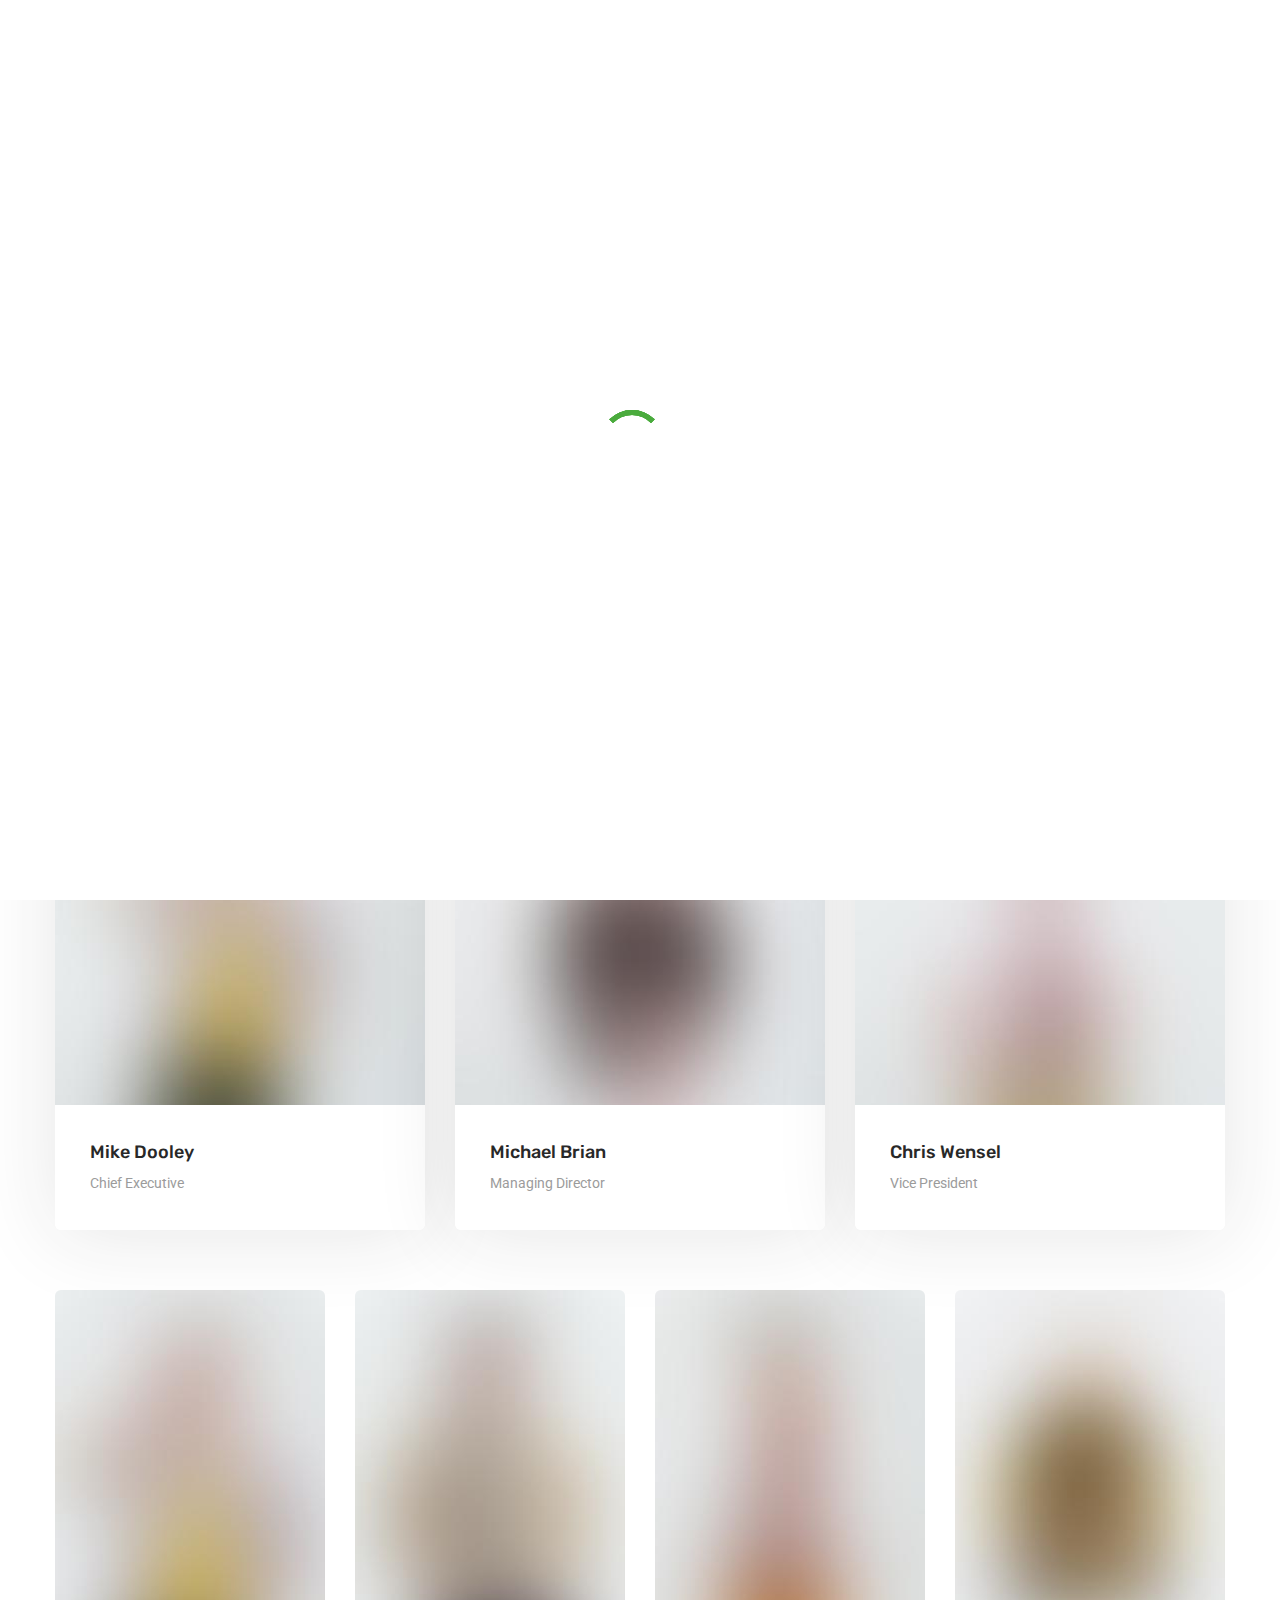
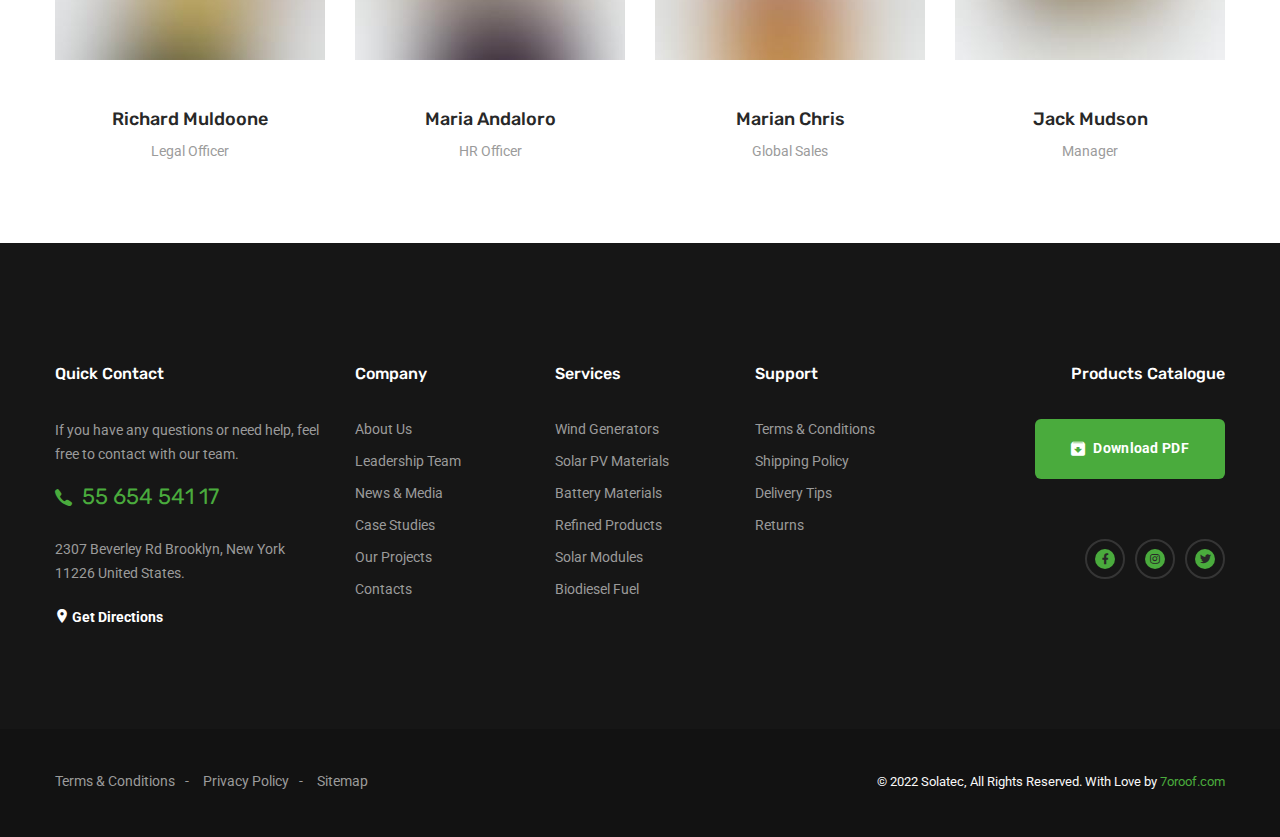
<file: team.html>
<!DOCTYPE html>
<html lang="en">

<head>
  <meta charset="UTF-8" />
  <meta name="viewport" content="width=device-width, initial-scale=1.0" />
  <meta http-equiv="X-UA-Compatible" content="ie=edge" />
  <meta name="description" content="Solatec - Solar and Renewable Energy Template">
  <link href="assets/images/favicon/favicon.png" rel="icon">
  <title>Solatec - Solar and Renewable Energy Template</title>
  <link rel="stylesheet"
    href="https://fonts.googleapis.com/css?family=Rubik:400,500,600,700%7cRoboto:400,500,700&display=swap">
  <link rel="stylesheet" href="https://use.fontawesome.com/releases/v5.15.3/css/all.css">
  <link rel="stylesheet" href="assets/css/libraries.css">
  <link rel="stylesheet" href="assets/css/style.css">
</head>

<body>
  <div class="wrapper">
    <div class="preloader">
      <div class="loading"><span></span><span></span><span></span><span></span></div>
    </div><!-- /.preloader -->

    <!-- =========================
        Header
    =========================== -->
    <header class="header header-layout1">
      <div class="header-topbar">
        <div class="container-fluid">
          <div class="row align-items-center">
            <div class="col-12">
              <div class="d-flex align-items-center justify-content-between">
                <ul class="contact__list d-flex flex-wrap align-items-center list-unstyled mb-0">
                  <li>
                    <i class="icon-mail"></i>
                    <a href="mailto:Solatec@7oroof.com">Email: Solatec@7oroof.com</a>
                  </li>
                  <li>
                    <i class="icon-clock"></i>
                    <a href="contact-us.html">Mon - Fri: 8:00 am - 7:00 pm</a>
                  </li>
                  <li>
                    <i class="icon-location color-primary"></i>
                    <a href="#" class="color-primary">Get Directions</a>
                  </li>
                </ul><!-- /.contact__list -->
                <div class="d-flex align-items-center">
                  <form class="header-topbar__search mr-20">
                    <input type="text" class="form-control" placeholder="Type Your Search Words...">
                    <button class="header-topbar__search-btn"><i class="fa fa-search"></i></button>
                  </form>
                  <ul class="social-icons list-unstyled mb-0 mr-20">
                    <li><a href="#"><i class="fab fa-facebook-f"></i></a></li>
                    <li><a href="#"><i class="fab fa-instagram"></i></a></li>
                    <li><a href="#"><i class="fab fa-twitter"></i></a></li>
                  </ul><!-- /.social-icons -->
                  <div class="dropdown lang-dropdown">
                    <button class="dropdown-toggle lang-dropdown-toggle" id="langDropdown" data-toggle="dropdown">
                      <img src="assets/images/flags/en.png" alt="en"> <span>English</span>
                    </button>
                    <div class="dropdown-menu" aria-labelledby="langDropdown">
                      <a class="dropdown-item" href="#">
                        <img src="assets/images/flags/fr.png" alt="en"> <span>France</span>
                      </a>
                      <a class="dropdown-item" href="#">
                        <img src="assets/images/flags/gr.png" alt="en"> <span>Germany</span>
                      </a>
                    </div>
                  </div>
                </div>
              </div>
            </div><!-- /.col-12 -->
          </div><!-- /.row -->
        </div><!-- /.container -->
      </div><!-- /.header-top -->
      <nav class="navbar navbar-expand-lg sticky-navbar">
        <div class="container-fluid">
          <a class="navbar-brand" href="index.html">
            <img src="assets/images/logo/logo.png" class="logo" alt="logo">
          </a>
          <button class="navbar-toggler" type="button">
            <span class="menu-lines"><span></span></span>
          </button>
          <div class="collapse navbar-collapse" id="mainNavigation">
            <ul class="navbar-nav">
              <li class="nav__item has-dropdown">
                <a href="index.html" class="nav__item-link">Home</a>
                <button class="dropdown-toggle" data-toggle="dropdown"></button>
                <ul class="dropdown-menu">
                  <li class="nav__item">
                    <a href="index.html" class="nav__item-link">Home Main</a>
                  </li><!-- /.nav-item -->
                  <li class="nav__item">
                    <a href="home-modern.html" class="nav__item-link">Home Modern</a>
                  </li><!-- /.nav-item -->
                  <li class="nav__item">
                    <a href="home-classic.html" class="nav__item-link">Home Classic</a>
                  </li><!-- /.nav-item -->
                </ul><!-- /.dropdown-menu -->
              </li><!-- /.nav-item -->
              <li class="nav__item has-dropdown">
                <a href="about-us.html" class="nav__item-link active">Company</a>
                <button class="dropdown-toggle" data-toggle="dropdown"></button>
                <ul class="dropdown-menu">
                  <li class="nav__item">
                    <a href="about-us.html" class="nav__item-link">About Us</a>
                  </li><!-- /.nav-item -->
                  <li class="nav__item">
                    <a href="how-it-works.html" class="nav__item-link">How It Works</a>
                  </li><!-- /.nav-item -->
                  <li class="nav__item">
                    <a href="team.html" class="nav__item-link">Leadership Team</a>
                  </li><!-- /.nav-item -->
                  <li class="nav__item">
                    <a href="awards.html" class="nav__item-link">Awards & Recognition</a>
                  </li><!-- /.nav-item -->
                  <li class="nav__item">
                    <a href="pricing.html" class="nav__item-link">Pricing & Plans</a>
                  </li><!-- /.nav-item -->
                  <li class="nav__item">
                    <a href="faqs.html" class="nav__item-link">Help & FAQs</a>
                  </li> <!-- /.nav-item -->
                  <li class="nav__item">
                    <a href="gallery.html" class="nav__item-link">Our Gallery</a>
                  </li><!-- /.nav-item -->
                  <li class="nav__item">
                    <a href="careers.html" class="nav__item-link">Careers</a>
                  </li><!-- /.nav-item -->
                  <li class="nav__item">
                    <a href="shop.html" class="nav__item-link">Shop</a>
                  </li><!-- /.nav-item -->
                </ul><!-- /.dropdown-menu -->
              </li><!-- /.nav-item -->
              <li class="nav__item has-dropdown">
                <a href="services.html" class="nav__item-link">Services</a>
                <button class="dropdown-toggle" data-toggle="dropdown"></button>
                <ul class="dropdown-menu">
                  <li class="nav__item"><a href="services-single-service.html" class="nav__item-link">Wind
                      Generators</a></li>
                  <!-- /.nav-item -->
                  <li class="nav__item"><a href="services-single-service.html" class="nav__item-link">Solar PV
                      Materials</a></li>
                  <!-- /.nav-item -->
                  <li class="nav__item"><a href="services-single-service.html" class="nav__item-link">Battery
                      Materials</a></li>
                  <!-- /.nav-item -->
                  <li class="nav__item"><a href="services-single-service.html" class="nav__item-link">Refined
                      Products</a></li>
                  <!-- /.nav-item -->
                  <li class="nav__item"><a href="services-single-service.html" class="nav__item-link">Solar Modules</a>
                  </li>
                  <!-- /.nav-item -->
                  <li class="nav__item"><a href="services-single-service.html" class="nav__item-link">Biodiesel Fuel</a>
                  </li>
                  <!-- /.nav-item -->
                </ul><!-- /.dropdown-menu -->
              </li><!-- /.nav-item -->
              <li class="nav__item has-dropdown">
                <a href="projects-grid.html" class="nav__item-link">Projects</a>
                <button class="dropdown-toggle" data-toggle="dropdown"></button>
                <ul class="dropdown-menu">
                  <li class="nav__item"><a href="projects-grid.html" class="nav__item-link">projects grid</a></li>
                  <!-- /.nav-item -->
                  <li class="nav__item"><a href="projects-standard.html" class="nav__item-link">projects standard</a>
                  </li><!-- /.nav-item -->
                  <li class="nav__item"><a href="projects-modern.html" class="nav__item-link">projects Modern</a>
                  </li><!-- /.nav-item -->
                  <li class="nav__item"><a href="projects-single-project.html" class="nav__item-link">projects
                      single</a></li><!-- /.nav-item -->
                </ul><!-- /.dropdown-menu -->
              </li><!-- /.nav-item -->
              <li class="nav__item has-dropdown">
                <a href="blog.html" class="nav__item-link">News</a>
                <button class="dropdown-toggle" data-toggle="dropdown"></button>
                <ul class="dropdown-menu">
                  <li class="nav__item">
                    <a href="blog.html" class="nav__item-link">Blog Grid</a>
                  </li><!-- /.nav-item -->
                  <li class="nav__item">
                    <a href="blog-single-post.html" class="nav__item-link">Single Blog Post</a>
                  </li><!-- /.nav-item -->
                </ul><!-- /.dropdown-menu -->
              </li><!-- /.nav-item -->
              <li class="nav__item">
                <a href="contact-us.html" class="nav__item-link">Contact Us</a>
              </li><!-- /.nav-item -->
            </ul><!-- /.navbar-nav -->
            <button class="close-mobile-menu d-block d-lg-none"><i class="fas fa-times"></i></button>
          </div><!-- /.navbar-collapse -->
          <div class="contact__number d-none d-xl-flex align-items-center">
            <i class="icon-phone"></i>
            <a href="tel:5565454117">55 654 541 17</a>
          </div>
          <ul class="navbar-actions d-none d-xl-flex align-items-center list-unstyled mb-0">
            <li>
              <a href="#" class="action__btn action__btn-cart">
                <i class="icon-cart"></i><span class="cart__counter">3</span>
              </a>
              <div class="cart-minipopup">
                <ul class="list-unstyled">
                  <li class="cart-item">
                    <div class="cart__img"><img src="assets/images/products/1.jpg" alt="thumb"></div>
                    <div class="cart__content">
                      <a class="cart__title" href="shop-single.html">Pentair Controller</a>
                      <span class="cart__price">$ 323.00</span>
                      <button class="cart__delete">&times;</button>
                    </div><!-- /.cart-item-content -->
                  </li><!-- /.cart-item -->
                  <li class="cart-item">
                    <div class="cart__img"><img src="assets/images/products/2.jpg" alt="thumb"></div>
                    <div class="cart__content">
                      <a class="cart__title" href="shop-single.html">Solar Royal</a>
                      <span class="cart__price">$ 259.00</span>
                      <button class="cart__delete">&times;</button>
                    </div><!-- /.cart-item-content -->
                  </li><!-- /.cart-item -->
                </ul>
                <div class="cart-total">
                  <span>Total:</span>
                  <span>$582.00</span>
                </div><!-- /.cart-subtotal -->
                <a href="cart.html" class="btn btn__primary btn__block">View Cart</a>
              </div><!-- /.cart-minipopup -->
            </li>
            <li>
              <a href="request-quote.html" class="btn btn__primary">
                <span>Request A Quote</span>
                <i class="icon-arrow-right"></i>
              </a>
            </li>
          </ul><!-- /.navbar-actions -->
        </div><!-- /.container -->
      </nav><!-- /.navabr -->
    </header><!-- /.Header -->

    <!-- ========================
       page title 
    =========================== -->
    <section class="page-title page-title-layout1 bg-overlay bg-overlay-2 bg-parallax text-center">
      <div class="bg-img"><img src="assets/images/page-titles/3.jpg" alt="background"></div>
      <div class="container">
        <div class="row">
          <div class="col-12">
            <h1 class="pagetitle__heading mb-0">Leadership</h1>
            <nav aria-label="breadcrumb">
              <ol class="breadcrumb justify-content-center">
                <li class="breadcrumb-item"><a href="#">Home</a></li>
                <li class="breadcrumb-item"><a href="#">Company</a></li>
                <li class="breadcrumb-item active" aria-current="page">Leadership Team</li>
              </ol>
            </nav>
            <a href="#team" class="scroll-down">
              <i class="icon-arrow-down"></i>
            </a>
          </div><!-- /.col-xl-6 -->
        </div><!-- /.row -->
      </div><!-- /.container -->
    </section><!-- /.page-title -->

    <!-- ========================
        Team layout 1
    ========================== -->
    <section id="team" class="team-layout1 pb-30">
      <div class="container">
        <div class="row">
          <!-- Member #1 -->
          <div class="col-sm-6 col-md-4 col-lg-4">
            <div class="member">
              <div class="member__img">
                <img src="assets/images/team/1.jpg" alt="member img">
              </div><!-- /.member-img -->
              <div class="member__info d-flex align-items-center justify-content-between">
                <div>
                  <h5 class="member__name">Mike Dooley</h5>
                  <p class="member__desc">Chief Executive</p>
                </div>
                <ul class="social-icons list-unstyled mb-0">
                  <li><a href="#"><i class="fab fa-facebook-f"></i></a></li>
                  <li><a href="#"><i class="fab fa-instagram"></i></a></li>
                  <li><a href="#"><i class="fab fa-twitter"></i></a></li>
                </ul>
              </div><!-- /.member-info -->
            </div><!-- /.member -->
          </div><!-- /.col-lg-4 -->
          <!-- Member #2 -->
          <div class="col-sm-6 col-md-4 col-lg-4">
            <div class="member">
              <div class="member__img">
                <img src="assets/images/team/2.jpg" alt="member img">
              </div><!-- /.member-img -->
              <div class="member__info d-flex align-items-center justify-content-between">
                <div>
                  <h5 class="member__name">Michael Brian</h5>
                  <p class="member__desc">Managing Director</p>
                </div>
                <ul class="social-icons list-unstyled mb-0">
                  <li><a href="#"><i class="fab fa-facebook-f"></i></a></li>
                  <li><a href="#"><i class="fab fa-instagram"></i></a></li>
                  <li><a href="#"><i class="fab fa-twitter"></i></a></li>
                </ul>
              </div><!-- /.member-info -->
            </div><!-- /.member -->
          </div><!-- /.col-lg-4 -->
          <!-- Member #3 -->
          <div class="col-sm-6 col-md-4 col-lg-4">
            <div class="member">
              <div class="member__img">
                <img src="assets/images/team/3.jpg" alt="member img">
              </div><!-- /.member-img -->
              <div class="member__info d-flex align-items-center justify-content-between">
                <div>
                  <h5 class="member__name">Chris Wensel</h5>
                  <p class="member__desc">Vice President</p>
                </div>
                <ul class="social-icons list-unstyled mb-0">
                  <li><a href="#"><i class="fab fa-facebook-f"></i></a></li>
                  <li><a href="#"><i class="fab fa-instagram"></i></a></li>
                  <li><a href="#"><i class="fab fa-twitter"></i></a></li>
                </ul>
              </div><!-- /.member-info -->
            </div><!-- /.member -->
          </div><!-- /.col-lg-4 -->
        </div> <!-- /.row -->
      </div><!-- /.container -->
    </section><!-- /.Team layout 1  -->

    <!-- ========================
        Team layout 2
    ========================== -->
    <section class="team-layout2 text-center pt-0 pb-30">
      <div class="container">
        <div class="row">
          <!-- Member #1 -->
          <div class="col-sm-6 col-md-6 col-lg-3">
            <div class="member">
              <div class="member__img">
                <img src="assets/images/team/4.jpg" alt="member img">
              </div><!-- /.member-img -->
              <div class="member__info">
                <ul class="social-icons justify-content-center list-unstyled mb-0">
                  <li><a href="#"><i class="fab fa-facebook-f"></i></a></li>
                  <li><a href="#"><i class="fab fa-instagram"></i></a></li>
                  <li><a href="#"><i class="fab fa-twitter"></i></a></li>
                </ul>
                <h5 class="member__name">Richard Muldoone</h5>
                <p class="member__desc">Legal Officer</p>
              </div><!-- /.member-info -->
            </div><!-- /.member -->
          </div><!-- /.col-lg-3 -->
          <!-- Member #2 -->
          <div class="col-sm-6 col-md-6 col-lg-3">
            <div class="member">
              <div class="member__img">
                <img src="assets/images/team/5.jpg" alt="member img">
              </div><!-- /.member-img -->
              <div class="member__info">
                <ul class="social-icons justify-content-center list-unstyled mb-0">
                  <li><a href="#"><i class="fab fa-facebook-f"></i></a></li>
                  <li><a href="#"><i class="fab fa-instagram"></i></a></li>
                  <li><a href="#"><i class="fab fa-twitter"></i></a></li>
                </ul>
                <h5 class="member__name">Maria Andaloro</h5>
                <p class="member__desc">HR Officer</p>
              </div><!-- /.member-info -->
            </div><!-- /.member -->
          </div><!-- /.col-lg-3 -->
          <!-- Member #3 -->
          <div class="col-sm-6 col-md-6 col-lg-3">
            <div class="member">
              <div class="member__img">
                <img src="assets/images/team/6.jpg" alt="member img">
              </div><!-- /.member-img -->
              <div class="member__info">
                <ul class="social-icons justify-content-center list-unstyled mb-0">
                  <li><a href="#"><i class="fab fa-facebook-f"></i></a></li>
                  <li><a href="#"><i class="fab fa-instagram"></i></a></li>
                  <li><a href="#"><i class="fab fa-twitter"></i></a></li>
                </ul>
                <h5 class="member__name">Marian Chris</h5>
                <p class="member__desc">Global Sales</p>
              </div><!-- /.member-info -->
            </div><!-- /.member -->
          </div><!-- /.col-lg-3 -->
          <!-- Member #4 -->
          <div class="col-sm-6 col-md-6 col-lg-3">
            <div class="member">
              <div class="member__img">
                <img src="assets/images/team/7.jpg" alt="member img">
              </div><!-- /.member-img -->
              <div class="member__info">
                <ul class="social-icons justify-content-center list-unstyled mb-0">
                  <li><a href="#"><i class="fab fa-facebook-f"></i></a></li>
                  <li><a href="#"><i class="fab fa-instagram"></i></a></li>
                  <li><a href="#"><i class="fab fa-twitter"></i></a></li>
                </ul>
                <h5 class="member__name">Jack Mudson</h5>
                <p class="member__desc">Manager</p>
              </div><!-- /.member-info -->
            </div><!-- /.member -->
          </div><!-- /.col-lg-3 -->
        </div> <!-- /.row -->
      </div><!-- /.container -->
    </section><!-- /.Team layout 2  -->

    <!-- ========================
      Footer
    ========================== -->
    <footer class="footer">
      <div class="footer-primary">
        <div class="container">
          <div class="row">
            <div class="col-sm-12 col-md-6 col-lg-4 col-xl-3 footer-widget footer-widget-contact">
              <h6 class="footer-widget-title">Quick Contact</h6>
              <div class="footer-widget-content">
                <p class="mb-20">If you have any questions or need help, feel free to contact with our team.</p>
                <div class="contact__number d-flex align-items-center mb-30">
                  <i class="icon-phone"></i>
                  <a href="tel:5565454117" class="color-primary">55 654 541 17</a>
                </div><!-- /.contact__numbr -->
                <p class="mb-20">2307 Beverley Rd Brooklyn, New York 11226 United States.</p>
                <a href="#" class="btn__location">
                  <i class="icon-location"></i>
                  <span>Get Directions</span>
                </a>
              </div><!-- /.footer-widget-content -->
            </div><!-- /.col-xl-3 -->
            <div class="col-6 col-sm-6 col-md-6 col-lg-2 col-xl-2 footer-widget footer-widget-nav">
              <h6 class="footer-widget-title">Company</h6>
              <div class="footer-widget-content">
                <nav>
                  <ul class="list-unstyled">
                    <li><a href="about-us.html">About Us</a></li>
                    <li><a href="leadership-team.html">Leadership Team</a></li>
                    <li><a href="blog.html">News & Media</a></li>
                    <li><a href="projects-grid.html">Case Studies</a></li>
                    <li><a href="projects-grid.html">Our Projects</a></li>
                    <li><a href="contacs.html">Contacts</a></li>
                  </ul>
                </nav>
              </div><!-- /.footer-widget-content -->
            </div><!-- /.col-xl-2 -->
            <div class="col-6 col-sm-6 col-md-6 col-lg-2 col-xl-2 footer-widget footer-widget-nav">
              <h6 class="footer-widget-title">Services</h6>
              <div class="footer-widget-content">
                <nav>
                  <ul class="list-unstyled">
                    <li><a href="#">Wind Generators</a></li>
                    <li><a href="#">Solar PV Materials</a></li>
                    <li><a href="#">Battery Materials</a></li>
                    <li><a href="#">Refined Products</a></li>
                    <li><a href="#">Solar Modules</a></li>
                    <li><a href="#">Biodiesel Fuel</a></li>
                  </ul>
                </nav>
              </div><!-- /.footer-widget-content -->
            </div><!-- /.col-xl-2 -->
            <div class="col-6 col-sm-6 col-md-6 col-lg-2 col-xl-2 footer-widget footer-widget-nav">
              <h6 class="footer-widget-title">Support</h6>
              <div class="footer-widget-content">
                <nav>
                  <ul class="list-unstyled">
                    <li><a href="#">Terms & Conditions</a></li>
                    <li><a href="#">Shipping Policy</a></li>
                    <li><a href="#">Delivery Tips</a></li>
                    <li><a href="#">Returns</a></li>
                  </ul>
                </nav>
              </div><!-- /.footer-widget-content -->
            </div><!-- /.col-xl-2 -->
            <div class="col-sm-12 col-md-6 col-lg-4 col-xl-3 footer-widget footer-widget-align-right">
              <h6 class="footer-widget-title">Products Catalogue</h6>
              <div class="footer-widget-content">
                <a href="request-quote.html" class="btn btn__primary btn__primary-style2 btn__download mb-60">
                  <i class="icon-download"></i>
                  <span>Download PDF</span>
                </a>
                <ul class="social-icons list-unstyled">
                  <li><a href="#"><i class="fab fa-facebook-f"></i></a></li>
                  <li><a href="#"><i class="fab fa-instagram"></i></a></li>
                  <li><a href="#"><i class="fab fa-twitter"></i></a></li>
                </ul><!-- /.social-icons -->
              </div><!-- /.footer-widget-content -->
            </div><!-- /.col-xl-3 -->
          </div><!-- /.row -->
        </div><!-- /.container -->
      </div><!-- /.footer-primary -->
      <div class="footer-copyrights">
        <div class="container">
          <div class="row">
            <div class="col-sm-12 col-md-12 col-lg-12 d-flex justify-content-between">
              <nav>
                <ul class="copyright__nav d-flex flex-wrap list-unstyled mb-0">
                  <li><a href="#">Terms & Conditions</a></li>
                  <li><a href="#">Privacy Policy</a></li>
                  <li><a href="#">Sitemap</a></li>
                </ul>
              </nav>
              <p class="mb-0">
                <span class="color-gray">&copy; 2022 Solatec, All Rights Reserved. With Love by</span>
                <a href="http://themeforest.net/user/7oroof">7oroof.com</a>
              </p>
            </div><!-- /.col-lg-12 -->
          </div><!-- /.row -->
        </div><!-- /.container -->
      </div><!-- /.footer-copyrights-->
    </footer><!-- /.Footer -->
    <button id="scrollTopBtn"><i class="fas fa-long-arrow-alt-up"></i></button>

  </div><!-- /.wrapper -->

  <script src="assets/js/jquery-3.5.1.min.js"></script>
  <script src="assets/js/plugins.js"></script>
  <script src="assets/js/main.js"></script>
</body>

</html>
</file>
<file: assets/css/style.css>
/*--------------------------
    Project Name: Solatec
    Version: 1.0
    Author: 7oorof
    Devloped by: Ahmed Abdallah (a.abdallah999@gmail.com)
    Relase Date: July 2021
---------------------------*/
/*---------------------------
      Table of Contents
    -------------------------
    
    01- Global Styles
    02- Helper Classes
    03- Background & Colors
    04- Typography
    05- page title 
    06- Buttons
    07- Forms
    08- Tabs
    09- Icons
    10- Breadcrumb
    11- Pagination
    12- Lists
    13- Animations
    14- Header & Navbar 
    15- Accordions
    16- Banners
    17- Footer
    18- Call to Action
    19- Carousel
    20- Slider
    21- Video
    22- Features
    23- Fancybox
    24- portfolio
    25- Team
    26- Testimonials
    27- Clients
    28- Blog
    29- Contact
    30- Pricing
    31- Counters
    32- Sidebar
    33- About
    34- Banners
    35- Careers
    36- Services
    
----------------------------*/
/*-------------------------- 
      Global Styles
---------------------------*/
html,
body {
  scroll-behavior: smooth;
}

body {
  -webkit-font-smoothing: antialiased;
  -moz-osx-font-smoothing: grayscale;
  background-color: #ffffff;
  font-family: "Roboto", sans-serif;
  font-size: 15px;
  color: #9b9b9b;
  overflow-x: hidden;
}

::-moz-selection {
  background-color: #4aab3d;
  color: #ffffff;
}

::selection {
  background-color: #4aab3d;
  color: #ffffff;
}

a {
  color: #4aab3d;
  -webkit-transition: color 0.3s ease;
  transition: color 0.3s ease;
}

a:hover {
  color: #193a15;
  text-decoration: none;
}

section {
  position: relative;
  padding-top: 100px;
  padding-bottom: 100px;
}

img {
  max-width: 100%;
}

/*-------------------------
     RESET Default Styles
 --------------------------*/
* {
  outline: none;
}

button {
  border: none;
  padding: 0;
}

button,
button:focus,
.form-control,
.form-control:focus {
  outline: none;
  background-color: transparent;
  -webkit-box-shadow: none;
  -ms-box-shadow: none;
  -o-box-shadow: none;
  box-shadow: none;
}

textarea {
  resize: none;
}

select {
  background-color: transparent;
}

@media (min-width: 1200px) {
  .container {
    max-width: 1200px;
  }
}

@media (min-width: 768px) and (max-width: 1200px) {
  .container {
    max-width: 100%;
  }
}

/*----------------------------
      Helper Classes
----------------------------*/
.row-no-gutter {
  margin-left: 0;
  margin-right: 0;
}

.row-no-gutter > [class*="col"] {
  padding-right: 0;
  padding-left: 0;
}

.inner-padding {
  padding: 65px;
}

.vertical-align-center {
  position: relative;
  top: 50%;
  -webkit-transform: translateY(-50%);
  transform: translateY(-50%);
}

.font-weight-medium {
  font-weight: 500;
}

.box-shadow-none {
  -webkit-box-shadow: none !important;
          box-shadow: none !important;
}

.text-underlined-primary {
  border-bottom: 2px solid #4aab3d !important;
}

.background-banner {
  min-height: 400px;
}

.width-auto {
  width: auto !important;
}

.h-50px {
  height: 50px !important;
}

.fz-13 {
  font-size: 13px !important;
}

.fz-25 {
  font-size: 25px !important;
}

.font-secondary {
  font-family: "Roboto", sans-serif;
}

.lh-1 {
  line-height: 1 !important;
}

.vh-100 {
  height: 100vh !important;
}

.list-inline > li {
  display: inline-block;
}

.align-v {
  display: -webkit-box !important;
  display: -ms-flexbox !important;
  display: flex !important;
  -webkit-box-align: center !important;
      -ms-flex-align: center !important;
          align-items: center !important;
}

.align-v-h {
  display: -webkit-box !important;
  display: -ms-flexbox !important;
  display: flex !important;
  -webkit-box-pack: center !important;
      -ms-flex-pack: center !important;
          justify-content: center !important;
  -webkit-box-align: center !important;
      -ms-flex-align: center !important;
          align-items: center !important;
}

.border-top {
  border-top: 1px solid #eaeaea !important;
}

.border-bottom {
  border-bottom: 1px solid #eaeaea !important;
}

@media (min-width: 992px) {
  .col-lg-5th {
    -ms-flex: 0 0 20%;
    -webkit-box-flex: 0;
            flex: 0 0 20%;
    max-width: 20%;
  }
}

.extra-padding {
  padding-bottom: 280px;
}

.z-index-2 {
  z-index: 2;
}

.mt--90 {
  margin-top: -90px;
}

.mt--100 {
  margin-top: -80px;
}

.mt--130 {
  margin-top: -130px;
}

.mt--140 {
  margin-top: -140px;
}

.mt--200 {
  margin-top: -200px;
}

/*  margin Top */
.mt-0 {
  margin-top: 0 !important;
}

.mt-5 {
  margin-top: 5px !important;
}

.mt-10 {
  margin-top: 10px !important;
}

.mt-20 {
  margin-top: 20px !important;
}

.mt-25 {
  margin-top: 25px !important;
}

.mt-30 {
  margin-top: 30px !important;
}

.mt-40 {
  margin-top: 40px !important;
}

.mt-50 {
  margin-top: 50px !important;
}

.mt-60 {
  margin-top: 60px !important;
}

.mt-70 {
  margin-top: 70px !important;
}

.mt-80 {
  margin-top: 80px !important;
}

.mt-90 {
  margin-top: 90px !important;
}

.mt-100 {
  margin-top: 100px !important;
}

.mt-120 {
  margin-top: 120px !important;
}

/* Margin Bottom */
.mb-0 {
  margin-bottom: 0 !important;
}

.mb-5 {
  margin-bottom: 5px !important;
}

.mb-10 {
  margin-bottom: 10px !important;
}

.mb-15 {
  margin-bottom: 15px !important;
}

.mb-20 {
  margin-bottom: 20px !important;
}

.mb-25 {
  margin-bottom: 25px !important;
}

.mb-30 {
  margin-bottom: 30px !important;
}

.mb-40 {
  margin-bottom: 40px !important;
}

.mb-45 {
  margin-bottom: 45px !important;
}

.mb-50 {
  margin-bottom: 50px !important;
}

.mb-60 {
  margin-bottom: 60px !important;
}

.mb-70 {
  margin-bottom: 70px !important;
}

.mb-80 {
  margin-bottom: 80px !important;
}

.mb-90 {
  margin-bottom: 90px !important;
}

.mb-100 {
  margin-bottom: 100px !important;
}

.mt--100 {
  margin-top: -100px;
}

/* Margin Right */
.mr-0 {
  margin-right: 0 !important;
}

.mr-10 {
  margin-right: 10px !important;
}

.mr-20 {
  margin-right: 20px !important;
}

.mr-30 {
  margin-right: 30px !important;
}

.mr-40 {
  margin-right: 40px !important;
}

.mr-50 {
  margin-right: 50px !important;
}

/* Margin Left */
.ml-0 {
  margin-left: 0 !important;
}

.ml-20 {
  margin-left: 20px !important;
}

.ml-30 {
  margin-left: 30px !important;
}

.ml-40 {
  margin-left: 40px !important;
}

.ml-50 {
  margin-left: 50px !important;
}

/* padding Top */
.pb-10 {
  padding-top: 10px !important;
}

.pt-20 {
  padding-top: 20px !important;
}

.pt-30 {
  padding-top: 30px !important;
}

.pt-40 {
  padding-top: 40px !important;
}

.pt-50 {
  padding-top: 50px !important;
}

.pt-60 {
  padding-top: 60px !important;
}

.pt-70 {
  padding-top: 70px !important;
}

.pt-80 {
  padding-top: 80px !important;
}

.pt-90 {
  padding-top: 90px !important;
}

.pt-100 {
  padding-top: 100px !important;
}

.pt-110 {
  padding-top: 110px !important;
}

.pt-120 {
  padding-top: 120px !important;
}

.pt-130 {
  padding-top: 130px !important;
}

.pt-140 {
  padding-top: 140px !important;
}

.pt-150 {
  padding-top: 150px !important;
}

.pt-170 {
  padding-top: 170px !important;
}

/*  Padding Bottom */
.pb-10 {
  padding-bottom: 10px !important;
}

.pb-20 {
  padding-bottom: 20px !important;
}

.pb-30 {
  padding-bottom: 30px !important;
}

.pb-40 {
  padding-bottom: 40px !important;
}

.pb-50 {
  padding-bottom: 50px !important;
}

.pb-60 {
  padding-bottom: 60px !important;
}

.pb-70 {
  padding-bottom: 70px !important;
}

.pb-80 {
  padding-bottom: 80px !important;
}

.pb-90 {
  padding-bottom: 90px !important;
}

.pb-100 {
  padding-bottom: 100px !important;
}

.pb-110 {
  padding-bottom: 110px !important;
}

.pb-120 {
  padding-bottom: 120px !important;
}

.pb-130 {
  padding-bottom: 130px !important;
}

.pb-140 {
  padding-bottom: 140px !important;
}

.pb-150 {
  padding-bottom: 150px !important;
}

.pb-170 {
  padding-bottom: 170px !important;
}

/* padding Right */
.pr-0 {
  padding-right: 0 !important;
}

.pr-15 {
  padding-right: 15px !important;
}

.pr-20 {
  padding-right: 20px !important;
}

.pr-30 {
  padding-right: 30px !important;
}

.pr-50 {
  padding-right: 50px !important;
}

.pr-60 {
  padding-right: 60px !important;
}

.pr-70 {
  padding-right: 70px !important;
}

.pr-100 {
  padding-right: 100px !important;
}

/* padding Left */
.pl-0 {
  padding-left: 0 !important;
}

.pl-15 {
  padding-left: 15px !important;
}

.pl-20 {
  padding-left: 20px !important;
}

.pl-30 {
  padding-left: 30px !important;
}

.pl-50 {
  padding-left: 50px !important;
}

.pl-60 {
  padding-left: 60px !important;
}

.pl-70 {
  padding-left: 70px !important;
}

.pl-100 {
  padding-left: 100px !important;
}

@media (max-width: 1200px) {
  .inner-padding {
    padding: 30px !important;
  }
}

/* Medium Devices */
@media (min-width: 768px) and (max-width: 991px) {
  section {
    padding-top: 75px;
    padding-bottom: 75px;
  }
  .mt-30 {
    margin-top: 30.76923px !important;
  }
  .mt-40 {
    margin-top: 28.57143px !important;
  }
  .mt-50 {
    margin-top: 35.71429px !important;
  }
  .mt-60 {
    margin-top: 42.85714px !important;
  }
  .mt-70 {
    margin-top: 50px !important;
  }
  .mt-80 {
    margin-top: 57.14286px !important;
  }
  .mt-90 {
    margin-top: 64.28571px !important;
  }
  .mt-100 {
    margin-top: 71.42857px !important;
  }
  .mb-30 {
    margin-bottom: 23.07692px !important;
  }
  .mb-40 {
    margin-bottom: 28.57143px !important;
  }
  .mb-50 {
    margin-bottom: 35.71429px !important;
  }
  .mb-60 {
    margin-bottom: 42.85714px !important;
  }
  .mb-70 {
    margin-bottom: 50px !important;
  }
  .mb-80 {
    margin-bottom: 57.14286px !important;
  }
  .mb-90 {
    margin-bottom: 64.28571px !important;
  }
  .mb-100 {
    margin-bottom: 71.42857px !important;
  }
  /* Margin Right */
  .mr-30 {
    margin-right: 23.07692px !important;
  }
  .mr-40 {
    margin-right: 28.57143px !important;
  }
  .mr-50 {
    margin-right: 35.71429px !important;
  }
  /* Margin Left */
  .ml-30 {
    margin-left: 27.27273px !important;
  }
  .ml-40 {
    margin-left: 33.33333px !important;
  }
  .ml-50 {
    margin-left: 35.71429px !important;
  }
  /* padding Top */
  .pt-30 {
    padding-top: 23.07692px !important;
  }
  .pt-40 {
    padding-top: 28.57143px !important;
  }
  .pt-50 {
    padding-top: 35.71429px !important;
  }
  .pt-60 {
    padding-top: 42.85714px !important;
  }
  .pt-70 {
    padding-top: 50px !important;
  }
  .pt-80 {
    padding-top: 57.14286px !important;
  }
  .pt-90 {
    padding-top: 64.28571px !important;
  }
  .pt-100 {
    padding-top: 71.42857px !important;
  }
  .pt-110 {
    padding-top: 78.57143px !important;
  }
  .pt-120 {
    padding-top: 85.71429px !important;
  }
  .pt-130 {
    padding-top: 93.33333px !important;
  }
  .pt-140 {
    padding-top: 87.5px !important;
  }
  .pt-150 {
    padding-top: 88.23529px !important;
  }
  .pt-160 {
    padding-top: 88.88889px !important;
  }
  .pt-170 {
    padding-top: 89.47368px !important;
  }
  /*  Padding Bottom */
  .pb-30 {
    padding-bottom: 23.07692px !important;
  }
  .pb-40 {
    padding-bottom: 28.57143px !important;
  }
  .pb-50 {
    padding-bottom: 35.71429px !important;
  }
  .pb-60 {
    padding-bottom: 42.85714px !important;
  }
  .pb-70 {
    padding-bottom: 50px !important;
  }
  .pb-80 {
    padding-bottom: 57.14286px !important;
  }
  .pb-90 {
    padding-bottom: 64.28571px !important;
  }
  .pb-100 {
    padding-bottom: 71.42857px !important;
  }
  .pb-110 {
    padding-bottom: 78.57143px !important;
  }
  .pb-120 {
    padding-bottom: 85.71429px !important;
  }
  .pb-130 {
    padding-bottom: 86.66667px !important;
  }
  .pb-140 {
    padding-bottom: 87.5px !important;
  }
  .pb-150 {
    padding-bottom: 88.23529px !important;
  }
  .pb-160 {
    padding-bottom: 88.88889px !important;
  }
  .pb-170 {
    padding-bottom: 89.47368px !important;
  }
}

/* Mobile Phones and tablets */
@media (min-width: 320px) and (max-width: 767px) {
  section {
    padding-top: 50px;
    padding-bottom: 50px;
  }
  .inner-padding {
    padding: 20px !important;
  }
  .text-center-xs-sm {
    text-align: center !important;
  }
  .mt-30 {
    margin-top: 23.07692px !important;
  }
  .mt-40 {
    margin-top: 28.57143px !important;
  }
  .mt-50 {
    margin-top: 33.33333px !important;
  }
  .mt-60 {
    margin-top: 33.33333px !important;
  }
  .mt-70 {
    margin-top: 35px !important;
  }
  .mt-80 {
    margin-top: 40px !important;
  }
  .mt-90 {
    margin-top: 45px !important;
  }
  .mt-100 {
    margin-top: 50px !important;
  }
  .mb-30 {
    margin-bottom: 23.07692px !important;
  }
  .mb-40 {
    margin-bottom: 28.57143px !important;
  }
  .mb-50 {
    margin-bottom: 33.33333px !important;
  }
  .mb-60 {
    margin-bottom: 33.33333px !important;
  }
  .mb-70 {
    margin-bottom: 35px !important;
  }
  .mb-80 {
    margin-bottom: 40px !important;
  }
  .mb-90 {
    margin-bottom: 45px !important;
  }
  .mb-100 {
    margin-bottom: 50px !important;
  }
  /* Margin Right */
  .mr-30 {
    margin-right: 25px !important;
  }
  .mr-40 {
    margin-right: 30.76923px !important;
  }
  .mr-50 {
    margin-right: 33.33333px !important;
  }
  /* Margin Left */
  .ml-30 {
    margin-left: 25px !important;
  }
  .ml-40 {
    margin-left: 30.76923px !important;
  }
  .ml-50 {
    margin-left: 33.33333px !important;
  }
  /* padding Top */
  .pt-30 {
    padding-top: 23.07692px !important;
  }
  .pt-40 {
    padding-top: 28.57143px !important;
  }
  .pt-50 {
    padding-top: 33.33333px !important;
  }
  .pt-60 {
    padding-top: 33.33333px !important;
  }
  .pt-70 {
    padding-top: 35px !important;
  }
  .pt-80 {
    padding-top: 40px !important;
  }
  .pt-90 {
    padding-top: 45px !important;
  }
  .pt-100 {
    padding-top: 50px !important;
  }
  .pt-110 {
    padding-top: 55px !important;
  }
  .pt-120 {
    padding-top: 60px !important;
  }
  .pt-130 {
    padding-top: 66.66667px !important;
  }
  .pt-140 {
    padding-top: 63.63636px !important;
  }
  .pt-150 {
    padding-top: 65.21739px !important;
  }
  .pt-160 {
    padding-top: 66.66667px !important;
  }
  .pt-170 {
    padding-top: 68px !important;
  }
  /*  Padding Bottom */
  .pb-30 {
    padding-bottom: 23.07692px !important;
  }
  .pb-40 {
    padding-bottom: 28.57143px !important;
  }
  .pb-50 {
    padding-bottom: 33.33333px !important;
  }
  .pb-60 {
    padding-bottom: 33.33333px !important;
  }
  .pb-70 {
    padding-bottom: 35px !important;
  }
  .pb-80 {
    padding-bottom: 40px !important;
  }
  .pb-90 {
    padding-bottom: 45px !important;
  }
  .pb-100 {
    padding-bottom: 50px !important;
  }
  .pb-110 {
    padding-bottom: 55px !important;
  }
  .pb-120 {
    padding-bottom: 60px !important;
  }
  .pb-130 {
    padding-bottom: 61.90476px !important;
  }
  .pb-140 {
    padding-bottom: 63.63636px !important;
  }
  .pb-150 {
    padding-bottom: 65.21739px !important;
  }
  .pb-160 {
    padding-bottom: 66.66667px !important;
  }
  .pb-170 {
    padding-bottom: 68px !important;
  }
}

/*-------------------------
   Background & Colors
--------------------------*/
/* Colors */
.color-white {
  color: #ffffff !important;
}

.color-gray {
  color: #f9f9f9 !important;
}

.color-secondary {
  color: #1b1a1a !important;
}

.color-primary {
  color: #4aab3d !important;
}

.color-heading {
  color: #282828 !important;
}

.color-body {
  color: #9b9b9b !important;
}

/* backgrounds */
.bg-white {
  background-color: #ffffff !important;
}

.bg-gray {
  background-color: #f9f9f9 !important;
}

.bg-dark {
  background-color: #1b1a1a !important;
}

.bg-heading {
  background-color: #282828 !important;
}

.bg-primary {
  background-color: #4aab3d !important;
}

.bg-img {
  position: relative;
  z-index: 1;
}

.background-size-auto {
  background-size: auto !important;
}

.bg-parallax {
  background-attachment: fixed;
}

.bg-overlay:before {
  content: '';
  position: absolute;
  top: 0;
  right: 0;
  bottom: 0;
  left: 0;
  width: 100%;
  height: 100%;
  z-index: -1;
  background-color: rgba(27, 26, 26, 0.15);
}

.bg-overlay-2:before {
  background-color: rgba(27, 26, 26, 0.25);
}

.bg-overlay-3:before {
  background-color: rgba(27, 26, 26, 0.5);
}

.bg-overlay-gradient:before {
  background-color: transparent;
  background: -ms-linear-gradient(-90deg, rgba(27, 26, 26, 0) 0%, rgba(27, 26, 26, 0) 0%, #1b1a1a 85%);
}

.bg-overlay-primary:before {
  background-color: rgba(74, 171, 61, 0.85);
}

.bg-overlay-primary-gradient:before {
  background-color: transparent;
  background-image: -webkit-gradient(linear, left bottom, left top, color-stop(16%, #4AAB3DD9), color-stop(95%, #3C9830));
  background-image: linear-gradient(360deg, #4AAB3DD9 16%, #3C9830 95%);
}

/*-------------------------
   Typography
--------------------------*/
h1,
h2,
h3,
h4,
h5,
h6 {
  color: #282828;
  font-family: "Rubik", sans-serif;
  text-transform: capitalize;
  font-weight: 500;
  line-height: 1.4;
  margin-bottom: 20px;
}

p {
  line-height: 1.7;
  margin-bottom: 15px;
}

h1 {
  font-size: 52px;
}

h2 {
  font-size: 42px;
}

h3 {
  font-size: 38px;
}

h4 {
  font-size: 32px;
}

h5 {
  font-size: 24px;
}

h6 {
  font-size: 18px;
}

.heading__subtitle {
  font-family: "Roboto", sans-serif;
  font-size: 16px;
  font-weight: 700;
  color: #4aab3d;
  margin-bottom: 10px;
}

.heading__title {
  position: relative;
  font-size: 34px;
  margin-bottom: 20px;
}

.heading__desc {
  font-size: 16px;
  margin-bottom: 0;
}

.heading-layout2 .heading__title {
  font-size: 40px;
}

.heading-layout3 .heading__title:after {
  content: '';
  position: absolute;
  left: -50px;
  top: 50%;
  width: 30px;
  height: 2px;
  border-radius: 1px;
  background-color: #4aab3d;
  -webkit-transform: translateY(-50%);
  transform: translateY(-50%);
}

.heading-light .heading__subtitle {
  color: #f9f9f9;
}

.heading-light .heading__subtitle:after {
  background-color: #ffffff;
}

.heading-light .heading__title,
.heading-light .heading__desc {
  color: #ffffff;
}

.text__block-subtitle {
  color: #4aab3d;
  font-size: 16px;
  font-weight: 700;
}

.text__block-title {
  font-size: 33px;
  font-weight: 500;
  margin-bottom: 17px;
}

.text__block-desc {
  font-size: 16px;
  line-height: 26px;
}

.text__link {
  font-size: 14px;
  font-weight: 700;
}

.text__link a {
  color: #282828;
  border-bottom: 2px solid #282828;
  padding-bottom: 2px;
}

.text__link:hover a {
  color: #4aab3d;
  border-bottom-color: #4aab3d;
}

@media (min-width: 992px) {
  .text__block-layout2 {
    position: relative;
  }
  .text__block-layout2 .text__block-title {
    position: absolute;
    top: 0;
    left: 0;
  }
  .text__block-layout2 .text__block-content {
    padding-left: 230px;
  }
}

@media (max-width: 992px) {
  .heading__title {
    font-size: 30px;
  }
  .heading-layout2 .heading__subtitle:after {
    display: none;
  }
}

/* Mobile Phones and tablets */
@media (min-width: 320px) and (max-width: 767px) {
  .heading__title {
    font-size: 23px;
    margin-bottom: 10px;
  }
  .heading__subtitle,
  .text__link {
    font-size: 13px;
  }
  .heading__desc {
    font-size: 14px;
    line-height: 24px;
  }
  .heading-layout2 .heading__title {
    font-size: 25px;
  }
  .text__block-desc {
    font-size: 14px;
    line-height: 24px;
    margin-bottom: 10px;
  }
}

/*-------------------------
    page title 
-------------------------*/
.header-transparent + .page-title {
  margin-top: -100px;
}

.page-title-layout1 {
  padding-top: 175px;
  padding-bottom: 175px;
}

.page-title-layout1 [class*="col-"] {
  position: static;
}

.page-title-layout1 .breadcrumb-item + .breadcrumb-item::before {
  color: #ffffff;
}

.page-title-layout1 .breadcrumb-item.active {
  color: #f9f9f9;
}

.page-title-layout1 .breadcrumb-item a {
  position: relative;
  color: #ffffff;
}

.page-title-layout1 .breadcrumb-item a:hover {
  color: #4aab3d;
}

.page-title-layout1 .scroll-down {
  position: absolute;
  bottom: -35px;
  left: 50%;
  -webkit-transform: translateX(-50%);
          transform: translateX(-50%);
  z-index: 3;
  width: 70px;
  height: 70px;
  border-radius: 50%;
  display: -webkit-box;
  display: -ms-flexbox;
  display: flex;
  -webkit-box-align: center;
      -ms-flex-align: center;
          align-items: center;
  -webkit-box-pack: center;
      -ms-flex-pack: center;
          justify-content: center;
  font-size: 17px;
  color: #ffffff;
  background-color: #4aab3d;
  -webkit-box-shadow: 0 0 0 15px rgba(74, 171, 61, 0.15);
          box-shadow: 0 0 0 15px rgba(74, 171, 61, 0.15);
}

.page-title-layout1 .scroll-down:before, .page-title-layout1 .scroll-down:after {
  content: '';
  position: absolute;
  top: 50%;
  left: 50%;
  width: 62px;
  height: 62px;
  border-radius: 50%;
  -webkit-transform: translate(-50%, -50%);
          transform: translate(-50%, -50%);
  -webkit-animation: ripple 3s infinite;
  animation: ripple 3s infinite;
  -webkit-box-shadow: 0 0 0 0 rgba(74, 171, 61, 0.3);
          box-shadow: 0 0 0 0 rgba(74, 171, 61, 0.3);
}

.page-title-layout1 .scroll-down:before {
  -webkit-animation-delay: 0.9s;
          animation-delay: 0.9s;
}

.page-title-layout1 .scroll-down:after {
  -webkit-animation-delay: 0.6s;
          animation-delay: 0.6s;
}

.page-title-layout1 .scroll-down i {
  position: relative;
  -webkit-animation: slideTopDown 2s linear 0s infinite;
  animation: slideTopDown 2s linear 0s infinite;
}

.page-title-layout1 .pagetitle__heading,
.page-title-layout2 .pagetitle__heading {
  font-size: 75px;
  color: #ffffff;
}

.page-title-layout1 .pagetitle__desc,
.page-title-layout2 .pagetitle__desc {
  font-size: 16px;
  font-weight: 700;
  line-height: 1.4;
  color: #f9f9f9;
  margin-bottom: 30px;
}

.page-title-layout2 {
  padding-top: 115px;
  padding-bottom: 0;
}

.page-title-layout2 .breadcrumb-wrapper {
  padding: 20px 0;
  margin-top: 100px;
  border-bottom: 1px solid #eaeaea;
}

@media (max-width: 992px) {
  .page-title-layout1 {
    padding-top: 65px;
    padding-bottom: 65px;
  }
  .page-title-layout1 .scroll-down {
    bottom: -25px;
    width: 50px;
    height: 50px;
    font-size: 14px;
    -webkit-box-shadow: 0 0 0 8px rgba(74, 171, 61, 0.15);
            box-shadow: 0 0 0 8px rgba(74, 171, 61, 0.15);
  }
  .page-title-layout1 .scroll-down:before, .page-title-layout1 .scroll-down:after {
    width: 42px;
    height: 42px;
  }
  .page-title-layout2 {
    padding-top: 50px;
  }
  .page-title-layout2 .breadcrumb-wrapper {
    padding: 15px 0;
    margin-top: 50px;
  }
  .page-title-layout1 .pagetitle__heading,
  .page-title-layout2 .pagetitle__heading {
    font-size: 30px;
  }
  .page-title-layout1 .pagetitle__desc,
  .page-title-layout2 .pagetitle__desc {
    font-size: 14px;
    font-weight: 400;
    margin-bottom: 20px;
  }
}

/*--------------------
   Buttons
---------------------*/
.btn {
  display: -webkit-inline-box;
  display: -ms-inline-flexbox;
  display: inline-flex;
  -webkit-box-pack: center;
      -ms-flex-pack: center;
          justify-content: center;
  -webkit-box-align: center;
      -ms-flex-align: center;
          align-items: center;
  text-transform: capitalize;
  position: relative;
  z-index: 1;
  font-size: 14px;
  font-weight: 700;
  min-width: 170px;
  height: 60px;
  padding: 0 15px;
  letter-spacing: .3px;
  border: 0;
  border-radius: 6px;
  overflow: hidden;
  -webkit-transition: all 0.3s linear;
  transition: all 0.3s linear;
}

.btn:focus, .btn.active, .btn:active {
  -webkit-box-shadow: none;
  box-shadow: none;
  outline: none;
}

.btn span,
.btn i {
  margin: 0 4px;
}

.btn .icon-arrow-right,
.btn .icon-arrow-left {
  display: -webkit-box;
  display: -ms-flexbox;
  display: flex;
  -webkit-box-align: center;
      -ms-flex-align: center;
          align-items: center;
  -webkit-box-pack: center;
      -ms-flex-pack: center;
          justify-content: center;
  width: 24px;
  height: 24px;
  border-radius: 50%;
}

.btn:not(.btn__link):before {
  content: '';
  position: absolute;
  top: 0;
  left: 0;
  width: 100%;
  height: 100%;
  z-index: -1;
  background-color: #1b1a1a;
  -webkit-transform: scaleX(0);
  transform: scaleX(0);
  -webkit-transform-origin: right center;
  transform-origin: right center;
  -webkit-transition: transform 0.24s cubic-bezier(0.37, 0.31, 0.31, 0.9);
  -webkit-transition: -webkit-transform 0.24s cubic-bezier(0.37, 0.31, 0.31, 0.9);
  transition: -webkit-transform 0.24s cubic-bezier(0.37, 0.31, 0.31, 0.9);
  transition: transform 0.24s cubic-bezier(0.37, 0.31, 0.31, 0.9);
  transition: transform 0.24s cubic-bezier(0.37, 0.31, 0.31, 0.9), -webkit-transform 0.24s cubic-bezier(0.37, 0.31, 0.31, 0.9);
}

.btn:not(.btn__link):hover:before {
  -webkit-transform: scaleX(1);
  transform: scaleX(1);
  -webkit-transform-origin: left center;
  transform-origin: left center;
}

.btn__primary {
  background-color: #4aab3d;
  color: #ffffff;
}

.btn__primary:active, .btn__primary:focus {
  background-color: #4aab3d;
  color: #ffffff;
}

.btn__primary.btn__outlined {
  color: #4aab3d;
  background-color: transparent;
  border: 2px solid #4aab3d;
}

.btn__primary.btn__outlined:before {
  background-color: #4aab3d;
}

.btn__primary.btn__outlined .icon-arrow-right,
.btn__primary.btn__outlined .icon-arrow-left {
  color: #ffffff;
  background-color: #4aab3d;
}

.btn__primary.btn__outlined:hover {
  color: #ffffff;
}

.btn__primary.btn__outlined:hover .icon-arrow-right,
.btn__primary.btn__outlined:hover .icon-arrow-left {
  color: #4aab3d;
  background-color: #ffffff;
}

.btn__primary .icon-arrow-right,
.btn__primary .icon-arrow-left {
  color: #4aab3d;
  background-color: #ffffff;
}

.btn__primary:hover {
  color: #ffffff;
}

.btn__primary:hover .icon-arrow-right,
.btn__primary:hover .icon-arrow-left {
  color: #1b1a1a;
}

.btn__primary-style2:before {
  background-color: #ffffff !important;
}

.btn__primary-style2:hover {
  color: #1b1a1a;
}

.btn__primary-style2:hover .icon-arrow-right,
.btn__primary-style2:hover .icon-arrow-left {
  color: #ffffff;
  background-color: #1b1a1a;
}

.btn__secondary {
  background-color: #1b1a1a;
  color: #ffffff;
}

.btn__secondary:before {
  background-color: #4aab3d !important;
}

.btn__secondary .icon-arrow-right,
.btn__secondary .icon-arrow-left {
  color: #1b1a1a;
  background-color: #ffffff;
}

.btn__secondary:hover {
  color: #ffffff;
}

.btn__secondary:hover .icon-arrow-right,
.btn__secondary:hover .icon-arrow-left {
  color: #4aab3d;
}

.btn__secondary:active, .btn__secondary:focus {
  background-color: #1b1a1a;
  color: #ffffff;
}

.btn__secondary-style2:before {
  background-color: #ffffff !important;
}

.btn__secondary-style2:hover {
  color: #1b1a1a;
}

.btn__secondary.btn__outlined {
  background-color: transparent;
  border: 2px solid #1b1a1a;
  color: #1b1a1a;
}

.btn__secondary.btn__outlined:before {
  display: none;
}

.btn__secondary.btn__outlined .icon-arrow-right,
.btn__secondary.btn__outlined .icon-arrow-left {
  color: #ffffff;
  background-color: #1b1a1a;
}

.btn__secondary.btn__outlined:hover {
  color: #ffffff;
  background-color: #1b1a1a;
}

.btn__secondary.btn__outlined:hover .icon-arrow-right,
.btn__secondary.btn__outlined:hover .icon-arrow-left {
  color: #1b1a1a;
  background-color: #ffffff;
}

.btn__white {
  background-color: #ffffff;
  color: #4aab3d;
}

.btn__white:before {
  background-color: #4aab3d !important;
}

.btn__white .icon-arrow-right,
.btn__white .icon-arrow-left {
  color: #ffffff;
  background-color: #4aab3d;
}

.btn__white:hover {
  color: #ffffff;
}

.btn__white:hover .icon-arrow-right,
.btn__white:hover .icon-arrow-left {
  color: #4aab3d;
  background-color: #ffffff;
}

.btn__white:active, .btn__white:focus {
  background-color: #ffffff;
  color: #4aab3d;
}

.btn__white-style2:before {
  background-color: #1b1a1a !important;
}

.btn__white-style2:hover {
  color: #ffffff;
}

.btn__white-style2:hover .icon-arrow-right,
.btn__white-style2:hover .icon-arrow-left {
  color: #1b1a1a;
  background-color: #ffffff;
}

.btn__white.btn__outlined {
  background-color: transparent;
  border: 2px solid #ffffff;
  color: #ffffff;
}

.btn__white.btn__outlined:hover {
  color: #4aab3d;
  background-color: #ffffff;
}

.btn__white.btn__outlined:before {
  display: none;
}

.btn__outlined {
  background-color: transparent;
}

.btn__link {
  background-color: transparent;
  border-color: transparent;
  min-width: 0;
  line-height: 1;
  height: auto;
  padding: 0;
  border: none;
}

.btn__link:focus, .btn__link:active {
  background-color: transparent;
}

.btn__link.btn__primary {
  color: #4aab3d;
}

.btn__link.btn__primary .icon-arrow-right,
.btn__link.btn__primary .icon-arrow-left {
  color: #ffffff;
  background-color: #4aab3d;
}

.btn__link.btn__primary:hover {
  color: #1b1a1a;
}

.btn__link.btn__primary:hover .icon-arrow-right,
.btn__link.btn__primary:hover .icon-arrow-left {
  color: #ffffff;
  background-color: #1b1a1a;
}

.btn__link.btn__secondary {
  color: #1b1a1a;
}

.btn__link.btn__secondary:hover {
  color: #4aab3d;
}

.btn__link.btn__white {
  color: #ffffff;
}

.btn__link.btn__white:hover {
  color: #4aab3d;
}

.btn__link.btn__white .icon-arrow-right,
.btn__link.btn__white .icon-arrow-left {
  color: #1b1a1a;
  background-color: #ffffff;
}

.btn__link.btn__white:hover {
  color: #4aab3d;
}

.btn__link.btn__white:hover .icon-arrow-right,
.btn__link.btn__white:hover .icon-arrow-left {
  color: #ffffff;
  background-color: #4aab3d;
}

.btn__rounded {
  border-radius: 50px;
}

.btn__block {
  width: 100%;
}

.btn__icon {
  display: -ms-inline-flexbox;
  display: -webkit-inline-box;
  display: inline-flex;
  -webkit-box-pack: justify;
      -ms-flex-pack: justify;
          justify-content: space-between;
  -ms-flex-align: center;
  -webkit-box-align: center;
          align-items: center;
}

.btn__icon span {
  margin-right: 5px;
}

.btn__icon i {
  margin-left: 5px;
}

.btn__social {
  display: -webkit-box;
  display: -ms-flexbox;
  display: flex;
  -webkit-box-pack: center;
      -ms-flex-pack: center;
          justify-content: center;
  -webkit-box-align: center;
      -ms-flex-align: center;
          align-items: center;
  width: 50px;
  height: 40px;
  color: #ffffff;
  border-radius: 8px;
  margin-right: 10px;
}

.btn__social:hover {
  color: #ffffff;
}

.btn__social:before {
  display: none;
}

.btn__social i {
  font-size: 18px;
  color: #ffffff;
  background-color: transparent;
}

.btn__facebook {
  background-color: #4267b2;
}

.btn__twitter {
  background-color: #1da0f0;
}

.btn__instagram {
  background: #d6249f;
  background: radial-gradient(circle at 30% 107%, #fdf497 0%, #fdf497 5%, #fd5949 45%, #d6249f 60%, #285AEB 90%);
}

.btn__sm {
  height: 40px;
  min-width: 150px;
  border-radius: 3px;
}

.btn__lg {
  min-width: 210px;
}

.btn__xl {
  height: 70px;
  min-width: 250px;
}

.btn__loadMore i {
  position: relative;
  z-index: 2;
  display: inline-block;
  font-style: normal;
  width: 27px;
  height: 27px;
  line-height: 27px;
  border-radius: 50%;
  text-align: center;
  margin-right: 5px;
}

.btn__loadMore.btn__primary {
  height: 60px;
}

.btn__loadMore.btn__primary i {
  color: #4aab3d;
  background-color: #ffffff;
}

.btn__loadMore.btn__primary:hover i {
  color: #1b1a1a;
}

.btn__secondary.btn__outlined.btn__custom {
  border-color: #eaeaea;
  color: #1b1a1a;
  overflow: visible;
}

.btn__secondary.btn__outlined.btn__custom .icon-arrow-right,
.btn__secondary.btn__outlined.btn__custom .icon-arrow-left {
  color: #ffffff;
  background-color: #1b1a1a;
  -webkit-transition: all 0.3s linear;
  transition: all 0.3s linear;
}

.btn__secondary.btn__outlined.btn__custom:before {
  display: none;
}

.btn__secondary.btn__outlined.btn__custom:after {
  content: '';
  position: absolute;
  bottom: -2px;
  left: 20px;
  right: 20px;
  height: 2px;
  background-color: #4aab3d;
}

.btn__secondary.btn__outlined.btn__custom:hover {
  color: #ffffff;
  border-color: #4aab3d;
  background-color: #4aab3d;
}

.btn__secondary.btn__outlined.btn__custom:hover .icon-arrow-right,
.btn__secondary.btn__outlined.btn__custom:hover .icon-arrow-left {
  color: #4aab3d;
  background-color: #ffffff;
}

.btn__primary.btn__outlined.btn__custom {
  border-color: #eaeaea;
  color: #4aab3d;
  overflow: visible;
}

.btn__primary.btn__outlined.btn__custom .icon-arrow-right,
.btn__primary.btn__outlined.btn__custom .icon-arrow-left {
  color: #ffffff;
  background-color: #4aab3d;
  -webkit-transition: all 0.3s linear;
  transition: all 0.3s linear;
}

.btn__primary.btn__outlined.btn__custom:before {
  display: none;
}

.btn__primary.btn__outlined.btn__custom:after {
  content: '';
  position: absolute;
  bottom: -2px;
  left: 20px;
  right: 20px;
  height: 2px;
  background-color: #4aab3d;
}

.btn__primary.btn__outlined.btn__custom:hover {
  color: #ffffff;
  border-color: #4aab3d;
  background-color: #4aab3d;
}

.btn__primary.btn__outlined.btn__custom:hover .icon-arrow-right,
.btn__primary.btn__outlined.btn__custom:hover .icon-arrow-left {
  color: #4aab3d;
  background-color: #ffffff;
}

/* Mobile Phones and tablets */
@media (min-width: 320px) and (max-width: 767px) {
  .btn:not(.btn__link) {
    font-size: 13px;
    min-width: 120px;
    height: 40px;
  }
}

/*---------------------------
        Forms
----------------------------*/
label {
  font-weight: 700;
  line-height: 1;
  margin-bottom: 10px;
  color: #282828;
}

label.error {
  font-size: 14px;
  font-weight: 400;
  color: red;
  margin-bottom: 0;
  margin-top: 7px;
}

.form-group {
  position: relative;
  margin-bottom: 30px;
}

.form-control {
  height: 50px;
  font-size: 14px;
  padding: 0 0 0 20px;
  border-radius: 5px;
  border: 1px solid #f4f4f4;
  background-color: transparent;
}

.form-control:focus {
  background-color: transparent;
  border-color: #4aab3d;
}

textarea.form-control {
  min-height: 105px;
  padding-top: 10px;
}

.form-control::-webkit-input-placeholder {
  color: #9b9b9b;
}

.form-control:-moz-placeholder {
  color: #9b9b9b;
}

.form-control::-moz-placeholder {
  color: #9b9b9b;
}

.form-control:-ms-input-placeholder {
  color: #9b9b9b;
}

.form__title {
  font-size: 18px;
  line-height: 1;
  margin-bottom: 20px;
}

.nice-select {
  height: 50px;
  border-color: #f4f4f4;
}

.nice-select.open,
.nice-select:active,
.nice-select:focus {
  border-color: #4aab3d;
}

/* Input Radio */
.label-radio {
  display: block;
  position: relative;
  padding-left: 26px;
  margin-bottom: 0;
  cursor: pointer;
  font-size: 13px;
  font-weight: 400;
  color: #9b9b9b;
}

.label-radio input {
  position: absolute;
  z-index: -1;
  opacity: 0;
}

.radio-indicator {
  position: absolute;
  top: -1px;
  left: 0;
  height: 17px;
  width: 17px;
  background: transparent;
  border: 2px solid #eaeaea;
  border-radius: 50%;
}

.label-radio input:checked ~ .radio-indicator {
  background: transparent;
}

.label-radio:hover input:not([disabled]):checked ~ .radio-indicator,
.label-radio input:checked:focus ~ .radio-indicator {
  background: transparent;
}

.radio-indicator:after {
  content: '';
  position: absolute;
  display: none;
  left: 3px;
  top: 3px;
  height: 7px;
  width: 7px;
  border-radius: 50%;
  background: #4aab3d;
}

.label-radio input:checked ~ .radio-indicator:after {
  display: block;
}

.nice-select {
  width: 100%;
  margin-bottom: 30px;
}

.nice-select .current {
  line-height: 50px;
  color: #9b9b9b;
}

/* Extra Small Devices */
@media (min-width: 320px) and (max-width: 767px) {
  .form-group,
  .nice-select {
    margin-bottom: 20px;
  }
}

/*--------------------
    Tabs
--------------------*/
.nav-tabs {
  border-bottom: none;
}

.nav-tabs .nav__link {
  display: block;
  position: relative;
  padding: 0 0 14px;
  margin: 0 30px 20px 0;
  text-transform: capitalize;
  font-size: 16px;
  font-weight: 700;
  line-height: 1;
  color: #282828;
}

.nav-tabs .nav__link:last-of-type {
  margin-right: 0;
}

.nav-tabs .nav__link:after {
  content: '';
  position: absolute;
  bottom: 0;
  left: 0;
  width: 0;
  height: 2px;
  background-color: #4aab3d;
  -webkit-transition: all 0.7s linear;
  transition: all 0.7s linear;
}

.nav-tabs .nav__link.active,
.nav-tabs .nav__link:hover {
  color: #4aab3d;
}

.nav-tabs .nav__link.active:after,
.nav-tabs .nav__link:hover:after {
  width: 100%;
}

.nav-tabs-white .nav__link {
  color: #ffffff;
}

.nav-tabs-white .nav__link.active, .nav-tabs-white .nav__link:hover {
  color: #ffffff;
}

.nav-tabs-white .nav__link:after {
  background-color: #fff;
}

/* Mobile Phones and tablets */
@media (min-width: 320px) and (max-width: 767px) {
  .nav-tabs .nav__link {
    font-size: 13px;
    margin: 0 10px 10px 0;
  }
}

/*------------------- 
    Icons
------------------*/
.social-icons {
  display: -ms-flexbox;
  display: -webkit-box;
  display: flex;
  -ms-flex-wrap: wrap;
  flex-wrap: wrap;
  -ms-flex-align: center;
  -webkit-box-align: center;
          align-items: center;
}

.social-icons li {
  margin-right: 10px;
}

.social-icons li a {
  display: -webkit-box;
  display: -ms-flexbox;
  display: flex;
  -webkit-box-align: center;
      -ms-flex-align: center;
          align-items: center;
  -webkit-box-pack: center;
      -ms-flex-pack: center;
          justify-content: center;
  width: 40px;
  height: 40px;
  border-radius: 50%;
  border: 1px solid #eaeaea;
  -webkit-transition: all 0.4s linear;
  transition: all 0.4s linear;
}

.social-icons li a i {
  width: 20px;
  height: 20px;
  line-height: 20px;
  border-radius: 50%;
  text-align: center;
  font-size: 11px;
  color: #ffffff;
  background-color: #4aab3d;
  -webkit-transition: all 0.4s linear;
  transition: all 0.4s linear;
}

.social-icons li a:hover {
  border-color: #4aab3d;
}

.social-icons li:last-of-type {
  margin-right: 0;
}

.icon-arrow-right {
  font-size: 65%;
}

.custom-icon {
  position: relative;
}

.custom-icon:before {
  content: '';
  position: absolute;
  top: 0;
  left: 0;
  height: 54px;
  width: 54px;
  opacity: 0.1;
  border-radius: 22px;
  background-color: #4aab3d;
}

.custom-icon i {
  margin-left: 10px;
}

.custom-icon-right {
  text-align: right;
}

.custom-icon-right:before {
  left: auto;
  right: 0;
}

.custom-icon-right i {
  margin-left: 0;
  margin-right: 10px;
}

/*-------------------------
    Breadcrumb
--------------------------*/
.breadcrumb {
  background-color: transparent;
  padding: 0;
}

.breadcrumb-item {
  position: relative;
}

.breadcrumb-item a {
  color: #282828;
}

.breadcrumb-item + .breadcrumb-item::before {
  font-family: "Font Awesome 5 Free";
  font-weight: 900;
  content: "\f105";
}

/* Extra Small Devices */
@media (min-width: 320px) and (max-width: 767px) {
  .breadcrumb-item a,
  .breadcrumb-item + .breadcrumb-item {
    font-size: 12px;
  }
}

/*----------------------
    Pagination
-----------------------*/
.pagination li {
  margin-right: 10px;
}

.pagination li:last-child {
  margin-right: 0;
}

.pagination li a {
  font-size: 20px;
  font-weight: 700;
  display: block;
  width: 50px;
  height: 50px;
  line-height: 46px;
  text-align: center;
  border: none;
  border-radius: 7px;
  color: #222222;
  border: 2px solid #eaeaea;
  background-color: transparent;
  -webkit-transition: all 0.3s linear;
  transition: all 0.3s linear;
}

.pagination li a i {
  font-weight: 700;
}

.pagination li a:hover,
.pagination li a.current {
  color: #ffffff;
  border-color: #4aab3d;
  background-color: #4aab3d;
}

@media (min-width: 320px) and (max-width: 767px) {
  .pagination li a {
    font-size: 18px;
    width: 40px;
    height: 40px;
    line-height: 38px;
  }
}

/*-------------------
    lists
-------------------*/
.list-items li {
  position: relative;
  padding-left: 32px;
  font-size: 15px;
  font-weight: 700;
  color: #282828;
  margin-bottom: 9px;
}

.list-items li:before {
  content: "\f00c";
  font-family: 'Fontawesome';
  position: absolute;
  top: 50%;
  left: 0;
  font-size: 10px;
  font-weight: 400;
  width: 20px;
  height: 20px;
  line-height: 20px;
  text-align: center;
  border-radius: 50%;
  color: #ffffff;
  background-color: #4aab3d;
  -webkit-transform: translateY(-50%);
  transform: translateY(-50%);
}

.list-items-light li {
  color: #ffffff;
}

.list-items-light li:before {
  background-color: #ffffff;
  color: #4aab3d;
}

.list-items-layout2 li {
  padding-left: 25px;
}

.list-items-layout2 li:before {
  background-color: transparent;
  color: #4aab3d;
}

.list-items-layout2.list-items-light li {
  color: #ffffff;
}

.list-items-layout2.list-items-light li:before {
  color: #ffffff;
}

@media (max-width: 992px) {
  .list-items-layout2 {
    -ms-flex-direction: column;
    -webkit-box-orient: vertical;
    -webkit-box-direction: normal;
            flex-direction: column;
  }
  .list-items-layout2 li {
    -ms-flex: 0 0 100% !important;
    -webkit-box-flex: 0 !important;
            flex: 0 0 100% !important;
    max-width: 100% !important;
  }
}

/* Extra Small Devices */
@media (min-width: 320px) and (max-width: 767px) {
  .list-items li {
    font-size: 15px;
    font-weight: 400;
  }
}

/*------------------------
    Animations
-----------------------*/
@-webkit-keyframes pulsing {
  0% {
    opacity: 0;
    -webkit-transform: scale(1);
    transform: scale(1);
  }
  40% {
    opacity: .3;
    -webkit-transform: scale(1.2);
    transform: scale(1.2);
  }
  100% {
    opacity: 0;
    -webkit-transform: scale(1.5);
    transform: scale(1.5);
  }
}

@keyframes pulsing {
  0% {
    opacity: 0;
    -webkit-transform: scale(1);
    transform: scale(1);
  }
  40% {
    opacity: .3;
    -webkit-transform: scale(1.2);
    transform: scale(1.2);
  }
  100% {
    opacity: 0;
    -webkit-transform: scale(1.5);
    transform: scale(1.5);
  }
}

@-webkit-keyframes slideTopDown {
  0% {
    top: 0px;
  }
  25% {
    top: -5px;
  }
  50% {
    top: 0px;
  }
  75% {
    top: 5px;
  }
  100% {
    top: 0px;
  }
}

@keyframes slideTopDown {
  0% {
    top: 0px;
  }
  25% {
    top: -5px;
  }
  50% {
    top: 0px;
  }
  75% {
    top: 5px;
  }
  100% {
    top: 0px;
  }
}

@-webkit-keyframes translateHeader {
  0% {
    opacity: 0;
    -webkit-transform: translateY(-100%);
    transform: translateY(-100%);
  }
  100% {
    opacity: 1;
    -webkit-transform: translateY(0);
    transform: translateY(0);
  }
}

@keyframes translateHeader {
  0% {
    opacity: 0;
    -webkit-transform: translateY(-100%);
    transform: translateY(-100%);
  }
  100% {
    opacity: 1;
    -webkit-transform: translateY(0);
    transform: translateY(0);
  }
}

@-webkit-keyframes ripple {
  70% {
    -webkit-box-shadow: 0 0 0 70px rgba(255, 255, 255, 0);
            box-shadow: 0 0 0 70px rgba(255, 255, 255, 0);
  }
  100% {
    -webkit-box-shadow: 0 0 0 0 rgba(255, 255, 255, 0);
            box-shadow: 0 0 0 0 rgba(255, 255, 255, 0);
  }
}

@keyframes ripple {
  70% {
    -webkit-box-shadow: 0 0 0 70px rgba(255, 255, 255, 0);
            box-shadow: 0 0 0 70px rgba(255, 255, 255, 0);
  }
  100% {
    -webkit-box-shadow: 0 0 0 0 rgba(255, 255, 255, 0);
            box-shadow: 0 0 0 0 rgba(255, 255, 255, 0);
  }
}

/*----------------------
    Pre Loader
-----------------------*/
.preloader {
  position: fixed;
  top: 0;
  left: 0;
  right: 0;
  bottom: 0;
  width: 100%;
  height: 100%;
  z-index: 5000;
  background-color: #ffffff;
  display: -ms-flexbox;
  display: -webkit-box;
  display: flex;
  -ms-flex-pack: center;
  -webkit-box-pack: center;
          justify-content: center;
  -ms-flex-align: center;
  -webkit-box-align: center;
          align-items: center;
}

.preloader .loading {
  position: relative;
  width: 80px;
  height: 80px;
}

.preloader .loading span {
  -webkit-box-sizing: border-box;
          box-sizing: border-box;
  display: block;
  position: absolute;
  width: 64px;
  height: 64px;
  border: 5px solid #4aab3d;
  border-radius: 50%;
  -webkit-animation: rotating 1.2s cubic-bezier(0.5, 0, 0.5, 1) infinite;
          animation: rotating 1.2s cubic-bezier(0.5, 0, 0.5, 1) infinite;
  border-color: #4aab3d transparent transparent transparent;
}

.preloader .loading span:nth-child(1) {
  -webkit-animation-delay: -0.45s;
          animation-delay: -0.45s;
}

.preloader .loading span:nth-child(2) {
  -webkit-animation-delay: -0.3s;
          animation-delay: -0.3s;
}

.preloader .loading span:nth-child(3) {
  -webkit-animation-delay: -0.15s;
          animation-delay: -0.15s;
}

/* Rotating Animation */
@-webkit-keyframes rotating {
  0% {
    -webkit-transform: rotate(0deg);
    transform: rotate(0deg);
  }
  100% {
    -webkit-transform: rotate(360deg);
    transform: rotate(360deg);
  }
}

@keyframes rotating {
  0% {
    -webkit-transform: rotate(0deg);
    transform: rotate(0deg);
  }
  100% {
    -webkit-transform: rotate(360deg);
    transform: rotate(360deg);
  }
}

/*----------------------------
      Navbar & Header
-----------------------------*/
.header {
  position: relative;
  z-index: 1000;
}

/* Navbar */
.navbar {
  padding: 0;
  height: 90px;
  max-height: 90px;
  background-color: #ffffff;
  /*  dropdown-menu  */
}

.navbar > .container,
.navbar > .container-fluid {
  position: relative;
  height: 90px;
}

.navbar .navbar-brand {
  padding: 0;
  margin: 0;
  line-height: 90px;
}

.navbar .logo-light {
  display: none;
}

.navbar .navbar-toggler {
  padding: 0;
  border: none;
  border-radius: 0;
  width: 23px;
  position: relative;
}

.navbar .navbar-toggler .menu-lines {
  display: inline-block;
}

.navbar .navbar-toggler .menu-lines:before, .navbar .navbar-toggler .menu-lines:after {
  content: '';
  position: absolute;
  left: 0;
  width: 23px;
  height: 1px;
  display: inline-block;
  background-color: #1b1a1a;
  -webkit-transition: 0.3s ease;
  transition: 0.3s ease;
}

.navbar .navbar-toggler .menu-lines:before {
  top: 0;
}

.navbar .navbar-toggler .menu-lines:after {
  top: 12px;
}

.navbar .navbar-toggler .menu-lines span {
  position: absolute;
  top: 6px;
  left: 0;
  width: 18px;
  height: 1px;
  background-color: #1b1a1a;
}

.navbar .navbar-toggler.actived .menu-lines > span {
  opacity: 0;
}

.navbar .navbar-toggler.actived .menu-lines:before {
  top: 0;
  -webkit-transform: rotate(-45deg);
  transform: rotate(-45deg);
}

.navbar .navbar-toggler.actived .menu-lines:after {
  top: 0;
  -webkit-transform: rotate(45deg);
  transform: rotate(45deg);
}

.navbar .nav__item {
  position: relative;
  margin-right: 25px;
}

.navbar .nav__item:last-child {
  margin-right: 0;
}

.navbar .nav__item .nav__item-link {
  font-size: 15px;
  font-weight: 700;
  text-transform: capitalize;
  display: block;
  position: relative;
  color: #1b1a1a;
  line-height: 90px;
  letter-spacing: .4px;
  padding-right: 15px;
}

.navbar .nav__item .nav__item-link:before {
  content: '';
  position: absolute;
  left: 0;
  width: 0;
  bottom: 0;
  height: 2px;
  background-color: #4aab3d;
  -webkit-transition: 0.5s ease;
  transition: 0.5s ease;
}

.navbar .nav__item .nav__item-link.active, .navbar .nav__item .nav__item-link:hover {
  color: #4aab3d;
}

.navbar .nav__item .nav__item-link.active:before, .navbar .nav__item .nav__item-link.active:before, .navbar .nav__item .nav__item-link:hover:before, .navbar .nav__item .nav__item-link:hover:before {
  width: 100%;
}

.navbar button.dropdown-toggle:not(.lang-dropdown-toggle) {
  position: absolute;
  top: 50%;
  right: 0;
  z-index: 3;
  -webkit-transform: translateY(-50%);
  transform: translateY(-50%);
}

.navbar .dropdown-toggle:after {
  content: "\f107";
  font-family: "Font Awesome 5 Free";
  font-weight: 900;
  border: none;
  vertical-align: middle;
  margin-left: 0;
  position: absolute;
  top: 50%;
  right: 0;
  -webkit-transform: translateY(-50%);
  transform: translateY(-50%);
}

.navbar .dropdown-menu {
  border-radius: 0;
  border: none;
  margin: 0;
  background-color: #ffffff;
}

.navbar .dropdown-menu .nav__item {
  padding: 0 40px;
  margin-right: 0;
}

.navbar .dropdown-menu .nav__item .nav__item-link {
  font-size: 14px;
  color: #9b9b9b;
  font-weight: 400;
  white-space: nowrap;
  line-height: 36px !important;
  border-bottom: 1px solid #eaeaea;
}

.navbar .dropdown-menu .nav__item .nav__item-link:after {
  content: '';
  position: absolute;
  top: 50%;
  left: -20px;
  width: 10px;
  height: 2px;
  opacity: 0;
  background-color: #4aab3d;
  -webkit-transform: translateY(-50%);
  transform: translateY(-50%);
  -webkit-transition: all 0.3s linear;
  transition: all 0.3s linear;
}

.navbar .dropdown-menu .nav__item .nav__item-link:hover {
  color: #4aab3d;
}

.navbar .dropdown-menu .nav__item .nav__item-link:hover:after {
  opacity: 1;
  left: -15px;
}

.navbar .dropdown-menu .nav__item:last-child .nav__item-link {
  border-bottom: 0;
}

.navbar .dropdown-menu .dropdown-toggle:after {
  right: 0;
}

/* navbar-actions */
.navbar-actions > li {
  margin-right: 30px;
}

.navbar-actions > li:last-child {
  margin-right: 0;
}

.action__btn {
  position: relative;
  color: #1b1a1a;
}

.lang-dropdown .dropdown-item {
  font-size: 14px;
  padding: .25rem 1rem;
}

.lang-dropdown .lang-dropdown-toggle {
  font-size: 13px;
  height: 40px;
  display: -webkit-box;
  display: -ms-flexbox;
  display: flex;
  -webkit-box-align: center;
      -ms-flex-align: center;
          align-items: center;
  padding-right: 15px;
  color: #9b9b9b;
}

.lang-dropdown .lang-dropdown-toggle:after {
  font-family: "Font Awesome 5 Free";
  font-weight: 900;
  content: "\f107";
  border: 0;
  display: block !important;
}

.lang-dropdown .lang-dropdown-toggle i {
  font-size: 30px;
  margin-right: 7px;
}

.lang-dropdown .dropdown-menu {
  min-width: 120px !important;
  padding: 0.6rem 0 !important;
}

.lang-dropdown .dropdown-menu .dropdown-item {
  color: #9b9b9b;
}

.lang-dropdown .dropdown-menu .dropdown-item:focus, .lang-dropdown .dropdown-menu .dropdown-item:hover {
  background-color: transparent;
  color: #4aab3d;
}

.lang-dropdown .dropdown-menu .dropdown-item.active, .lang-dropdown .dropdown-menu .dropdown-item:active {
  background-color: transparent;
}

.lang-dropdown .lang-dropdown-toggle {
  padding: 0 10px;
}

.lang-dropdown .lang-dropdown-toggle img {
  margin-right: 7px;
}

/* header topbar */
.header-topbar {
  display: -webkit-box;
  display: -ms-flexbox;
  display: flex;
  -webkit-box-align: center;
      -ms-flex-align: center;
          align-items: center;
  padding: 5px 0;
  border-bottom: 1px solid #eaeaea;
}

.header-topbar .contact__list li {
  position: relative;
  display: -webkit-box;
  display: -ms-flexbox;
  display: flex;
  -webkit-box-align: center;
      -ms-flex-align: center;
          align-items: center;
  font-size: 13px;
  margin-right: 20px;
}

.header-topbar .contact__list li a:not(.btn) {
  color: #9b9b9b;
}

.header-topbar .contact__list li a:not(.btn):hover {
  color: #4aab3d;
}

.header-topbar .contact__list li > i {
  font-size: 14px;
  margin-right: 8px;
  color: #1b1a1a;
}

.header-topbar .contact__list li:last-child {
  margin-right: 0;
}

.header-topbar .header-topbar__search {
  position: relative;
}

.header-topbar .header-topbar__search .form-control {
  height: 30px;
  border-radius: 0;
  padding-left: 30px;
  background-color: transparent;
  border: 1px solid transparent;
}

.header-topbar .header-topbar__search .form-control:focus {
  border-color: #f9f9f9;
}

.header-topbar .header-topbar__search .form-control::-webkit-input-placeholder {
  color: #9b9b9b;
  font-style: italic;
  font-size: 13px;
}

.header-topbar .header-topbar__search .form-control:-moz-placeholder {
  color: #9b9b9b;
  font-style: italic;
  font-size: 13px;
}

.header-topbar .header-topbar__search .form-control::-moz-placeholder {
  color: #9b9b9b;
  font-style: italic;
  font-size: 13px;
}

.header-topbar .header-topbar__search .form-control:-ms-input-placeholder {
  color: #9b9b9b;
  font-style: italic;
  font-size: 13px;
}

.header-topbar .header-topbar__search .header-topbar__search-btn {
  position: absolute;
  left: 10px;
  top: 50%;
  -webkit-transform: translateY(-50%);
          transform: translateY(-50%);
}

.header-topbar .action__btn {
  color: #ffffff !important;
}

.header-topbar-dark {
  background-color: #161616;
}

.header-topbar-dark .contact__list li > i {
  color: #4aab3d;
}

.header-topbar-dark .social-icons li {
  margin-right: 0;
}

.header-topbar-dark .social-icons li a {
  border: 0;
}

.header-topbar-dark .social-icons li a i {
  color: #282828;
  background-color: #ffffff;
}

.header-topbar-dark .social-icons li a i:hover {
  color: #ffffff;
  background-color: #4aab3d;
}

.header-layout1 {
  -webkit-box-shadow: 0px 5px 83px 0px rgba(9, 29, 62, 0.1);
          box-shadow: 0px 5px 83px 0px rgba(9, 29, 62, 0.1);
}

.header-layout1 .social-icons li a {
  border: 0;
  width: 20px;
  height: 20px;
}

.header-layout1 .social-icons li a i {
  background-color: #1b1a1a;
}

.header-layout1 .social-icons li a i:hover {
  background-color: #4aab3d;
}

/* cart-minipopup */
.cart-minipopup {
  background-color: #ffffff;
  width: 310px;
  padding: 40px;
  position: absolute;
  top: 100%;
  right: 0;
  z-index: 1055;
  visibility: hidden;
  opacity: 0;
  border-radius: 0 0 8px 8px;
  -webkit-box-shadow: 0px 5px 83px 0px rgba(40, 40, 40, 0.05);
          box-shadow: 0px 5px 83px 0px rgba(40, 40, 40, 0.05);
  -webkit-transform: translateY(10px);
  transform: translateY(10px);
  -webkit-transition: 0.4s ease;
  transition: 0.4s ease;
}

.cart-minipopup.active {
  opacity: 1;
  visibility: visible;
  -webkit-transform: translateY(0);
  transform: translateY(0);
}

.cart-minipopup .cart-item {
  position: relative;
  display: -webkit-box;
  display: -ms-flexbox;
  display: flex;
  border-bottom: 1px solid #e9e9e9;
  padding-bottom: 20px;
  margin-bottom: 20px;
}

.cart-minipopup .cart-item:last-child {
  border-bottom: 0;
  margin-bottom: 0;
}

.cart-minipopup .cart-item .cart__img {
  width: 50px;
  height: 50px;
  overflow: hidden;
  border-radius: 2px;
  margin-right: 15px;
}

.cart-minipopup .cart-item .cart__content {
  -webkit-box-flex: 1;
      -ms-flex: 1;
          flex: 1;
  padding-right: 22px;
}

.cart-minipopup .cart-item .cart__title {
  display: block;
  color: #282828;
  font-family: "Rubik", sans-serif;
  font-size: 15px;
  font-weight: 500;
  margin-bottom: 4px;
}

.cart-minipopup .cart-item .cart__price {
  color: #4aab3d;
  font-size: 16px;
  font-weight: 700;
  line-height: 1;
}

.cart-minipopup .cart-item .cart__delete {
  width: 20px;
  height: 20px;
  line-height: 20px;
  border-radius: 50%;
  background-color: #282828;
  color: #ffffff;
  text-align: center;
  cursor: pointer;
  display: inline-block;
  font-style: normal;
  position: absolute;
  top: 0;
  right: 0;
  -webkit-transition: 0.4s ease;
  transition: 0.4s ease;
}

.cart-minipopup .cart-item .cart__delete:hover {
  background-color: #4aab3d;
}

.cart-minipopup .cart-total {
  color: #282828;
  font-family: "Rubik", sans-serif;
  font-size: 17px;
  line-height: 1;
  font-weight: 500;
  margin-bottom: 20px;
}

.cart-minipopup .cart-action .btn {
  min-width: 105px;
  height: 40px;
  line-height: 40px;
}

.cart__counter {
  position: absolute;
  top: -11px;
  right: -8px;
  width: 15px;
  height: 15px;
  z-index: 3;
  font-size: 10px;
  text-align: center;
  border-radius: 50%;
  color: #ffffff;
  background-color: #4aab3d;
}

/* sticky-navbar */
.is-sticky {
  position: fixed;
  top: 0;
  right: 0;
  left: 0;
  width: 100%;
  z-index: 1040;
  border-bottom: 0 !important;
  height: 70px !important;
  max-height: 70px !important;
  background-color: #ffffff !important;
  -webkit-box-shadow: 0 3px 4px rgba(0, 0, 0, 0.07);
          box-shadow: 0 3px 4px rgba(0, 0, 0, 0.07);
  -webkit-animation: translateHeader 0.8s;
  animation: translateHeader 0.8s;
}

.is-sticky > .container,
.is-sticky > .container-fluid {
  position: relative;
  height: 70px;
}

.is-sticky .miniPopup-departments-trigger {
  height: 70px;
}

.is-sticky .navbar-brand {
  line-height: 70px;
}

.is-sticky .header__top-right {
  display: none !important;
}

.is-sticky .nav__item .nav__item-link {
  color: #1b1a1a;
  line-height: 70px !important;
}

.is-sticky .nav__item .nav__item-link:before {
  background-color: #4aab3d !important;
}

.is-sticky .logo-light {
  display: none;
}

.is-sticky .logo-dark {
  display: inline-block;
}

.is-sticky .navbar-nav {
  margin-top: 0 !important;
}

.is-sticky .navbar-actions .btn {
  height: 50px;
}

/* search-popup */
.search-popup {
  position: fixed;
  z-index: 2300;
  top: 0;
  right: 0;
  bottom: 0;
  width: 100%;
  height: 100%;
  opacity: 0;
  visibility: hidden;
  background-color: #ffffff;
  -webkit-transform: scale(0.7);
  transform: scale(0.7);
  -webkit-transition: all 0.5s ease-in-out;
  transition: all 0.5s ease-in-out;
}

.search-popup.active {
  opacity: 1;
  visibility: visible;
  -webkit-transform: scale(1);
  transform: scale(1);
}

.search-popup.active .search-popup__form {
  -webkit-transform: translateY(-50%) scaleX(1);
  transform: translateY(-50%) scaleX(1);
}

.search-popup.inActive {
  opacity: 0;
  -webkit-transition-delay: 0.5s;
  transition-delay: 0.5s;
  -webkit-transform: scale(1);
  transform: scale(1);
}

.search-popup.inActive .search-popup__form {
  -webkit-transition-delay: 0s;
  transition-delay: 0s;
  -webkit-transform: translateY(-50%) scaleX(0);
  transform: translateY(-50%) scaleX(0);
}

.search-popup .search-popup__close {
  position: absolute;
  top: 50px;
  right: 50px;
  cursor: pointer;
  font-style: normal;
  width: 50px;
  height: 50px;
  line-height: 50px;
  text-align: center;
  border-radius: 3px;
  color: #ffffff;
  background-color: #4aab3d;
  -webkit-transition: all 0.2s linear;
  transition: all 0.2s linear;
}

.search-popup .search-popup__close:hover {
  background-color: #282828;
}

.search-popup .search-popup__form {
  position: absolute;
  top: 50%;
  left: 0;
  right: 0;
  width: 100%;
  max-width: 550px;
  margin: -40px auto 0;
  -webkit-transform: translateY(-50%) scaleX(0);
  transform: translateY(-50%) scaleX(0);
  -webkit-transition: all 0.5s ease-in-out;
  transition: all 0.5s ease-in-out;
  -webkit-transition-delay: 0.5s;
  transition-delay: 0.5s;
}

.search-popup .search-popup__input {
  font-family: "Rubik", sans-serif;
  font-weight: 300;
  font-size: 35px;
  z-index: 1;
  width: 100%;
  height: 70px;
  border: none;
  padding: 0 0 0 40px;
  color: #9b9b9b;
  background: transparent;
  border-bottom: 2px solid #e7ebef;
  -webkit-transition: all 0.3s ease;
  transition: all 0.3s ease;
}

.search-popup .search-popup__input::-webkit-input-placeholder {
  color: #9b9b9b;
}

.search-popup .search-popup__input:-moz-placeholder {
  color: #9b9b9b;
}

.search-popup .search-popup__input::-moz-placeholder {
  color: #9b9b9b;
}

.search-popup .search-popup__input:-ms-input-placeholder {
  color: #9b9b9b;
}

.search-popup .search-popup__btn {
  position: absolute;
  top: 0;
  left: 0;
  line-height: 70px;
  text-align: center;
  font-size: 28px;
  cursor: pointer;
  color: #1b1a1a;
  -webkit-transition: 0.3s ease;
  transition: 0.3s ease;
}

.search-popup .search-popup__btn:hover {
  color: #4aab3d;
}

.action__btn-search {
  color: #1b1a1a;
}

.navbar-actions {
  position: relative;
  height: 100%;
}

@media (min-width: 1400px) {
  .navbar > .container-fluid,
  .header-topbar > .container-fluid {
    padding-left: 40px;
    padding-right: 40px;
  }
  .header-layout1 .navbar-actions {
    padding-left: 40px;
    margin-left: 40px;
    border-left: 1px solid #eaeaea;
  }
  .header-layout1 .navbar .navbar-brand {
    padding-right: 40px;
    margin-right: 40px;
    border-right: 1px solid #eaeaea;
  }
}

@media (min-width: 1200px) {
  .header-topbar {
    display: block;
  }
  .navbar > .container-fluid,
  .header-topbar > .container-fluid {
    padding-left: 30px;
    padding-right: 30px;
  }
  .header-layout1 .navbar-actions {
    padding-left: 40px;
    margin-left: 40px;
    border-left: 1px solid #eaeaea;
  }
  .header-layout1 .navbar .navbar-brand {
    padding-right: 40px;
    margin-right: 40px;
    border-right: 1px solid #eaeaea;
  }
  .header-layout3 .navbar-actions {
    padding-left: 20px;
    margin-left: 30px;
    height: 100%;
    border-left: 1px solid #eaeaea;
  }
  .header-layout3 .is-sticky .navbar-actions {
    height: 70px;
  }
  .header-layout3 .close__topbar {
    position: absolute;
    top: 50%;
    right: 15px;
    -webkit-transform: translateY(-50%);
            transform: translateY(-50%);
    color: #ffffff;
  }
  .header-layout3 .navbar {
    height: 140px;
    max-height: 140px;
  }
  .header-layout3 .navbar > .container,
  .header-layout3 .navbar .container-fluid {
    height: 140px;
  }
  .header-layout3 .navbar .navbar-nav {
    margin-top: 75px;
  }
  .header-layout3 .navbar .navbar-brand {
    padding-right: 50px;
  }
  .header-layout3 .navbar .nav__item-link {
    line-height: 65px;
  }
  .header-layout3 .header__top-right {
    position: absolute;
    top: 30px;
    right: 300px;
  }
  .header-layout3 .contact__list li {
    margin-right: 25px;
  }
  .header-layout3 .contact__list li:last-child {
    margin-right: 0;
  }
}

@media (max-width: 1199px) {
  .header-topbar {
    display: none;
  }
}

/* Large Size Screens */
@media (min-width: 992px) and (max-width: 1200px) {
  .navbar .nav__item {
    margin-right: 20px;
  }
}

/* Mobile and Tablets */
@media (max-width: 991px) {
  .navbar .navbar-toggler {
    position: absolute;
    right: 15px;
    height: 13px;
  }
  .navbar .collapse:not(.show) {
    display: block;
  }
  .navbar .navbar-nav {
    margin: 0 !important;
  }
  .navbar .nav__item {
    margin-right: 0;
  }
  .navbar .nav__item .nav__item-link {
    color: #282828;
    line-height: 35px !important;
    padding-left: 15px;
  }
  .navbar .nav__item .nav__item-link:hover {
    color: #4aab3d;
  }
  .navbar .nav__item .nav__item-link:before {
    display: none;
  }
  .navbar .navbar-collapse {
    position: fixed;
    top: 0;
    left: 0;
    right: 0;
    bottom: 0;
    width: 100%;
    height: 100%;
    visibility: hidden;
    opacity: 0;
    background-color: rgba(0, 0, 0, 0.6);
    z-index: 1000;
    padding: 0;
    -webkit-transition: 0.4s ease;
    transition: 0.4s ease;
  }
  .navbar .navbar-collapse .navbar-nav {
    opacity: 0;
    width: 240px;
    height: 100%;
    overflow-y: auto;
    padding: 50px 0 20px;
    background-color: #ffffff;
    -webkit-transform: translateX(-100%);
    transform: translateX(-100%);
    -webkit-transition: 0.3s ease;
    transition: 0.3s ease;
    -webkit-transition-delay: 0.4s;
    transition-delay: 0.4s;
  }
  .navbar .navbar-collapse.menu-opened {
    opacity: 1;
    visibility: visible;
  }
  .navbar .navbar-collapse.menu-opened .navbar-nav {
    opacity: 1;
    -webkit-transform: translateX(0);
    transform: translateX(0);
  }
  .navbar .navbar-collapse.menu-opened .close-mobile-menu {
    opacity: 1;
    -webkit-transform: scale(1);
            transform: scale(1);
  }
  .navbar .close-mobile-menu {
    position: absolute;
    top: 30px;
    right: 30px;
    z-index: 1100;
    width: 35px;
    height: 35px;
    line-height: 33px;
    text-align: center;
    border-radius: 50%;
    border: 1px solid #fff;
    color: #fff;
    cursor: pointer;
    opacity: 0;
    -webkit-transform: scale(0.8);
            transform: scale(0.8);
    -webkit-transition: all 0.4s ease;
    transition: all 0.4s ease;
    -webkit-transition-delay: 0.5s;
            transition-delay: 0.5s;
  }
  .navbar button.dropdown-toggle:not(.lang-dropdown-toggle) {
    top: 16px;
    -webkit-transform: translateY(0);
    transform: translateY(0);
  }
  .navbar .nav__item [data-toggle="dropdown"]:after {
    font-family: "Font Awesome 5 Free";
    font-weight: 900;
    position: absolute;
    right: 0;
    width: 50%;
    text-align: right;
    z-index: 2;
    padding-right: 15px;
    line-height: 35px;
    display: block !important;
  }
  .navbar .dropdown-toggle:after {
    display: none;
  }
  .navbar .nav__item.opened > [data-toggle="dropdown"]:after,
  .navbar .nav__item.show > [data-toggle="dropdown"]:after {
    content: "\f106";
  }
  .navbar .dropdown-menu {
    background-color: white;
  }
  .navbar .dropdown-menu .nav__item {
    padding: 0 15px 0 30px;
  }
  .navbar .dropdown-menu .nav__item .nav__item-link {
    padding-left: 0;
    border-bottom: none;
  }
  .navbar .dropdown-menu .dropdown-menu-col .nav__item {
    padding: 0;
  }
  .navbar .nav__item.dropdown-submenu > .dropdown-menu.show {
    padding-left: 10px;
  }
  .navbar .dropdown-submenu .dropdown-menu .nav__item {
    padding: 0 0 0 15px;
  }
  .navbar .navbar-nav .dropdown-menu.show {
    padding: 0;
  }
  .navbar .mega-dropdown-menu .container {
    max-width: none;
  }
  .navbar .mega-dropdown-menu > .nav__item {
    padding: 0 10px;
  }
  .navbar .mega-dropdown-menu .nav__item {
    padding: 0;
  }
  .header .navbar,
  .header-transparent .navbar {
    background-color: #ffffff;
  }
  .header .logo-dark,
  .header-transparent .logo-dark {
    display: inline-block;
  }
  .header .logo-light,
  .header-transparent .logo-light {
    display: none;
  }
  .header .module__btn,
  .header-transparent .module__btn {
    color: #1b1a1a;
    margin: 0 60px 0 0;
  }
  .header .navbar .navbar-toggler .menu-lines:before,
  .header .navbar .navbar-toggler .menu-lines:after,
  .header .navbar .navbar-toggler .menu-lines span,
  .header-transparent .navbar .navbar-toggler .menu-lines:before,
  .header-transparent .navbar .navbar-toggler .menu-lines:after,
  .header-transparent .navbar .navbar-toggler .menu-lines span {
    background-color: #1b1a1a;
  }
  .header .navbar-expand-lg > .container,
  .header .navbar-expand-lg > .container-fluid,
  .header-transparent .navbar-expand-lg > .container,
  .header-transparent .navbar-expand-lg > .container-fluid {
    width: 100%;
    max-width: none;
  }
  .header .navbar,
  .header .navbar > .container,
  .header .navbar > .container-fluid,
  .header-transparent .navbar,
  .header-transparent .navbar > .container,
  .header-transparent .navbar > .container-fluid {
    height: 70px;
  }
  .header .header-full .navbar,
  .header .header-full .navbar .navbar-brand,
  .header .navbar-brand,
  .header-transparent .header-full .navbar,
  .header-transparent .header-full .navbar .navbar-brand,
  .header-transparent .navbar-brand {
    margin-left: 15px;
    line-height: 70px !important;
  }
  .header .header-full .navbar,
  .header .header-full .navbar .navbar-brand,
  .header-transparent .header-full .navbar,
  .header-transparent .header-full .navbar .navbar-brand {
    line-height: 70px;
  }
  .header-topbar > .container {
    max-width: none;
  }
  .lang-dropdown .lang-dropdown-toggle,
  .header-transparent .action__btn {
    color: #1b1a1a;
  }
  .action__btn-search {
    position: absolute;
    top: 50%;
    right: 80px;
    -webkit-transform: translateY(-50%);
            transform: translateY(-50%);
  }
}

/* Medium and large Screens */
@media (min-width: 992px) {
  .navbar .dropdown-menu {
    width: auto;
    min-width: 235px;
    -webkit-box-shadow: 0px 2px 6px 0px rgba(40, 40, 40, 0.1);
            box-shadow: 0px 2px 6px 0px rgba(40, 40, 40, 0.1);
    padding: 25px 0 23px;
    border-radius: 0 0 6px 6px;
  }
  .navbar .dropdown-menu .nav__item .nav__item-link:before {
    display: none;
  }
  .navbar .dropdown-menu.wide-dropdown-menu {
    padding: 0;
    min-width: 500px;
    overflow: hidden;
  }
  .navbar .dropdown-menu.wide-dropdown-menu > .nav__item {
    padding: 0;
  }
  .navbar .dropdown-menu.wide-dropdown-menu .dropdown-menu-title {
    color: #282828;
    font-family: "Rubik", sans-serif;
    font-weight: 700;
    font-size: 17px;
    line-height: 1;
    margin: 0 0 13px 40px;
  }
  .navbar .dropdown-menu.wide-dropdown-menu .dropdown-menu-col {
    padding: 40px 0 27px;
  }
  .navbar .dropdown-menu.wide-dropdown-menu .dropdown-menu-col:first-child {
    position: relative;
  }
  .navbar .dropdown-menu.wide-dropdown-menu .dropdown-menu-col:first-child:after {
    content: '';
    position: absolute;
    right: 0;
    top: 0;
    width: 1px;
    height: 100%;
    background-color: #e9e9e9;
  }
  .navbar .nav__item.has-dropdown > .dropdown-menu,
  .navbar .nav__item.dropdown-submenu > .mega-menu,
  .navbar .nav__item.has-dropdown > .mega-menu,
  .navbar .nav__item.has-dropdown > .dropdown-menu > .nav__item.dropdown-submenu > .dropdown-menu {
    display: block;
    position: absolute;
    left: 0;
    right: auto;
    z-index: 1050;
    opacity: 0;
    visibility: hidden;
    -webkit-transition: all 0.5s ease;
    transition: all 0.5s ease;
    -webkit-transform: translateY(10px);
    transform: translateY(10px);
  }
  .navbar .nav__item.has-dropdown > .dropdown-menu > .nav__item.dropdown-submenu > .dropdown-menu,
  .navbar .nav__item.dropdown-submenu > .dropdown-menu > .nav__item.has-dropdown > .dropdown-menu {
    top: 0;
    left: 100%;
  }
  .navbar .nav__item.has-dropdown:hover > .dropdown-menu,
  .navbar .nav__item.dropdown-submenu:hover > .mega-menu,
  .navbar .nav__item.has-dropdown:hover > .mega-menu,
  .navbar .nav__item.has-dropdown > .dropdown-menu > .nav__item.dropdown-submenu:hover > .dropdown-menu {
    opacity: 1;
    visibility: visible;
    -webkit-transform: translateY(0);
    transform: translateY(0);
  }
  .navbar .nav__item.has-dropdown.mega-dropdown {
    position: static;
  }
  .navbar .nav__item.has-dropdown .mega-dropdown-menu {
    width: 100%;
  }
  .navbar .dropdown-menu.mega-dropdown-menu .nav__item {
    padding: 0;
  }
  .navbar .dropdown-menu.mega-dropdown-menu .nav__item .nav__item-link {
    overflow: hidden;
    -webkit-transition: all 0.4s ease;
    transition: all 0.4s ease;
  }
  .navbar .dropdown-menu.mega-dropdown-menu .nav__item .nav__item-link:after {
    font-family: "Font Awesome 5 Free";
    font-weight: 900;
    content: "\f111";
    position: absolute;
    top: auto;
    left: -7px;
    font-size: 7px;
    opacity: 0;
    color: #4aab3d;
    -webkit-transition: all 0.4s ease;
    transition: all 0.4s ease;
  }
  .navbar .dropdown-menu.mega-dropdown-menu .nav__item .nav__item-link:hover {
    padding-left: 15px;
  }
  .navbar .dropdown-menu.mega-dropdown-menu .nav__item .nav__item-link:hover:after {
    opacity: 1;
    left: 4px;
  }
  .nav__item i[data-toggle="dropdown"] {
    display: none;
  }
}

/* Mobile Phones and tablets */
@media (min-width: 320px) and (max-width: 767px) {
  .dropdown-menu.mega-dropdown-menu > .nav__item {
    padding: 0 15px;
  }
  .dropdown-menu.mega-dropdown-menu .nav__item:last-child > .nav__item-link {
    border-bottom: 1px solid #f2f2f2;
  }
  .dropdown-menu.mega-dropdown-menu [class^="col-"]:last-child .nav__item:last-child > .nav__item-link {
    border-bottom: none;
  }
}

/* Extra Small Devices */
@media (min-width: 320px) and (max-width: 575px) {
  .search-popup .search-popup__form {
    width: 90%;
  }
  .search-popup .search-popup__input {
    font-size: 20px;
    font-weight: 400;
    height: 40px;
    padding: 0 0 0 30px;
  }
  .search-popup .search-popup__btn {
    font-size: 20px;
    line-height: 40px;
  }
  .search-popup .search-popup__close {
    font-size: 14px;
    top: 30px;
    right: 30px;
    width: 30px;
    height: 30px;
    line-height: 30px;
  }
}

@media (max-width: 420px) {
  .header .navbar-brand img {
    max-width: 120px;
  }
  .header .action__btn-login span {
    display: none;
  }
}

/* Header Animation */
@-webkit-keyframes translateHeader {
  0% {
    opacity: 0;
    -webkit-transform: translateY(-100%);
    transform: translateY(-100%);
  }
  100% {
    opacity: 1;
    -webkit-transform: translateY(0);
    transform: translateY(0);
  }
}

@keyframes translateHeader {
  0% {
    opacity: 0;
    -webkit-transform: translateY(-100%);
    transform: translateY(-100%);
  }
  100% {
    opacity: 1;
    -webkit-transform: translateY(0);
    transform: translateY(0);
  }
}

/*----------------------
    Accordions
------------------------*/
.accordion-item {
  border: 2px solid #e7ebef;
  background-color: #ffffff;
  border-radius: 10px;
  padding: 25px 30px;
  margin-bottom: 27px;
}

.accordion-item .accordion-item__title {
  font-family: "Rubik", sans-serif;
  font-weight: 500;
  font-size: 16px;
  cursor: pointer;
  display: block;
  position: relative;
  padding-right: 25px;
  color: #1b1a1a;
}

.accordion-item .accordion-item__title:hover {
  color: #4aab3d;
}

.accordion-item .accordion-item__title:after {
  position: absolute;
  right: 0;
  top: 0;
  content: "\f067";
  font-family: "Font Awesome 5 Free";
  font-weight: 900;
  background-color: transparent;
  color: #1b1a1a;
  font-size: 10px;
  text-align: center;
  width: 20px;
  height: 20px;
  line-height: 20px;
  border-radius: 50%;
}

.accordion-item.opened {
  border-color: #4aab3d;
}

.accordion-item.opened .accordion-item__header:not(.collapsed) .accordion-item__title {
  color: #4aab3d;
}

.accordion-item.opened .accordion-item__header:not(.collapsed) .accordion-item__title:after {
  background-color: #4aab3d;
  color: #ffffff;
  content: "\f068";
}

.accordion-item .accordion-item__body {
  padding-top: 20px;
}

.accordion-item .accordion-item__body p {
  margin-bottom: 0;
}

/* Mobile Phones and tablets */
@media (min-width: 320px) and (max-width: 767px) {
  .accordion-item {
    padding: 10px 15px;
  }
  .accordion-item .accordion-item__title {
    font-size: 14px;
  }
  .accordion-item .accordion-item .accordion-item__body p {
    font-size: 13px;
  }
}

/*-------------------------
    Footer
--------------------------*/
.footer {
  background-color: #161616;
}

.footer .social-icons a {
  border: 2px solid rgba(234, 234, 234, 0.15);
}

.footer .social-icons a i {
  color: #282828;
}

.footer .social-icons a:hover {
  border-color: #f9f9f9;
}

.footer .social-icons a:hover a {
  color: #ffffff;
}

.footer .btn__download {
  height: 60px;
  min-width: 190px;
}

.footer .btn__location {
  font-size: 14px;
  font-weight: 700;
  color: #ffffff;
}

.footer .btn__location:hover {
  color: #4aab3d;
}

.footer-primary {
  padding-top: 120px;
  padding-bottom: 70px;
}

.footer-widget {
  margin-bottom: 30px;
}

.footer-widget-title {
  color: #ffffff;
  font-size: 16px;
  text-transform: capitalize;
  margin-bottom: 33px;
}

.footer-widget-nav li a,
.copyright__nav li a {
  display: block;
  position: relative;
  color: #9b9b9b;
  font-size: 14px;
  margin-bottom: 11px;
}

.footer-widget-nav li a:hover,
.copyright__nav li a:hover {
  color: #ffffff;
}

.copyright__nav li a {
  margin-right: 14px;
  padding-right: 14px;
  margin-bottom: 3px;
}

.copyright__nav li a:after {
  content: "-";
  position: absolute;
  right: 0;
  color: #9b9b9b;
}

.copyright__nav li:last-child a:after {
  display: none;
}

.footer-widget-about .btn {
  color: #4aab3d;
}

.footer-widget-about .btn .icon-arrow-right {
  color: #ffffff;
  background-color: #4aab3d;
}

.footer-widget-about .btn:hover {
  color: #ffffff;
}

.footer-widget-about .btn:hover .icon-arrow-right {
  color: #1b1a1a;
  background-color: #ffffff;
}

.footer-widget-contact p {
  font-size: 14px;
}

.footer-copyrights {
  background-color: #121212;
  padding-top: 42px;
  padding-bottom: 42px;
}

.footer-copyrights p {
  font-size: 13px;
}

.footer-copyrights p a:hover {
  color: #ffffff;
}

/* Scroll Top Button */
#scrollTopBtn {
  position: fixed;
  right: 10px;
  bottom: 30px;
  width: 45px;
  height: 45px;
  opacity: 0;
  z-index: 1000;
  font-size: 18px;
  border-radius: 50%;
  color: #ffffff;
  background-color: #4aab3d;
  overflow: hidden;
  -webkit-transition: all 0.3s ease-in-out;
  transition: all 0.3s ease-in-out;
}

#scrollTopBtn:hover {
  background-color: #1b1a1a;
}

#scrollTopBtn.actived {
  right: 30px;
  opacity: 1;
}

@media (min-width: 1200px) {
  .footer-widget-about {
    padding-right: 140px;
  }
  .footer-widget-align-right {
    text-align: right;
  }
  .footer-widget-align-right .social-icons {
    -webkit-box-pack: end;
        -ms-flex-pack: end;
            justify-content: flex-end;
  }
}

@media (max-width: 1200px) {
  .footer-widget-nav li a,
  .footer__copyright-links li a {
    font-size: 13px;
    margin-bottom: 8px;
  }
}

/* Medium Size Screens */
@media (min-width: 768px) and (max-width: 991px) {
  .footer-primary {
    padding-top: 70px;
    padding-bottom: 20px;
  }
}

/* Mobile Phones and tablets */
@media (min-width: 320px) and (max-width: 767px) {
  .footer-primary {
    padding-top: 40px;
    padding-bottom: 0;
  }
  .footer-widget {
    margin-bottom: 20px;
  }
  .footer-widget-title {
    margin-bottom: 10px;
  }
  .footer-copyrights {
    padding-top: 20px;
    padding-bottom: 20px;
  }
}

/* Extra Small Devices */
@media (min-width: 320px) and (max-width: 575px) {
  #scrollTopBtn {
    bottom: 20px;
    width: 30px;
    height: 30px;
    font-size: 14px;
  }
  #scrollTopBtn.actived {
    right: 20px;
  }
}

/*-------------------------
    Call to Action
--------------------------*/
.cta-layout1 .cta__title,
.cta-layout2 .cta__title {
  font-size: 19px;
  margin-bottom: 17px;
}

.cta-layout1 .cta__icon,
.cta-layout2 .cta__icon {
  color: #4aab3d;
  -webkit-box-flex: 0;
      -ms-flex: 0 0 95px;
          flex: 0 0 95px;
  max-width: 95px;
  font-size: 65px;
  line-height: 1;
}

.cta-layout1 .cta__body,
.cta-layout2 .cta__body {
  -webkit-box-flex: 0;
      -ms-flex: 0 0 calc(100% - 95px);
          flex: 0 0 calc(100% - 95px);
  max-width: calc(100% - 95px);
}

.cta-layout1 {
  margin-top: -150px;
}

.cta-layout1 .cta__item {
  padding: 40px;
  border-radius: 8px;
  margin-bottom: 40px;
  background-color: #ffffff;
  -webkit-box-shadow: 0 5px 23px rgba(40, 40, 40, 0.08);
          box-shadow: 0 5px 23px rgba(40, 40, 40, 0.08);
}

.cta-layout1 .cta__item:before {
  content: '';
  position: absolute;
  top: 0;
  right: 35px;
  left: 35px;
  height: 3px;
  background-color: #4aab3d;
}

.banner-layout3 + .cta-layout2 .cta-container {
  margin-top: -150px;
}

.cta-layout2 .cta-container {
  position: relative;
  z-index: 3;
  border-radius: 10px;
  background-color: #ffffff;
  -webkit-box-shadow: 0px 5px 83px 0px rgba(40, 40, 40, 0.16);
          box-shadow: 0px 5px 83px 0px rgba(40, 40, 40, 0.16);
}

.cta-layout2 .cta-container .cta__item {
  padding: 35px;
  -webkit-box-flex: 0;
      -ms-flex: 0 0 50%;
          flex: 0 0 50%;
  max-width: 50%;
}

.cta-layout2 .cta-container .cta__item:first-of-type:before {
  content: '';
  position: absolute;
  top: 50%;
  left: 50%;
  z-index: 3;
  -webkit-transform: translate(-50%, -50%);
          transform: translate(-50%, -50%);
  width: 2px;
  height: calc(100% - 70px);
  background-color: #eaeaea;
}

.cta__banner {
  background-color: #4aab3d;
  max-width: 400px;
  padding: 50px;
  border-radius: 4px;
  overflow: hidden;
  position: relative;
}

.cta__banner .cta__title {
  font-size: 22px;
}

.cta__banner .cta__desc {
  margin-bottom: 15px;
}

.cta__banner .cta__icon {
  line-height: 1;
  margin-bottom: 20px;
}

.cta__banner .cta__icon i {
  font-size: 60px;
  line-height: 1;
  color: #ffffff;
}

.cta__banner .btn {
  display: -ms-flexbox;
  display: -webkit-box;
  display: flex;
  -ms-flex-align: center;
  -webkit-box-align: center;
          align-items: center;
}

.cta__banner .btn i {
  width: 30px;
  height: 30px;
  line-height: 30px;
  border-radius: 50%;
  margin-left: 5px;
  color: #ffffff;
  background-color: #4aab3d;
  -webkit-transition: all 0.3s linear;
  transition: all 0.3s linear;
}

.cta__banner .btn:hover i {
  background-color: #282828;
}

.cta__banner-white {
  background-color: #ffffff;
}

.cta__banner-white .cta__title {
  color: #282828;
  margin-bottom: 15px;
}

.cta__banner-white .cta__desc {
  color: #9b9b9b;
  font-size: 15px;
  font-weight: 700;
}

@media (min-width: 1200px) {
  .testimonials-layout1 + .cta-layout1 {
    margin-top: -150px;
  }
}

@media (min-width: 992px) {
  .cta-layout2 .cta-container .cta__item:last-of-type {
    -webkit-box-orient: horizontal;
    -webkit-box-direction: reverse;
        -ms-flex-direction: row-reverse;
            flex-direction: row-reverse;
    text-align: right;
  }
  .cta-layout2 .cta-container .cta__item:last-of-type .custom-icon {
    text-align: right;
  }
  .cta-layout2 .cta-container .cta__item:last-of-type .custom-icon:before {
    left: auto;
    right: 0;
  }
  .cta-layout2 .cta-container .cta__item:last-of-type .custom-icon i {
    margin-left: 0;
    margin-right: 10px;
  }
}

@media (max-width: 991px) {
  .cta-layout1 .cta__title,
  .cta-layout2 .cta__title {
    font-size: 16px;
    margin-bottom: 10px;
  }
  .cta-layout1 .cta__desc,
  .cta-layout2 .cta__desc {
    font-size: 14px;
  }
  .cta-layout1 .cta__icon,
  .cta-layout2 .cta__icon {
    -webkit-box-flex: 0;
        -ms-flex: 0 0 75px;
            flex: 0 0 75px;
    max-width: 75px;
    font-size: 50px;
  }
  .cta-layout1 .cta__body,
  .cta-layout2 .cta__body {
    -webkit-box-flex: 0;
        -ms-flex: 0 0 calc(100% - 75px);
            flex: 0 0 calc(100% - 75px);
    max-width: calc(100% - 75px);
  }
  .cta-layout1 .cta__item {
    padding: 20px;
  }
  .cta-layout2 .cta-container .cta__item {
    padding: 20px;
    -webkit-box-flex: 0;
        -ms-flex: 0 0 100%;
            flex: 0 0 100%;
    max-width: 100%;
  }
  .cta-layout2 .cta-container .cta__item:first-of-type:before {
    display: none;
  }
}

/* Mobile Phones and tablets */
/*----------------------
    Carousel
-----------------------*/
.slick-list {
  margin: 0 -15px;
}

.slick-slide {
  margin: 0 15px;
}

.m-slides-0 .slick-list {
  margin: 0;
}

.m-slides-0 .slick-slide {
  margin: 0;
}

.gutter-20 .slick-list {
  margin-right: -20px !important;
  margin-left: -20px !important;
}

.gutter-20 .slick-slide {
  margin-right: 20px !important;
  margin-left: 20px !important;
}

.slick-arrow {
  position: absolute;
  top: 50%;
  -webkit-transform: translateY(-50%);
  transform: translateY(-50%);
  color: #282828;
  width: 45px;
  height: 45px;
  line-height: 45px;
  font-size: 0;
  z-index: 3;
  -webkit-transition: all 0.3s linear;
  transition: all 0.3s linear;
}

.slick-arrow:hover {
  color: #282828;
}

.slick-arrow.slick-next:before, .slick-arrow.slick-prev:before {
  font-family: 'icomoon';
  font-size: 45px;
}

.slick-arrow.slick-next {
  right: 0;
}

.slick-arrow.slick-next:before {
  content: "\e93b";
}

.slick-arrow.slick-prev {
  left: 0;
}

.slick-arrow.slick-prev:before {
  content: "\e939";
}

.carousel-arrows-light .slick-arrow {
  color: white;
}

.carousel-arrows-light .slick-arrow:hover {
  color: #4aab3d;
}

.slick-dots {
  list-style: none;
  padding: 0;
  text-align: center;
  margin-bottom: 0;
  z-index: 2;
}

.slick-dots li {
  display: inline-block;
  margin: 5px;
  position: relative;
  z-index: 1;
  padding: 0;
  font-size: 0;
  width: 10px;
  height: 10px;
  cursor: pointer;
  border-radius: 50%;
  border: 3px solid #9b9b9b;
  background-color: #9b9b9b;
}

.slick-dots li button {
  font-size: 0;
  width: 100%;
}

.slick-dots li.slick-active {
  border-color: #4aab3d;
  background-color: transparent;
}

.carousel-dots-light .slick-dots li:not(.slick-active) {
  border-color: #ffffff;
  background-color: #ffffff;
}

/*------------------------
    Slider 
--------------------------*/
.header-transparent + .slider {
  margin-top: -100px;
}

.header-transparent + .slider .slide-item {
  padding-top: 100px;
}

.slider {
  padding: 0;
  overflow-x: hidden;
}

.slider .slide-item {
  height: 80vh;
}

.slider .slide__subtitle {
  display: block;
  font-family: "Roboto", sans-serif;
  font-size: 14px;
  line-height: 1;
  font-weight: 700;
  color: #ffffff;
  margin-bottom: 13px;
}

.slider .slide__title {
  font-size: 75px;
  line-height: 1.1;
  color: #ffffff;
  margin-bottom: 20px;
}

.slider .slide__desc {
  font-size: 17px;
  line-height: 1.5;
  font-weight: 700;
  color: #ffffff;
  max-width: 580px;
  margin-bottom: 34px;
}

.slider .slick-dots {
  position: absolute;
  left: 50%;
  bottom: 30px;
  -webkit-transform: translateX(-50%);
  transform: translateX(-50%);
}

.slider .slide__icons .slide__icon {
  width: 90px;
  height: 90px;
  display: -webkit-box;
  display: -ms-flexbox;
  display: flex;
  -webkit-box-align: center;
      -ms-flex-align: center;
          align-items: center;
  -webkit-box-pack: center;
      -ms-flex-pack: center;
          justify-content: center;
  font-size: 65px;
  color: #1b1a1a;
  background-color: #ffffff;
  border-radius: 6px;
  margin-right: 30px;
  -webkit-transition: transform 0.3s ease;
  -webkit-transition: -webkit-transform 0.3s ease;
  transition: -webkit-transform 0.3s ease;
  transition: transform 0.3s ease;
  transition: transform 0.3s ease, -webkit-transform 0.3s ease;
}

.slider .slide__icons .slide__icon:last-child {
  margin-right: 0;
}

.slider .slide__icons .slide__icon:hover {
  -webkit-transform: translateY(-5px);
  transform: translateY(-5px);
}

.slider .video__btn {
  padding-left: 60px;
  height: 60px;
}

.slider .video__btn .video__player {
  width: 60px;
  height: 60px;
}

@media (min-width: 1200px) {
  .slider .slick-arrow.slick-next {
    right: 30px;
  }
  .slider .slick-arrow.slick-prev {
    left: 30px;
  }
}

@media (min-width: 768px) and (max-width: 1200px) {
  .slider .slide-item {
    padding-right: 30px;
    padding-left: 30px;
  }
}

/* Medium Size Screens */
@media (min-width: 768px) and (max-width: 991px) {
  .slider .slide__title {
    font-size: 40px;
    margin-bottom: 10px;
  }
}

/* Mobile Phones and tablets */
@media (min-width: 320px) and (max-width: 767px) {
  .header-transparent + .slider {
    margin-top: 0;
  }
  .slider {
    overflow: hidden;
  }
  .slider .slide-item {
    padding: 100px 10px;
  }
  .slider .slide-item {
    height: auto;
  }
}

/*  Small Screens and tablets  */
@media (min-width: 320px) and (max-width: 767px) {
  .slider .slide__subtitle {
    margin-bottom: 15px;
  }
  .slider .slide__title {
    font-size: 30px;
    margin-bottom: 10px;
  }
  .slider .slide__desc {
    font-size: 15px;
    font-weight: 400;
    margin-bottom: 20px;
  }
  .slider .btn {
    margin-bottom: 10px;
  }
  .slider .slick-arrow:before {
    font-size: 30px;
  }
  .slider .slick-arrow.slick-prev {
    left: -10px;
  }
  .slider .slick-arrow.slick-next {
    right: -10px;
  }
}

/*--------------------------
      Video
--------------------------*/
.video__btn {
  text-align: center;
  display: inline-block;
  position: relative;
  padding-left: 42px;
  height: 42px;
}

.video__btn .video__player {
  display: -webkit-box;
  display: -ms-flexbox;
  display: flex;
  -webkit-box-align: center;
      -ms-flex-align: center;
          align-items: center;
  -webkit-box-pack: center;
      -ms-flex-pack: center;
          justify-content: center;
  position: absolute;
  top: 0;
  left: 0;
  width: 42px;
  height: 42px;
  border-radius: 50%;
  color: #ffffff;
  background-color: #4aab3d;
  -webkit-box-shadow: 0 0 0 10px rgba(255, 255, 255, 0.5);
          box-shadow: 0 0 0 10px rgba(255, 255, 255, 0.5);
}

.video__btn .video__player:before, .video__btn .video__player:after {
  content: '';
  position: absolute;
  top: 50%;
  left: 50%;
  width: 62px;
  height: 62px;
  border-radius: 50%;
  -webkit-animation: ripple 3s infinite;
          animation: ripple 3s infinite;
  -webkit-transform: translate(-50%, -50%);
          transform: translate(-50%, -50%);
  -webkit-box-shadow: 0 0 0 0 rgba(255, 255, 255, 0.3);
          box-shadow: 0 0 0 0 rgba(255, 255, 255, 0.3);
}

.video__btn .video__player:before {
  -webkit-animation-delay: 0.9s;
          animation-delay: 0.9s;
}

.video__btn .video__player:after {
  -webkit-animation-delay: 0.6s;
          animation-delay: 0.6s;
}

.video__btn .video__player-animation {
  position: absolute;
  display: block;
  width: 100%;
  height: 100%;
  opacity: .2;
  border: 2px solid #4aab3d;
  border-radius: 50%;
  -webkit-animation: pulsing 3s linear 0s infinite;
  animation: pulsing 3s linear 0s infinite;
}

.video__btn .video__player-animation-2 {
  -webkit-animation-delay: 1s;
          animation-delay: 1s;
}

.video__btn .video__player-animation-3 {
  -webkit-animation-delay: 1.8s;
          animation-delay: 1.8s;
}

.video__btn:hover .video__player-animation {
  opacity: 0;
  -webkit-animation-play-state: paused;
          animation-play-state: paused;
}

.video__btn-title {
  font-size: 15px;
  font-weight: 700;
  padding-top: 20px;
  line-height: 1;
  color: #282828;
  display: inline-block;
}

.video__btn-white .video__player {
  background-color: #ffffff !important;
  color: #282828;
}

.video__btn-white .video__player-animation {
  border-color: #ffffff !important;
}

.video__btn-theme .video__player-animation {
  border-color: #4aab3d;
}

.video-banner {
  position: relative;
  overflow: hidden;
  border-radius: 8px;
}

.video-banner .video__btn {
  position: absolute;
  top: 50%;
  left: 50%;
  -webkit-transform: translate(-50%, -50%);
  transform: translate(-50%, -50%);
}

.video-banner .video__btn-title {
  position: absolute;
  bottom: -60px;
  left: 0;
  line-height: 1.5;
}

.video-banner .video__player {
  width: 70px;
  height: 70px;
}

.video-has-img {
  width: 100px;
  height: 170px;
  overflow: hidden;
  border-radius: 5px;
  text-align: center;
  background-color: #ffffff;
}

.video-has-img .video__btn {
  position: absolute;
  top: 29px;
  left: 50%;
  padding-left: 0;
  -webkit-transform: translateX(-50%);
          transform: translateX(-50%);
}

.video-has-img .video__btn .video__player {
  position: static;
}

.gallery-item {
  margin-bottom: 30px;
}

/*-----------------------
    Features
------------------------*/
.feature-item {
  position: relative;
  padding: 38px;
  border-radius: 6px;
  margin-bottom: 30px;
  -webkit-transition: all 0.3s ease;
  transition: all 0.3s ease;
}

.feature-item:before {
  content: '';
  position: absolute;
  top: 0;
  left: 38px;
  right: 38px;
  height: 3px;
  background-color: #4aab3d;
  -webkit-transform: scale(0);
  transform: scale(0);
  -webkit-transition: all 0.3s linear;
  transition: all 0.3s linear;
}

.feature-item .feature__icon {
  font-size: 60px;
  line-height: 1;
  color: #4aab3d;
  margin-bottom: 20px;
  -webkit-transition: all 0.3s linear;
  transition: all 0.3s linear;
}

.feature-item .feature__title {
  font-size: 18px;
  -webkit-transition: all 0.3s linear;
  transition: all 0.3s linear;
}

.feature-item .feature__desc {
  -webkit-transition: all 0.3s linear;
  transition: all 0.3s linear;
}

.feature-item .btn__link {
  display: -webkit-box;
  display: -ms-flexbox;
  display: flex;
  -webkit-box-align: center;
      -ms-flex-align: center;
          align-items: center;
  height: 26px;
  line-height: 26px;
}

.feature-item .btn__link .icon-filled {
  width: 20px;
  height: 20px;
  line-height: 20px;
  display: inline-block;
  border-radius: 50%;
  text-align: center;
  color: #ffffff;
  background-color: #1b1a1a;
  -webkit-transition: all 0.3s linear;
  transition: all 0.3s linear;
  margin-right: 8px;
}

.feature-item .btn__link span {
  opacity: 0;
  font-size: 15px;
  font-weight: 700;
  margin-left: -5px;
  -webkit-transition: all 0.3s linear;
  transition: all 0.3s linear;
  -webkit-transition-delay: 0.25s;
  transition-delay: 0.25s;
}

.feature-item .btn__link:hover {
  color: #4aab3d;
}

.feature-item .btn__link:hover .icon-filled {
  background-color: #4aab3d;
}

.feature-item:hover:before {
  -webkit-transform: scale(1);
  transform: scale(1);
}

.feature-item:hover .feature__icon {
  color: #4aab3d;
}

.feature-item:hover .btn__link span {
  opacity: 1;
  margin-left: 0;
}

.feature-item:hover .btn__link .icon-filled {
  background-color: #4aab3d;
}

.features-layout1 .feature-item:not(.feature-item-custom),
.features-layout2 .feature-item:not(.feature-item-custom) {
  background-color: #ffffff;
}

.features-layout1 .feature-item:not(.feature-item-custom):hover .feature__title,
.features-layout2 .feature-item:not(.feature-item-custom):hover .feature__title {
  color: #1b1a1a;
}

.features-layout1 .feature-item:not(.feature-item-custom):hover .feature__desc,
.features-layout2 .feature-item:not(.feature-item-custom):hover .feature__desc {
  color: #9b9b9b;
}

.features-layout1 .feature-item:not(.feature-item-custom) .btn__link .icon-outlined,
.features-layout2 .feature-item:not(.feature-item-custom) .btn__link .icon-outlined {
  color: #ffffff;
}

.features-layout1 .feature-item:not(.feature-item-custom) .btn__link .icon-outlined:hover,
.features-layout2 .feature-item:not(.feature-item-custom) .btn__link .icon-outlined:hover {
  color: #ffffff;
  border-color: #4aab3d;
  background-color: #4aab3d;
}

.features-layout1 .read-note__text,
.features-layout2 .read-note__text {
  max-width: 350px;
}

.features-layout1 .feature-item-custom,
.features-layout2 .feature-item-custom {
  overflow: hidden;
  padding: 30px 40px !important;
  background-color: #4aab3d;
}

.features-layout1 .feature-item-custom .feature__title,
.features-layout2 .feature-item-custom .feature__title {
  color: #ffffff;
  font-size: 25px;
  font-weight: 400;
}

.features-layout1 .feature-item-custom .feature__desc,
.features-layout2 .feature-item-custom .feature__desc {
  color: #ffffff;
  font-weight: 700;
  margin-bottom: 0;
}

.features-layout1 .feature-item-custom .feature__icon,
.features-layout2 .feature-item-custom .feature__icon {
  position: absolute;
  bottom: -30px;
  right: -10px;
  z-index: 1;
  font-size: 95px;
  opacity: 0.1;
  color: #ffffff;
}

.features-layout2 .feature-item {
  padding: 0;
}

.features-layout2 .feature-item:before {
  display: none;
}

.features-layout3 .feature-item {
  padding: 20px;
  border: 2px solid #eaeaea;
}

.features-layout3 .feature-item:before {
  top: -2px;
  left: 20px;
  right: 20px;
  height: 2px;
}

.features-layout3 .feature-item:hover {
  border-color: #ffffff;
  -webkit-box-shadow: 0px 5px 83px 0px rgba(40, 40, 40, 0.16);
          box-shadow: 0px 5px 83px 0px rgba(40, 40, 40, 0.16);
}

.slider + .features-layout4 {
  margin-top: -50px;
}

.features-layout4 .features-wrapper,
.features-layout5 .features-wrapper {
  position: relative;
  z-index: 3;
  overflow: hidden;
  background-color: #ffffff;
  -webkit-box-shadow: 0px 5px 83px 0px rgba(40, 40, 40, 0.11);
          box-shadow: 0px 5px 83px 0px rgba(40, 40, 40, 0.11);
}

.features-layout4 .features-wrapper > [class*="col-"]:not(:last-child),
.features-layout5 .features-wrapper > [class*="col-"]:not(:last-child) {
  border-right: 2px solid #eaeaea;
}

.features-layout4 .feature-item,
.features-layout5 .feature-item {
  margin-bottom: 0;
  border-radius: 0;
  background-color: #ffffff;
}

.features-layout4 .feature-item:before,
.features-layout5 .feature-item:before {
  left: 0;
  right: 0;
}

.features-layout4 .feature-item .feature__icon,
.features-layout5 .feature-item .feature__icon {
  font-size: 65px;
}

.features-layout4 .feature-item .custom-icon:before,
.features-layout5 .feature-item .custom-icon:before {
  top: -10px;
  left: 0;
  height: 60px;
  width: 60px;
  -webkit-transition: all 0.3s linear;
  transition: all 0.3s linear;
}

.features-layout4 .feature-item .feature__title,
.features-layout5 .feature-item .feature__title {
  font-size: 20px;
}

.features-layout4 .feature-item .feature__desc,
.features-layout5 .feature-item .feature__desc {
  display: -webkit-box;
  -webkit-line-clamp: 3;
  -webkit-box-orient: vertical;
  overflow: hidden;
  text-overflow: ellipsis;
  white-space: normal;
}

.features-layout4 .feature-item .btn__link,
.features-layout5 .feature-item .btn__link {
  height: 40px;
  border-radius: 4px;
  display: -webkit-inline-box;
  display: -ms-inline-flexbox;
  display: inline-flex;
  -webkit-transition: all 0.3s ease;
  transition: all 0.3s ease;
}

.features-layout4 .feature-item .btn__link .icon-filled,
.features-layout5 .feature-item .btn__link .icon-filled {
  color: #ffffff;
  background-color: #4aab3d;
}

.features-layout4 .feature-item .btn__link span,
.features-layout5 .feature-item .btn__link span {
  opacity: 1;
  margin-left: 5px;
  -webkit-transition-delay: 0s;
          transition-delay: 0s;
}

.features-layout4 .feature-item:hover .custom-icon:before,
.features-layout5 .feature-item:hover .custom-icon:before {
  bottom: 0;
  right: -10px;
  width: 85px;
  height: 85px;
}

.features-layout4 .feature-item:hover .btn__link,
.features-layout5 .feature-item:hover .btn__link {
  padding: 10px 15px;
  color: #ffffff;
  background-color: #4aab3d;
}

.features-layout4 .feature-item:hover .btn__link .icon-filled,
.features-layout5 .feature-item:hover .btn__link .icon-filled {
  color: #4aab3d;
  background-color: #ffffff;
}

.features-layout4 .features-wrapper {
  border-radius: 8px;
}

.features-layout4 .feature-item {
  border-bottom: 3px solid #eaeaea;
}

.features-layout4 .feature-item:before {
  top: auto;
  bottom: -3px;
  left: 0;
  right: 0;
}

.features-layout5 .features-wrapper {
  border: 1px solid #eaeaea;
  border-top: 0;
}

.features-layout5 .feature-item {
  border-top: 3px solid #eaeaea;
}

.features-layout5 .feature-item:before {
  top: -3px;
}

.awards .feature-item {
  padding: 0;
}

.awards .feature-item:before {
  display: none;
}

.awards .feature-item .feature__img {
  margin-bottom: 32px;
  -webkit-transition: all 0.3s ease;
  transition: all 0.3s ease;
}

.awards .feature-item .feature__img img {
  border-radius: 5px;
}

.awards .feature-item:hover .feature__img {
  -webkit-transform: translateY(-10px);
  transform: translateY(-10px);
}

@media (min-width: 1200px) {
  .features-layout2 .feature-item {
    padding-right: 30px;
  }
  .features-layout5 {
    margin-right: -70px;
  }
  .features-layout4 .feature-item .feature__title,
  .features-layout5 .feature-item .feature__title {
    padding-right: 10px;
  }
  .awards .feature-item {
    margin-bottom: 45px;
  }
  .awards .feature-item .feature__body {
    padding-left: 30px;
  }
}

@media (min-width: 576px) and (max-width: 991px) {
  .features-layout4 .features-wrapper > [class*="col-"]:nth-child(2),
  .features-layout5 .features-wrapper > [class*="col-"]:nth-child(2) {
    border-right: 0;
  }
}

/* Mobile Phones  */
@media (min-width: 320px) and (max-width: 575px) {
  .features-layout4 .features-wrapper > [class*="col-"],
  .features-layout5 .features-wrapper > [class*="col-"] {
    border-right: 0;
  }
}

/* Mobile Phones and tablets  */
@media (min-width: 320px) and (max-width: 767px) {
  .feature-item {
    padding: 20px;
  }
  .feature-item .feature__title {
    font-size: 16px;
    margin-bottom: 10px;
  }
  .feature-item .feature__desc {
    font-size: 13px;
    margin-bottom: 10px;
  }
  .feature-item .feature__icon {
    font-size: 40px;
    margin-bottom: 10px;
  }
  .features-layout4 .feature-item .feature__title,
  .features-layout5 .feature-item .feature__title {
    font-size: 17px;
  }
}

/*-----------------------
     fancybox 
------------------------*/
.fancybox-item {
  position: relative;
  margin-bottom: 40px;
}

.fancybox-item .fancybox__icon {
  position: relative;
  font-size: 55px;
  line-height: 1;
  color: #4aab3d;
  margin-bottom: 22px;
}

.fancybox-item .fancybox__title {
  font-size: 18px;
  margin-bottom: 16px;
  -webkit-transition: all 0.3s ease;
  transition: all 0.3s ease;
}

.fancybox-item .fancybox__desc {
  margin-bottom: 0;
}

.fancybox-item:hover .fancybox__icon {
  -webkit-animation: slideTopDown 1s infinite alternate;
  animation: slideTopDown 1s infinite alternate;
}

.fancybox-item:hover .fancybox__title {
  color: #4aab3d;
}

.fancybox-light .fancybox-item .fancybox__icon,
.fancybox-light .fancybox-item .fancybox__title,
.fancybox-light .fancybox-item .fancybox__desc,
.fancybox-light .fancybox-item:hover .fancybox__title {
  color: #ffffff;
}

.fancybox-layout1 .fancybox-wrapper {
  overflow: hidden;
  border-radius: 10px;
  -webkit-box-shadow: 0px 5px 83px 0px rgba(40, 40, 40, 0.11);
          box-shadow: 0px 5px 83px 0px rgba(40, 40, 40, 0.11);
}

.fancybox-layout1 .fancybox-wrapper > [class*="col-"] .fancybox-item {
  border-right: 1px solid #eaeaea;
}

.fancybox-layout1 .fancybox-wrapper > [class*="col-"]:last-child .fancybox-item {
  border-right: 0;
}

.fancybox-layout1 .fancybox-item {
  padding: 35px;
  margin-bottom: 0;
  overflow: hidden;
  background-color: #ffffff;
}

.fancybox-layout1 .fancybox-item .fancybox__title {
  margin-bottom: 9px;
}

.fancybox-layout1 .fancybox-item .icon-filled {
  margin-top: 16px;
  display: -webkit-box;
  display: -ms-flexbox;
  display: flex;
  -webkit-box-align: center;
      -ms-flex-align: center;
          align-items: center;
  -webkit-box-pack: center;
      -ms-flex-pack: center;
          justify-content: center;
  width: 20px;
  height: 20px;
  border-radius: 50%;
  color: #ffffff;
  background-color: #1b1a1a;
  -webkit-transition: all 0.3s ease;
  transition: all 0.3s ease;
}

.fancybox-layout1 .fancybox-item .icon-filled:hover {
  background-color: #4aab3d;
}

.fancybox-layout1 .fancybox-item:hover .icon-filled {
  background-color: #4aab3d;
}

.fancybox-layout1 .cta__banner {
  padding: 25px 30px;
  max-width: 320px;
  border-radius: 7px;
}

.fancybox-layout1 .cta__banner:before {
  font-family: icomoon;
  content: "\e930";
  font-size: 120px;
  position: absolute;
  bottom: 0;
  right: 20px;
  z-index: 1;
  color: rgba(255, 255, 255, 0.1);
}

.fancybox-layout1 .cta__banner .cta__title {
  font-size: 25px;
  line-height: 1.4;
  font-weight: 400;
}

.fancybox-layout1 .cta__banner .cta__desc,
.fancybox-layout1 .cta__banner .cta__title {
  position: relative;
  z-index: 2;
}

@media (max-width: 991px) {
  .fancybox-layout1 .cta__banner {
    margin: 30px 0;
    height: auto !important;
  }
}

@media (min-width: 1200px) {
  .slider + .fancybox-layout1 {
    margin-top: -50px;
    position: relative;
    z-index: 3;
  }
  .fancybox-layout1 .fancybox-wrapper {
    margin-left: -30px;
  }
}

/* Mobile Phones and tablets */
@media (min-width: 320px) and (max-width: 767px) {
  .fancybox-item {
    margin-bottom: 30px;
  }
  .fancybox-item .fancybox__icon {
    font-size: 40px;
    margin-bottom: 5px;
  }
  .fancybox-item .fancybox__title {
    font-size: 15px;
    margin-bottom: 5px;
  }
  .fancybox-layout1 .fancybox-wrapper > [class*="col-"] .fancybox-item {
    border-bottom: 1px solid #eaeaea;
  }
  .fancybox-layout1 .fancybox-wrapper > [class*="col-"]:last-child .fancybox-item {
    border-bottom: 0;
  }
  .fancybox-layout1 .cta__banner {
    margin: 30px 0;
    max-width: 100%;
    height: auto !important;
  }
  .fancybox-layout1 .cta__banner .cta__title {
    font-size: 20px;
    margin-bottom: 10px;
  }
  .fancybox-layout1 .cta__banner .cta__desc {
    font-weight: 400 !important;
  }
}

/*-----------------------
    portfolio
------------------------*/
.portfolio-item {
  position: relative;
  border-radius: 5px;
  margin-bottom: 30px;
  -webkit-box-shadow: 0px 5px 83px 0px rgba(40, 40, 40, 0.06);
          box-shadow: 0px 5px 83px 0px rgba(40, 40, 40, 0.06);
  -webkit-transition: all 0.3s linear;
  transition: all 0.3s linear;
}

.portfolio-item .portfolio__img {
  position: relative;
  overflow: hidden;
}

.portfolio-item .portfolio__img img {
  width: 100%;
  max-width: 100%;
  border-radius: 4px 4px 0 0;
  -webkit-transition: all 0.6s linear;
  transition: all 0.6s linear;
}

.portfolio-item .portfolio__body {
  background: #ffffff;
  padding: 25px 36px 36px 40px;
  -webkit-transition: all 0.5s ease;
  transition: all 0.5s ease;
}

.portfolio-item:hover {
  -webkit-box-shadow: 0px 5px 83px 0px rgba(40, 40, 40, 0.11);
          box-shadow: 0px 5px 83px 0px rgba(40, 40, 40, 0.11);
}

.portfolio-item:hover .portfolio__img img {
  -webkit-transform: scale(1.1) rotate(1deg);
  transform: scale(1.1) rotate(1deg);
}

.portfolio-item .portfolio__cat {
  margin-bottom: 15px;
}

.portfolio-item .portfolio__cat a {
  position: relative;
  font-size: 14px;
  color: #4aab3d;
  padding-right: 7px;
}

.portfolio-item .portfolio__cat a:hover {
  color: #282828;
}

.portfolio-item .portfolio__cat a:after {
  content: ",";
  position: absolute;
  top: -2px;
  right: 2px;
  color: #4aab3d;
  -webkit-transition: all 0.3s ease;
  transition: all 0.3s ease;
}

.portfolio-item .portfolio__cat a:last-child:after {
  display: none;
}

.portfolio-item .portfolio__title {
  font-size: 20px;
  margin-bottom: 11px;
  display: -webkit-box;
  -webkit-line-clamp: 2;
  -webkit-box-orient: vertical;
  overflow: hidden;
  text-overflow: ellipsis;
  white-space: normal;
  -webkit-transition: all 0.3s ease;
  transition: all 0.3s ease;
}

.portfolio-item .portfolio__title a {
  color: #282828;
}

.portfolio-item .portfolio__title a:hover {
  color: #4aab3d;
}

.portfolio-item .portfolio__desc {
  font-size: 15px;
  margin-top: 18px;
  margin-bottom: 20px;
  display: -webkit-box;
  -webkit-line-clamp: 3;
  -webkit-box-orient: vertical;
  overflow: hidden;
  text-overflow: ellipsis;
  white-space: normal;
}

.portfolio-filter li {
  margin-bottom: 20px;
  margin-right: 30px;
}

.portfolio-filter li:last-child {
  margin-right: 0;
}

.portfolio-filter li a {
  position: relative;
  color: #282828;
  font-size: 14px;
  font-weight: 700;
  line-height: 1;
  text-transform: capitalize;
  display: block;
  padding-bottom: 4px;
}

.portfolio-filter li a:after {
  content: "";
  position: absolute;
  bottom: 0;
  left: 0;
  width: 0;
  height: 2px;
  background-color: #4aab3d;
  -webkit-transition: all 0.7s linear;
  transition: all 0.7s linear;
}

.portfolio-filter li a:hover,
.portfolio-filter li a.active {
  color: #4aab3d;
}

.portfolio-filter li a:hover:after,
.portfolio-filter li a.active:after {
  width: 100%;
}

.mix {
  display: none;
}

.portfolio-hidden > .portfolio-item {
  display: none;
}

.portfolio-standard-carousel {
  overflow-x: hidden;
}

.portfolio-standard-carousel .slick-list {
  margin: -15px;
  overflow: visible;
}

.portfolio-standard-carousel .slick-slide {
  margin: 15px;
  -webkit-transition: opacity .3s ease, visibility .3s ease;
  transition: opacity .3s ease, visibility .3s ease;
}

.portfolio-standard-carousel .slick-slide.slick-active {
  opacity: 1;
  visibility: visible;
}

.portfolio-standard-carousel .slick-slide:not(.slick-active) {
  opacity: 0;
  visibility: hidden;
}

.portfolio-single .portfolio-item {
  -webkit-box-shadow: none !important;
          box-shadow: none !important;
}

.portfolio-single .portfolio-item .portfolio__title {
  font-size: 28px;
  margin-bottom: 0;
}

.portfolio-single .portfolio-item .portfolio__body {
  border-radius: 10px;
  -webkit-box-shadow: 0px 5px 83px 0px rgba(40, 40, 40, 0.16);
          box-shadow: 0px 5px 83px 0px rgba(40, 40, 40, 0.16);
}

.portfolio-single .portfolio-item .portfolio__body:before {
  content: '';
  position: absolute;
  top: 0;
  left: 30px;
  right: 30px;
  height: 3px;
  background-color: #4aab3d;
}

.portfolio-single .portfolio-item .portfolio__icon {
  -webkit-box-flex: 0;
      -ms-flex: 0 0 90px;
          flex: 0 0 90px;
  max-width: 90px;
  font-size: 65px;
  color: #4aab3d;
}

.portfolio-single .list-items-layout2 {
  display: -ms-flexbox;
  display: -webkit-box;
  display: flex;
  -ms-flex-wrap: wrap;
  flex-wrap: wrap;
}

.portfolio-single .list-items-layout2 li {
  -ms-flex: 0 0 50%;
  -webkit-box-flex: 0;
          flex: 0 0 50%;
  max-width: 50%;
}

.portfolio-single .portfolio-slider .slick-arrow.slick-next {
  right: 320px;
}

.portfolio-single .portfolio-slider .slick-arrow.slick-prev {
  left: 320px;
}

.portfolio__meta-list {
  border-radius: 6px;
  border: 1px solid #eaeaea;
}

.portfolio__meta-list li {
  -webkit-box-flex: 1;
      -ms-flex: 1;
          flex: 1;
  padding: 30px 36px;
  border-right: 1px solid #eaeaea;
}

.portfolio__meta-list li:last-child {
  border-right: 0;
}

.portfolio__meta-list li .meta__name {
  display: block;
  color: #282828;
  font-size: 16px;
  font-weight: 700;
}

.portfolio__meta-list li .meta__desc {
  color: #4aab3d;
  font-family: "Rubik", sans-serif;
  font-size: 30px;
  font-weight: 500;
}

.portfolio-layout1 .portfolio-item .portfolio__title,
.portfolio-layout2 .portfolio-item .portfolio__title {
  margin-bottom: 0;
}

.portfolio-layout1 .portfolio-item:hover .portfolio__title,
.portfolio-layout1 .portfolio-item:hover .portfolio__title a,
.portfolio-layout1 .portfolio-item:hover .portfolio__cat a,
.portfolio-layout1 .portfolio-item:hover .portfolio__cat a:after,
.portfolio-layout2 .portfolio-item:hover .portfolio__title,
.portfolio-layout2 .portfolio-item:hover .portfolio__title a,
.portfolio-layout2 .portfolio-item:hover .portfolio__cat a,
.portfolio-layout2 .portfolio-item:hover .portfolio__cat a:after {
  color: #ffffff;
}

.portfolio-layout1 .portfolio-item:hover .portfolio__body,
.portfolio-layout2 .portfolio-item:hover .portfolio__body {
  background-color: #4aab3d;
}

.portfolio-layout1 .portfolio-item {
  overflow: hidden;
}

.portfolio-layout2 .portfolio-item {
  margin-bottom: 40px;
}

.portfolio-layout2 .portfolio-item .portfolio__img {
  border-radius: 5px;
}

.portfolio-layout2 .portfolio-item .portfolio__body {
  position: absolute;
  bottom: -20px;
  left: 40px;
  border-radius: 5px 0 5px 5px;
  padding: 25px 15px 26px 30px;
}

.portfolio-layout3 .portfolio-item {
  overflow: hidden;
  padding-bottom: 140px;
}

.portfolio-layout3 .portfolio-item .portfolio__body {
  position: absolute;
  bottom: -166px;
  left: 0;
}

.portfolio-layout3 .portfolio-item:hover .portfolio__body {
  bottom: 0;
}

.portfolio-carousel .btn__white.btn__outlined .icon-arrow-right {
  color: #1b1a1a;
  background-color: #ffffff;
}

.portfolio-carousel .btn__white.btn__outlined:hover {
  color: #1b1a1a;
}

.portfolio-carousel .btn__white.btn__outlined:hover .icon-arrow-right {
  color: #ffffff;
  background-color: #1b1a1a;
}

@media (max-width: 1200px) {
  .portfolio__meta-list li {
    padding: 15px 20px;
  }
  .portfolio__meta-list li .meta__name {
    font-size: 13px;
    white-space: nowrap;
  }
  .portfolio__meta-list li .meta__desc {
    font-size: 17px;
    white-space: nowrap;
  }
}

@media (min-width: 1600px) {
  .portfolio-carousel {
    margin: 0 70px;
  }
}

@media (min-width: 1400px) {
  .portfolio-carousel {
    margin: 0 50px;
  }
}

@media (min-width: 1200px) {
  .portfolio-single .portfolio-item {
    margin-top: 390px;
    margin-bottom: -50px;
  }
  .portfolio-single .portfolio-slider .slick-slide {
    margin: 0 20px;
  }
  .portfolio-single .portfolio-slider .slick-dots {
    margin-top: 15px;
  }
  .portfolio-carousel {
    margin: 0 20px;
    border-radius: 10px;
  }
  .portfolio-carousel .slick-arrow {
    top: 0;
    -webkit-transform: translateY(0);
            transform: translateY(0);
  }
  .portfolio-carousel .slick-arrow.slick-prev {
    left: -60px;
  }
  .portfolio-carousel .slick-arrow.slick-next {
    right: auto;
    left: -60px;
    top: 60px;
  }
  .portfolio-carousel .view-projects {
    position: absolute;
    bottom: 104px;
    left: -80px;
    width: 120px;
    color: #ffffff;
    padding-bottom: 3px;
    font-weight: 700;
    border-bottom: 2px solid #ffffff;
    -webkit-transform: rotate(90deg);
    transform: rotate(90deg);
  }
  .portfolio-carousel .view-projects:hover {
    color: #4aab3d;
  }
}

@media (max-width: 1199px) {
  .portfolio-single .portfolio-item {
    margin: 30px 0;
  }
}

@media (max-width: 992px) {
  .portfolio-single .portfolio-slider .slick-list {
    margin: 0 -5px;
  }
  .portfolio-single .portfolio-slider .slick-slide {
    margin: 0 5px;
  }
  .portfolio-single .portfolio-slider .slick-arrow.slick-next {
    right: 40px;
  }
  .portfolio-single .portfolio-slider .slick-arrow.slick-prev {
    left: 40px;
  }
}

/* Mobile Phones and tablets */
@media (min-width: 320px) and (max-width: 767px) {
  .portfolio-item .portfolio__body {
    padding: 20px 25px 25px;
  }
  .portfolio-item .portfolio__title {
    font-size: 16px;
    margin-bottom: 7px;
  }
  .portfolio-item .portfolio__cat {
    margin-bottom: 5px;
  }
  .portfolio-layout2 .portfolio-item .portfolio__body {
    left: 20px;
    padding: 15px 15px 20px 20px;
  }
  .portfolio-layout3 .portfolio-item .portfolio__body {
    bottom: -121px;
  }
  .portfolio-layout3 .portfolio-item .portfolio__desc {
    font-size: 14px;
    opacity: 0;
    margin-top: 0;
  }
  .portfolio-layout3 .portfolio-item:hover .portfolio__desc {
    opacity: 1;
    margin-top: 10px;
  }
  .portfolio-layout3 .slick-arrow {
    top: 43%;
  }
  .portfolio-filter li {
    margin-right: 10px;
    margin-bottom: 5px;
  }
  .portfolio-filter li a {
    font-size: 13px;
  }
  .portfolio-single .portfolio-item .portfolio__body {
    padding: 20px;
    max-width: 270px;
  }
  .portfolio-single .portfolio-item .portfolio__body:before {
    left: 20px;
    right: 20px;
  }
  .portfolio-standard-carousel .slick-slide {
    margin: 5px;
  }
  .portfolio-standard-carousel .slick-list {
    margin: -15px;
  }
  .portfolio-standard-carousel .portfolio-item .portfolio__desc {
    font-size: 13px;
    line-height: 23px;
    margin-top: 10px;
  }
  .portfolio__meta-list li {
    padding: 10px 15px;
  }
  .portfolio__meta-list li .meta__name {
    font-weight: 400;
  }
  .portfolio__meta-list li .meta__desc {
    font-size: 15px;
    font-weight: 400;
  }
}

@media (min-width: 320px) and (max-width: 575px) {
  .portfolio__meta-list li {
    -webkit-box-flex: 0;
        -ms-flex: 0 0 100%;
            flex: 0 0 100%;
    border-right: 0;
    border-bottom: 1px solid #eaeaea;
  }
  .portfolio__meta-list li:last-child {
    border-bottom: 0;
  }
}

/*--------------------
     Team
---------------------*/
.member {
  position: relative;
  border-radius: 6px;
  overflow: hidden;
  margin-bottom: 30px;
  -webkit-transition: all 0.3s linear;
  transition: all 0.3s linear;
}

.member .member__img {
  position: relative;
}

.member .member__img img {
  width: 100%;
}

.member .member__info {
  position: relative;
  padding: 35px;
  background-color: #ffffff;
  -webkit-transition: all 0.3s ease;
  transition: all 0.3s ease;
}

.member .member__info .member__name {
  font-size: 18px;
  margin-bottom: 7px;
  -webkit-transition: all 0.3s ease;
  transition: all 0.3s ease;
}

.member .member__info .member__desc {
  font-size: 14px;
  margin-bottom: 0;
  -webkit-transition: all 0.3s ease;
  transition: all 0.3s ease;
}

.member .social-icons li:last-child {
  margin-right: 0;
}

.member .social-icons li a {
  width: 20px;
  height: 20px;
  border: 0;
  color: #ffffff;
  opacity: 0;
  -webkit-transition: all 0.3s linear;
  transition: all 0.3s linear;
}

.member .social-icons li a i {
  color: #4aab3d;
  background-color: #ffffff;
}

.member:hover .social-icons li a {
  opacity: 1;
}

.team-layout1 .member {
  -webkit-box-shadow: 0px 5px 83px 0px rgba(40, 40, 40, 0.11);
          box-shadow: 0px 5px 83px 0px rgba(40, 40, 40, 0.11);
}

.team-layout1 .member:hover .member__info {
  background-color: #4aab3d;
}

.team-layout1 .member:hover .member__info .member__name,
.team-layout1 .member:hover .member__info .member__desc {
  color: #ffffff;
}

.team-layout2 .member .member__name,
.team-layout2 .member .member__desc,
.team-layout2 .member .social-icons {
  position: relative;
  z-index: 3;
}

.team-layout2 .member .member__info {
  padding: 27px 20px 20px;
}

.team-layout2 .member .member__info:before {
  content: '';
  position: absolute;
  top: 0;
  left: 0;
  z-index: 1;
  width: 100%;
  height: 100%;
  background-color: #ffffff;
  -webkit-transition: all 0.3s ease;
  transition: all 0.3s ease;
}

.team-layout2 .member .social-icons {
  -webkit-transition: all 0.3s ease;
  transition: all 0.3s ease;
}

.team-layout2 .member .social-icons li a i {
  color: #ffffff;
  background-color: #4aab3d;
}

.team-layout2 .member:hover {
  -webkit-box-shadow: 0px 5px 83px 0px rgba(40, 40, 40, 0.11);
          box-shadow: 0px 5px 83px 0px rgba(40, 40, 40, 0.11);
}

.team-layout2 .member:hover .member__info:before {
  top: -30px;
  height: calc(100% + 30px);
}

.team-layout2 .member:hover .social-icons {
  -webkit-transform: translateY(-20px);
  transform: translateY(-20px);
}

/* Mobile Phones and tablets */
@media (min-width: 320px) and (max-width: 767px) {
  .member {
    max-width: 400px;
    margin: 0 auto 30px;
  }
  .member .member__info {
    padding: 15px;
  }
  .member .member__info .member__name {
    font-size: 15px;
    margin-bottom: 0;
  }
}

/*----------------------------
     Testimonial
------------------------------*/
.testimonial-item:hover .testimonial__thumb:after {
  opacity: 1;
}

.testimonial__desc {
  position: relative;
  z-index: 2;
  font-size: 20px;
  font-style: italic;
  line-height: 1.6;
  margin-bottom: 25px;
}

.testimonial__meta-title {
  font-size: 16px;
  margin-bottom: 6px;
  white-space: nowrap;
}

.testimonial__meta-desc {
  position: relative;
  z-index: 2;
  font-size: 13px;
  margin-bottom: 0;
}

.testimonial__rating {
  color: #4aab3d;
  margin-bottom: 16px;
}

.testimonial__rating i {
  font-size: 13px;
}

.testimonial__thumb {
  position: relative;
  display: -webkit-box;
  display: -ms-flexbox;
  display: flex;
  -webkit-box-pack: center;
      -ms-flex-pack: center;
          justify-content: center;
  -webkit-box-align: center;
      -ms-flex-align: center;
          align-items: center;
  width: 60px !important;
  height: 60px;
  -webkit-box-flex: 0;
      -ms-flex: 0 0 60px;
          flex: 0 0 60px;
  overflow: hidden;
  border-radius: 50%;
  padding: 4px;
  border: 2px solid #4aab3d;
  cursor: pointer;
  margin-right: 40px;
  -webkit-transition: all 0.4s ease;
  transition: all 0.4s ease;
}

.testimonial__thumb img {
  border-radius: 50%;
}

.testimonial__thumb:after {
  font-family: icomoon;
  content: "\e93d";
  position: absolute;
  z-index: 3;
  top: 50%;
  left: 50%;
  border-radius: 50%;
  width: calc(100% - 8px);
  height: calc(100% - 8px);
  display: -webkit-box;
  display: -ms-flexbox;
  display: flex;
  -webkit-box-align: center;
      -ms-flex-align: center;
          align-items: center;
  -webkit-box-pack: center;
      -ms-flex-pack: center;
          justify-content: center;
  opacity: 0;
  color: #ffffff;
  -webkit-transform: translate(-50%, -50%);
          transform: translate(-50%, -50%);
  background-color: rgba(74, 171, 61, 0.8);
  -webkit-transition: all 0.4s ease;
  transition: all 0.4s ease;
}

.testimonial__thumb.slick-current {
  border-color: #4aab3d;
}

.testimonials .slider-nav {
  max-width: 105px;
}

.testimonials .slider-nav .testimonial__thumb:not(.slick-active) {
  opacity: 0;
}

.testimonials .slick-list {
  margin-right: 0;
  margin-left: 0;
}

.testimonials .slick-slide {
  margin-right: 0;
  margin-left: 0;
}

.testimonial-box {
  position: absolute;
}

.testimonial-box:nth-of-type(1) {
  top: 18%;
  left: 5%;
}

.testimonial-box:nth-of-type(2) {
  top: 58%;
  left: 23%;
}

.testimonial-box:nth-of-type(3) {
  top: 50%;
  left: 46%;
}

.testimonial-box:nth-of-type(4) {
  top: 9%;
  left: 65%;
}

.testimonial-box:nth-of-type(5) {
  top: 45%;
  left: 67%;
}

.testimonial-box:nth-of-type(6) {
  top: 25%;
  left: 25%;
}

.testimonial-box:nth-of-type(7) {
  top: 25%;
  left: 45%;
}

.testimonial-box .testimonial__thumb {
  position: relative;
  bottom: 0;
  left: 0;
  -webkit-transition: all .3s linear 0ms;
  transition: all .3s linear 0ms;
  border: 2px solid #c1c9cd;
  width: 44px !important;
  height: 44px;
  padding: 4px;
  border-radius: 50%;
}

.testimonial-box .testimonial__thumb img {
  border-radius: 50%;
}

.testimonial-box .testimonial__thumb:hover {
  border-color: #4aab3d;
}

.testimonial-box .testimonial__thumb:hover .pulsing-animation {
  border: 1px solid rgba(71, 161, 69, 0.3);
  -webkit-animation: pulsing 2s linear 0s infinite running;
          animation: pulsing 2s linear 0s infinite running;
}

.testimonial-box .testimonial__thumb:hover .pulsing-animation.pulsing-animation-2 {
  -webkit-animation-delay: 1.3s;
          animation-delay: 1.3s;
}

.testimonial-box .testimonial__thumb:hover .pulsing-animation.pulsing-animation-3 {
  -webkit-animation-delay: 2.5s;
          animation-delay: 2.5s;
}

.testimonial-box .pulsing-animation {
  position: absolute;
  top: 0;
  left: 0;
  width: 100%;
  height: 100%;
  border-radius: 50%;
}

.testimonial-box .testimonial__panel {
  position: absolute;
  opacity: 0;
  bottom: 60px;
  left: 50%;
  z-index: 20;
  width: 330px;
  border-radius: 2px;
  visibility: hidden;
  margin-bottom: -20px;
  padding: 25px 23px 25px 30px;
  background-color: #ffffff;
  -webkit-transition: all .3s linear 0ms;
  transition: all .3s linear 0ms;
  -webkit-box-shadow: 0 5px 23px rgba(40, 40, 40, 0.08);
          box-shadow: 0 5px 23px rgba(40, 40, 40, 0.08);
}

.testimonial-box .testimonial__panel .testimonial__desc {
  font-size: 15px;
  font-weight: 700;
  color: #0e2b3d;
  margin-bottom: 0;
}

.testimonial-box .testimonial__panel:after {
  content: '';
  position: absolute;
  bottom: -10px;
  left: 0;
  border-bottom: 10px solid transparent;
  border-left: 12px solid #ffffff;
}

.testimonial-box.testimonial-hover-left .testimonial__panel {
  right: 50%;
  left: auto;
}

.testimonial-box.testimonial-hover-left .testimonial__panel:after {
  left: auto;
  right: 0;
  border-left: 0;
  border-right: 12px solid #ffffff;
}

.testimonial-box:hover .testimonial__panel {
  opacity: 1;
  visibility: visible;
  margin-bottom: 0;
}

.testimonials-light .testimonial__desc,
.testimonials-light .testimonial__meta-title {
  color: #ffffff;
}

.testimonials-light .testimonial__meta-desc {
  color: #f9f9f9;
}

.testimonials-layout2 .testimonials-wrapper {
  position: relative;
  border-radius: 8px;
  background-color: #f9f9f9;
}

.testimonials-layout2 .testimonials-wrapper:after {
  content: '';
  position: absolute;
  bottom: 0;
  height: 3px;
  background-color: #4aab3d;
}

@media (min-width: 1200px) {
  .testimonials-layout2 .testimonials-wrapper {
    padding: 60px;
    margin: 70px -60px 0;
  }
  .testimonials-layout2 .testimonials-wrapper:after {
    left: 60px;
    right: 60px;
  }
}

@media (max-width: 1199px) {
  .testimonials-layout2 .testimonials-wrapper {
    padding: 20px;
    margin: 30px -20px 0;
  }
  .testimonials-layout2 .testimonials-wrapper:after {
    left: 20px;
    right: 20px;
  }
}

/* Mobile Phones and tablets */
@media (max-width: 992px) {
  .testimonial__desc {
    font-size: 16px;
  }
  .testimonial__meta-title {
    font-size: 15px;
    margin-bottom: 0;
  }
  .testimonial__rating {
    margin-bottom: 8px;
  }
}

/* Mobile Phones and tablets */
@media (min-width: 320px) and (max-width: 575px) {
  .testimonial-box .testimonial__panel {
    padding: 15px;
    max-width: 270px;
  }
  .testimonial-box:nth-of-type(4) {
    left: 85%;
  }
  .testimonial-box:nth-of-type(3) .testimonial__panel {
    left: 50%;
    -webkit-transform: translateX(-50%);
            transform: translateX(-50%);
  }
  .testimonial-box:nth-of-type(5) {
    left: 77%;
  }
}

/*---------------------------
    Client
---------------------------*/
.clients .client {
  position: relative;
  text-align: center;
  padding-top: 60px;
  padding-bottom: 60px;
}

.clients .client img {
  display: inline-block;
  width: auto !important;
  max-width: 100%;
}

.clients-light .client img {
  -webkit-filter: brightness(100);
          filter: brightness(100);
}

.clients-layout2 .client {
  padding-top: 50px;
  padding-bottom: 50px;
}

/* Medium Size Screens */
@media (min-width: 768px) and (max-width: 991px) {
  .clients .client {
    padding-top: 40px;
    padding-bottom: 40px;
  }
}

/* Mobile Phones and tablets */
@media (min-width: 320px) and (max-width: 767px) {
  .clients .client {
    padding-top: 30px;
    padding-bottom: 30px;
  }
  .clients-layout2 {
    padding-bottom: 30px !important;
  }
}

/*--------------------
     Blog
-------------------*/
.post-item {
  position: relative;
  margin-bottom: 20px;
  overflow: hidden;
  border-radius: 7px;
  -webkit-transition: all 0.3s ease;
  transition: all 0.3s ease;
}

.post-item .post__img {
  position: relative;
  overflow: hidden;
  border-radius: 7px;
}

.post-item .post__img img {
  -webkit-transition: all 0.9s ease;
  transition: all 0.9s ease;
}

.post-item:hover .post__img img {
  -webkit-transform: scale(1.1);
  transform: scale(1.1);
}

.post-item .post__body {
  padding: 30px;
}

.post-item .post__meta {
  display: -ms-flexbox;
  display: -webkit-box;
  display: flex;
  -ms-flex-wrap: wrap;
  flex-wrap: wrap;
  margin-bottom: 14px;
}

.post-item .post__meta > * {
  font-size: 13px;
  margin-right: 20px;
}

.post-item .post__meta > *:last-child {
  margin-right: 0;
}

.post-item .post__cat {
  position: relative;
  padding-left: 14px;
}

.post-item .post__cat:after {
  content: "";
  position: absolute;
  top: 11px;
  left: 0;
  width: 10px;
  height: 2px;
  background-color: #4aab3d;
}

.post-item .post__cat a {
  position: relative;
  color: #4aab3d;
  padding-right: 7px;
}

.post-item .post__cat a:hover {
  color: #282828;
}

.post-item .post__cat a:after {
  content: ",";
  position: absolute;
  top: -1px;
  right: 2px;
  color: #4aab3d;
}

.post-item .post__cat a:last-child {
  padding-right: 0;
}

.post-item .post__cat a:last-child:after {
  display: none;
}

.post-item .post__author {
  font-size: 13px;
  color: #1b1a1a;
}

.post-item .post__author:hover {
  color: #4aab3d;
}

.post-item .post__date {
  position: absolute;
  bottom: 0;
  right: 0;
  font-size: 13px;
  color: #616161;
  padding: 3px 8px;
  border-top-left-radius: 5px;
  background-color: #ffffff;
}

.post-item .post__title {
  font-size: 20px;
  margin-bottom: 22px;
}

.post-item .post__title a {
  color: #282828;
}

.post-item .post__title a:hover {
  color: #4aab3d;
}

.post-item .post__desc {
  margin-bottom: 0;
}

.post-item .btn {
  height: 40px;
  min-width: 135px;
  margin-top: 35px;
}

.post-item:hover {
  -webkit-box-shadow: 0px 5px 83px 0px rgba(40, 40, 40, 0.11);
          box-shadow: 0px 5px 83px 0px rgba(40, 40, 40, 0.11);
}

.post-item:hover .btn {
  color: #ffffff;
  border-color: #4aab3d;
  background-color: #4aab3d;
}

.post-item:hover .btn .icon-arrow-right,
.post-item:hover .btn .icon-arrow-left {
  color: #4aab3d;
  background-color: #ffffff;
}

/* Blog Sigle */
.blog-single .post-item {
  -webkit-box-shadow: none !important;
          box-shadow: none !important;
}

.blog-single .post-item .post__cat,
.blog-single .post-item .post__date {
  margin-bottom: 0;
}

.blog-single .post-item .post__date {
  position: static;
}

.blog-single .post-item .post__body {
  position: relative;
  z-index: 3;
  margin-top: -40px;
  margin-right: 40px;
  border-top-right-radius: 20px;
  background-color: #ffffff;
}

.blog-single .post-item .post__img {
  border-bottom-right-radius: 20px;
}

.blog-single .post-item .post__meta > * {
  margin-right: 20px;
}

.blog-single .post-item .post__meta > *:last-child {
  margin-right: 0;
}

.blog-single .post-item .post__desc {
  margin-bottom: 21px;
}

.blog-single .post-item .post__desc p {
  font-size: 16px;
  line-height: 26px;
  margin-bottom: 24px;
}

.blog-widget__title {
  font-size: 21px;
  margin-bottom: 24px;
}

.blog-share {
  padding: 20px 30px;
  border-radius: 10px;
  border: 2px solid #4aab3d;
}

.blog-tags li a {
  position: relative;
  padding-right: 7px;
  font-size: 14px;
}

.blog-tags li a:after {
  content: ',';
  position: absolute;
  top: -3px;
  right: 3px;
}

.blog-tags li:last-child a:after {
  display: none;
}

.widget-nav .widget-nav__img {
  -webkit-transition: all .3s ease;
  transition: all .3s ease;
  max-width: 90px;
  -webkit-box-flex: 0;
  -ms-flex: 0 0 90px;
  flex: 0 0 90px;
  position: relative;
  border-radius: 5px;
  overflow: hidden;
}

.widget-nav .widget-nav__img:before {
  font-family: icomoon;
  position: absolute;
  top: 0;
  left: 0;
  width: 100%;
  height: 100%;
  opacity: 0;
  font-size: 10px;
  color: #ffffff;
  display: -webkit-box;
  display: -ms-flexbox;
  display: flex;
  -webkit-box-align: center;
      -ms-flex-align: center;
          align-items: center;
  -webkit-box-pack: center;
      -ms-flex-pack: center;
          justify-content: center;
  background-color: rgba(74, 171, 61, 0.9);
  -webkit-transition: all 0.4s linear;
  transition: all 0.4s linear;
}

.widget-nav .widget-nav__prev,
.widget-nav .widget-nav__next {
  position: relative;
  padding: 20px;
  border-radius: 12px;
  max-width: 48%;
  -webkit-transition: all 0.3s linear;
  transition: all 0.3s linear;
}

.widget-nav .widget-nav__prev:hover,
.widget-nav .widget-nav__next:hover {
  background-color: #f4f4f4;
}

.widget-nav .widget-nav__prev:hover .widget-nav__img:before,
.widget-nav .widget-nav__next:hover .widget-nav__img:before {
  opacity: 1;
}

.widget-nav .widget-nav__next .widget-nav__img:before {
  content: "\e93a";
}

.widget-nav .widget-nav__prev .widget-nav__img:before {
  content: "\e938";
}

.widget-nav .widget-nav__content {
  max-width: calc(100% - 90px);
  -webkit-box-flex: 0;
  -ms-flex: 0 0 calc(100% - 90px);
  flex: 0 0 calc(100% - 90px);
  padding: 0 10px;
}

.widget-nav .widget-nav__content span {
  font-family: "Roboto", sans-serif;
  font-size: 13px;
  color: #616161;
  display: block;
  margin-bottom: 1px;
}

.widget-nav .widget-nav__content .widget-nav__ttile {
  font-size: 15px;
}

.widget-nav .widget-nav__all {
  font-size: 22px;
  line-height: 50px;
  display: block;
  text-align: center;
}

.blog-author.widget {
  padding: 35px;
  background-color: #e4f2e2;
}

.blog-author.widget .blog-author__avatar {
  -webkit-box-flex: 0;
      -ms-flex: 0 0 100px;
          flex: 0 0 100px;
  max-width: 100px;
  overflow: hidden;
  margin-bottom: 20px;
  padding-right: 30px;
}

.blog-author.widget .blog-author__avatar img {
  border-radius: 50%;
}

.blog-author.widget .blog-author__content {
  -webkit-box-flex: calc(100% - 100px);
      -ms-flex: calc(100% - 100px);
          flex: calc(100% - 100px);
  max-width: calc(100% - 100px);
}

.blog-author.widget .blog-author__name {
  font-size: 18px;
  margin-bottom: 12px;
}

.blog-author.widget .blog-author__bio {
  font-size: 15px;
  margin-bottom: 13px;
}

.blog-author.widget .social-icons a {
  width: auto;
  height: auto;
  border: 0;
}

.blog-author.widget .social-icons a i {
  font-size: 14px;
  color: #1b1a1a;
  background-color: transparent !important;
}

.blog-author.widget .social-icons a i:hover {
  color: #4aab3d;
}

.comments-list .comment__item {
  position: relative;
  padding-bottom: 20px;
  border-bottom: 2px solid #eaeaea;
  margin-bottom: 30px;
}

.comments-list .comment__item:last-child {
  border-bottom: none;
  padding-bottom: 0;
  margin-bottom: 0;
}

.comments-list .comment__item .comment__avatar {
  position: absolute;
  top: 0;
  left: 0;
  width: 60px;
  height: 60px;
  overflow: hidden;
  border-radius: 4px;
}

.comments-list .comment__item .comment__content {
  padding-left: 90px;
}

.comments-list .comment__item .comment__content .comment__author {
  font-size: 15px;
  margin-bottom: 11px;
}

.comments-list .comment__item .comment__content .comment__date {
  font-family: "Roboto", sans-serif;
  color: #616161;
  font-size: 12px;
  line-height: 1;
  display: block;
  margin-bottom: 10px;
}

.comments-list .comment__item .comment__content .comment__desc {
  margin-bottom: 6px;
}

.comments-list .comment__item .comment__content .comment__reply {
  text-transform: capitalize;
  font-size: 14px;
  font-weight: 700;
  line-height: 1;
  color: #4aab3d;
  display: inline-block;
}

.comments-list .comment__item .comment__content .comment__reply:hover {
  color: #282828;
}

.comments-list .comment__item .nested__comment {
  border-top: 1px solid #eaeaea;
  padding: 30px 0 0 0;
  margin: 30px 0 0 90px;
}

.blog-comments-form .form-group {
  margin-bottom: 20px;
}

/* Large Size Screens */
@media (min-width: 1200px) {
  .blog-single .post-item .post__title {
    font-size: 40px;
    font-weight: 700;
    line-height: 1.1;
  }
}

@media (min-width: 768px) {
  .widget-nav__next {
    text-align: right;
    -webkit-box-orient: horizontal;
    -webkit-box-direction: reverse;
        -ms-flex-direction: row-reverse;
            flex-direction: row-reverse;
  }
}

/* Mobile Phones and tablets */
@media (min-width: 320px) and (max-width: 767px) {
  .post-item {
    margin-bottom: 30px;
  }
  .post-item .post__title {
    font-size: 18px;
    margin-bottom: 10px;
  }
  .post-item .post__body {
    padding-left: 0;
  }
  .widget-nav {
    -webkit-box-orient: vertical;
    -webkit-box-direction: normal;
        -ms-flex-direction: column;
            flex-direction: column;
  }
  .widget-nav .widget-nav__img {
    max-width: 70px;
    -webkit-box-flex: 0;
        -ms-flex: 0 0 70px;
            flex: 0 0 70px;
  }
  .widget-nav .widget-nav__img:before {
    display: none;
  }
  .widget-nav .widget-nav__prev,
  .widget-nav .widget-nav__next {
    max-width: 100%;
    padding: 15px;
  }
  .widget-nav .widget-nav__prev {
    margin-bottom: 10px;
  }
  .comments-list .comment__item .comment__avatar {
    width: 40px;
    height: 40px;
  }
  .comments-list .comment__item .comment__content {
    padding-left: 50px;
  }
  .comments-list .comment__item .comment__content .comment__desc {
    font-size: 13px;
  }
  .comments-list .comment__item .nested__comment {
    padding: 20px 0 0 0;
    margin: 20px 0 0 40px;
  }
}

/* Extra Small Devices */
@media (min-width: 320px) and (max-width: 575px) {
  .post-author {
    display: block;
    padding: 20px;
  }
}

/*----------------------------
    Contact
----------------------------*/
.contact-panel__title {
  font-size: 24px;
}

.contact-info-box {
  margin-bottom: 30px;
}

.contact-info-box .contact__info-box-title {
  font-size: 17px;
  margin-bottom: 20px;
}

.contact-info-box .contact__info-list {
  margin-bottom: 0;
}

.contact-info-box .contact__info-list li {
  font-size: 14px;
  line-height: 1.9;
}

.contact-info-box .contact__info-list li a {
  color: #9b9b9b;
}

.contact-info-layout2 .contact-info-box .contact__info-box-icon {
  -webkit-box-flex: 0;
      -ms-flex: 0 0 70px;
          flex: 0 0 70px;
}

.contact-info-layout2 .contact-info-box .contact__info-box-icon i {
  width: 48px;
  height: 48px;
  line-height: 48px;
  text-align: center;
  border-radius: 50%;
  display: block;
  color: #ffffff;
  background-color: #4aab3d;
}

.contact-info-layout2 .contact-info-box .contact__info-box-title {
  margin-bottom: 10px;
}

.contact-info-layout2 .contact-info-box .contact__info-list li {
  margin-bottom: 2px;
}

.contact-info-layout2 .cta__banner {
  border-radius: 4px;
  max-width: 530px;
  padding: 50px 130px 50px 50px;
  margin-left: 20px;
  margin-top: -185px;
  z-index: 4;
  margin-bottom: 30px;
}

.contact-info-layout2 .cta__banner:after {
  content: "\e91e";
  font-family: icomoon;
  font-size: 200px;
  position: absolute;
  bottom: 20px;
  right: 30px;
  z-index: 1;
  line-height: 1;
  color: rgba(255, 255, 255, 0.1);
}

.contact-info-layout2 .cta__banner .cta__title {
  line-height: 1.4;
  margin-bottom: 17px;
}

.contact-info-layout2 .cta__banner .cta__title,
.contact-info-layout2 .cta__banner .cta__desc,
.contact-info-layout2 .cta__banner .btn {
  position: relative;
  z-index: 2;
}

.contact-info-layout2 .cta__banner .btn i {
  width: 32px;
  height: 32px;
  line-height: 32px;
  color: #4aab3d;
  background-color: #ffffff;
  -webkit-transition: all 0.3s ease;
  transition: all 0.3s ease;
}

.contact-info-layout2 .cta__banner .btn:hover i {
  -webkit-transform: translateX(6px);
  transform: translateX(6px);
}

.contact__number i {
  font-size: 17px;
  color: #4aab3d;
  margin-right: 10px;
}

.contact__number a {
  color: #282828;
  font-family: "Rubik", sans-serif;
  font-size: 22px;
  line-height: 1;
}

.contact__number a:hover {
  color: #4aab3d;
}

.contact-panel {
  background-color: #ffffff;
  padding: 80px 80px 40px;
  border-radius: 15px;
  display: -ms-flexbox;
  display: -webkit-box;
  display: flex;
  -ms-flex-wrap: wrap;
  flex-wrap: wrap;
  position: relative;
  z-index: 2;
  -webkit-box-shadow: 0px 1px 73px 0px rgba(40, 40, 40, 0.15);
          box-shadow: 0px 1px 73px 0px rgba(40, 40, 40, 0.15);
}

.contact-panel .contact__panel-info {
  -webkit-box-flex: 0;
      -ms-flex: 0 0 32%;
          flex: 0 0 32%;
  max-width: 32%;
  padding-bottom: 40px;
  background-color: #e4f2e2;
  border-radius: 10px;
  padding: 50px;
}

.contact-panel .contact-info-box .contact__info-box-title {
  margin-bottom: 11px;
}

.contact-panel .contact__panel-form {
  -webkit-box-flex: 0;
      -ms-flex: 0 0 68%;
          flex: 0 0 68%;
  max-width: 68%;
  padding-left: 50px;
}

.contact-panel .nice-select,
.contact-panel .form-group {
  margin-bottom: 20px;
}

.contact-panel .contact__panel-title {
  font-size: 24px;
}

.contact-panel .contact__panel-desc {
  font-size: 15px;
}

.contact-panel .nice-select .list {
  width: 100%;
}

.contact-panel .contact-info-box {
  margin-bottom: 28px;
}

.contact-layout3 .contact-panel {
  border-radius: 10px;
  overflow: hidden;
}

.contact-layout3 .contact-panel__banner,
.contact-layout3 .contact-panel__form {
  padding: 50px;
}

.contact-layout3 .testimonial__desc {
  font-style: normal;
}

.contact-layout3 .testimonial__thumb {
  margin-right: 30px;
}

.contact-layout3 .testimonial__meta-title {
  margin-bottom: 0;
}

@media (min-width: 1200px) {
  .contact-layout2 .col-inner {
    padding-right: 50px;
  }
  .contact-layout2 .contact-panel {
    margin-bottom: -50px;
    padding: 40px 50px 50px;
  }
  .contact-layout3 .contact-panel {
    padding: 40px 50px 50px;
  }
}

/* Large Size Screens */
@media (min-width: 992px) and (max-width: 1200px) {
  .contact-panel {
    padding: 40px 20px 0;
  }
  .contact-panel:after {
    left: 20px;
    width: -o-calc(100% - 40px);
    width: calc(100% - 40px);
  }
}

/* Mobile Phones and tablets */
@media (max-width: 992px) {
  .contact-panel {
    background-color: #fff;
    padding: 20px;
    -webkit-box-orient: vertical;
    -webkit-box-direction: normal;
        -ms-flex-direction: column;
            flex-direction: column;
  }
  .contact-panel:after {
    left: 20px;
    width: -o-calc(100% - 40px);
    width: calc(100% - 40px);
  }
  .contact-panel .contact__panel-info,
  .contact-panel .contact__panel-form {
    -webkit-box-flex: 0;
        -ms-flex: 0 0 100%;
            flex: 0 0 100%;
    max-width: 100%;
    padding-bottom: 20px;
    padding-left: 0;
  }
  .contact-info-layout2 .cta__banner {
    margin: 0;
  }
  .google-map-layout2 .contact-info-carousel {
    position: static;
    margin: 0 auto 30px;
    -webkit-box-shadow: 0px 5px 83px 0px rgba(40, 40, 40, 0.12);
            box-shadow: 0px 5px 83px 0px rgba(40, 40, 40, 0.12);
  }
  .contact-layout3 .contact-panel__banner,
  .contact-layout3 .contact-panel__form {
    padding: 20px;
  }
  .contact-layout3 .testimonial__thumb {
    margin-right: 20px;
  }
}

/* Mobile Phones and tablets */
@media (min-width: 320px) and (max-width: 767px) {
  .contact-panel {
    border-radius: 7px;
  }
  .contact-panel__title {
    font-size: 18px;
  }
  .contact-info-layout2 .cta__banner {
    padding: 20px;
  }
  .contact-panel .contact__panel-info-top,
  .contact-panel .contact__panel-info-bottom {
    padding: 20px;
  }
}

/*--------------------------
        pricing
--------------------------*/
.pricing-item {
  position: relative;
  height: calc(100% - 30px);
  border-radius: 5px;
  background-color: #ffffff;
  -webkit-box-shadow: 0px 5px 83px 0px rgba(40, 40, 40, 0.08);
          box-shadow: 0px 5px 83px 0px rgba(40, 40, 40, 0.08);
  -webkit-transition: all 0.3s ease;
  transition: all 0.3s ease;
  margin-bottom: 30px;
}

.pricing-item .pricing__header {
  padding: 42px 45px 40px;
  border-bottom: 2px solid #e7ebef;
}

.pricing-item .pricing__body {
  padding: 40px 45px 40px;
}

.pricing-item .pricing__title {
  font-size: 18px;
  margin-bottom: 0;
}

.pricing-item .pricing__subtitle {
  font-size: 14px;
}

.pricing-item .pricing__price {
  font-family: "Rubik", sans-serif;
  font-size: 50px;
  color: #1b1a1a;
  line-height: 1;
  margin-bottom: 15px;
}

.pricing-item .pricing__time {
  font-size: 14px;
}

.pricing-item .pricing__desc {
  font-size: 14px;
  margin-bottom: 30px;
}

.pricing-item .pricing__list {
  margin-top: 50px;
  margin-bottom: 0;
}

.pricing-item .pricing__list li {
  color: #9b9b9b;
  margin-bottom: 13px;
  padding-left: 30px;
}

.pricing-item .pricing__list li:before {
  width: 22px;
  height: 22px;
  line-height: 22px;
  color: #ffffff;
  background-color: #4aab3d;
}

.pricing-item .btn {
  padding: 0 20px;
}

/* Mobile Phones & tablets and Small Screens */
@media (max-width: 992px) {
  .pricing-item {
    height: auto;
  }
  .pricing-item .pricing__header,
  .pricing-item .pricing__body {
    padding: 20px;
  }
  .pricing-item .pricing__title {
    font-size: 15px;
  }
  .pricing-item .pricing__list {
    margin-top: 20px;
  }
  .pricing-item .pricing__desc {
    font-size: 12px;
  }
  .pricing-item .pricing__price {
    font-size: 40px;
    margin-bottom: 10px;
  }
}

/*---------------------------
    Counters
--------------------------*/
.counter-item {
  margin-bottom: 20px;
}

.counter-item .counter {
  color: #4aab3d;
  font-family: "Rubik", sans-serif;
  font-size: 60px;
  font-weight: 400;
  line-height: 1;
  margin-bottom: 10px;
}

.counter-item .counter__desc {
  color: #1b1a1a;
  font-size: 15px;
  font-weight: 700;
  margin-bottom: 20px;
}

.counter-light .counter-item .counter,
.counter-light .counter-item .counter__desc {
  color: #ffffff;
}

@media (min-width: 992px) {
  .counter-item .counter__desc {
    padding-right: 65px;
  }
}

/* Mobile Phones and tablets */
@media (max-width: 991px) {
  .counter-item .counter {
    font-size: 25px;
  }
  .counter-item .counter__desc {
    font-size: 11px;
    margin-bottom: 10px;
  }
}

@media (max-width: 375px) {
  .counter-item .counter__desc {
    font-size: 10px;
  }
}

/*--------------------
    Sidebar
----------------------*/
.sidebar.sticky-top {
  top: 100px;
}

.widget {
  position: relative;
  padding: 40px;
  overflow: hidden;
  border-radius: 10px;
  margin-bottom: 40px;
  background-color: #f4f4f4;
}

.widget:after {
  content: '';
  position: absolute;
  bottom: 0;
  left: 40px;
  right: 40px;
  height: 3px;
  background-color: #4aab3d;
}

.widget:last-child {
  margin-bottom: 0;
}

.widget .widget__title {
  font-size: 19px;
  margin-bottom: 23px;
}

.widget-search .widget__form-search {
  position: relative;
}

.widget-search .widget__form-search .form-control {
  height: 55px;
  border-radius: 10px;
  border-color: #eaeaea;
  background-color: #ffffff;
}

.widget-search .widget__form-search .form-control:focus {
  border-color: #4aab3d;
}

.widget-search .widget__form-search .btn {
  position: absolute;
  top: 0;
  right: 20px;
  width: auto;
  color: #4aab3d;
  padding: 0;
  min-width: 0;
  height: 55px;
  line-height: 55px;
}

.widget-search .widget__form-search .btn:before {
  display: none;
}

.widget-search .widget__form-search .btn:hover {
  color: #1b1a1a;
}

.widget-categories {
  background-color: #e4f2e2;
}

.widget-categories ul li {
  margin-bottom: 11px;
}

.widget-categories ul li:last-child {
  margin-bottom: 0;
}

.widget-categories ul li a {
  position: relative;
  display: -webkit-box;
  display: -ms-flexbox;
  display: flex;
  -webkit-box-align: center;
      -ms-flex-align: center;
          align-items: center;
  font-family: "Rubik", sans-serif;
  font-size: 15px;
  font-weight: 700;
  text-transform: capitalize;
  padding: 20px;
  border-radius: 8px;
  color: #1b1a1a;
  background-color: #ffffff;
  -webkit-box-shadow: 0px 5px 20px 0px rgba(40, 40, 40, 0.11);
          box-shadow: 0px 5px 20px 0px rgba(40, 40, 40, 0.11);
  -webkit-transition: all 0.3s linear;
  transition: all 0.3s linear;
}

.widget-categories ul li a i {
  width: 20px;
  height: 20px;
  line-height: 20px;
  border-radius: 50%;
  text-align: center;
  margin-right: 8px;
  color: #ffffff;
  background-color: #1b1a1a;
  -webkit-transition: all 0.3s linear;
  transition: all 0.3s linear;
}

.widget-categories ul li a:hover {
  color: #ffffff;
  background-color: #4aab3d;
}

.widget-categories ul li a:hover i {
  color: #4aab3d;
  background-color: #ffffff;
  -webkit-transform: scale(1.1);
  transform: scale(1.1);
}

.widget-categories ul li a .cat-count {
  font-size: 13px;
  font-weight: 400;
  width: 24px;
  height: 24px;
  line-height: 24px;
  border-radius: 50%;
  text-align: center;
  margin-right: 15px;
  color: #ffffff;
  background-color: #4aab3d;
}

.widget-categories-layout2 ul li a {
  padding: 0;
  -webkit-box-shadow: none;
          box-shadow: none;
}

.widget-categories-layout2 ul li a:hover {
  color: #4aab3d;
  background-color: transparent;
}

.widget-services ul li {
  margin-bottom: 4px;
}

.widget-services ul li:last-child {
  margin-bottom: 0;
}

.widget-services ul li a {
  position: relative;
  display: -webkit-box;
  display: -ms-flexbox;
  display: flex;
  -webkit-box-align: center;
      -ms-flex-align: center;
          align-items: center;
  -webkit-box-pack: justify;
      -ms-flex-pack: justify;
          justify-content: space-between;
  font-size: 15px;
  font-weight: 700;
  padding: 22px 30px;
  text-transform: capitalize;
  border-radius: 50px;
  font-family: "Rubik", sans-serif;
  color: #1b1a1a;
  background-color: #ffffff;
  -webkit-transition: all 0.4s ease;
  transition: all 0.4s ease;
}

.widget-services ul li a:hover {
  color: #ffffff;
  background-color: #4aab3d;
}

.widget-tags ul {
  display: -ms-flexbox;
  display: -webkit-box;
  display: flex;
  -ms-flex-wrap: wrap;
  flex-wrap: wrap;
}

.widget-tags ul li a {
  display: block;
  font-size: 14px;
  line-height: 1;
  text-transform: capitalize;
  padding: 6px 10px;
  margin: 0 10px 10px 0;
  border-radius: 6px;
  color: #ffffff;
  background-color: #4aab3d;
  -webkit-transition: all 0.4s ease;
  transition: all 0.4s ease;
}

.widget-tags ul li a:hover {
  background-color: #1b1a1a;
}

/*widget posts*/
.widget-post-item {
  margin-bottom: 25px;
}

.widget-post-item:last-of-type {
  margin-bottom: 0;
}

.widget-post-item .widget-post__title {
  font-size: 15px;
  margin-bottom: 0;
}

.widget-post-item .widget-post__title a {
  color: #282828;
}

.widget-post-item:hover .widget-post__title a {
  color: #4aab3d;
}

.widget-post-item .widget-post__img {
  -webkit-box-flex: 0;
      -ms-flex: 0 0 80px;
          flex: 0 0 80px;
  max-width: 80px;
  margin-right: 15px;
}

.widget-post-item .widget-post__img img {
  border-radius: 5px;
}

.widget-post-item .widget-post__date {
  line-height: 1;
  font-size: 13px;
  margin-bottom: 4px;
}

/*widget products*/
.widget-poducts .widget-product-item {
  margin-bottom: 20px;
}

.widget-poducts .widget-product-item:last-of-type {
  margin-bottom: 0;
}

.widget-poducts .widget-product-item .widget-product__title {
  font-size: 15px;
  margin-bottom: 0;
}

.widget-poducts .widget-product-item .widget-product__title a {
  color: #282828;
}

.widget-poducts .widget-product-item:hover .widget-product__title a {
  color: #4aab3d;
}

.widget-poducts .widget-product-item .widget-product__img {
  margin-right: 20px;
  -webkit-box-flex: 0;
      -ms-flex: 0 0 50px;
          flex: 0 0 50px;
  max-width: 50px;
  height: 50px;
  overflow: hidden;
  border-radius: 2px;
}

.widget-poducts .widget-product-item .widget-product__img img {
  border-radius: 5px;
}

.widget-poducts .widget-product-item .widget-product__price {
  color: #4aab3d;
  font-size: 15px;
  font-weight: 700;
}

/* Widget Help */
.widget-help {
  padding: 60px 40px;
}

.widget-help .widget__title {
  line-height: 1.6;
}

.widget-help .widget__title,
.widget-help .widget__desc,
.widget-help .contact__number i,
.widget-help .contact__number a {
  color: #ffffff;
}

/* Widget Filter */
.widget-filter .ui-slider {
  background-color: rgba(34, 34, 34, 0.06);
  border-radius: 0;
  height: 4px;
  margin-bottom: 18px;
}

.widget-filter .ui-slider-range {
  height: 4px;
  background-color: #4aab3d;
}

.widget-filter .price-output {
  -webkit-box-flex: 0;
      -ms-flex: 0 0 50%;
          flex: 0 0 50%;
  max-width: 50%;
}

.widget-filter label {
  color: #9b9b9b;
  font-size: 14px;
  margin-bottom: 0;
}

.widget-filter input {
  background-color: transparent;
  color: #4aab3d;
  font-size: 14px;
  border: none;
}

.widget-filter .btn__filter {
  font-size: 14px;
  font-weight: 700;
  color: #282828;
}

.ui-slider {
  position: relative;
}

.ui-state-default,
.ui-widget-content .ui-state-default,
.ui-widget-header .ui-state-default,
.ui-widget.ui-widget-content {
  border: none;
}

.ui-slider.ui-state-disabled .ui-slider-handle,
.ui-slider.ui-state-disabled .ui-slider-range {
  -webkit-filter: inherit;
          filter: inherit;
}

.ui-slider-horizontal .ui-slider-handle {
  top: 50%;
  -webkit-transform: translateY(-50%);
          transform: translateY(-50%);
  margin: 0;
  width: 10px;
  height: 10px;
  border-radius: 50%;
  background-color: #4aab3d;
}

.ui-slider-horizontal .ui-slider-range-min {
  left: 0;
}

.ui-slider-horizontal .ui-slider-range-max {
  right: 0;
}

.sidebar-layout2 .widget {
  padding: 0;
  background-color: transparent;
}

.sidebar-layout2 .widget:after {
  display: none;
}

@media (min-width: 1200px) {
  .sidebar.has-marign-right {
    margin-right: 30px;
  }
  .sidebar.has-marign-left {
    margin-left: 30px;
  }
}

@media (min-width: 320px) and (max-width: 992px) {
  .widget {
    padding: 20px;
    margin-bottom: 30px;
  }
  .widget:after {
    left: 20px;
    right: 20px;
  }
}

/* Mobile Phones and tablets */
@media (min-width: 320px) and (max-width: 767px) {
  .widget {
    padding: 15px;
  }
  .widget:after {
    left: 15px;
    right: 15px;
  }
  .widget .widget__title {
    margin-bottom: 10px;
  }
  .widget-categories ul {
    padding: 0;
  }
  .widget-categories ul li a {
    font-size: 13px;
  }
}

/*----------------------
    About
-----------------------*/
.about__img {
  position: relative;
}

.about__img img {
  border-radius: 3px;
}

.about-layout1 .text__icon {
  color: #4aab3d;
  font-size: 75px;
  line-height: 1;
  margin: 30px 0 35px;
}

.about-layout1 .video-has-img {
  position: absolute;
  top: 40px;
  left: 40px;
}

.about-layout2 .about__img {
  margin-bottom: 60px;
}

.about-layout2 .about__img img {
  border-radius: 10px;
}

.about-layout2 .cta__banner {
  position: absolute;
  bottom: -40px;
  right: 40px;
  padding: 30px;
  max-width: 330px;
  border-radius: 7px;
}

.about-layout2 .cta__banner:before {
  font-family: icomoon;
  content: "\e930";
  font-size: 120px;
  position: absolute;
  bottom: 0;
  right: 20px;
  z-index: 1;
  color: rgba(255, 255, 255, 0.1);
}

.about-layout2 .cta__banner .cta__title {
  font-size: 25px;
  line-height: 1.4;
  font-weight: 400;
}

.about-layout2 .cta__banner .cta__desc,
.about-layout2 .cta__banner .cta__title {
  position: relative;
  z-index: 2;
}

/* Extra Large Size Screens */
@media (min-width: 1200px) {
  .about-layout1 .counter-item {
    margin-bottom: 30px;
  }
  .about-layout1 .counter-item:last-of-type {
    margin-bottom: 0;
  }
  .about-layout1 .text__icon {
    margin-top: 0;
  }
  .about-layout2 .about__img {
    margin-right: 60px;
  }
}

@media (min-width: 1300px) {
  .about-layout1 .heading-layout2 .heading__title {
    margin-left: -80px;
  }
  .about-layout1 .inner-wrapper {
    padding-right: 70px;
  }
  .about-layout1 .video-banner-layout2 {
    position: relative;
    margin-left: 30px;
  }
  .about-layout1 .about__text {
    margin-left: 50px;
  }
}

@media (max-width: 1200px) {
  .about-layout1 .cta__banner {
    bottom: 20px;
    left: 20px;
  }
}

/* Mobile Phones and tablets */
@media (min-width: 320px) and (max-width: 575px) {
  .about-layout2 .cta__banner {
    padding: 15px;
  }
  .about-layout2 .cta__banner .cta__title {
    font-size: 20px;
    margin-bottom: 10px;
  }
  .about-layout2 .cta__banner .cta__desc {
    font-weight: 400 !important;
  }
}

/*-----------------------
    banner
------------------------*/
.banner-layout1 .text-block {
  position: relative;
  z-index: 3;
  padding: 20px 20px 0 20px;
  border-top-right-radius: 10px;
  background-color: #ffffff;
}

.banner-layout1 .text-block .banner__text {
  position: relative;
}

.banner-layout1 .text-block .banner__text:before {
  content: '';
  position: absolute;
  top: 8px;
  left: -20px;
  width: 3px;
  height: calc(100% - 16px);
  background-color: #4aab3d;
}

.banner-layout2 .text-block {
  z-index: 3;
  background-color: #ffffff;
}

.banner-layout2 .slick-arrow {
  top: 118%;
  -webkit-transform: translateY(0);
          transform: translateY(0);
}

.banner-layout2 .slick-arrow.slick-next {
  right: auto;
  left: 100px;
}

.banner-layout2 .slick-arrow.slick-next:after {
  content: '';
  position: absolute;
  top: 50%;
  -webkit-transform: translateY(-50%);
          transform: translateY(-50%);
  width: 1px;
  height: 20px;
  left: 0;
  z-index: -1;
  background-color: rgba(234, 234, 234, 0.2);
}

.banner-layout2 .slick-arrow.slick-next, .banner-layout2 .slick-arrow.slick-prev {
  display: -webkit-box;
  display: -ms-flexbox;
  display: flex;
  -webkit-box-align: center;
      -ms-flex-align: center;
          align-items: center;
  -webkit-box-pack: center;
      -ms-flex-pack: center;
          justify-content: center;
  width: 100px;
  height: 60px;
  color: #ffffff;
  background-color: #1b1a1a;
}

.banner-layout2 .slick-arrow.slick-next:hover, .banner-layout2 .slick-arrow.slick-prev:hover {
  background-color: #4aab3d;
}

.banner-layout2 .slick-arrow.slick-next:before, .banner-layout2 .slick-arrow.slick-prev:before {
  font-size: 25px;
}

.banner-layout3 .fancybox-item {
  position: absolute;
}

.banner-layout3 .fancybox-item:nth-of-type(1) {
  top: 20%;
  left: 14%;
}

.banner-layout3 .fancybox-item:nth-of-type(2) {
  top: 68%;
  left: 46%;
}

.banner-layout3 .fancybox-item:nth-of-type(3) {
  top: 25%;
  left: 31%;
}

.banner-layout3 .fancybox-item:nth-of-type(4) {
  top: 9%;
  left: 55%;
}

.banner-layout3 .fancybox-item:nth-of-type(5) {
  top: 25%;
  left: 91%;
}

.banner-layout3 .fancybox-item:nth-of-type(6) {
  top: 47%;
  left: 73%;
}

.banner-layout3 .fancybox-item .fancybox__thumb {
  position: relative;
  bottom: 0;
  left: 0;
  width: 8px;
  height: 8px;
  border-radius: 50%;
  -webkit-transition: all .3s linear 0ms;
  transition: all .3s linear 0ms;
  background-color: #1b1a1a;
  -webkit-box-shadow: 0 0 0 7px rgba(0, 0, 0, 0.15);
          box-shadow: 0 0 0 7px rgba(0, 0, 0, 0.15);
}

.banner-layout3 .fancybox-item .fancybox__thumb:hover {
  border-color: #4aab3d;
}

.banner-layout3 .fancybox-item .fancybox__icon {
  -webkit-animation: none;
          animation: none;
}

.banner-layout3 .fancybox-item .fancybox__title {
  color: #282828;
  font-size: 30px;
  margin-bottom: 0;
}

.banner-layout3 .fancybox-item .fancybox__panel {
  position: absolute;
  opacity: 0;
  bottom: 40px;
  left: 50%;
  z-index: 20;
  width: 330px;
  border-radius: 2px;
  visibility: hidden;
  margin-bottom: -20px;
  padding: 20px;
  background-color: #ffffff;
  -webkit-transition: all .3s linear 0ms;
  transition: all .3s linear 0ms;
  -webkit-box-shadow: 0 5px 23px rgba(40, 40, 40, 0.08);
          box-shadow: 0 5px 23px rgba(40, 40, 40, 0.08);
}

.banner-layout3 .fancybox-item .fancybox__panel .fancybox__desc {
  color: #282828;
  font-size: 15px;
  font-weight: 700;
  margin-bottom: 0;
}

.banner-layout3 .fancybox-item .fancybox__panel:after {
  content: '';
  position: absolute;
  bottom: -10px;
  left: 0;
  border-bottom: 10px solid transparent;
  border-left: 12px solid #ffffff;
}

.banner-layout3 .fancybox-item .fancybox__icon {
  -ms-flex: 0 80px;
  -webkit-box-flex: 0;
          flex: 0 0 80px;
  max-width: 80px;
}

.banner-layout3 .fancybox-item .fancybox__body {
  -ms-flex: 0 calc(100% - 80px);
  -webkit-box-flex: 0;
          flex: 0 0 calc(100% - 80px);
  max-width: calc(100% - 80px);
}

.banner-layout3 .fancybox-item.fancybox-hover-left .fancybox__panel {
  right: 50%;
  left: auto;
}

.banner-layout3 .fancybox-item.fancybox-hover-left .fancybox__panel:after {
  left: auto;
  right: 0;
  border-left: 0;
  border-right: 12px solid #ffffff;
}

.banner-layout3 .fancybox-item:hover .fancybox__panel {
  opacity: 1;
  visibility: visible;
  margin-bottom: 0;
}

.banner-layout4 .soultions-carousel {
  padding-top: 150px;
  padding-bottom: 30px;
}

.banner-layout4 .soultions-carousel .slick-arrow.slick-next {
  right: -140px;
}

.banner-layout4 .soultions-carousel .slick-arrow.slick-prev {
  left: auto;
  right: -80px;
}

.banner-layout4 .soultions-carousel .slick-arrow:hover {
  color: #4aab3d;
}

.banner-layout4 .soultions-carousel .slick-arrow.slick-next:before, .banner-layout4 .soultions-carousel .slick-arrow.slick-prev:before {
  font-size: 40px;
}

.banner-layout4 .soultions-carousel .slick-dots {
  width: 60px;
  position: absolute;
  right: -116px;
  top: 5px;
}

.banner-layout5 {
  background-size: auto !important;
  background-repeat: no-repeat !important;
  background-position: 97% 90px !important;
}

.banner-layout5 .text-block {
  position: relative;
  z-index: 3;
  padding: 20px 20px 0 20px;
  background-color: #ffffff;
  border-bottom-right-radius: 10px;
}

.banner-layout5 .text-block .banner__text {
  position: relative;
}

.banner-layout5 .text-block .banner__text:before {
  content: '';
  position: absolute;
  top: 8px;
  left: -20px;
  width: 3px;
  height: calc(100% - 16px);
  background-color: #4aab3d;
}

@media (min-width: 1200px) {
  .banner-layout1 .text-block {
    padding: 80px 80px 30px 70px;
  }
  .banner-layout1 .text-block .banner__text:before {
    left: -70px;
  }
  .banner-layout1 .img-block {
    position: absolute;
    right: 0;
    z-index: 1;
    top: -140px;
    width: 123%;
  }
  .banner-layout5 {
    padding-bottom: 190px;
  }
  .banner-layout5 .text-block {
    padding: 0 70px 70px 70px;
  }
  .banner-layout5 .text-block .banner__text:before {
    left: -70px;
  }
  .banner-layout5 .text-block p {
    font-size: 16px;
  }
  .banner-layout5 .img-block {
    position: absolute;
    right: 0;
    z-index: 1;
    top: 0;
    width: 175%;
  }
  .banner-layout5 .video__wrapper {
    position: absolute;
    left: -270px;
    bottom: 50px;
    width: 340px;
  }
  .banner-layout5 .video__btn {
    height: 80px;
    padding-left: 80px;
  }
  .banner-layout5 .video__btn .video__player {
    width: 80px;
    height: 80px;
    -webkit-box-shadow: 0 0 0 15px rgba(74, 171, 61, 0.15);
            box-shadow: 0 0 0 15px rgba(74, 171, 61, 0.15);
  }
  .banner-layout5 .video__btn-divider {
    width: 70px;
    height: 2px;
    background-color: #eaeaea;
    margin-right: 40px;
  }
  .banner-layout2 .text-block {
    position: relative;
    padding: 90px 100px 190px;
    max-width: 580px;
    z-index: 4;
    background-color: #ffffff;
  }
  .banner-layout2 .img-block-1 {
    position: relative;
    z-index: 2;
    margin-top: -102px;
  }
  .banner-layout2 .img-block-2 {
    position: relative;
    z-index: 3;
    margin-top: 200px;
  }
  .banner-layout2 .img-block-2.mb--20 {
    margin-bottom: -20px;
  }
  .banner-layout2 .read-note {
    margin-right: 70px;
    height: 130px;
    margin-left: -250px;
    padding: 40px 50px 40px;
    border-bottom-left-radius: 10px;
    background-color: #ffffff;
  }
  .banner-layout2 .read-note .read-note__text {
    max-width: 300px;
  }
  .banner-layout3 .map-container {
    position: absolute;
    right: 0;
  }
  .banner-layout4 .soultions-carousel {
    margin-right: -70px;
  }
  .features-layout5 + .banner-layout4 {
    margin-top: -110px;
  }
}

@media (max-width: 1199px) {
  .banner-layout2 .text-block {
    padding: 30px 30px 100px;
    max-width: 100%;
  }
  .banner-layout2 .img-block-2 {
    margin-top: 30px;
  }
  .banner-layout2 .slick-arrow.slick-next {
    left: 50px;
  }
  .banner-layout2 .slick-arrow.slick-next, .banner-layout2 .slick-arrow.slick-prev {
    width: 50px;
    height: 40px;
  }
  .banner-layout2 .slick-arrow.slick-next:before, .banner-layout2 .slick-arrow.slick-prev:before {
    font-size: 20px;
  }
  .banner-layout2 .read-note {
    padding: 30px;
  }
  .banner-layout3 .map-container {
    position: relative;
  }
  .banner-layout5 .video__wrapper {
    position: relative;
    padding-left: 20px;
    -webkit-transform: translateY(60px);
            transform: translateY(60px);
  }
}

/*-----------------------
    careers
------------------------*/
.careers .slick-slide {
  margin: 15px;
}

.careers .slick-list {
  margin: -15px;
}

.careers .slick-dots {
  margin-top: 15px;
}

.job-item {
  padding: 40px;
  border-radius: 7px;
  background-color: #ffffff;
  -webkit-box-shadow: 0 0 12px 0 rgba(40, 40, 40, 0.08);
          box-shadow: 0 0 12px 0 rgba(40, 40, 40, 0.08);
  -webkit-transition: all 0.4s ease;
  transition: all 0.4s ease;
}

.job-item:hover {
  -webkit-box-shadow: 0 0 15px 0 rgba(40, 40, 40, 0.1);
          box-shadow: 0 0 15px 0 rgba(40, 40, 40, 0.1);
  -webkit-transform: translateY(-2px);
  transform: translateY(-2px);
}

.job-item .job__meta {
  margin-bottom: 32px;
}

.job-item .job__type {
  font-size: 13px;
  padding: 3px 10px;
  border-radius: 3px;
  margin-right: 10px;
  text-transform: capitalize;
  color: #ffffff;
  background-color: #4aab3d;
}

.job-item .job__location {
  font-size: 13px;
}

.job-item .job__title {
  font-size: 20px;
  margin-bottom: 18px;
}

.job-item .job__desc {
  font-size: 15px;
}

.job-item .btn {
  height: 40px;
  min-width: 140px;
}

/* Mobile Phones and tablets */
@media (min-width: 320px) and (max-width: 767px) {
  .job-item {
    padding: 20px;
  }
  .job-item .job__meta {
    margin-bottom: 20px;
  }
  .job-item .job__title {
    margin-bottom: 10px;
  }
}

/*-----------------------
    Services 
--------------------------*/
.service-item {
  position: relative;
  overflow: hidden;
  border-radius: 8px;
  margin-bottom: 30px;
  background-color: #ffffff;
  -webkit-box-shadow: 0px 5px 83px 0px rgba(40, 40, 40, 0.11);
          box-shadow: 0px 5px 83px 0px rgba(40, 40, 40, 0.11);
  -webkit-transition: all 0.4s linear;
  transition: all 0.4s linear;
}

.service-item:after {
  content: '';
  position: absolute;
  bottom: 0;
  left: 35px;
  right: 35px;
  height: 3px;
  background-color: #4aab3d;
  opacity: 0;
  -webkit-transform: scale(0.5);
  transform: scale(0.5);
  -webkit-transition: all 0.3s ease-in-out;
  transition: all 0.3s ease-in-out;
}

.service-item .service__icon {
  font-size: 65px;
  line-height: 1;
  color: #4aab3d;
  margin-bottom: 50px;
}

.service-item .service__title {
  position: relative;
  font-size: 21px;
  margin-bottom: 18px;
}

.service-item .service__desc {
  margin-bottom: 0;
}

.service-item .service__body {
  position: relative;
  z-index: 2;
  padding: 29px 35px 35px;
}

.service-item .btn {
  height: 42px;
  min-width: 140px;
  margin-top: 28px;
}

.service-item:hover:after {
  opacity: 1;
  -webkit-transform: scale(1);
  transform: scale(1);
}

.services-layout2 .service-item {
  margin-bottom: 50px;
}

.services-layout2 .service-item .service__body {
  padding: 18px 25px 25px;
}

.services-layout2 .service-item .service__img {
  position: relative;
  overflow: hidden;
}

.services-layout2 .service-item .service__img img {
  -webkit-transition: all 0.9s ease;
  transition: all 0.9s ease;
}

.services-layout2 .service-item .service__img:after {
  content: '';
  position: absolute;
  left: 0;
  right: 0;
  bottom: -1px;
  height: 40px;
  width: calc(100% + 10px);
  background-color: #ffffff;
  -webkit-clip-path: polygon(0 0, 0% 100%, 100% 100%);
          clip-path: polygon(0 0, 0% 100%, 100% 100%);
  -webkit-transition: all 0.4s ease;
  transition: all 0.4s ease;
}

.services-layout2 .service-item:hover .service__img img {
  -webkit-transform: scale(1.1);
  transform: scale(1.1);
}

.services-layout2 .service-item:hover .service__img:after {
  -webkit-clip-path: polygon(0 100%, 0 100%, 100% 100%);
          clip-path: polygon(0 100%, 0 100%, 100% 100%);
}

.services-layout2 .slick-arrow {
  top: 100%;
  width: auto;
  -webkit-transform: translateY(0);
          transform: translateY(0);
}

.services-layout2 .slick-arrow.slick-prev {
  left: auto;
  right: 100px;
}

.services-layout2 .slick-dots {
  position: absolute;
  right: 0;
  width: 125px;
  bottom: -28px;
}

@media (max-width: 992px) {
  .service-item:after {
    left: 20px;
    right: 20px;
  }
  .service-item .service__body {
    padding: 20px;
  }
  .services-layout2 .read-note__text {
    font-size: 14px;
    padding-right: 150px;
  }
  .services-layout2 .slick-dots {
    width: 140px;
    bottom: -28px;
  }
  .services-layout2 .slick-arrow.slick-prev {
    right: 125px;
  }
  .services-layout2 .slick-arrow.slick-next:before,
  .services-layout2 .slick-arrow.slick-prev:before {
    font-size: 30px;
  }
  .services-layout2 .slick-dots li {
    margin: 3px;
    width: 8px;
    height: 8px;
    border-width: 2px;
  }
}

/* Mobile Phones and tablets */
@media (min-width: 320px) and (max-width: 767px) {
  .service-item .service__title {
    font-size: 16px;
    margin-bottom: 8px;
  }
  .service-item .service__icon {
    font-size: 30px;
    margin-bottom: 20px;
  }
  .service-item .service__icon i {
    font-size: 45px;
  }
  .service-item .service__body {
    padding: 17px 20px 20px;
  }
  .services-layout2 .service-item .service__body {
    padding: 15px;
  }
}

/*----------------------
     Dividers 
------------------------*/
.divider__line {
  position: relative;
  height: 2px;
}

.divider__line:after {
  content: '';
  position: absolute;
  top: 0;
  left: 0;
  height: 2px;
  width: 28px;
  background-color: #e7ebef;
}

.divider__line.divider__center:after {
  left: 50%;
  -webkit-transform: translateX(-50%);
          transform: translateX(-50%);
}

.divider__line.divider__sm:after {
  width: 40px;
}

.divider__theme:after {
  background-color: #4aab3d;
}

.divider__white:after {
  background-color: #ffffff;
}

@media (min-width: 320px) and (max-width: 767px) {
  .divider__line {
    margin-bottom: 20px;
  }
}

/*------------------------
    Shop
--------------------------*/
.product-item {
  position: relative;
  text-align: center;
  border-radius: 8px;
  overflow: hidden;
  margin-bottom: 40px;
  background-color: #ffffff;
  -webkit-box-shadow: 0px 5px 83px 0px rgba(40, 40, 40, 0.11);
          box-shadow: 0px 5px 83px 0px rgba(40, 40, 40, 0.11);
  -webkit-transition: all 0.3s linear;
  transition: all 0.3s linear;
}

.product-item:before {
  content: '';
  position: absolute;
  top: 0;
  left: 0;
  width: 100%;
  height: 100%;
  opacity: 0;
  z-index: 3;
  background-color: #4aab3d;
  -webkit-transition: all 0.3s linear;
  transition: all 0.3s linear;
}

.product-item .product__title {
  position: relative;
  z-index: 5;
  font-size: 21px;
  margin-bottom: 8px;
  -webkit-transition: all 0.3s linear;
  transition: all 0.3s linear;
}

.product-item .product__title a {
  color: #282828;
}

.product-item .product__title a:hover {
  color: #4aab3d;
}

.product-item .product__price {
  position: relative;
  z-index: 5;
  display: inline-block;
  font-size: 19px;
  font-weight: 700;
  color: #4aab3d;
  -webkit-transition: all 0.3s linear;
  transition: all 0.3s linear;
}

.product-item .product__img {
  position: relative;
  overflow: hidden;
}

.product-item .product__img img {
  border-radius: 6px;
}

.product-item .product__action {
  position: absolute;
  bottom: 0;
  left: 0;
  width: 100%;
  opacity: 0;
  z-index: 5;
  -webkit-transition: all 0.6s ease;
  transition: all 0.6s ease;
}

.product-item .product__info {
  position: relative;
  padding: 28px 0;
}

.product-item .product__info:before {
  content: '';
  position: absolute;
  top: 0;
  left: 0;
  width: 100%;
  height: 2px;
  z-index: 6;
  background-color: #eaeaea;
}

.product-item .btn__secondary:before {
  display: none;
}

.product-item .btn__secondary:hover {
  color: #4aab3d;
  background-color: #ffffff;
}

.product-item:hover {
  -webkit-box-shadow: 0px 5px 83px 0px rgba(9, 29, 62, 0.15);
          box-shadow: 0px 5px 83px 0px rgba(9, 29, 62, 0.15);
}

.product-item:hover .product__action {
  opacity: 1;
  bottom: 30px;
}

.product-item:hover:before {
  opacity: 1;
}

.product-item:hover .product__title a,
.product-item:hover .product__price {
  color: #ffffff;
}

/* Shop Single */
.product-item-single .product__img {
  display: -webkit-box;
  display: -ms-flexbox;
  display: flex;
  -webkit-box-align: center;
      -ms-flex-align: center;
          align-items: center;
  -webkit-box-pack: center;
      -ms-flex-pack: center;
          justify-content: center;
  height: 100%;
  border-radius: 10px;
  -webkit-box-shadow: 0px 5px 83px 0px rgba(40, 40, 40, 0.11);
          box-shadow: 0px 5px 83px 0px rgba(40, 40, 40, 0.11);
}

.product-item-single .product__title {
  font-size: 29px;
  margin-bottom: 15px;
}

.product-item-single .product__rating {
  margin-right: 37px;
}

.product-item-single .product__rating i {
  font-size: 15px;
}

.product-item-single .product__rating i.active {
  color: #4aab3d;
}

.product-item-single .product__img img {
  border-radius: 15px;
}

.product-item-single .product__price {
  font-size: 22px;
}

.product-item-single .product__desc {
  font-size: 15px;
}

.product__details li {
  line-height: 2;
}

.product__details li strong {
  font-size: 16px;
  font-weight: 700;
  color: #282828;
  min-width: 120px;
  display: inline-block;
}

.product__meta-review {
  font-size: 14px;
}

.product__meta-review a {
  position: relative;
  color: #9b9b9b;
  padding-left: 10px;
}

.product__meta-review a:hover {
  color: #4aab3d;
}

.product__meta-review a:before {
  content: '/';
  position: absolute;
  top: 0;
  left: 0;
}

.product__meta-details li {
  font-size: 15px;
  margin-bottom: 8px;
}

.product__meta-details li:last-child {
  margin-bottom: 0;
}

.product__meta-details li span:first-of-type {
  font-family: "Rubik", sans-serif;
  color: #282828;
  font-weight: 700;
  font-size: 16px;
}

.related__products-title {
  font-size: 24px;
}

.product__quantity-title {
  margin-bottom: 0;
  display: inline-block;
  margin-right: 10px;
}

.quantity__input-wrap {
  display: -webkit-inline-box;
  display: -ms-inline-flexbox;
  display: inline-flex;
  position: relative;
  width: 80px;
  max-height: 50px;
  border-radius: 6px;
  border: 2px solid #e6e8eb;
}

.quantity__input-wrap button {
  width: 25px;
  height: 25px;
  line-height: 25px;
  text-align: center;
  color: #282828;
  cursor: pointer;
  position: absolute;
  right: 0;
  font-style: normal;
  font-size: 9px;
  border-left: 2px solid #e6e8eb;
  -webkit-user-select: none;
  -moz-user-select: none;
  -ms-user-select: none;
  -o-user-select: none;
  user-select: none;
}

.quantity__input-wrap .decrease-qty {
  bottom: 0;
  border-top: 2px solid #e6e8eb;
}

.quantity__input-wrap .qty-input {
  background-color: transparent;
  text-align: center;
  color: #282828;
  font-weight: 600;
  font-size: 16px;
  padding: 0;
  margin: 0;
  width: 50px;
  height: 50px;
  border: 0;
  outline: 0;
  -moz-appearance: textfield;
}

.quantity__input-wrap .qty-input::-webkit-inner-spin-button,
.quantity__input-wrap .qty-input::-webkit-outer-spin-button {
  -webkit-appearance: none;
  -moz-appearance: none;
  -ms-appearance: none;
  -o-appearance: none;
  appearance: none;
}

.product__details .nav-tabs {
  border-bottom: 2px solid #e6e6e6;
}

.product__details .nav-tabs .nav__link {
  margin-bottom: -2px;
}

.product__details .tab-content {
  padding-top: 20px;
}

.product__details .tab-content p {
  font-size: 15px;
}

.product__details .tab-content p:last-child {
  margin-bottom: 0;
}

.product__details .reviews__form .form-control {
  height: 50px;
}

.magnifier {
  z-index: 3000 !important;
}

.sorting-options .nice-select {
  width: auto;
  min-width: 230px;
  height: 50px;
  line-height: 50px;
  margin-bottom: 0;
}

/* Shopping Cart */
.cart-table {
  margin-bottom: 50px;
}

.cart-table .table {
  border-radius: 4px;
  margin-bottom: 0;
}

.cart-table thead {
  background-color: transparent;
}

.cart-table thead tr th {
  font-size: 15px;
  font-weight: 700;
  text-align: center;
  color: #282828;
  border-bottom-width: 0 !important;
  border-color: #e9e9e9;
  padding: 15px 0;
}

.cart-table tbody tr td {
  padding: 15px;
  border-color: #e9e9e9;
  vertical-align: middle;
}

.cart-table .cart-product {
  position: relative;
}

.cart-table .cart-product__price,
.cart-table .cart-product__total {
  font-size: 16px;
  font-weight: 700;
  color: #9b9b9b;
  text-align: center;
}

.cart-table .cart-product__quantity {
  text-align: center;
}

.cart-table .cart-product__img {
  width: 50px;
  margin-right: 20px;
}

.cart-table .cart-product__title {
  font-size: 16px;
  margin-bottom: 0;
}

.cart-table .cart-product__remove {
  width: 19px;
  height: 19px;
  line-height: 19px;
  font-size: 9px;
  background-color: #1b1a1a;
  color: #ffffff;
  border-radius: 1px;
  text-align: center;
  cursor: pointer;
  margin-right: 20px;
}

.cart-table .cart-product__remove:hover {
  background-color: #4aab3d;
}

.cart-table .cart-product__action td {
  padding: 30px 20px 20px;
}

.cart-table .cart-product__action td .form-control {
  font-size: 12px;
  font-weight: 400;
  width: 250px;
  height: 42px;
  border-radius: 4px;
  border: 1px solid #dbdbdb;
}

.cart-table .cart-product__action td .btn {
  line-height: 42px;
  height: 42px;
  min-width: 134px;
}

.cart__total-amount ul li {
  font-size: 13px;
  line-height: 36px;
  display: -webkit-box;
  display: -ms-flexbox;
  display: flex;
  -webkit-box-pack: justify;
      -ms-flex-pack: justify;
          justify-content: space-between;
  border-bottom: 1px solid #e9e9e9;
}

.cart__total-amount ul li span:first-of-type {
  font-weight: 600;
  color: #282828;
}

/* Mobile Phones */
@media (min-width: 320px) and (max-width: 575px) {
  .cart-table tbody tr td {
    padding: 5px;
  }
  .cart-table .cart-product__img {
    width: 40px;
    margin-right: 5px;
  }
  .cart-table .cart-product__title {
    font-size: 12px;
    font-weight: 400;
  }
  .cart-table .cart-product__price,
  .cart-table .cart-product__total {
    font-size: 10px;
  }
  .cart-table .cart-product__action-content {
    display: block !important;
  }
  .cart-table .cart-product__price,
  .cart-table .cart-product__total {
    font-size: 10px;
    font-weight: 400;
    padding: 0;
  }
  .cart-table thead tr th {
    font-size: 10px;
  }
}
/*# sourceMappingURL=style.css.map */
</file>
